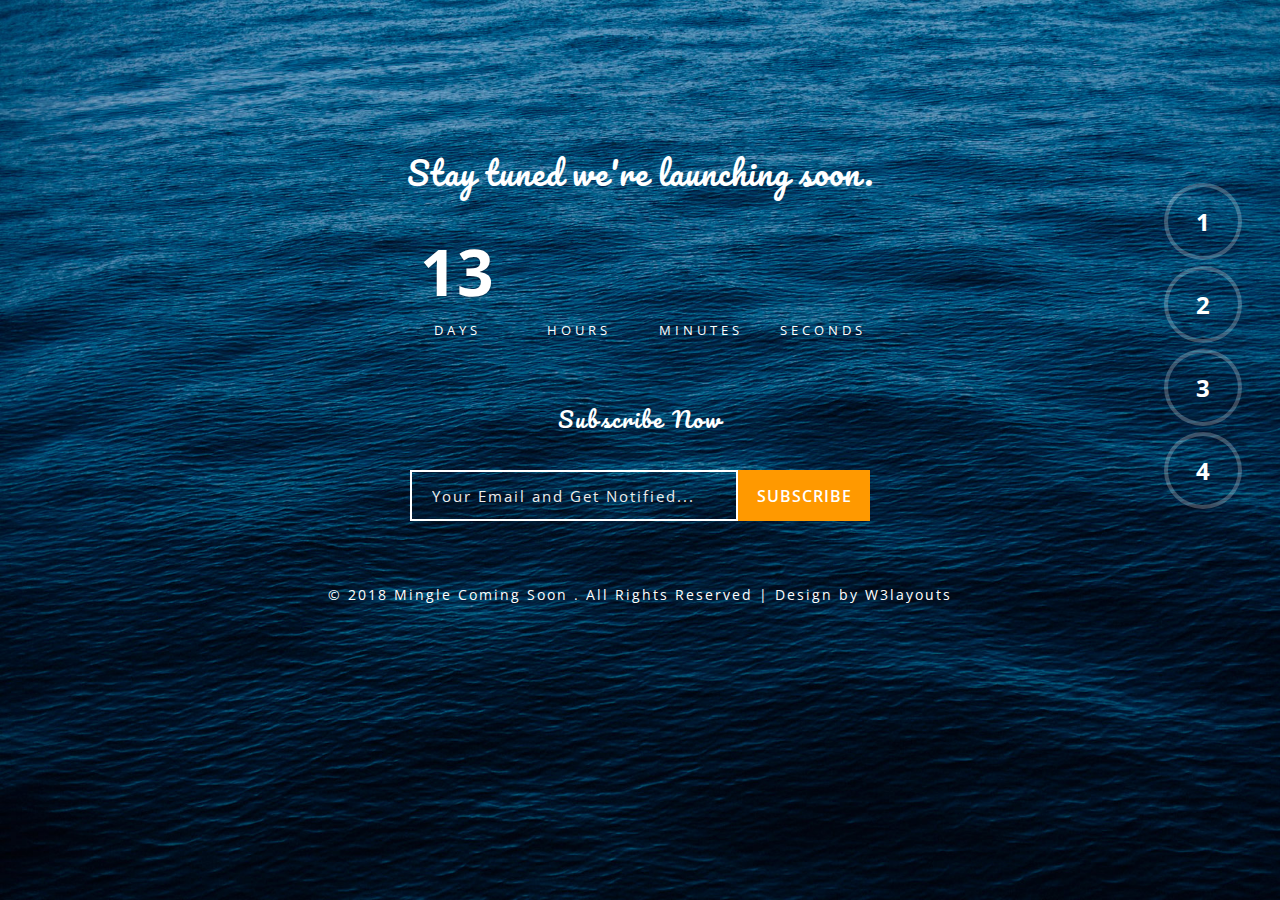
<file: CommingSoonTem/index.html>
<!--
	Author: W3layouts
	Author URL: http://w3layouts.com
	License: Creative Commons Attribution 3.0 Unported
	License URL: http://creativecommons.org/licenses/by/3.0/
-->


<!DOCTYPE html>
<html lang="zxx">
<head>
	<title>Mingle Coming Soon Responsive Widget Template :: w3layouts</title>
	<meta name="viewport" content="width=device-width, initial-scale=1">
	<meta charset="utf-8">
	<meta name="keywords" content="Mingle Coming Soon Responsive, Login form web template,Flat Pricing tables,Flat Drop downs Sign up Web Templates, 
		 Flat Web Templates, Login sign up Responsive web template, SmartPhone Compatible web template, free web designs for Nokia, Samsung, LG, SonyEricsson, Motorola web design">
	<script>
		addEventListener("load", function () {
			setTimeout(hideURLbar, 0);
		}, false);

		function hideURLbar() {
			window.scrollTo(0, 1);
		}
	</script>
	<!-- Custom Theme files -->
	<link href="css/style.css" rel='stylesheet' type='text/css' />
	<link href="//fonts.googleapis.com/css?family=Pacifico" rel="stylesheet">
	<link href="//fonts.googleapis.com/css?family=Open+Sans:100,300,300i,400,400i,600,600i,700" rel="stylesheet">
	

</head>

<body>
	<!--//header-->
	<section class="coming-soon">
		<div class="content-timer">
			<h1 class="tittle-wthree-agileits">Stay tuned we're launching soon. </h1>
			<div class="clock">
				<div class="column days">
					<div class="timer" id="days"></div>
					<div class="text">DAYS</div>
				</div>
				<div class="timer days"></div>
				<div class="column">
					<div class="timer" id="hours"></div>
					<div class="text">HOURS</div>
				</div>
				<div class="timer"></div>
				<div class="column">
					<div class="timer" id="minutes"></div>
					<div class="text">MINUTES</div>
				</div>
				<div class="timer"></div>
				<div class="column">
					<div class="timer" id="seconds"></div>
					<div class="text">SECONDS</div>
				</div>
				<div class="clear"> </div>
			</div>
		</div>

		<!--newsletter-w3ls-agileinfo-->
		<div class="newsletter-w3ls-agileinfo">
			<h2>Subscribe Now</h2>
			<form action="#" method="post" class="newsletter-w3ls-agileinfo">
				<input class="email" type="email" placeholder="Your Email and Get Notified..." required="">
				<input type="submit" class="submit" value="subscribe">
			</form>
			<ul class="social_list1">
				<li>
					<a href="#" class="facebook1">
						<i class="fab fa-facebook-f"></i>

					</a>
				</li>
				<li>
					<a href="#" class="twitter2">
						<i class="fab fa-twitter"></i>

					</a>
				</li>
				<li>
					<a href="#" class="dribble3">
						<i class="fab fa-dribbble"></i>
					</a>
				</li>
			</ul>

		</div>
		<!--//newsletter-w3ls-agileinfo-->

		<!--copy-w3layouts-agileitsright-->
		<div class="copy-w3layouts-agileits">
						<p>© 2018 Mingle Coming Soon . All Rights Reserved  | Design by <a href="http://w3layouts.com/" target="_blank">W3layouts</a> </p>
					 </div>

		<!--//copy-w3layouts-agileitsright-->
              <div class="foot-sec-bootm">
				  <ul>
						<li><a href="index.html"> 1 </a></li>
						<li><a href="index1.html">2 </a></li>
						<li><a href="index2.html">3 </a></li>
						<li><a href="index3.html">4 </a></li>				
				  </ul>
			  </div>
	</section>
	<!--scripts-->
	<script src="js/jquery-2.1.4.min.js"></script>
	<link rel="stylesheet" href="css/jquery.countdown.css" />
	<script src=" js/moment.js"></script>
	<script src=" js/moment-timezone-with-data.js"></script>
	<script src="js/timer.js"></script>
	<!--//scripts-->
</body>

</html>
</file>
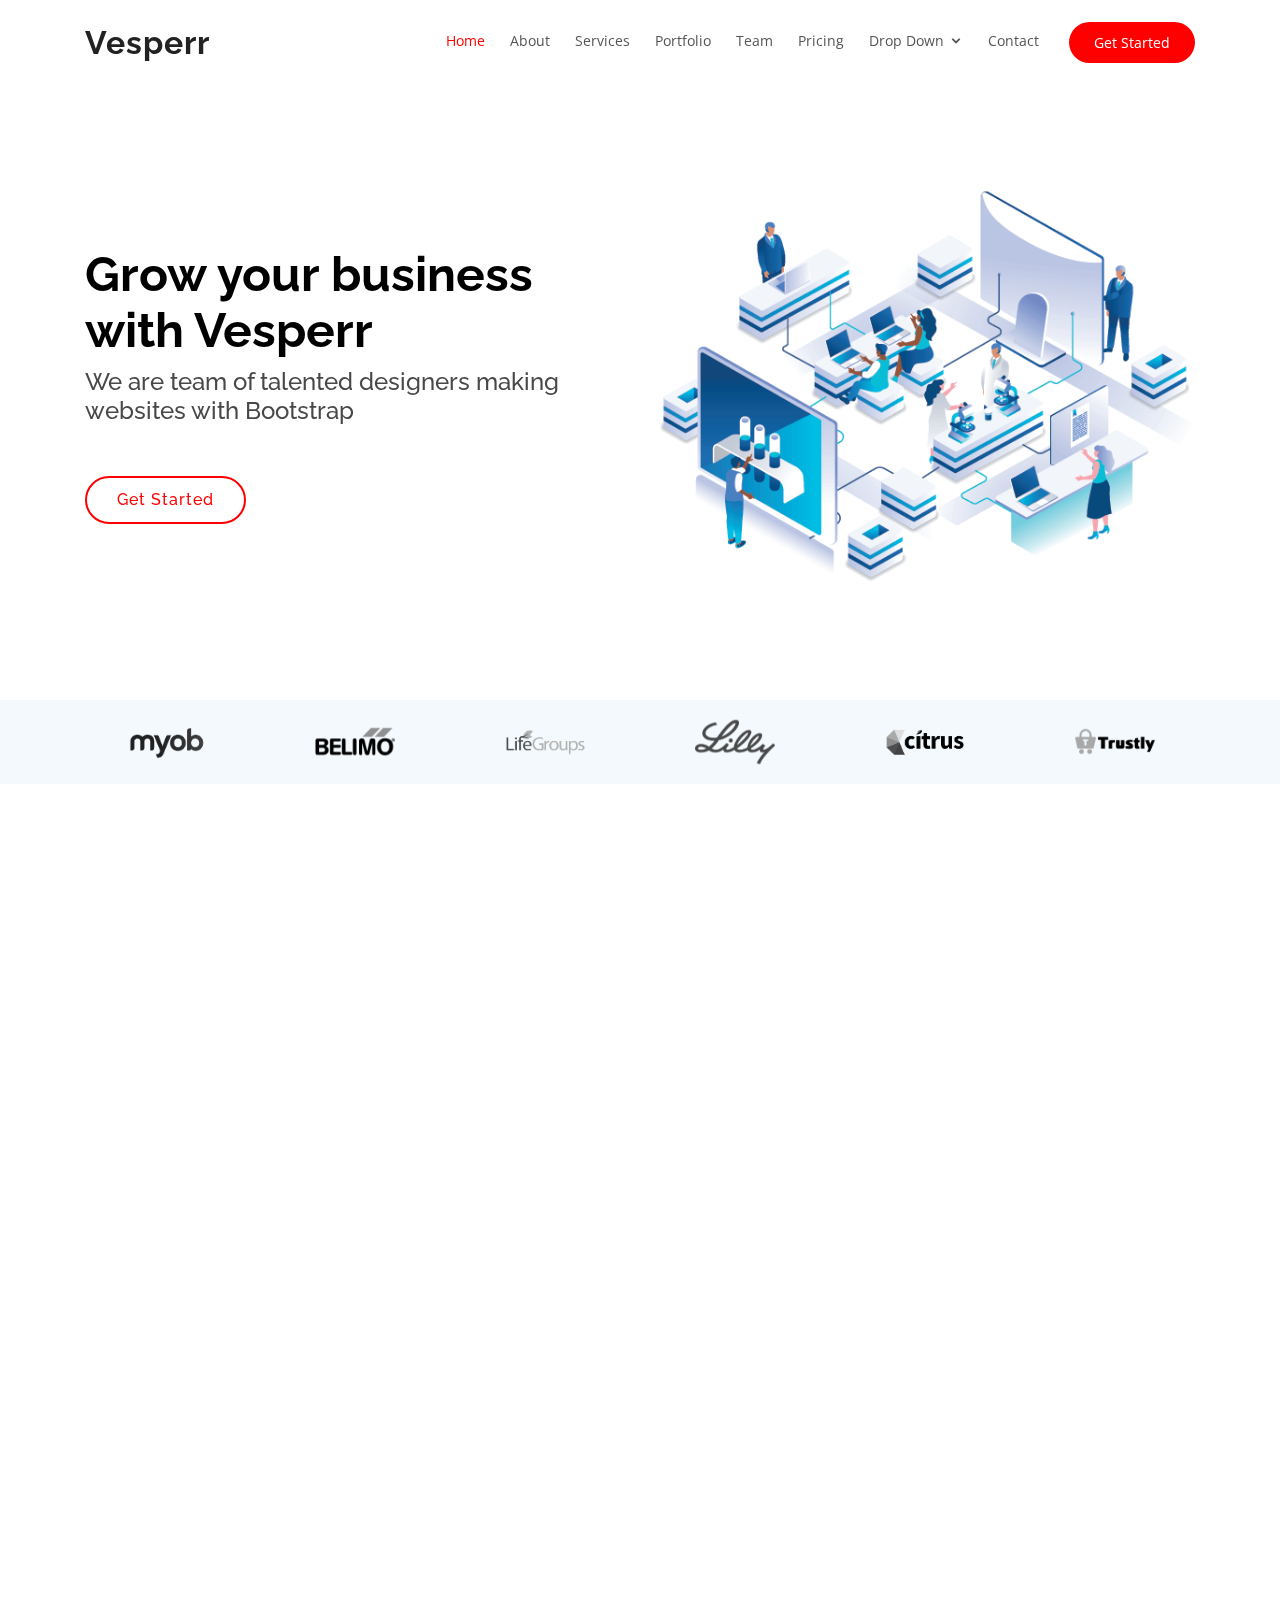
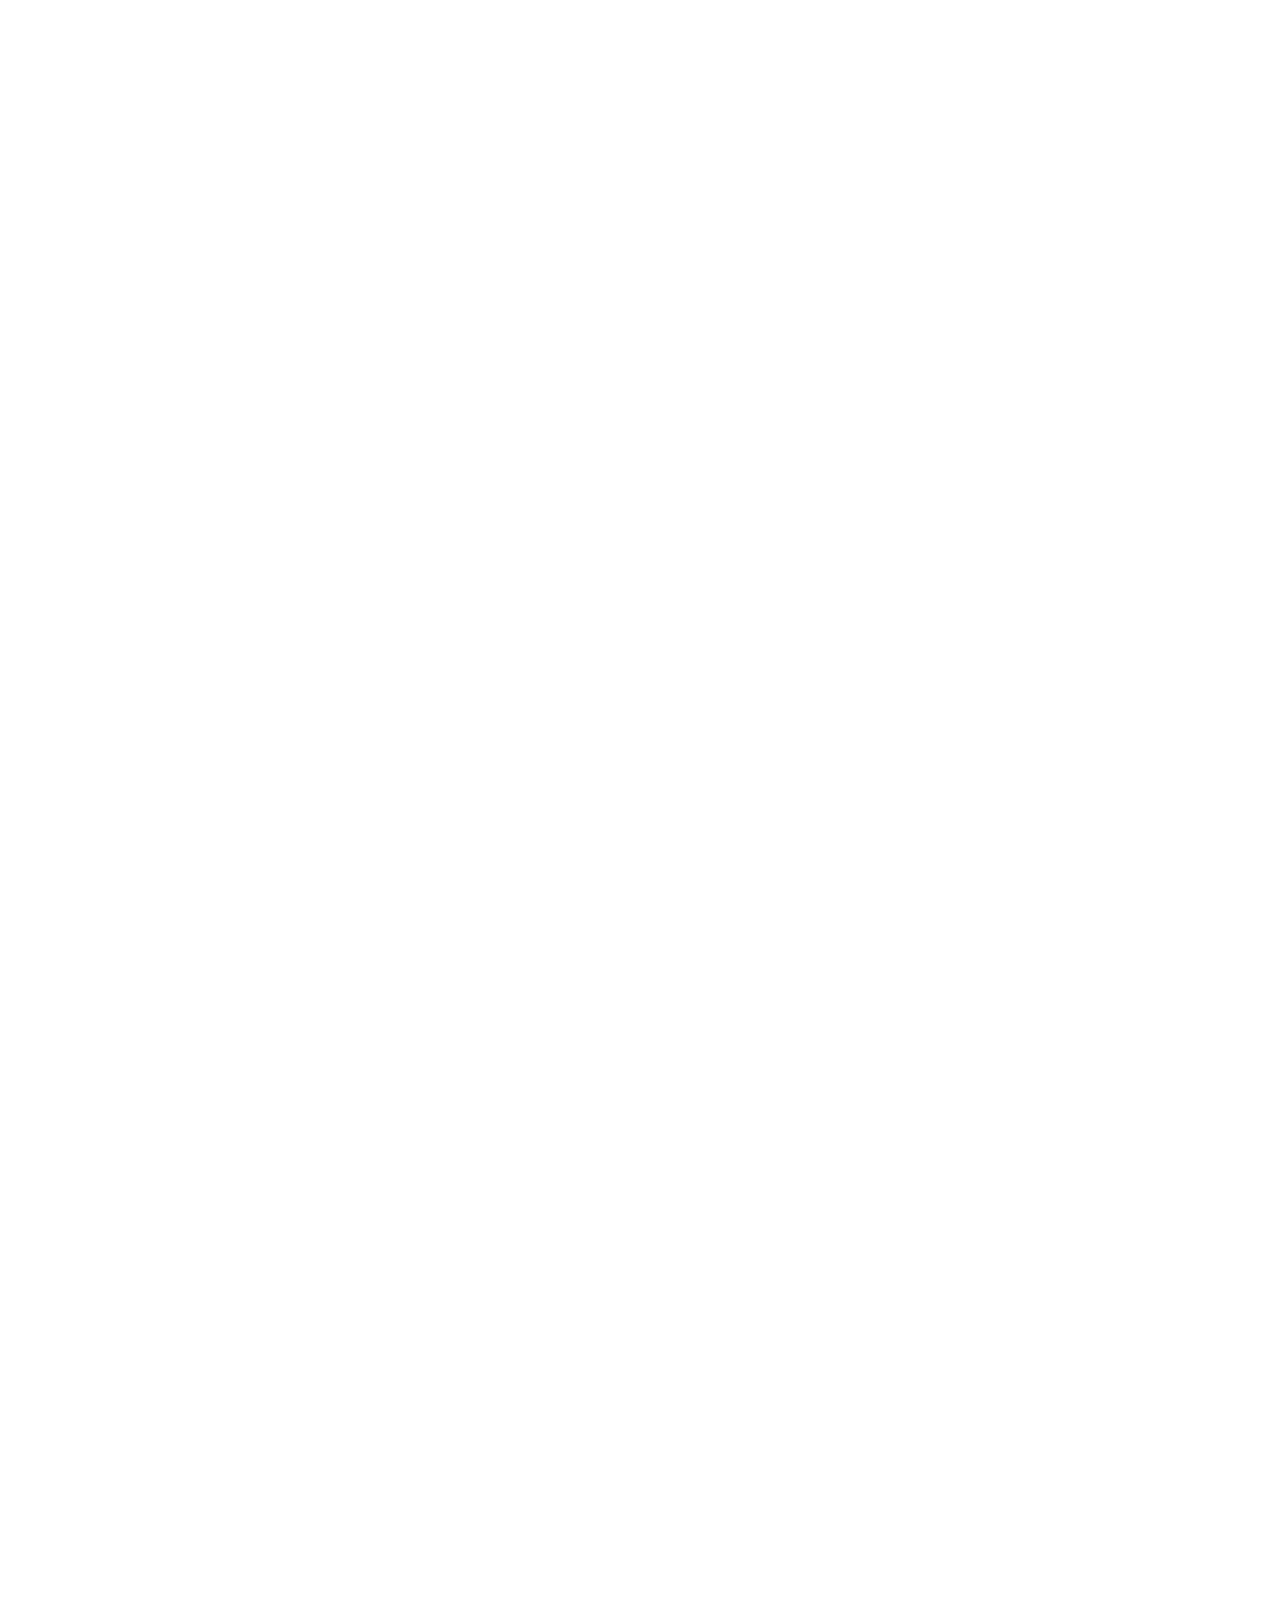
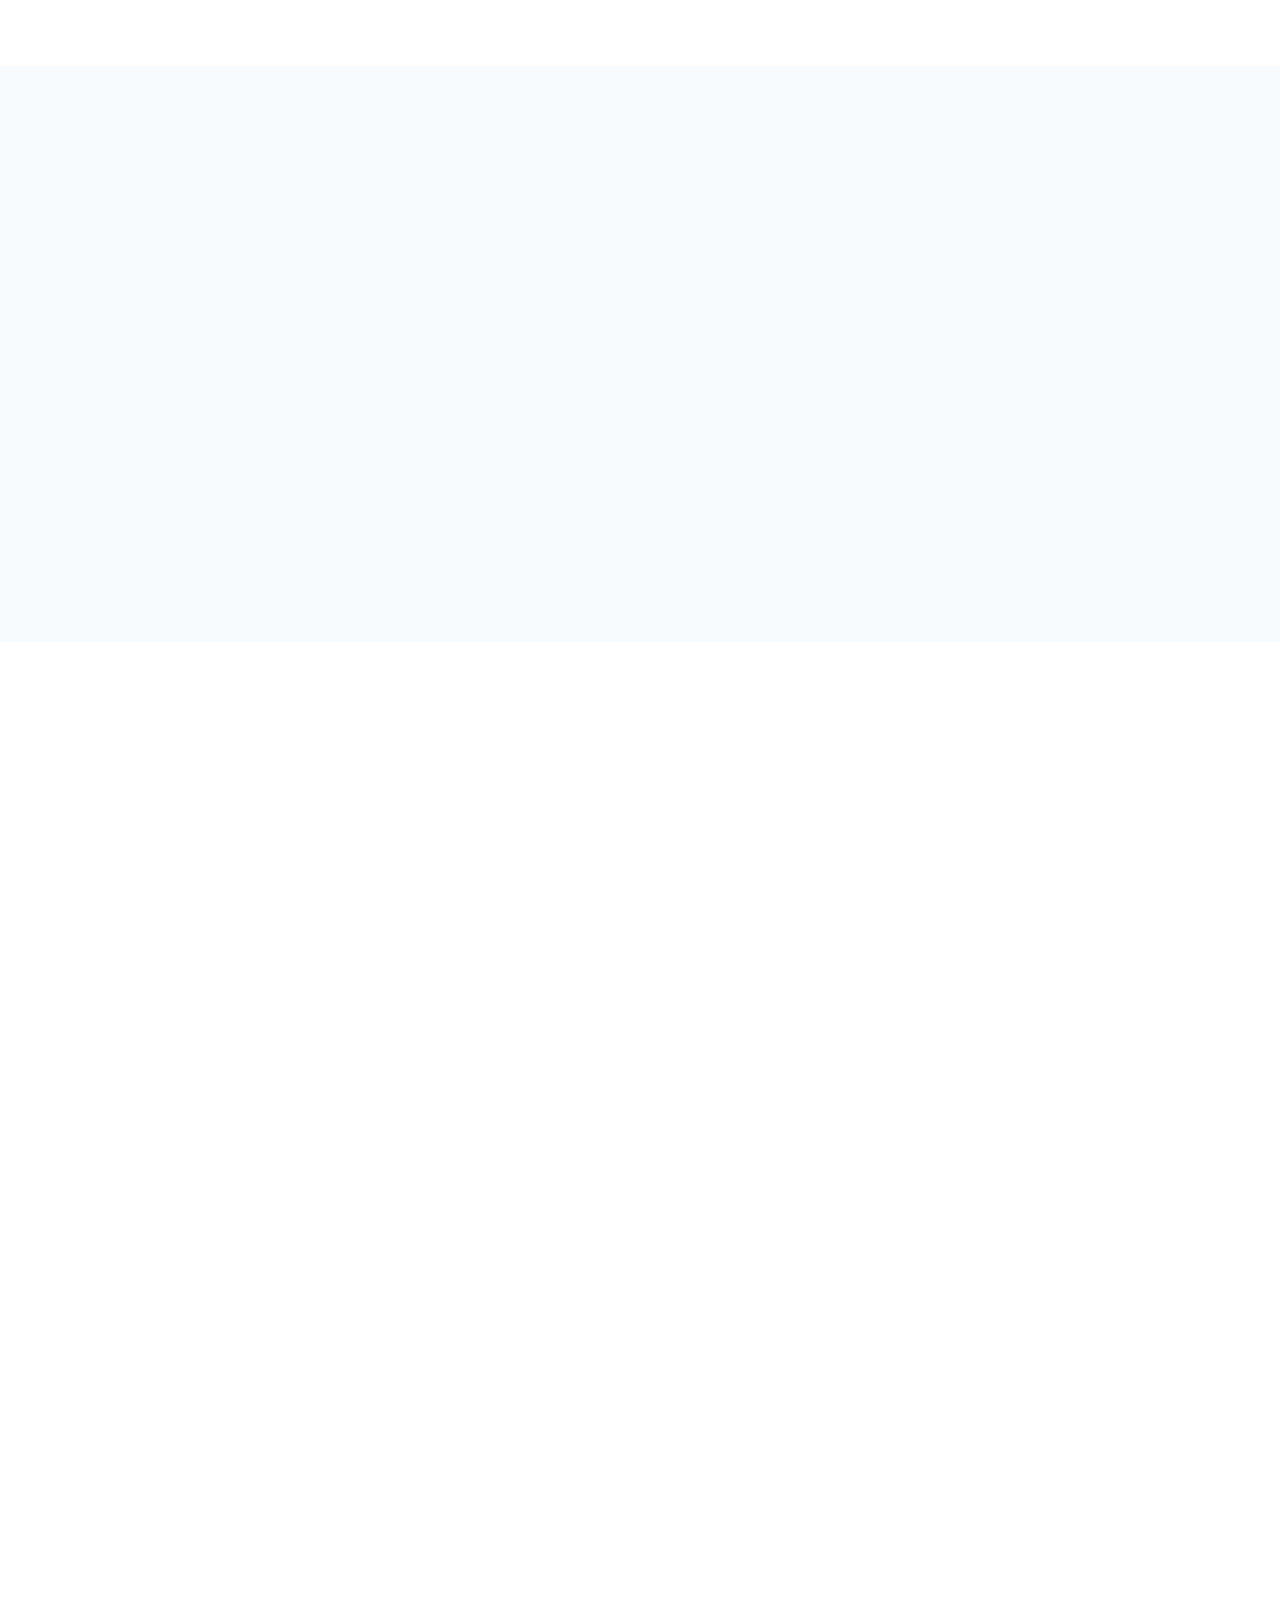
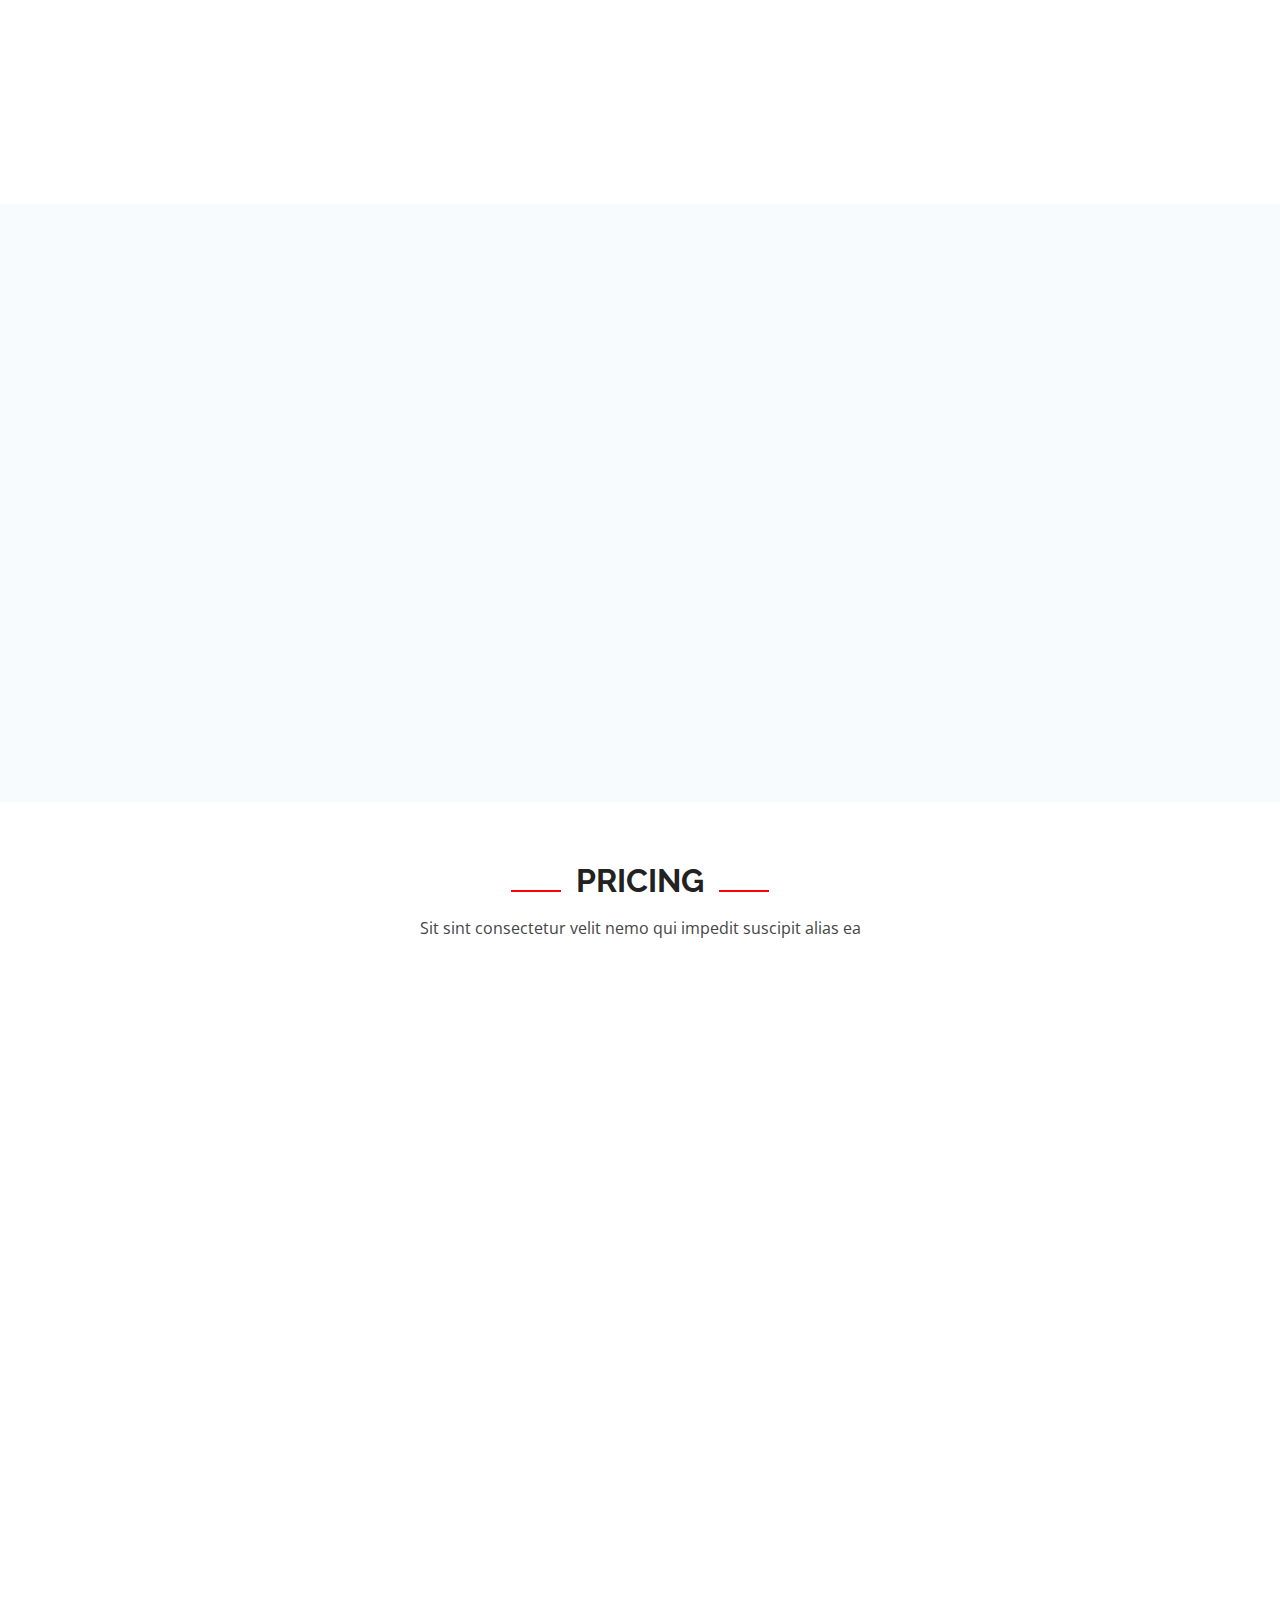
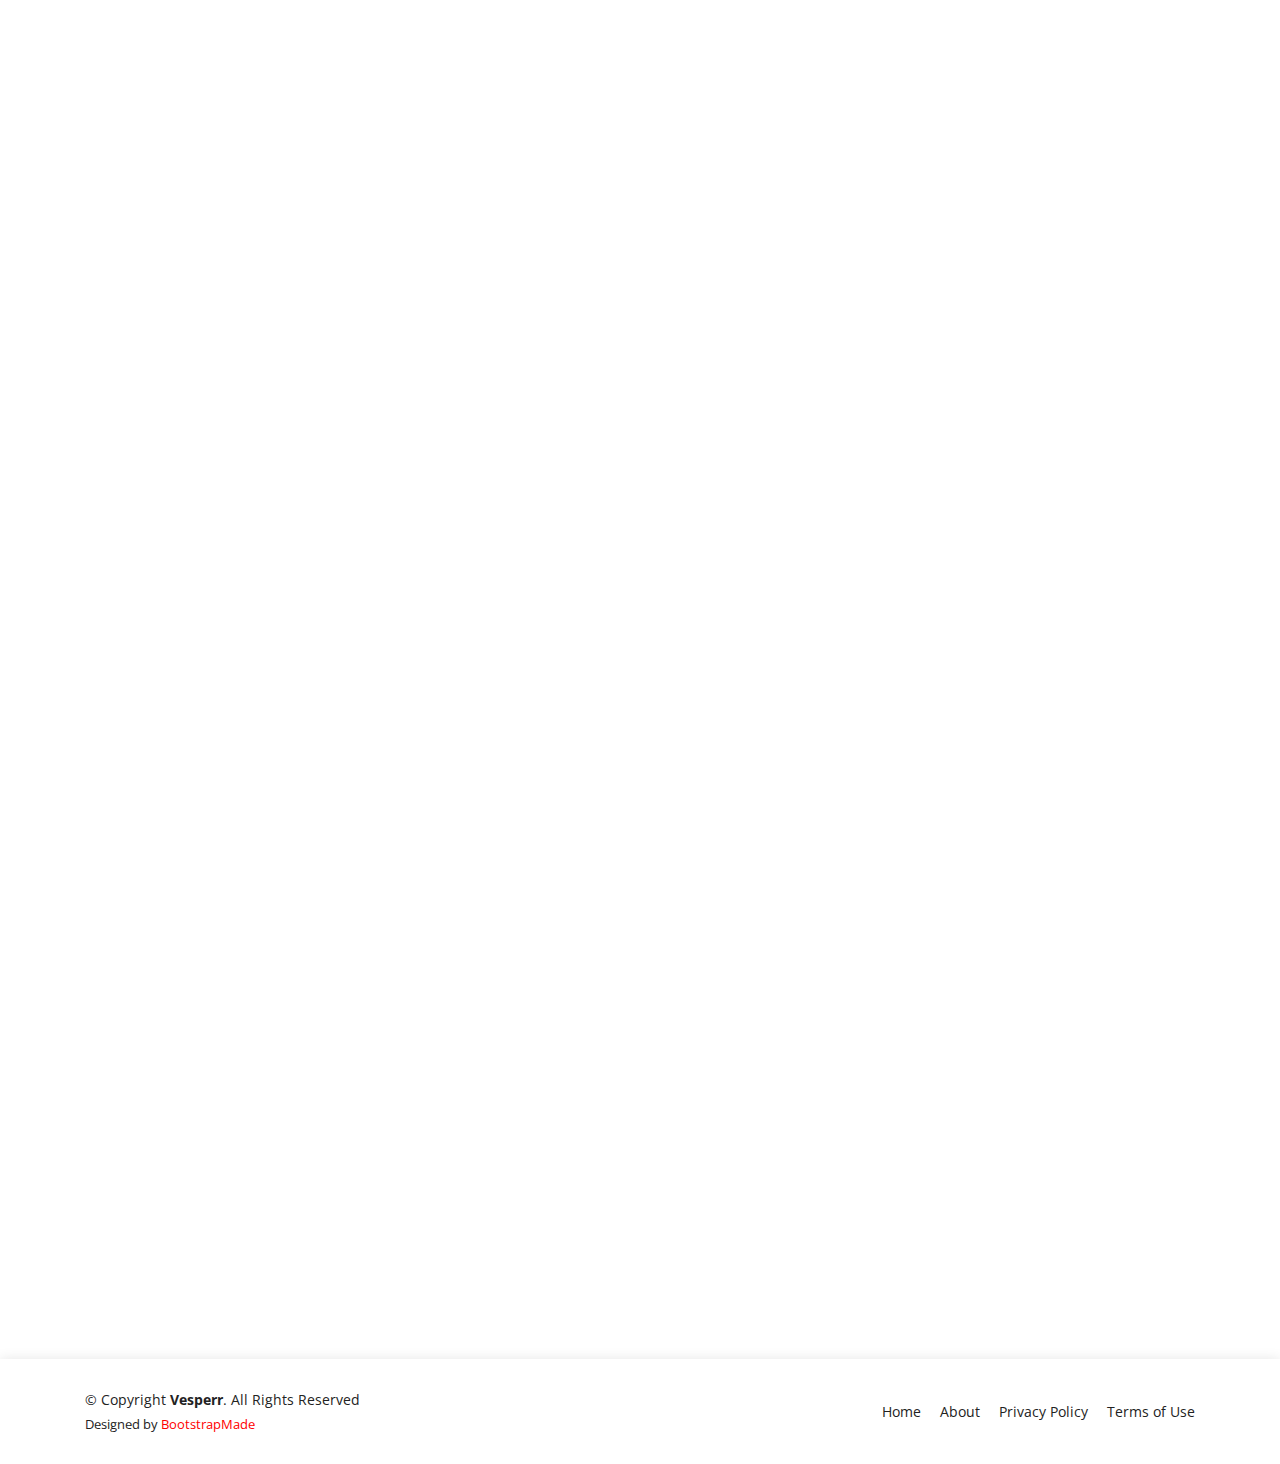
<file: CS/Template/index.html>
﻿<!DOCTYPE html>
<html lang="en">

<head>
  <meta charset="utf-8">
  <meta content="width=device-width, initial-scale=1.0" name="viewport">

  <title>Vesperr Bootstrap Template - Index</title>
  <meta content="" name="description">
  <meta content="" name="keywords">

  <!-- Favicons -->
  <link href="assets/img/favicon.png" rel="icon">
  <link href="assets/img/apple-touch-icon.png" rel="apple-touch-icon">

  <!-- Google Fonts -->
  <link href="https://fonts.googleapis.com/css?family=Open+Sans:300,300i,400,400i,600,600i,700,700i|Raleway:300,300i,400,400i,500,500i,600,600i,700,700i|Poppins:300,300i,400,400i,500,500i,600,600i,700,700i" rel="stylesheet">

  <!-- Vendor CSS Files -->
  <link href="assets/vendor/bootstrap/css/bootstrap.min.css" rel="stylesheet">
  <link href="assets/vendor/icofont/icofont.min.css" rel="stylesheet">
  <link href="assets/vendor/remixicon/remixicon.css" rel="stylesheet">
  <link href="assets/vendor/boxicons/css/boxicons.min.css" rel="stylesheet">
  <link href="assets/vendor/owl.carousel/assets/owl.carousel.min.css" rel="stylesheet">
  <link href="assets/vendor/venobox/venobox.css" rel="stylesheet">
  <link href="assets/vendor/aos/aos.css" rel="stylesheet">

  <!-- Template Main CSS File -->
  <link href="assets/css/style.css" rel="stylesheet">

  <!-- =======================================================
  * Template Name: Vesperr - v2.3.1
  * Template URL: https://bootstrapmade.com/vesperr-free-bootstrap-template/
  * Author: BootstrapMade.com
  * License: https://bootstrapmade.com/license/
  ======================================================== -->
</head>

<body>

  <!-- ======= Header ======= -->
  <header id="header" class="fixed-top d-flex align-items-center">
    <div class="container d-flex align-items-center">

      <div class="logo mr-auto">
        <h1 class="text-light"><a href="index.html"><span>Vesperr</span></a></h1>
        <!-- Uncomment below if you prefer to use an image logo -->
        <!-- <a href="index.html"><img src="assets/img/logo.png" alt="" class="img-fluid"></a>-->
      </div>

      <nav class="nav-menu d-none d-lg-block">
        <ul>
          <li class="active"><a href="#index.html">Home</a></li>
          <li><a href="#about">About</a></li>
          <li><a href="#services">Services</a></li>
          <li><a href="#portfolio">Portfolio</a></li>
          <li><a href="#team">Team</a></li>
          <li><a href="#pricing">Pricing</a></li>
          <li class="drop-down"><a href="">Drop Down</a>
            <ul>
              <li><a href="#">Drop Down 1</a></li>
              <li class="drop-down"><a href="#">Drop Down 2</a>
                <ul>
                  <li><a href="#">Deep Drop Down 1</a></li>
                  <li><a href="#">Deep Drop Down 2</a></li>
                  <li><a href="#">Deep Drop Down 3</a></li>
                  <li><a href="#">Deep Drop Down 4</a></li>
                  <li><a href="#">Deep Drop Down 5</a></li>
                </ul>
              </li>
              <li><a href="#">Drop Down 3</a></li>
              <li><a href="#">Drop Down 4</a></li>
              <li><a href="#">Drop Down 5</a></li>
            </ul>
          </li>
          <li><a href="#contact">Contact</a></li>

          <li class="get-started"><a href="#about">Get Started</a></li>
        </ul>
      </nav><!-- .nav-menu -->

    </div>
  </header><!-- End Header -->

  <!-- ======= Hero Section ======= -->
  <section id="hero" class="d-flex align-items-center">

    <div class="container">
      <div class="row">
        <div class="col-lg-6 pt-5 pt-lg-0 order-2 order-lg-1 d-flex flex-column justify-content-center">
          <h1 data-aos="fade-up">Grow your business with Vesperr</h1>
          <h2 data-aos="fade-up" data-aos-delay="400">We are team of talented designers making websites with Bootstrap</h2>
          <div data-aos="fade-up" data-aos-delay="800">
            <a href="#about" class="btn-get-started scrollto">Get Started</a>
          </div>
        </div>
        <div class="col-lg-6 order-1 order-lg-2 hero-img" data-aos="fade-left" data-aos-delay="200">
          <img src="assets/img/hero-img.png" class="img-fluid animated" alt="">
        </div>
      </div>
    </div>

  </section><!-- End Hero -->

  <main id="main">

    <!-- ======= Clients Section ======= -->
    <section id="clients" class="clients clients">
      <div class="container">

        <div class="row">

          <div class="col-lg-2 col-md-4 col-6">
            <img src="assets/img/clients/client-1.png" class="img-fluid" alt="" data-aos="zoom-in">
          </div>

          <div class="col-lg-2 col-md-4 col-6">
            <img src="assets/img/clients/client-2.png" class="img-fluid" alt="" data-aos="zoom-in" data-aos-delay="100">
          </div>

          <div class="col-lg-2 col-md-4 col-6">
            <img src="assets/img/clients/client-3.png" class="img-fluid" alt="" data-aos="zoom-in" data-aos-delay="200">
          </div>

          <div class="col-lg-2 col-md-4 col-6">
            <img src="assets/img/clients/client-4.png" class="img-fluid" alt="" data-aos="zoom-in" data-aos-delay="300">
          </div>

          <div class="col-lg-2 col-md-4 col-6">
            <img src="assets/img/clients/client-5.png" class="img-fluid" alt="" data-aos="zoom-in" data-aos-delay="400">
          </div>

          <div class="col-lg-2 col-md-4 col-6">
            <img src="assets/img/clients/client-6.png" class="img-fluid" alt="" data-aos="zoom-in" data-aos-delay="500">
          </div>

        </div>

      </div>
    </section><!-- End Clients Section -->

    <!-- ======= About Us Section ======= -->
    <section id="about" class="about">
      <div class="container">

        <div class="section-title" data-aos="fade-up">
          <h2>About Us</h2>
        </div>

        <div class="row content">
          <div class="col-lg-6" data-aos="fade-up" data-aos-delay="150">
            <p>
              Lorem ipsum dolor sit amet, consectetur adipiscing elit, sed do eiusmod tempor incididunt ut labore et dolore
              magna aliqua.
            </p>
            <ul>
              <li><i class="ri-check-double-line"></i> Ullamco laboris nisi ut aliquip ex ea commodo consequat</li>
              <li><i class="ri-check-double-line"></i> Duis aute irure dolor in reprehenderit in voluptate velit</li>
              <li><i class="ri-check-double-line"></i> Ullamco laboris nisi ut aliquip ex ea commodo consequat</li>
            </ul>
          </div>
          <div class="col-lg-6 pt-4 pt-lg-0" data-aos="fade-up" data-aos-delay="300">
            <p>
              Ullamco laboris nisi ut aliquip ex ea commodo consequat. Duis aute irure dolor in reprehenderit in voluptate
              velit esse cillum dolore eu fugiat nulla pariatur. Excepteur sint occaecat cupidatat non proident, sunt in
              culpa qui officia deserunt mollit anim id est laborum.
            </p>
            <a href="#" class="btn-learn-more">Learn More</a>
          </div>
        </div>

      </div>
    </section><!-- End About Us Section -->

    <!-- ======= Counts Section ======= -->
    <section id="counts" class="counts">
      <div class="container">

        <div class="row">
          <div class="image col-xl-5 d-flex align-items-stretch justify-content-center justify-content-xl-start" data-aos="fade-right" data-aos-delay="150">
            <img src="assets/img/counts-img.svg" alt="" class="img-fluid">
          </div>

          <div class="col-xl-7 d-flex align-items-stretch pt-4 pt-xl-0" data-aos="fade-left" data-aos-delay="300">
            <div class="content d-flex flex-column justify-content-center">
              <div class="row">
                <div class="col-md-6 d-md-flex align-items-md-stretch">
                  <div class="count-box">
                    <i class="icofont-simple-smile"></i>
                    <span data-toggle="counter-up">65</span>
                    <p><strong>Happy Clients</strong> consequuntur voluptas nostrum aliquid ipsam architecto ut.</p>
                  </div>
                </div>

                <div class="col-md-6 d-md-flex align-items-md-stretch">
                  <div class="count-box">
                    <i class="icofont-document-folder"></i>
                    <span data-toggle="counter-up">85</span>
                    <p><strong>Projects</strong> adipisci atque cum quia aspernatur totam laudantium et quia dere tan</p>
                  </div>
                </div>

                <div class="col-md-6 d-md-flex align-items-md-stretch">
                  <div class="count-box">
                    <i class="icofont-clock-time"></i>
                    <span data-toggle="counter-up">12</span>
                    <p><strong>Years of experience</strong> aut commodi quaerat modi aliquam nam ducimus aut voluptate non vel</p>
                  </div>
                </div>

                <div class="col-md-6 d-md-flex align-items-md-stretch">
                  <div class="count-box">
                    <i class="icofont-award"></i>
                    <span data-toggle="counter-up">15</span>
                    <p><strong>Awards</strong> rerum asperiores dolor alias quo reprehenderit eum et nemo pad der</p>
                  </div>
                </div>
              </div>
            </div><!-- End .content-->
          </div>
        </div>

      </div>
    </section><!-- End Counts Section -->

    <!-- ======= Services Section ======= -->
    <section id="services" class="services">
      <div class="container">

        <div class="section-title" data-aos="fade-up">
          <h2>Services</h2>
          <p>Magnam dolores commodi suscipit eius consequatur ex aliquid fug</p>
        </div>

        <div class="row">
          <div class="col-md-6 col-lg-3 d-flex align-items-stretch mb-5 mb-lg-0">
            <div class="icon-box" data-aos="fade-up" data-aos-delay="100">
              <div class="icon"><i class="bx bxl-dribbble"></i></div>
              <h4 class="title"><a href="">Lorem Ipsum</a></h4>
              <p class="description">Voluptatum deleniti atque corrupti quos dolores et quas molestias excepturi</p>
            </div>
          </div>

          <div class="col-md-6 col-lg-3 d-flex align-items-stretch mb-5 mb-lg-0">
            <div class="icon-box" data-aos="fade-up" data-aos-delay="200">
              <div class="icon"><i class="bx bx-file"></i></div>
              <h4 class="title"><a href="">Sed ut perspiciatis</a></h4>
              <p class="description">Duis aute irure dolor in reprehenderit in voluptate velit esse cillum dolore</p>
            </div>
          </div>

          <div class="col-md-6 col-lg-3 d-flex align-items-stretch mb-5 mb-lg-0">
            <div class="icon-box" data-aos="fade-up" data-aos-delay="300">
              <div class="icon"><i class="bx bx-tachometer"></i></div>
              <h4 class="title"><a href="">Magni Dolores</a></h4>
              <p class="description">Excepteur sint occaecat cupidatat non proident, sunt in culpa qui officia</p>
            </div>
          </div>

          <div class="col-md-6 col-lg-3 d-flex align-items-stretch mb-5 mb-lg-0">
            <div class="icon-box" data-aos="fade-up" data-aos-delay="400">
              <div class="icon"><i class="bx bx-world"></i></div>
              <h4 class="title"><a href="">Nemo Enim</a></h4>
              <p class="description">At vero eos et accusamus et iusto odio dignissimos ducimus qui blanditiis</p>
            </div>
          </div>

        </div>

      </div>
    </section><!-- End Services Section -->

    <!-- ======= More Services Section ======= -->
    <section id="more-services" class="more-services">
      <div class="container">

        <div class="row">
          <div class="col-md-6 d-flex align-items-stretch">
            <div class="card" style='background-image: url("assets/img/more-services-1.jpg");' data-aos="fade-up" data-aos-delay="100">
              <div class="card-body">
                <h5 class="card-title"><a href="">Lobira Duno</a></h5>
                <p class="card-text">Lorem ipsum dolor sit amet, consectetur elit, sed do eiusmod tempor ut labore et dolore magna aliqua.</p>
                <div class="read-more"><a href="#"><i class="icofont-arrow-right"></i> Read More</a></div>
              </div>
            </div>
          </div>
          <div class="col-md-6 d-flex align-items-stretch mt-4 mt-md-0">
            <div class="card" style='background-image: url("assets/img/more-services-2.jpg");' data-aos="fade-up" data-aos-delay="200">
              <div class="card-body">
                <h5 class="card-title"><a href="">Limere Radses</a></h5>
                <p class="card-text">Sed ut perspiciatis unde omnis iste natus error sit voluptatem doloremque laudantium, totam rem.</p>
                <div class="read-more"><a href="#"><i class="icofont-arrow-right"></i> Read More</a></div>
              </div>
            </div>

          </div>
          <div class="col-md-6 d-flex align-items-stretch mt-4">
            <div class="card" style='background-image: url("assets/img/more-services-3.jpg");' data-aos="fade-up" data-aos-delay="100">
              <div class="card-body">
                <h5 class="card-title"><a href="">Nive Lodo</a></h5>
                <p class="card-text">Nemo enim ipsam voluptatem quia voluptas sit aut odit aut fugit, sed quia magni dolores.</p>
                <div class="read-more"><a href="#"><i class="icofont-arrow-right"></i> Read More</a></div>
              </div>
            </div>
          </div>
          <div class="col-md-6 d-flex align-items-stretch mt-4">
            <div class="card" style='background-image: url("assets/img/more-services-4.jpg");' data-aos="fade-up" data-aos-delay="200">
              <div class="card-body">
                <h5 class="card-title"><a href="">Pale Treda</a></h5>
                <p class="card-text">Nostrum eum sed et autem dolorum perspiciatis. Magni porro quisquam laudantium voluptatem.</p>
                <div class="read-more"><a href="#"><i class="icofont-arrow-right"></i> Read More</a></div>
              </div>
            </div>
          </div>
        </div>

      </div>
    </section><!-- End More Services Section -->

    <!-- ======= Features Section ======= -->
    <section id="features" class="features">
      <div class="container">

        <div class="section-title" data-aos="fade-up">
          <h2>Features</h2>
          <p>Necessitatibus eius consequatur ex aliquid fuga eum quidem</p>
        </div>

        <div class="row" data-aos="fade-up" data-aos-delay="300">
          <div class="col-lg-3 col-md-4">
            <div class="icon-box">
              <i class="ri-store-line" style="color: #ffbb2c;"></i>
              <h3><a href="">Lorem Ipsum</a></h3>
            </div>
          </div>
          <div class="col-lg-3 col-md-4 mt-4 mt-md-0">
            <div class="icon-box">
              <i class="ri-bar-chart-box-line" style="color: #5578ff;"></i>
              <h3><a href="">Dolor Sitema</a></h3>
            </div>
          </div>
          <div class="col-lg-3 col-md-4 mt-4 mt-md-0">
            <div class="icon-box">
              <i class="ri-calendar-todo-line" style="color: #e80368;"></i>
              <h3><a href="">Sed perspiciatis</a></h3>
            </div>
          </div>
          <div class="col-lg-3 col-md-4 mt-4 mt-lg-0">
            <div class="icon-box">
              <i class="ri-paint-brush-line" style="color: #e361ff;"></i>
              <h3><a href="">Magni Dolores</a></h3>
            </div>
          </div>
          <div class="col-lg-3 col-md-4 mt-4">
            <div class="icon-box">
              <i class="ri-database-2-line" style="color: #47aeff;"></i>
              <h3><a href="">Nemo Enim</a></h3>
            </div>
          </div>
          <div class="col-lg-3 col-md-4 mt-4">
            <div class="icon-box">
              <i class="ri-gradienter-line" style="color: #ffa76e;"></i>
              <h3><a href="">Eiusmod Tempor</a></h3>
            </div>
          </div>
          <div class="col-lg-3 col-md-4 mt-4">
            <div class="icon-box">
              <i class="ri-file-list-3-line" style="color: #11dbcf;"></i>
              <h3><a href="">Midela Teren</a></h3>
            </div>
          </div>
          <div class="col-lg-3 col-md-4 mt-4">
            <div class="icon-box">
              <i class="ri-price-tag-2-line" style="color: #4233ff;"></i>
              <h3><a href="">Pira Neve</a></h3>
            </div>
          </div>
          <div class="col-lg-3 col-md-4 mt-4">
            <div class="icon-box">
              <i class="ri-anchor-line" style="color: #b2904f;"></i>
              <h3><a href="">Dirada Pack</a></h3>
            </div>
          </div>
          <div class="col-lg-3 col-md-4 mt-4">
            <div class="icon-box">
              <i class="ri-disc-line" style="color: #b20969;"></i>
              <h3><a href="">Moton Ideal</a></h3>
            </div>
          </div>
          <div class="col-lg-3 col-md-4 mt-4">
            <div class="icon-box">
              <i class="ri-base-station-line" style="color: #ff5828;"></i>
              <h3><a href="">Verdo Park</a></h3>
            </div>
          </div>
          <div class="col-lg-3 col-md-4 mt-4">
            <div class="icon-box">
              <i class="ri-fingerprint-line" style="color: #29cc61;"></i>
              <h3><a href="">Flavor Nivelanda</a></h3>
            </div>
          </div>
        </div>

      </div>
    </section><!-- End Features Section -->

    <!-- ======= Testimonials Section ======= -->
    <section id="testimonials" class="testimonials section-bg">
      <div class="container">

        <div class="section-title" data-aos="fade-up">
          <h2>Testimonials</h2>
          <p>Magnam dolores commodi suscipit eum quidem consectetur velit</p>
        </div>

        <div class="owl-carousel testimonials-carousel" data-aos="fade-up" data-aos-delay="200">

          <div class="testimonial-wrap">
            <div class="testimonial-item">
              <img src="assets/img/testimonials/testimonials-1.jpg" class="testimonial-img" alt="">
              <h3>Saul Goodman</h3>
              <h4>Ceo &amp; Founder</h4>
              <p>
                <i class="bx bxs-quote-alt-left quote-icon-left"></i>
                Proin iaculis purus consequat sem cure digni ssim donec porttitora entum suscipit rhoncus. Accusantium quam, ultricies eget id, aliquam eget nibh et. Maecen aliquam, risus at semper.
                <i class="bx bxs-quote-alt-right quote-icon-right"></i>
              </p>
            </div>
          </div>

          <div class="testimonial-wrap">
            <div class="testimonial-item">
              <img src="assets/img/testimonials/testimonials-2.jpg" class="testimonial-img" alt="">
              <h3>Sara Wilsson</h3>
              <h4>Designer</h4>
              <p>
                <i class="bx bxs-quote-alt-left quote-icon-left"></i>
                Export tempor illum tamen malis malis eram quae irure esse labore quem cillum quid cillum eram malis quorum velit fore eram velit sunt aliqua noster fugiat irure amet legam anim culpa.
                <i class="bx bxs-quote-alt-right quote-icon-right"></i>
              </p>
            </div>
          </div>

          <div class="testimonial-wrap">
            <div class="testimonial-item">
              <img src="assets/img/testimonials/testimonials-3.jpg" class="testimonial-img" alt="">
              <h3>Jena Karlis</h3>
              <h4>Store Owner</h4>
              <p>
                <i class="bx bxs-quote-alt-left quote-icon-left"></i>
                Enim nisi quem export duis labore cillum quae magna enim sint quorum nulla quem veniam duis minim tempor labore quem eram duis noster aute amet eram fore quis sint minim.
                <i class="bx bxs-quote-alt-right quote-icon-right"></i>
              </p>
            </div>
          </div>

          <div class="testimonial-wrap">
            <div class="testimonial-item">
              <img src="assets/img/testimonials/testimonials-4.jpg" class="testimonial-img" alt="">
              <h3>Matt Brandon</h3>
              <h4>Freelancer</h4>
              <p>
                <i class="bx bxs-quote-alt-left quote-icon-left"></i>
                Fugiat enim eram quae cillum dolore dolor amet nulla culpa multos export minim fugiat minim velit minim dolor enim duis veniam ipsum anim magna sunt elit fore quem dolore labore illum veniam.
                <i class="bx bxs-quote-alt-right quote-icon-right"></i>
              </p>
            </div>
          </div>

          <div class="testimonial-wrap">
            <div class="testimonial-item">
              <img src="assets/img/testimonials/testimonials-5.jpg" class="testimonial-img" alt="">
              <h3>John Larson</h3>
              <h4>Entrepreneur</h4>
              <p>
                <i class="bx bxs-quote-alt-left quote-icon-left"></i>
                Quis quorum aliqua sint quem legam fore sunt eram irure aliqua veniam tempor noster veniam enim culpa labore duis sunt culpa nulla illum cillum fugiat legam esse veniam culpa fore nisi cillum quid.
                <i class="bx bxs-quote-alt-right quote-icon-right"></i>
              </p>
            </div>
          </div>

        </div>

      </div>
    </section><!-- End Testimonials Section -->

    <!-- ======= Portfolio Section ======= -->
    <section id="portfolio" class="portfolio">
      <div class="container">

        <div class="section-title" data-aos="fade-up">
          <h2>Portfolio</h2>
          <p>Necessitatibus eius consequatur ex aliquid fuga eum quidem</p>
        </div>

        <div class="row" data-aos="fade-up" data-aos-delay="200">
          <div class="col-lg-12 d-flex justify-content-center">
            <ul id="portfolio-flters">
              <li data-filter="*" class="filter-active">All</li>
              <li data-filter=".filter-app">App</li>
              <li data-filter=".filter-card">Card</li>
              <li data-filter=".filter-web">Web</li>
            </ul>
          </div>
        </div>

        <div class="row portfolio-container" data-aos="fade-up" data-aos-delay="400">

          <div class="col-lg-4 col-md-6 portfolio-item filter-app">
            <div class="portfolio-wrap">
              <img src="assets/img/portfolio/portfolio-1.jpg" class="img-fluid" alt="">
              <div class="portfolio-info">
                <h4>App 1</h4>
                <p>App</p>
                <div class="portfolio-links">
                  <a href="assets/img/portfolio/portfolio-1.jpg" data-gall="portfolioGallery" class="venobox" title="App 1"><i class="bx bx-plus"></i></a>
                  <a href="portfolio-details.html" title="More Details"><i class="bx bx-link"></i></a>
                </div>
              </div>
            </div>
          </div>

          <div class="col-lg-4 col-md-6 portfolio-item filter-web">
            <div class="portfolio-wrap">
              <img src="assets/img/portfolio/portfolio-2.jpg" class="img-fluid" alt="">
              <div class="portfolio-info">
                <h4>Web 3</h4>
                <p>Web</p>
                <div class="portfolio-links">
                  <a href="assets/img/portfolio/portfolio-2.jpg" data-gall="portfolioGallery" class="venobox" title="Web 3"><i class="bx bx-plus"></i></a>
                  <a href="portfolio-details.html" title="More Details"><i class="bx bx-link"></i></a>
                </div>
              </div>
            </div>
          </div>

          <div class="col-lg-4 col-md-6 portfolio-item filter-app">
            <div class="portfolio-wrap">
              <img src="assets/img/portfolio/portfolio-3.jpg" class="img-fluid" alt="">
              <div class="portfolio-info">
                <h4>App 2</h4>
                <p>App</p>
                <div class="portfolio-links">
                  <a href="assets/img/portfolio/portfolio-3.jpg" data-gall="portfolioGallery" class="venobox" title="App 2"><i class="bx bx-plus"></i></a>
                  <a href="portfolio-details.html" title="More Details"><i class="bx bx-link"></i></a>
                </div>
              </div>
            </div>
          </div>

          <div class="col-lg-4 col-md-6 portfolio-item filter-card">
            <div class="portfolio-wrap">
              <img src="assets/img/portfolio/portfolio-4.jpg" class="img-fluid" alt="">
              <div class="portfolio-info">
                <h4>Card 2</h4>
                <p>Card</p>
                <div class="portfolio-links">
                  <a href="assets/img/portfolio/portfolio-4.jpg" data-gall="portfolioGallery" class="venobox" title="Card 2"><i class="bx bx-plus"></i></a>
                  <a href="portfolio-details.html" title="More Details"><i class="bx bx-link"></i></a>
                </div>
              </div>
            </div>
          </div>

          <div class="col-lg-4 col-md-6 portfolio-item filter-web">
            <div class="portfolio-wrap">
              <img src="assets/img/portfolio/portfolio-5.jpg" class="img-fluid" alt="">
              <div class="portfolio-info">
                <h4>Web 2</h4>
                <p>Web</p>
                <div class="portfolio-links">
                  <a href="assets/img/portfolio/portfolio-5.jpg" data-gall="portfolioGallery" class="venobox" title="Web 2"><i class="bx bx-plus"></i></a>
                  <a href="portfolio-details.html" title="More Details"><i class="bx bx-link"></i></a>
                </div>
              </div>
            </div>
          </div>

          <div class="col-lg-4 col-md-6 portfolio-item filter-app">
            <div class="portfolio-wrap">
              <img src="assets/img/portfolio/portfolio-6.jpg" class="img-fluid" alt="">
              <div class="portfolio-info">
                <h4>App 3</h4>
                <p>App</p>
                <div class="portfolio-links">
                  <a href="assets/img/portfolio/portfolio-6.jpg" data-gall="portfolioGallery" class="venobox" title="App 3"><i class="bx bx-plus"></i></a>
                  <a href="portfolio-details.html" title="More Details"><i class="bx bx-link"></i></a>
                </div>
              </div>
            </div>
          </div>

          <div class="col-lg-4 col-md-6 portfolio-item filter-card">
            <div class="portfolio-wrap">
              <img src="assets/img/portfolio/portfolio-7.jpg" class="img-fluid" alt="">
              <div class="portfolio-info">
                <h4>Card 1</h4>
                <p>Card</p>
                <div class="portfolio-links">
                  <a href="assets/img/portfolio/portfolio-7.jpg" data-gall="portfolioGallery" class="venobox" title="Card 1"><i class="bx bx-plus"></i></a>
                  <a href="portfolio-details.html" title="More Details"><i class="bx bx-link"></i></a>
                </div>
              </div>
            </div>
          </div>

          <div class="col-lg-4 col-md-6 portfolio-item filter-card">
            <div class="portfolio-wrap">
              <img src="assets/img/portfolio/portfolio-8.jpg" class="img-fluid" alt="">
              <div class="portfolio-info">
                <h4>Card 3</h4>
                <p>Card</p>
                <div class="portfolio-links">
                  <a href="assets/img/portfolio/portfolio-8.jpg" data-gall="portfolioGallery" class="venobox" title="Card 3"><i class="bx bx-plus"></i></a>
                  <a href="portfolio-details.html" title="More Details"><i class="bx bx-link"></i></a>
                </div>
              </div>
            </div>
          </div>

          <div class="col-lg-4 col-md-6 portfolio-item filter-web">
            <div class="portfolio-wrap">
              <img src="assets/img/portfolio/portfolio-9.jpg" class="img-fluid" alt="">
              <div class="portfolio-info">
                <h4>Web 3</h4>
                <p>Web</p>
                <div class="portfolio-links">
                  <a href="assets/img/portfolio/portfolio-9.jpg" data-gall="portfolioGallery" class="venobox" title="Web 3"><i class="bx bx-plus"></i></a>
                  <a href="portfolio-details.html" title="More Details"><i class="bx bx-link"></i></a>
                </div>
              </div>
            </div>
          </div>

        </div>

      </div>
    </section><!-- End Portfolio Section -->

    <!-- ======= Team Section ======= -->
    <section id="team" class="team section-bg">
      <div class="container">

        <div class="section-title" data-aos="fade-up">
          <h2>Team</h2>
          <p>Necessitatibus eius consequatur ex aliquid fuga eum quidem</p>
        </div>

        <div class="row">

          <div class="col-lg-3 col-md-6 d-flex align-items-stretch">
            <div class="member" data-aos="fade-up" data-aos-delay="100">
              <div class="member-img">
                <img src="assets/img/team/team-1.jpg" class="img-fluid" alt="">
                <div class="social">
                  <a href=""><i class="icofont-twitter"></i></a>
                  <a href=""><i class="icofont-facebook"></i></a>
                  <a href=""><i class="icofont-instagram"></i></a>
                  <a href=""><i class="icofont-linkedin"></i></a>
                </div>
              </div>
              <div class="member-info">
                <h4>Walter White</h4>
                <span>Chief Executive Officer</span>
              </div>
            </div>
          </div>

          <div class="col-lg-3 col-md-6 d-flex align-items-stretch">
            <div class="member" data-aos="fade-up" data-aos-delay="200">
              <div class="member-img">
                <img src="assets/img/team/team-2.jpg" class="img-fluid" alt="">
                <div class="social">
                  <a href=""><i class="icofont-twitter"></i></a>
                  <a href=""><i class="icofont-facebook"></i></a>
                  <a href=""><i class="icofont-instagram"></i></a>
                  <a href=""><i class="icofont-linkedin"></i></a>
                </div>
              </div>
              <div class="member-info">
                <h4>Sarah Jhonson</h4>
                <span>Product Manager</span>
              </div>
            </div>
          </div>

          <div class="col-lg-3 col-md-6 d-flex align-items-stretch">
            <div class="member" data-aos="fade-up" data-aos-delay="300">
              <div class="member-img">
                <img src="assets/img/team/team-3.jpg" class="img-fluid" alt="">
                <div class="social">
                  <a href=""><i class="icofont-twitter"></i></a>
                  <a href=""><i class="icofont-facebook"></i></a>
                  <a href=""><i class="icofont-instagram"></i></a>
                  <a href=""><i class="icofont-linkedin"></i></a>
                </div>
              </div>
              <div class="member-info">
                <h4>William Anderson</h4>
                <span>CTO</span>
              </div>
            </div>
          </div>

          <div class="col-lg-3 col-md-6 d-flex align-items-stretch">
            <div class="member" data-aos="fade-up" data-aos-delay="400">
              <div class="member-img">
                <img src="assets/img/team/team-4.jpg" class="img-fluid" alt="">
                <div class="social">
                  <a href=""><i class="icofont-twitter"></i></a>
                  <a href=""><i class="icofont-facebook"></i></a>
                  <a href=""><i class="icofont-instagram"></i></a>
                  <a href=""><i class="icofont-linkedin"></i></a>
                </div>
              </div>
              <div class="member-info">
                <h4>Amanda Jepson</h4>
                <span>Accountant</span>
              </div>
            </div>
          </div>

        </div>

      </div>
    </section><!-- End Team Section -->

    <!-- ======= Pricing Section ======= -->
    <section id="pricing" class="pricing">
      <div class="container">

        <div class="section-title">
          <h2>Pricing</h2>
          <p>Sit sint consectetur velit nemo qui impedit suscipit alias ea</p>
        </div>

        <div class="row">

          <div class="col-lg-4 col-md-6">
            <div class="box" data-aos="zoom-in-right" data-aos-delay="200">
              <h3>Free</h3>
              <h4><sup>$</sup>0<span> / month</span></h4>
              <ul>
                <li>Aida dere</li>
                <li>Nec feugiat nisl</li>
                <li>Nulla at volutpat dola</li>
                <li class="na">Pharetra massa</li>
                <li class="na">Massa ultricies mi</li>
              </ul>
              <div class="btn-wrap">
                <a href="#" class="btn-buy">Buy Now</a>
              </div>
            </div>
          </div>

          <div class="col-lg-4 col-md-6 mt-4 mt-md-0">
            <div class="box recommended" data-aos="zoom-in" data-aos-delay="100">
              <h3>Business</h3>
              <h4><sup>$</sup>19<span> / month</span></h4>
              <ul>
                <li>Aida dere</li>
                <li>Nec feugiat nisl</li>
                <li>Nulla at volutpat dola</li>
                <li>Pharetra massa</li>
                <li class="na">Massa ultricies mi</li>
              </ul>
              <div class="btn-wrap">
                <a href="#" class="btn-buy">Buy Now</a>
              </div>
            </div>
          </div>

          <div class="col-lg-4 col-md-6 mt-4 mt-lg-0">
            <div class="box" data-aos="zoom-in-left" data-aos-delay="200">
              <h3>Developer</h3>
              <h4><sup>$</sup>29<span> / month</span></h4>
              <ul>
                <li>Aida dere</li>
                <li>Nec feugiat nisl</li>
                <li>Nulla at volutpat dola</li>
                <li>Pharetra massa</li>
                <li>Massa ultricies mi</li>
              </ul>
              <div class="btn-wrap">
                <a href="#" class="btn-buy">Buy Now</a>
              </div>
            </div>
          </div>

        </div>

      </div>
    </section><!-- End Pricing Section -->

    <!-- ======= F.A.Q Section ======= -->
    <section id="faq" class="faq">
      <div class="container">

        <div class="section-title" data-aos="fade-up">
          <h2>Frequently Asked Questions</h2>
        </div>

        <div class="row faq-item d-flex align-items-stretch" data-aos="fade-up" data-aos-delay="100">
          <div class="col-lg-5">
            <i class="ri-question-line"></i>
            <h4>Non consectetur a erat nam at lectus urna duis?</h4>
          </div>
          <div class="col-lg-7">
            <p>
              Feugiat pretium nibh ipsum consequat. Tempus iaculis urna id volutpat lacus laoreet non curabitur gravida. Venenatis lectus magna fringilla urna porttitor rhoncus dolor purus non.
            </p>
          </div>
        </div><!-- End F.A.Q Item-->

        <div class="row faq-item d-flex align-items-stretch" data-aos="fade-up" data-aos-delay="200">
          <div class="col-lg-5">
            <i class="ri-question-line"></i>
            <h4>Feugiat scelerisque varius morbi enim nunc faucibus a pellentesque?</h4>
          </div>
          <div class="col-lg-7">
            <p>
              Dolor sit amet consectetur adipiscing elit pellentesque habitant morbi. Id interdum velit laoreet id donec ultrices. Fringilla phasellus faucibus scelerisque eleifend donec pretium. Est pellentesque elit ullamcorper dignissim.
            </p>
          </div>
        </div><!-- End F.A.Q Item-->

        <div class="row faq-item d-flex align-items-stretch" data-aos="fade-up" data-aos-delay="300">
          <div class="col-lg-5">
            <i class="ri-question-line"></i>
            <h4>Dolor sit amet consectetur adipiscing elit pellentesque habitant morbi?</h4>
          </div>
          <div class="col-lg-7">
            <p>
              Eleifend mi in nulla posuere sollicitudin aliquam ultrices sagittis orci. Faucibus pulvinar elementum integer enim. Sem nulla pharetra diam sit amet nisl suscipit. Rutrum tellus pellentesque eu tincidunt. Lectus urna duis convallis convallis tellus.
            </p>
          </div>
        </div><!-- End F.A.Q Item-->

        <div class="row faq-item d-flex align-items-stretch" data-aos="fade-up" data-aos-delay="400">
          <div class="col-lg-5">
            <i class="ri-question-line"></i>
            <h4>Ac odio tempor orci dapibus. Aliquam eleifend mi in nulla?</h4>
          </div>
          <div class="col-lg-7">
            <p>
              Aperiam itaque sit optio et deleniti eos nihil quidem cumque. Voluptas dolorum accusantium sunt sit enim. Provident consequuntur quam aut reiciendis qui rerum dolorem sit odio. Repellat assumenda soluta sunt pariatur error doloribus fuga.
            </p>
          </div>
        </div><!-- End F.A.Q Item-->

        <div class="row faq-item d-flex align-items-stretch" data-aos="fade-up" data-aos-delay="500">
          <div class="col-lg-5">
            <i class="ri-question-line"></i>
            <h4>Tempus quam pellentesque nec nam aliquam sem et tortor consequat?</h4>
          </div>
          <div class="col-lg-7">
            <p>
              Molestie a iaculis at erat pellentesque adipiscing commodo. Dignissim suspendisse in est ante in. Nunc vel risus commodo viverra maecenas accumsan. Sit amet nisl suscipit adipiscing bibendum est. Purus gravida quis blandit turpis cursus in
            </p>
          </div>
        </div><!-- End F.A.Q Item-->

      </div>
    </section><!-- End F.A.Q Section -->

    <!-- ======= Contact Section ======= -->
    <section id="contact" class="contact">
      <div class="container">

        <div class="section-title" data-aos="fade-up">
          <h2>Contact Us</h2>
        </div>

        <div class="row">

          <div class="col-lg-4 col-md-6" data-aos="fade-up" data-aos-delay="100">
            <div class="contact-about">
              <h3>Vesperr</h3>
              <p>Cras fermentum odio eu feugiat. Justo eget magna fermentum iaculis eu non diam phasellus. Scelerisque felis imperdiet proin fermentum leo. Amet volutpat consequat mauris nunc congue.</p>
              <div class="social-links">
                <a href="#" class="twitter"><i class="icofont-twitter"></i></a>
                <a href="#" class="facebook"><i class="icofont-facebook"></i></a>
                <a href="#" class="instagram"><i class="icofont-instagram"></i></a>
                <a href="#" class="linkedin"><i class="icofont-linkedin"></i></a>
              </div>
            </div>
          </div>

          <div class="col-lg-3 col-md-6 mt-4 mt-md-0" data-aos="fade-up" data-aos-delay="200">
            <div class="info">
              <div>
                <i class="ri-map-pin-line"></i>
                <p>A108 Adam Street<br>New York, NY 535022</p>
              </div>

              <div>
                <i class="ri-mail-send-line"></i>
                <p>info@example.com</p>
              </div>

              <div>
                <i class="ri-phone-line"></i>
                <p>+1 5589 55488 55s</p>
              </div>

            </div>
          </div>

          <div class="col-lg-5 col-md-12" data-aos="fade-up" data-aos-delay="300">
            <form action="forms/contact.php" method="post" role="form" class="php-email-form">
              <div class="form-group">
                <input type="text" name="name" class="form-control" id="name" placeholder="Your Name" data-rule="minlen:4" data-msg="Please enter at least 4 chars" />
                <div class="validate"></div>
              </div>
              <div class="form-group">
                <input type="email" class="form-control" name="email" id="email" placeholder="Your Email" data-rule="email" data-msg="Please enter a valid email" />
                <div class="validate"></div>
              </div>
              <div class="form-group">
                <input type="text" class="form-control" name="subject" id="subject" placeholder="Subject" data-rule="minlen:4" data-msg="Please enter at least 8 chars of subject" />
                <div class="validate"></div>
              </div>
              <div class="form-group">
                <textarea class="form-control" name="message" rows="5" data-rule="required" data-msg="Please write something for us" placeholder="Message"></textarea>
                <div class="validate"></div>
              </div>
              <div class="mb-3">
                <div class="loading">Loading</div>
                <div class="error-message"></div>
                <div class="sent-message">Your message has been sent. Thank you!</div>
              </div>
              <div class="text-center"><button type="submit">Send Message</button></div>
            </form>
          </div>

        </div>

      </div>
    </section><!-- End Contact Section -->

  </main><!-- End #main -->

  <!-- ======= Footer ======= -->
  <footer id="footer">
    <div class="container">
      <div class="row d-flex align-items-center">
        <div class="col-lg-6 text-lg-left text-center">
          <div class="copyright">
            &copy; Copyright <strong>Vesperr</strong>. All Rights Reserved
          </div>
          <div class="credits">
            <!-- All the links in the footer should remain intact. -->
            <!-- You can delete the links only if you purchased the pro version. -->
            <!-- Licensing information: https://bootstrapmade.com/license/ -->
            <!-- Purchase the pro version with working PHP/AJAX contact form: https://bootstrapmade.com/vesperr-free-bootstrap-template/ -->
            Designed by <a href="https://bootstrapmade.com/">BootstrapMade</a>
          </div>
        </div>
        <div class="col-lg-6">
          <nav class="footer-links text-lg-right text-center pt-2 pt-lg-0">
            <a href="#intro" class="scrollto">Home</a>
            <a href="#about" class="scrollto">About</a>
            <a href="#">Privacy Policy</a>
            <a href="#">Terms of Use</a>
          </nav>
        </div>
      </div>
    </div>
  </footer><!-- End Footer -->

  <a href="#" class="back-to-top"><i class="icofont-simple-up"></i></a>

  <!-- Vendor JS Files -->
  <script src="assets/vendor/jquery/jquery.min.js"></script>
  <script src="assets/vendor/bootstrap/js/bootstrap.bundle.min.js"></script>
  <script src="assets/vendor/jquery.easing/jquery.easing.min.js"></script>
  <script src="assets/vendor/php-email-form/validate.js"></script>
  <script src="assets/vendor/waypoints/jquery.waypoints.min.js"></script>
  <script src="assets/vendor/counterup/counterup.min.js"></script>
  <script src="assets/vendor/owl.carousel/owl.carousel.min.js"></script>
  <script src="assets/vendor/isotope-layout/isotope.pkgd.min.js"></script>
  <script src="assets/vendor/venobox/venobox.min.js"></script>
  <script src="assets/vendor/aos/aos.js"></script>

  <!-- Template Main JS File -->
  <script src="assets/js/main.js"></script>

</body>

</html>
</file>
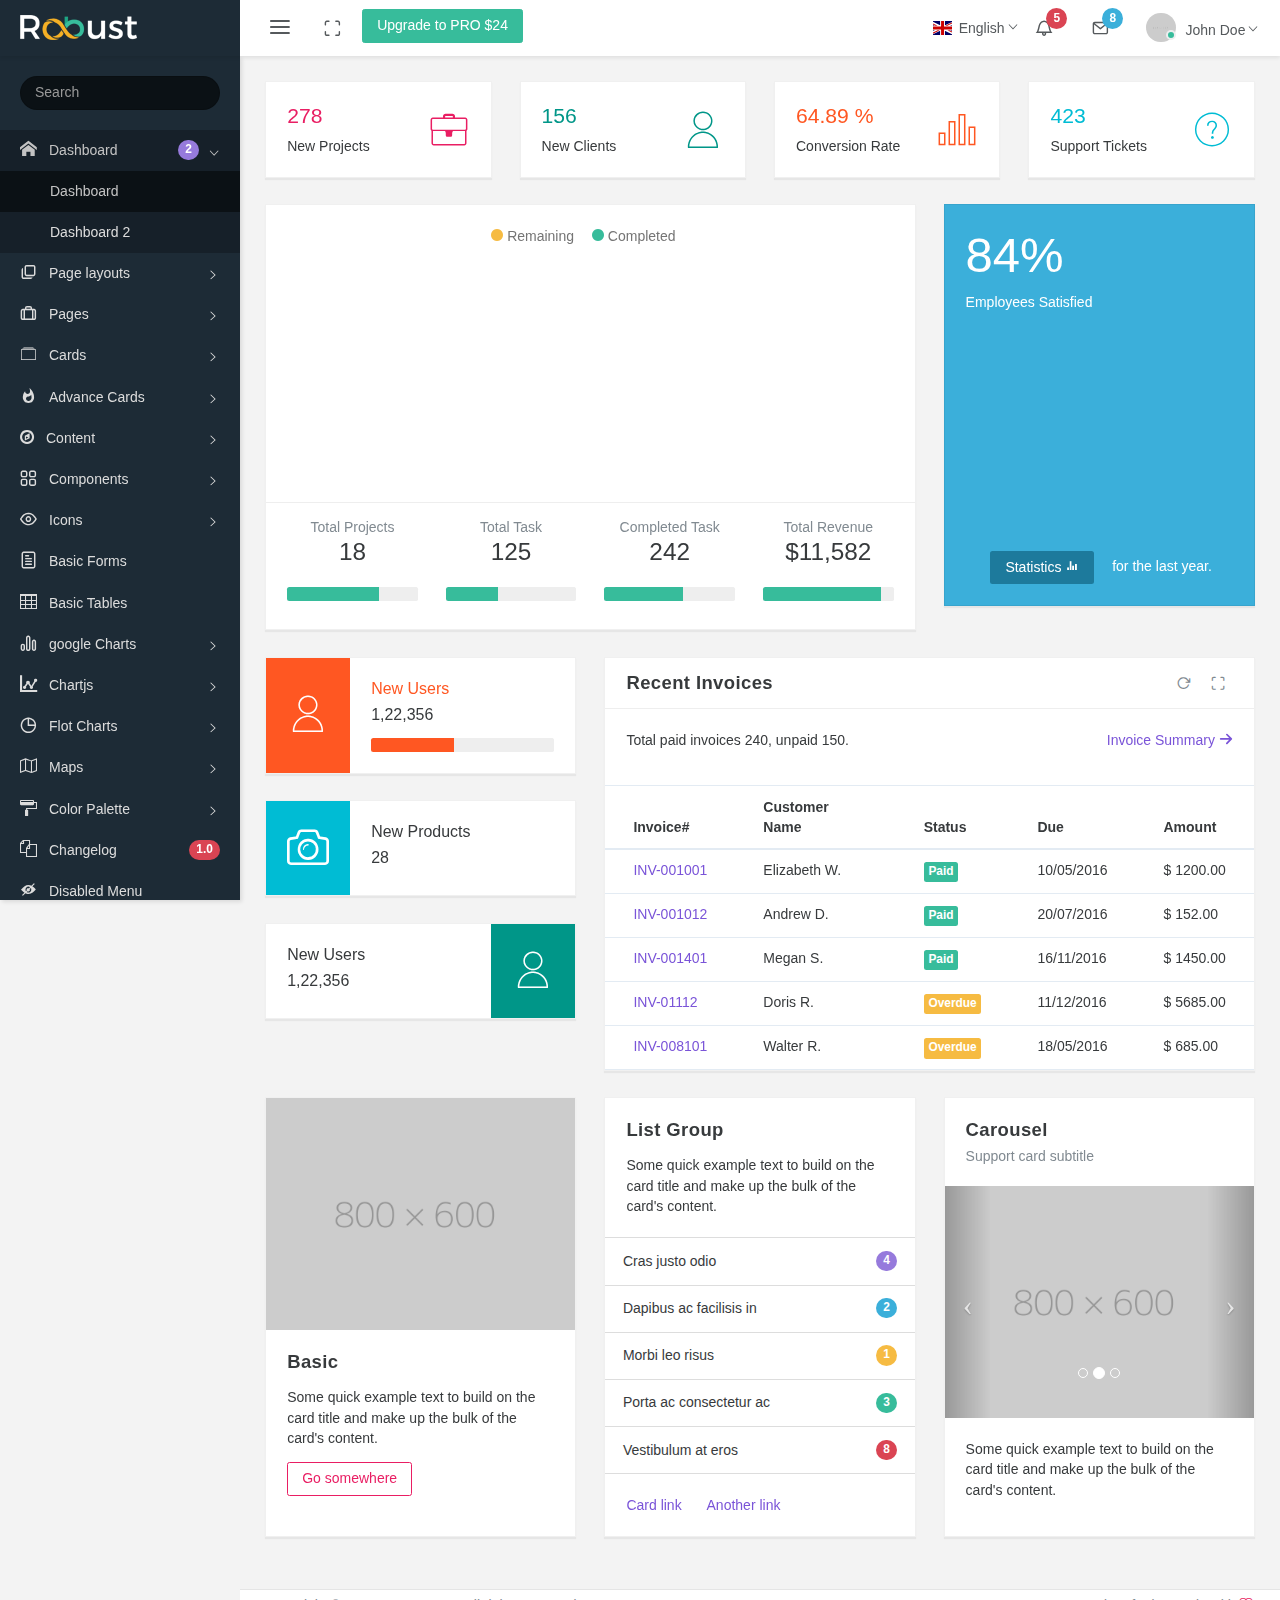
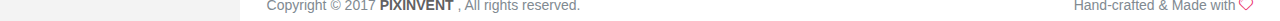
<file: AdminSide/AdminSideTemplate/html/ltr/index.html>
<!DOCTYPE html>
<html lang="en" data-textdirection="ltr" class="loading">
  <head>
    <meta http-equiv="Content-Type" content="text/html; charset=UTF-8">
    <meta http-equiv="X-UA-Compatible" content="IE=edge">
    <meta name="viewport" content="width=device-width, initial-scale=1.0, user-scalable=0, minimal-ui">
    <meta name="description" content="Robust admin is super flexible, powerful, clean &amp; modern responsive bootstrap 4 admin template with unlimited possibilities.">
    <meta name="keywords" content="admin template, robust admin template, dashboard template, flat admin template, responsive admin template, web app">
    <meta name="author" content="PIXINVENT">
    <title>Project Dashboard - Robust Free Bootstrap Admin Template</title>
    <link rel="apple-touch-icon" sizes="60x60" href="../../app-assets/images/ico/apple-icon-60.png">
    <link rel="apple-touch-icon" sizes="76x76" href="../../app-assets/images/ico/apple-icon-76.png">
    <link rel="apple-touch-icon" sizes="120x120" href="../../app-assets/images/ico/apple-icon-120.png">
    <link rel="apple-touch-icon" sizes="152x152" href="../../app-assets/images/ico/apple-icon-152.png">
    <link rel="shortcut icon" type="image/x-icon" href="../../app-assets/images/ico/favicon.ico">
    <link rel="shortcut icon" type="image/png" href="../../app-assets/images/ico/favicon-32.png">
    <meta name="apple-mobile-web-app-capable" content="yes">
    <meta name="apple-touch-fullscreen" content="yes">
    <meta name="apple-mobile-web-app-status-bar-style" content="default">
    <!-- BEGIN VENDOR CSS-->
    <link rel="stylesheet" type="text/css" href="../../app-assets/css/bootstrap.css">
    <!-- font icons-->
    <link rel="stylesheet" type="text/css" href="../../app-assets/fonts/icomoon.css">
    <link rel="stylesheet" type="text/css" href="../../app-assets/fonts/flag-icon-css/css/flag-icon.min.css">
    <link rel="stylesheet" type="text/css" href="../../app-assets/vendors/css/extensions/pace.css">
    <!-- END VENDOR CSS-->
    <!-- BEGIN ROBUST CSS-->
    <link rel="stylesheet" type="text/css" href="../../app-assets/css/bootstrap-extended.css">
    <link rel="stylesheet" type="text/css" href="../../app-assets/css/app.css">
    <link rel="stylesheet" type="text/css" href="../../app-assets/css/colors.css">
    <!-- END ROBUST CSS-->
    <!-- BEGIN Page Level CSS-->
    <link rel="stylesheet" type="text/css" href="../../app-assets/css/core/menu/menu-types/vertical-menu.css">
    <link rel="stylesheet" type="text/css" href="../../app-assets/css/core/menu/menu-types/vertical-overlay-menu.css">
    <link rel="stylesheet" type="text/css" href="../../app-assets/css/core/colors/palette-gradient.css">
    <!-- END Page Level CSS-->
    <!-- BEGIN Custom CSS-->
    <link rel="stylesheet" type="text/css" href="../../assets/css/style.css">
    <!-- END Custom CSS-->
  </head>
  <body data-open="click" data-menu="vertical-menu" data-col="2-columns" class="vertical-layout vertical-menu 2-columns  fixed-navbar">

    <!-- navbar-fixed-top-->
    <nav class="header-navbar navbar navbar-with-menu navbar-fixed-top navbar-semi-dark navbar-shadow">
      <div class="navbar-wrapper">
        <div class="navbar-header">
          <ul class="nav navbar-nav">
            <li class="nav-item mobile-menu hidden-md-up float-xs-left"><a class="nav-link nav-menu-main menu-toggle hidden-xs"><i class="icon-menu5 font-large-1"></i></a></li>
            <li class="nav-item"><a href="index.html" class="navbar-brand nav-link"><img alt="branding logo" src="../../app-assets/images/logo/robust-logo-light.png" data-expand="../../app-assets/images/logo/robust-logo-light.png" data-collapse="../../app-assets/images/logo/robust-logo-small.png" class="brand-logo"></a></li>
            <li class="nav-item hidden-md-up float-xs-right"><a data-toggle="collapse" data-target="#navbar-mobile" class="nav-link open-navbar-container"><i class="icon-ellipsis pe-2x icon-icon-rotate-right-right"></i></a></li>
          </ul>
        </div>
        <div class="navbar-container content container-fluid">
          <div id="navbar-mobile" class="collapse navbar-toggleable-sm">
            <ul class="nav navbar-nav">
              <li class="nav-item hidden-sm-down"><a class="nav-link nav-menu-main menu-toggle hidden-xs"><i class="icon-menu5">         </i></a></li>
              <li class="nav-item hidden-sm-down"><a href="#" class="nav-link nav-link-expand"><i class="ficon icon-expand2"></i></a></li>
              <li class="nav-item hidden-sm-down"><a href="https://pixinvent.com/bootstrap-admin-template/robust/" target="_blank" class="btn btn-success upgrade-to-pro">Upgrade to PRO $24</a></li>
            </ul>
            <ul class="nav navbar-nav float-xs-right">
              <li class="dropdown dropdown-language nav-item"><a id="dropdown-flag" href="#" data-toggle="dropdown" aria-haspopup="true" aria-expanded="false" class="dropdown-toggle nav-link"><i class="flag-icon flag-icon-gb"></i><span class="selected-language">English</span></a>
                <div aria-labelledby="dropdown-flag" class="dropdown-menu"><a href="#" class="dropdown-item"><i class="flag-icon flag-icon-gb"></i> English</a><a href="#" class="dropdown-item"><i class="flag-icon flag-icon-fr"></i> French</a><a href="#" class="dropdown-item"><i class="flag-icon flag-icon-cn"></i> Chinese</a><a href="#" class="dropdown-item"><i class="flag-icon flag-icon-de"></i> German</a></div>
              </li>
              <li class="dropdown dropdown-notification nav-item"><a href="#" data-toggle="dropdown" class="nav-link nav-link-label"><i class="ficon icon-bell4"></i><span class="tag tag-pill tag-default tag-danger tag-default tag-up">5</span></a>
                <ul class="dropdown-menu dropdown-menu-media dropdown-menu-right">
                  <li class="dropdown-menu-header">
                    <h6 class="dropdown-header m-0"><span class="grey darken-2">Notifications</span><span class="notification-tag tag tag-default tag-danger float-xs-right m-0">5 New</span></h6>
                  </li>
                  <li class="list-group scrollable-container"><a href="javascript:void(0)" class="list-group-item">
                      <div class="media">
                        <div class="media-left valign-middle"><i class="icon-cart3 icon-bg-circle bg-cyan"></i></div>
                        <div class="media-body">
                          <h6 class="media-heading">You have new order!</h6>
                          <p class="notification-text font-small-3 text-muted">Lorem ipsum dolor sit amet, consectetuer elit.</p><small>
                            <time datetime="2015-06-11T18:29:20+08:00" class="media-meta text-muted">30 minutes ago</time></small>
                        </div>
                      </div></a><a href="javascript:void(0)" class="list-group-item">
                      <div class="media">
                        <div class="media-left valign-middle"><i class="icon-monitor3 icon-bg-circle bg-red bg-darken-1"></i></div>
                        <div class="media-body">
                          <h6 class="media-heading red darken-1">99% Server load</h6>
                          <p class="notification-text font-small-3 text-muted">Aliquam tincidunt mauris eu risus.</p><small>
                            <time datetime="2015-06-11T18:29:20+08:00" class="media-meta text-muted">Five hour ago</time></small>
                        </div>
                      </div></a><a href="javascript:void(0)" class="list-group-item">
                      <div class="media">
                        <div class="media-left valign-middle"><i class="icon-server2 icon-bg-circle bg-yellow bg-darken-3"></i></div>
                        <div class="media-body">
                          <h6 class="media-heading yellow darken-3">Warning notifixation</h6>
                          <p class="notification-text font-small-3 text-muted">Vestibulum auctor dapibus neque.</p><small>
                            <time datetime="2015-06-11T18:29:20+08:00" class="media-meta text-muted">Today</time></small>
                        </div>
                      </div></a><a href="javascript:void(0)" class="list-group-item">
                      <div class="media">
                        <div class="media-left valign-middle"><i class="icon-check2 icon-bg-circle bg-green bg-accent-3"></i></div>
                        <div class="media-body">
                          <h6 class="media-heading">Complete the task</h6><small>
                            <time datetime="2015-06-11T18:29:20+08:00" class="media-meta text-muted">Last week</time></small>
                        </div>
                      </div></a><a href="javascript:void(0)" class="list-group-item">
                      <div class="media">
                        <div class="media-left valign-middle"><i class="icon-bar-graph-2 icon-bg-circle bg-teal"></i></div>
                        <div class="media-body">
                          <h6 class="media-heading">Generate monthly report</h6><small>
                            <time datetime="2015-06-11T18:29:20+08:00" class="media-meta text-muted">Last month</time></small>
                        </div>
                      </div></a></li>
                  <li class="dropdown-menu-footer"><a href="javascript:void(0)" class="dropdown-item text-muted text-xs-center">Read all notifications</a></li>
                </ul>
              </li>
              <li class="dropdown dropdown-notification nav-item"><a href="#" data-toggle="dropdown" class="nav-link nav-link-label"><i class="ficon icon-mail6"></i><span class="tag tag-pill tag-default tag-info tag-default tag-up">8</span></a>
                <ul class="dropdown-menu dropdown-menu-media dropdown-menu-right">
                  <li class="dropdown-menu-header">
                    <h6 class="dropdown-header m-0"><span class="grey darken-2">Messages</span><span class="notification-tag tag tag-default tag-info float-xs-right m-0">4 New</span></h6>
                  </li>
                  <li class="list-group scrollable-container"><a href="javascript:void(0)" class="list-group-item">
                      <div class="media">
                        <div class="media-left"><span class="avatar avatar-sm avatar-online rounded-circle"><img src="../../app-assets/images/portrait/small/avatar-s-1.png" alt="avatar"><i></i></span></div>
                        <div class="media-body">
                          <h6 class="media-heading">Margaret Govan</h6>
                          <p class="notification-text font-small-3 text-muted">I like your portfolio, let's start the project.</p><small>
                            <time datetime="2015-06-11T18:29:20+08:00" class="media-meta text-muted">Today</time></small>
                        </div>
                      </div></a><a href="javascript:void(0)" class="list-group-item">
                      <div class="media">
                        <div class="media-left"><span class="avatar avatar-sm avatar-busy rounded-circle"><img src="../../app-assets/images/portrait/small/avatar-s-2.png" alt="avatar"><i></i></span></div>
                        <div class="media-body">
                          <h6 class="media-heading">Bret Lezama</h6>
                          <p class="notification-text font-small-3 text-muted">I have seen your work, there is</p><small>
                            <time datetime="2015-06-11T18:29:20+08:00" class="media-meta text-muted">Tuesday</time></small>
                        </div>
                      </div></a><a href="javascript:void(0)" class="list-group-item">
                      <div class="media">
                        <div class="media-left"><span class="avatar avatar-sm avatar-online rounded-circle"><img src="../../app-assets/images/portrait/small/avatar-s-3.png" alt="avatar"><i></i></span></div>
                        <div class="media-body">
                          <h6 class="media-heading">Carie Berra</h6>
                          <p class="notification-text font-small-3 text-muted">Can we have call in this week ?</p><small>
                            <time datetime="2015-06-11T18:29:20+08:00" class="media-meta text-muted">Friday</time></small>
                        </div>
                      </div></a><a href="javascript:void(0)" class="list-group-item">
                      <div class="media">
                        <div class="media-left"><span class="avatar avatar-sm avatar-away rounded-circle"><img src="../../app-assets/images/portrait/small/avatar-s-6.png" alt="avatar"><i></i></span></div>
                        <div class="media-body">
                          <h6 class="media-heading">Eric Alsobrook</h6>
                          <p class="notification-text font-small-3 text-muted">We have project party this saturday night.</p><small>
                            <time datetime="2015-06-11T18:29:20+08:00" class="media-meta text-muted">last month</time></small>
                        </div>
                      </div></a></li>
                  <li class="dropdown-menu-footer"><a href="javascript:void(0)" class="dropdown-item text-muted text-xs-center">Read all messages</a></li>
                </ul>
              </li>
              <li class="dropdown dropdown-user nav-item"><a href="#" data-toggle="dropdown" class="dropdown-toggle nav-link dropdown-user-link"><span class="avatar avatar-online"><img src="../../app-assets/images/portrait/small/avatar-s-1.png" alt="avatar"><i></i></span><span class="user-name">John Doe</span></a>
                <div class="dropdown-menu dropdown-menu-right"><a href="#" class="dropdown-item"><i class="icon-head"></i> Edit Profile</a><a href="#" class="dropdown-item"><i class="icon-mail6"></i> My Inbox</a><a href="#" class="dropdown-item"><i class="icon-clipboard2"></i> Task</a><a href="#" class="dropdown-item"><i class="icon-calendar5"></i> Calender</a>
                  <div class="dropdown-divider"></div><a href="#" class="dropdown-item"><i class="icon-power3"></i> Logout</a>
                </div>
              </li>
            </ul>
          </div>
        </div>
      </div>
    </nav>

    <!-- ////////////////////////////////////////////////////////////////////////////-->


    <!-- main menu-->
    <div data-scroll-to-active="true" class="main-menu menu-fixed menu-dark menu-accordion menu-shadow">
      <!-- main menu header-->
      <div class="main-menu-header">
        <input type="text" placeholder="Search" class="menu-search form-control round"/>
      </div>
      <!-- / main menu header-->
      <!-- main menu content-->
      <div class="main-menu-content">
        <ul id="main-menu-navigation" data-menu="menu-navigation" class="navigation navigation-main">
          <li class=" nav-item"><a href="index.html"><i class="icon-home3"></i><span data-i18n="nav.dash.main" class="menu-title">Dashboard</span><span class="tag tag tag-primary tag-pill float-xs-right mr-2">2</span></a>
            <ul class="menu-content">
              <li class="active"><a href="index.html" data-i18n="nav.dash.main" class="menu-item">Dashboard</a>
              </li>
              <li><a href="dashboard-2.html" data-i18n="nav.dash.main" class="menu-item">Dashboard 2</a>
              </li>
            </ul>
          </li>
          <li class=" nav-item"><a href="#"><i class="icon-stack-2"></i><span data-i18n="nav.page_layouts.main" class="menu-title">Page layouts</span></a>
            <ul class="menu-content">
              <li><a href="layout-1-column.html" data-i18n="nav.page_layouts.1_column" class="menu-item">1 column</a>
              </li>
              <li><a href="layout-2-columns.html" data-i18n="nav.page_layouts.2_columns" class="menu-item">2 columns</a>
              </li>
              <li><a href="layout-boxed.html" data-i18n="nav.page_layouts.boxed_layout" class="menu-item">Boxed layout</a>
              </li>
              <li><a href="layout-static.html" data-i18n="nav.page_layouts.static_layout" class="menu-item">Static layout</a>
              </li>
              <li class="navigation-divider"></li>
              <li><a href="layout-light.html" data-i18n="nav.page_layouts.light_layout" class="menu-item">Light layout</a>
              </li>
              <li><a href="layout-dark.html" data-i18n="nav.page_layouts.dark_layout" class="menu-item">Dark layout</a>
              </li>
              <li><a href="layout-semi-dark.html" data-i18n="nav.page_layouts.semi_dark_layout" class="menu-item">Semi dark layout</a>
              </li>
            </ul>
          </li>
          <li class=" nav-item"><a href="#"><i class="icon-briefcase4"></i><span data-i18n="nav.project.main" class="menu-title">Pages</span></a>
            <ul class="menu-content">
              <li><a href="invoice-template.html" data-i18n="nav.invoice.invoice_template" class="menu-item">Invoice Template</a>
              </li>
              <li><a href="gallery-grid.html" data-i18n="nav.gallery_pages.gallery_grid" class="menu-item">Gallery Grid</a>
              </li>
              <li><a href="search-page.html" data-i18n="nav.search_pages.search_page" class="menu-item">Search Page</a>
              </li>
              <li><a href="search-website.html" data-i18n="nav.search_pages.search_website" class="menu-item">Search Website</a>
              </li>
              <li><a href="login-simple.html" data-i18n="nav.login_register_pages.login_simple" class="menu-item">Login Simple</a>
              </li>
              <li><a href="register-simple.html" data-i18n="nav.login_register_pages.register_simple" class="menu-item">Register Simple</a>
              </li>
              <li><a href="unlock-user.html" data-i18n="nav.login_register_pages.unlock_user" class="menu-item">Unlock User</a>
              </li>
              <li><a href="recover-password.html" data-i18n="nav.login_register_pages.recover_password" class="menu-item">Recover Password</a>
              </li>
              <li><a href="#" data-i18n="nav.error_pages.main" class="menu-item">Error</a>
                <ul class="menu-content">
                  <li><a href="error-400.html" data-i18n="nav.error_pages.error_400" class="menu-item">Error 400</a>
                  </li>
                  <li><a href="error-401.html" data-i18n="nav.error_pages.error_401" class="menu-item">Error 401</a>
                  </li>
                  <li><a href="error-403.html" data-i18n="nav.error_pages.error_403" class="menu-item">Error 403</a>
                  </li>
                  <li><a href="error-404.html" data-i18n="nav.error_pages.error_404" class="menu-item">Error 404</a>
                  </li>
                  <li><a href="error-500.html" data-i18n="nav.error_pages.error_500" class="menu-item">Error 500</a>
                  </li>
                </ul>
              </li>
              <li><a href="coming-soon-flat.html" data-i18n="nav.other_pages.coming_soon.coming_soon_flat" class="menu-item">Coming Soon</a>
              </li>
              <li><a href="under-maintenance.html" data-i18n="nav.other_pages.under_maintenance" class="menu-item">Maintenance</a>
              </li>
            </ul>
          </li>
          <li class=" nav-item"><a href="#"><i class="icon-ios-albums-outline"></i><span data-i18n="nav.cards.main" class="menu-title">Cards</span></a>
            <ul class="menu-content">
              <li><a href="card-bootstrap.html" data-i18n="nav.cards.card_bootstrap" class="menu-item">Bootstrap Cards</a>
              </li>
              <li><a href="card-actions.html" data-i18n="nav.cards.card_actions" class="menu-item">Card Action</a>
              </li>
            </ul>
          </li>
          <li class=" nav-item"><a href="#"><i class="icon-whatshot"></i><span data-i18n="nav.advance_cards.main" class="menu-title">Advance Cards</span></a>
            <ul class="menu-content">
              <li><a href="card-statistics.html" data-i18n="nav.cards.card_statistics" class="menu-item">Statistics</a>
              </li>
              <li><a href="card-charts.html" data-i18n="nav.cards.card_charts" class="menu-item">Charts</a>
              </li>
            </ul>
          </li>
          <li class=" nav-item"><a href="#"><i class="icon-compass3"></i><span data-i18n="nav.content.main" class="menu-title">Content</span></a>
            <ul class="menu-content">
              <li><a href="content-grid.html" data-i18n="nav.content.content_grid" class="menu-item">Grid</a>
              </li>
              <li><a href="content-typography.html" data-i18n="nav.content.content_typography" class="menu-item">Typography</a>
              </li>
              <li><a href="content-text-utilities.html" data-i18n="nav.content.content_text_utilities" class="menu-item">Text utilities</a>
              </li>
              <li><a href="content-helper-classes.html" data-i18n="nav.content.content_helper_classes" class="menu-item">Helper classes</a>
              </li>
            </ul>
          </li>
          <li class=" nav-item"><a href="#"><i class="icon-grid2"></i><span data-i18n="nav.components.main" class="menu-title">Components</span></a>
            <ul class="menu-content">
              <li><a href="component-alerts.html" data-i18n="nav.components.component_alerts" class="menu-item">Alerts</a>
              </li>
              <li><a href="component-buttons-basic.html" data-i18n="nav.components.components_buttons.component_buttons_basic" class="menu-item">Basic Buttons</a>
              </li>
              <li><a href="component-carousel.html" data-i18n="nav.components.component_carousel" class="menu-item">Carousel</a>
              </li>
              <li><a href="component-collapse.html" data-i18n="nav.components.component_collapse" class="menu-item">Collapse</a>
              </li>
              <li><a href="component-dropdowns.html" data-i18n="nav.components.component_dropdowns" class="menu-item">Dropdowns</a>
              </li>
              <li><a href="component-list-group.html" data-i18n="nav.components.component_list_group" class="menu-item">List Group</a>
              </li>
              <li><a href="component-modals.html" data-i18n="nav.components.component_modals" class="menu-item">Modals</a>
              </li>
              <li><a href="component-pagination.html" data-i18n="nav.components.component_pagination" class="menu-item">Pagination</a>
              </li>
              <li><a href="component-navs-component.html" data-i18n="nav.components.component_navs_component" class="menu-item">Navs Component</a>
              </li>
              <li><a href="component-tabs-component.html" data-i18n="nav.components.component_tabs_component" class="menu-item">Tabs Component</a>
              </li>
              <li><a href="component-pills-component.html" data-i18n="nav.components.component_pills_component" class="menu-item">Pills Component</a>
              </li>
              <li><a href="component-tooltips.html" data-i18n="nav.components.component_tooltips" class="menu-item">Tooltips</a>
              </li>
              <li><a href="component-popovers.html" data-i18n="nav.components.component_popovers" class="menu-item">Popovers</a>
              </li>
              <li><a href="component-tags.html" data-i18n="nav.components.component_tags" class="menu-item">Tags</a>
              </li>
              <li><a href="component-pill-tags.html" class="menu-item">Pill Tags</a>
              </li>
              <li><a href="component-progress.html" data-i18n="nav.components.component_progress" class="menu-item">Progress</a>
              </li>
              <li><a href="component-media-objects.html" data-i18n="nav.components.component_media_objects" class="menu-item">Media Objects</a>
              </li>
            </ul>
          </li>
          <li class=" nav-item"><a href="#"><i class="icon-eye6"></i><span data-i18n="nav.icons.main" class="menu-title">Icons</span></a>
            <ul class="menu-content">
              <li><a href="icons-feather.html" data-i18n="nav.icons.icons_feather" class="menu-item">Feather</a>
              </li>
              <li><a href="icons-ionicons.html" data-i18n="nav.icons.icons_ionicons" class="menu-item">Ionicons</a>
              </li>
              <li><a href="icons-fps-line.html" data-i18n="nav.icons.icons_fps_line" class="menu-item">FPS Line Icons</a>
              </li>
              <li><a href="icons-ico-moon.html" data-i18n="nav.icons.icons_ico_moon" class="menu-item">Ico Moon</a>
              </li>
              <li><a href="icons-font-awesome.html" data-i18n="nav.icons.icons_font_awesome" class="menu-item">Font Awesome</a>
              </li>
              <li><a href="icons-meteocons.html" data-i18n="nav.icons.icons_meteocons" class="menu-item">Meteocons</a>
              </li>
              <li><a href="icons-evil.html" data-i18n="nav.icons.icons_evil" class="menu-item">Evil Icons</a>
              </li>
              <li><a href="icons-linecons.html" data-i18n="nav.icons.icons_linecons" class="menu-item">Linecons</a>
              </li>
            </ul>
          </li>
          <li class=" nav-item"><a href="form-layout-basic.html"><i class="icon-paper"></i><span data-i18n="nav.form_layouts.form_layout_basic" class="menu-title">Basic Forms</span></a>
          </li>
          <li class=" nav-item"><a href="table-basic.html"><i class="icon-table2"></i><span data-i18n="nav.bootstrap_tables.table_basic" class="menu-title">Basic Tables</span></a>
          </li>
          <li class=" nav-item"><a href="#"><i class="icon-bar-graph-2"></i><span data-i18n="nav.google_charts.main" class="menu-title">google Charts</span></a>
            <ul class="menu-content">
              <li><a href="google-bar-charts.html" data-i18n="nav.google_charts.google_bar_charts" class="menu-item">Bar charts</a>
              </li>
              <li><a href="google-line-charts.html" data-i18n="nav.google_charts.google_line_charts" class="menu-item">Line charts</a>
              </li>
              <li><a href="google-pie-charts.html" data-i18n="nav.google_charts.google_pie_charts" class="menu-item">Pie charts</a>
              </li>
            </ul>
          </li>
          <li class=" nav-item"><a href="#"><i class="icon-stats-dots"></i><span data-i18n="nav.chartjs.main" class="menu-title">Chartjs</span></a>
            <ul class="menu-content">
              <li><a href="chartjs-line-charts.html" data-i18n="nav.chartjs.chartjs_line_charts" class="menu-item">Line charts</a>
              </li>
              <li><a href="chartjs-bar-charts.html" data-i18n="nav.chartjs.chartjs_bar_charts" class="menu-item">Bar charts</a>
              </li>
              <li><a href="chartjs-pie-doughnut-charts.html" data-i18n="nav.chartjs.chartjs_pie_doughnut_charts" class="menu-item">Pie &amp; Doughnut charts</a>
              </li>
            </ul>
          </li>
          <li class=" nav-item"><a href="#"><i class="icon-pie-graph2"></i><span data-i18n="nav.flot_charts.main" class="menu-title">Flot Charts</span></a>
            <ul class="menu-content">
              <li><a href="flot-line-charts.html" data-i18n="nav.flot_charts.flot_line_charts" class="menu-item">Line charts</a>
              </li>
              <li><a href="flot-bar-charts.html" data-i18n="nav.flot_charts.flot_bar_charts" class="menu-item">Bar charts</a>
              </li>
              <li><a href="flot-pie-charts.html" data-i18n="nav.flot_charts.flot_pie_charts" class="menu-item">Pie charts</a>
              </li>
            </ul>
          </li>
          <li class=" nav-item"><a href="#"><i class="icon-map22"></i><span data-i18n="nav.maps.main" class="menu-title">Maps</span></a>
            <ul class="menu-content">
              <li><a href="gmaps-basic-maps.html" data-i18n="nav.maps.google_maps.gmaps_basic_maps" class="menu-item">Maps</a>
              </li>
              <li><a href="vector-maps-jvq.html" data-i18n="nav.maps.vector_maps.vector_maps_jvq" class="menu-item">Vector Maps</a>
              </li>
            </ul>
          </li>
          <li class=" nav-item"><a href="#"><i class="icon-paint-format"></i><span data-i18n="nav.color_palette.main" class="menu-title">Color Palette</span></a>
            <ul class="menu-content">
              <li><a href="color-palette-primary.html" data-i18n="nav.color_palette.color_palette_primary" class="menu-item">Primary palette</a>
              </li>
              <li><a href="color-palette-danger.html" data-i18n="nav.color_palette.color_palette_danger" class="menu-item">Danger palette</a>
              </li>
              <li><a href="color-palette-success.html" data-i18n="nav.color_palette.color_palette_success" class="menu-item">Success palette</a>
              </li>
              <li><a href="color-palette-warning.html" data-i18n="nav.color_palette.color_palette_warning" class="menu-item">Warning palette</a>
              </li>
              <li><a href="color-palette-info.html" data-i18n="nav.color_palette.color_palette_info" class="menu-item">Info palette</a>
              </li>
              <li class="navigation-divider"></li>
              <li><a href="color-palette-red.html" data-i18n="nav.color_palette.color_palette_red" class="menu-item">Red palette</a>
              </li>
              <li><a href="color-palette-pink.html" data-i18n="nav.color_palette.color_palette_pink" class="menu-item">Pink palette</a>
              </li>
              <li><a href="color-palette-purple.html" data-i18n="nav.color_palette.color_palette_purple" class="menu-item">Purple palette</a>
              </li>
              <li><a href="color-palette-deep-purple.html" data-i18n="nav.color_palette.color_palette_deep_purple" class="menu-item">Deep Purple palette</a>
              </li>
              <li><a href="color-palette-indigo.html" data-i18n="nav.color_palette.color_palette_indigo" class="menu-item">Indigo palette</a>
              </li>
              <li><a href="color-palette-blue.html" data-i18n="nav.color_palette.color_palette_blue" class="menu-item">Blue palette</a>
              </li>
              <li><a href="color-palette-light-blue.html" data-i18n="nav.color_palette.color_palette_light_blue" class="menu-item">Light Blue palette</a>
              </li>
              <li><a href="color-palette-cyan.html" data-i18n="nav.color_palette.color_palette_cyan" class="menu-item">Cyan palette</a>
              </li>
              <li><a href="color-palette-teal.html" data-i18n="nav.color_palette.color_palette_teal" class="menu-item">Teal palette</a>
              </li>
              <li><a href="color-palette-green.html" data-i18n="nav.color_palette.color_palette_green" class="menu-item">Green palette</a>
              </li>
              <li><a href="color-palette-light-green.html" data-i18n="nav.color_palette.color_palette_light_green" class="menu-item">Light Green palette</a>
              </li>
              <li><a href="color-palette-lime.html" data-i18n="nav.color_palette.color_palette_lime" class="menu-item">Lime palette</a>
              </li>
              <li><a href="color-palette-yellow.html" data-i18n="nav.color_palette.color_palette_yellow" class="menu-item">Yellow palette</a>
              </li>
              <li><a href="color-palette-amber.html" data-i18n="nav.color_palette.color_palette_amber" class="menu-item">Amber palette</a>
              </li>
              <li><a href="color-palette-orange.html" data-i18n="nav.color_palette.color_palette_orange" class="menu-item">Orange palette</a>
              </li>
              <li><a href="color-palette-deep-orange.html" data-i18n="nav.color_palette.color_palette_deep_orange" class="menu-item">Deep Orange palette</a>
              </li>
              <li><a href="color-palette-brown.html" data-i18n="nav.color_palette.color_palette_brown" class="menu-item">Brown palette</a>
              </li>
              <li><a href="color-palette-blue-grey.html" data-i18n="nav.color_palette.color_palette_blue_grey" class="menu-item">Blue Grey palette</a>
              </li>
              <li><a href="color-palette-grey.html" data-i18n="nav.color_palette.color_palette_grey" class="menu-item">Grey palette</a>
              </li>
            </ul>
          </li>
          <li class=" nav-item"><a href="changelog.html"><i class="icon-copy"></i><span data-i18n="nav.changelog.main" class="menu-title">Changelog</span><span class="tag tag tag-pill tag-danger float-xs-right">1.0</span></a>
          </li>
          <li class="disabled nav-item"><a href="#"><i class="icon-eye-disabled"></i><span data-i18n="nav.disabled_menu.main" class="menu-title">Disabled Menu</span></a>
          </li>
          <li class=" nav-item"><a href="#"><i class="icon-android-funnel"></i><span data-i18n="nav.menu_levels.main" class="menu-title">Menu levels</span></a>
            <ul class="menu-content">
              <li><a href="#" data-i18n="nav.menu_levels.second_level" class="menu-item">Second level</a>
              </li>
              <li><a href="#" data-i18n="nav.menu_levels.second_level_child.main" class="menu-item">Second level child</a>
                <ul class="menu-content">
                  <li><a href="#" data-i18n="nav.menu_levels.second_level_child.third_level" class="menu-item">Third level</a>
                  </li>
                  <li><a href="#" data-i18n="nav.menu_levels.second_level_child.third_level_child.main" class="menu-item">Third level child</a>
                    <ul class="menu-content">
                      <li><a href="#" data-i18n="nav.menu_levels.second_level_child.third_level_child.fourth_level1" class="menu-item">Fourth level</a>
                      </li>
                      <li><a href="#" data-i18n="nav.menu_levels.second_level_child.third_level_child.fourth_level2" class="menu-item">Fourth level</a>
                      </li>
                    </ul>
                  </li>
                </ul>
              </li>
            </ul>
          </li>
          <li class=" navigation-header"><span data-i18n="nav.category.support">Support</span><i data-toggle="tooltip" data-placement="right" data-original-title="Support" class="icon-ellipsis icon-ellipsis"></i>
          </li>
          <li class=" nav-item"><a href="https://github.com/pixinvent/robust-free-bootstrap-admin-template/issues"><i class="icon-support"></i><span data-i18n="nav.support_raise_support.main" class="menu-title">Raise Support</span></a>
          </li>
          <li class=" nav-item"><a href="https://pixinvent.com/free-bootstrap-template/robust-lite/documentation"><i class="icon-document-text"></i><span data-i18n="nav.support_documentation.main" class="menu-title">Documentation</span></a>
          </li>
        </ul>
      </div>
      <!-- /main menu content-->
      <!-- main menu footer-->
      <!-- include includes/menu-footer-->
      <!-- main menu footer-->
    </div>
    <!-- / main menu-->

    <div class="app-content content container-fluid">
      <div class="content-wrapper">
        <div class="content-header row">
        </div>
        <div class="content-body"><!-- stats -->
<div class="row">
    <div class="col-xl-3 col-lg-6 col-xs-12">
        <div class="card">
            <div class="card-body">
                <div class="card-block">
                    <div class="media">
                        <div class="media-body text-xs-left">
                            <h3 class="pink">278</h3>
                            <span>New Projects</span>
                        </div>
                        <div class="media-right media-middle">
                            <i class="icon-bag2 pink font-large-2 float-xs-right"></i>
                        </div>
                    </div>
                </div>
            </div>
        </div>
    </div>
    <div class="col-xl-3 col-lg-6 col-xs-12">
        <div class="card">
            <div class="card-body">
                <div class="card-block">
                    <div class="media">
                        <div class="media-body text-xs-left">
                            <h3 class="teal">156</h3>
                            <span>New Clients</span>
                        </div>
                        <div class="media-right media-middle">
                            <i class="icon-user1 teal font-large-2 float-xs-right"></i>
                        </div>
                    </div>
                </div>
            </div>
        </div>
    </div>
    <div class="col-xl-3 col-lg-6 col-xs-12">
        <div class="card">
            <div class="card-body">
                <div class="card-block">
                    <div class="media">
                        <div class="media-body text-xs-left">
                            <h3 class="deep-orange">64.89 %</h3>
                            <span>Conversion Rate</span>
                        </div>
                        <div class="media-right media-middle">
                            <i class="icon-diagram deep-orange font-large-2 float-xs-right"></i>
                        </div>
                    </div>
                </div>
            </div>
        </div>
    </div>
    <div class="col-xl-3 col-lg-6 col-xs-12">
        <div class="card">
            <div class="card-body">
                <div class="card-block">
                    <div class="media">
                        <div class="media-body text-xs-left">
                            <h3 class="cyan">423</h3>
                            <span>Support Tickets</span>
                        </div>
                        <div class="media-right media-middle">
                            <i class="icon-ios-help-outline cyan font-large-2 float-xs-right"></i>
                        </div>
                    </div>
                </div>
            </div>
        </div>
    </div>
</div>
<!--/ stats -->
<!--/ project charts -->
<div class="row">
    <div class="col-xl-8 col-lg-12">
        <div class="card">
            <div class="card-body">
                <ul class="list-inline text-xs-center pt-2 m-0">
                    <li class="mr-1">
                        <h6><i class="icon-circle warning"></i> <span class="grey darken-1">Remaining</span></h6>
                    </li>
                    <li class="mr-1">
                        <h6><i class="icon-circle success"></i> <span class="grey darken-1">Completed</span></h6>
                    </li>
                </ul>
                <div class="chartjs height-250">
                    <canvas id="line-stacked-area" height="250"></canvas>
                </div>
            </div>
            <div class="card-footer">
                <div class="row">
                    <div class="col-xs-3 text-xs-center">
                        <span class="text-muted">Total Projects</span>
                        <h2 class="block font-weight-normal">18</h2>
                        <progress class="progress progress-xs mt-2 progress-success" value="70" max="100"></progress>
                    </div>
                    <div class="col-xs-3 text-xs-center">
                        <span class="text-muted">Total Task</span>
                        <h2 class="block font-weight-normal">125</h2>
                        <progress class="progress progress-xs mt-2 progress-success" value="40" max="100"></progress>
                    </div>
                    <div class="col-xs-3 text-xs-center">
                        <span class="text-muted">Completed Task</span>
                        <h2 class="block font-weight-normal">242</h2>
                        <progress class="progress progress-xs mt-2 progress-success" value="60" max="100"></progress>
                    </div>
                    <div class="col-xs-3 text-xs-center">
                        <span class="text-muted">Total Revenue</span>
                        <h2 class="block font-weight-normal">$11,582</h2>
                        <progress class="progress progress-xs mt-2 progress-success" value="90" max="100"></progress>
                    </div>
                </div>
            </div>
        </div>
    </div>
    <div class="col-xl-4 col-lg-12">
        <div class="card card-inverse bg-info">
            <div class="card-body">
                <div class="position-relative">
                    <div class="chart-title position-absolute mt-2 ml-2 white">
                        <h1 class="display-4">84%</h1>
                        <span>Employees Satisfied</span>
                    </div>
                    <canvas id="emp-satisfaction" class="height-400 block"></canvas>
                    <div class="chart-stats position-absolute position-bottom-0 position-right-0 mb-2 mr-3 white">
                        <a href="#" class="btn bg-info bg-darken-3 mr-1 white">Statistics <i class="icon-stats-bars"></i></a> for the last year.
                    </div>
                </div>
            </div>
        </div>
    </div>
</div>
<!--/ project charts -->
<!-- Recent invoice with Statistics -->
<div class="row match-height">
    <div class="col-xl-4 col-lg-12">
        <div class="card">
            <div class="card-body">
                <div class="media">
                    <div class="p-2 text-xs-center bg-deep-orange media-left media-middle">
                        <i class="icon-user1 font-large-2 white"></i>
                    </div>
                    <div class="p-2 media-body">
                        <h5 class="deep-orange">New Users</h5>
                        <h5 class="text-bold-400">1,22,356</h5>
                        <progress class="progress progress-sm progress-deep-orange mt-1 mb-0" value="45" max="100"></progress>
                    </div>
                </div>
            </div>
        </div>
        <div class="card">
            <div class="card-body">
                <div class="media">
                    <div class="p-2 text-xs-center bg-cyan media-left media-middle">
                        <i class="icon-camera7 font-large-2 white"></i>
                    </div>
                    <div class="p-2 media-body">
                        <h5>New Products</h5>
                        <h5 class="text-bold-400">28</h5>
                    </div>
                </div>
            </div>
        </div>
        <div class="card">
            <div class="card-body">
                <div class="media">
                    <div class="p-2 media-body text-xs-left">
                        <h5>New Users</h5>
                        <h5 class="text-bold-400">1,22,356</h5>
                    </div>
                    <div class="p-2 text-xs-center bg-teal media-right media-middle">
                        <i class="icon-user1 font-large-2 white"></i>
                    </div>
                </div>
            </div>
        </div>
    </div>
    <div class="col-xl-8 col-lg-12">
        <div class="card">
            <div class="card-header">
                <h4 class="card-title">Recent Invoices</h4>
                <a class="heading-elements-toggle"><i class="icon-ellipsis font-medium-3"></i></a>
                <div class="heading-elements">
                    <ul class="list-inline mb-0">
                        <li><a data-action="reload"><i class="icon-reload"></i></a></li>
                        <li><a data-action="expand"><i class="icon-expand2"></i></a></li>
                    </ul>
                </div>
            </div>
            <div class="card-body">
                <div class="card-block">
                    <p>Total paid invoices 240, unpaid 150. <span class="float-xs-right"><a href="#">Invoice Summary <i class="icon-arrow-right2"></i></a></span></p>
                </div>
                <div class="table-responsive">
                    <table class="table table-hover mb-0">
                        <thead>
                            <tr>
                                <th>Invoice#</th>
                                <th>Customer Name</th>
                                <th>Status</th>
                                <th>Due</th>
                                <th>Amount</th>
                            </tr>
                        </thead>
                        <tbody>
                            <tr>
                                <td class="text-truncate"><a href="#">INV-001001</a></td>
                                <td class="text-truncate">Elizabeth W.</td>
                                <td class="text-truncate"><span class="tag tag-default tag-success">Paid</span></td>
                                <td class="text-truncate">10/05/2016</td>
                                <td class="text-truncate">$ 1200.00</td>
                            </tr>
                            <tr>
                                <td class="text-truncate"><a href="#">INV-001012</a></td>
                                <td class="text-truncate">Andrew D.</td>
                                <td class="text-truncate"><span class="tag tag-default tag-success">Paid</span></td>
                                <td class="text-truncate">20/07/2016</td>
                                <td class="text-truncate">$ 152.00</td>
                            </tr>
                            <tr>
                                <td class="text-truncate"><a href="#">INV-001401</a></td>
                                <td class="text-truncate">Megan S.</td>
                                <td class="text-truncate"><span class="tag tag-default tag-success">Paid</span></td>
                                <td class="text-truncate">16/11/2016</td>
                                <td class="text-truncate">$ 1450.00</td>
                            </tr>
                            <tr>
                                <td class="text-truncate"><a href="#">INV-01112</a></td>
                                <td class="text-truncate">Doris R.</td>
                                <td class="text-truncate"><span class="tag tag-default tag-warning">Overdue</span></td>
                                <td class="text-truncate">11/12/2016</td>
                                <td class="text-truncate">$ 5685.00</td>
                            </tr>
                            <tr>
                                <td class="text-truncate"><a href="#">INV-008101</a></td>
                                <td class="text-truncate">Walter R.</td>
                                <td class="text-truncate"><span class="tag tag-default tag-warning">Overdue</span></td>
                                <td class="text-truncate">18/05/2016</td>
                                <td class="text-truncate">$ 685.00</td>
                            </tr>
                        </tbody>
                    </table>
                </div>
            </div>
        </div>
    </div>
</div>
<!-- Recent invoice with Statistics -->
<div class="row match-height">
    <div class="col-xl-4 col-md-6 col-sm-12">
        <div class="card" style="height: 440px;">
            <div class="card-body">
                <img class="card-img-top img-fluid" src="../../app-assets/images/carousel/05.jpg" alt="Card image cap">
                <div class="card-block">
                    <h4 class="card-title">Basic</h4>
                    <p class="card-text">Some quick example text to build on the card title and make up the bulk of the card's content.</p>
                    <a href="#" class="btn btn-outline-pink">Go somewhere</a>
                </div>
            </div>
        </div>
    </div>
    <div class="col-xl-4 col-md-6 col-sm-12">
        <div class="card" style="height: 440px;">
            <div class="card-body">
                <div class="card-block">
                    <h4 class="card-title">List Group</h4>
                    <p class="card-text">Some quick example text to build on the card title and make up the bulk of the card's content.</p>
                </div>
                <ul class="list-group list-group-flush">
                    <li class="list-group-item">
                        <span class="tag tag-default tag-pill bg-primary float-xs-right">4</span> Cras justo odio
                    </li>
                    <li class="list-group-item">
                        <span class="tag tag-default tag-pill bg-info float-xs-right">2</span> Dapibus ac facilisis in
                    </li>
                    <li class="list-group-item">
                        <span class="tag tag-default tag-pill bg-warning float-xs-right">1</span> Morbi leo risus
                    </li>
                    <li class="list-group-item">
                        <span class="tag tag-default tag-pill bg-success float-xs-right">3</span> Porta ac consectetur ac
                    </li>
                    <li class="list-group-item">
                        <span class="tag tag-default tag-pill bg-danger float-xs-right">8</span> Vestibulum at eros
                    </li>
                </ul>
                <div class="card-block">
                    <a href="#" class="card-link">Card link</a>
                    <a href="#" class="card-link">Another link</a>
                </div>
            </div>
        </div>
    </div>
    <div class="col-xl-4 col-md-12 col-sm-12">
        <div class="card" style="height: 440px;">
            <div class="card-body">
                <div class="card-block">
                    <h4 class="card-title">Carousel</h4>
                    <h6 class="card-subtitle text-muted">Support card subtitle</h6>
                </div>
                <div id="carousel-example-generic" class="carousel slide" data-ride="carousel">
                    <ol class="carousel-indicators">
                        <li data-target="#carousel-example-generic" data-slide-to="0" class=""></li>
                        <li data-target="#carousel-example-generic" data-slide-to="1" class="active"></li>
                        <li data-target="#carousel-example-generic" data-slide-to="2" class=""></li>
                    </ol>
                    <div class="carousel-inner" role="listbox">
                        <div class="carousel-item">
                            <img src="../../app-assets/images/carousel/02.jpg" alt="First slide">
                        </div>
                        <div class="carousel-item active">
                            <img src="../../app-assets/images/carousel/03.jpg" alt="Second slide">
                        </div>
                        <div class="carousel-item">
                            <img src="../../app-assets/images/carousel/01.jpg" alt="Third slide">
                        </div>
                    </div>
                    <a class="left carousel-control" href="#carousel-example-generic" role="button" data-slide="prev">
                        <span class="icon-prev" aria-hidden="true"></span>
                        <span class="sr-only">Previous</span>
                    </a>
                    <a class="right carousel-control" href="#carousel-example-generic" role="button" data-slide="next">
                        <span class="icon-next" aria-hidden="true"></span>
                        <span class="sr-only">Next</span>
                    </a>
                </div>
                <div class="card-block">
                    <p class="card-text">Some quick example text to build on the card title and make up the bulk of the card's content.</p>
                </div>
            </div>
        </div>
    </div>
</div>

        </div>
      </div>
    </div>
    <!-- ////////////////////////////////////////////////////////////////////////////-->


    <footer class="footer footer-static footer-light navbar-border">
      <p class="clearfix text-muted text-sm-center mb-0 px-2"><span class="float-md-left d-xs-block d-md-inline-block">Copyright  &copy; 2017 <a href="https://themeforest.net/user/pixinvent/portfolio?ref=pixinvent" target="_blank" class="text-bold-800 grey darken-2">PIXINVENT </a>, All rights reserved. </span><span class="float-md-right d-xs-block d-md-inline-block">Hand-crafted & Made with <i class="icon-heart5 pink"></i></span></p>
    </footer>

    <!-- BEGIN VENDOR JS-->
    <script src="../../app-assets/js/core/libraries/jquery.min.js" type="text/javascript"></script>
    <script src="../../app-assets/vendors/js/ui/tether.min.js" type="text/javascript"></script>
    <script src="../../app-assets/js/core/libraries/bootstrap.min.js" type="text/javascript"></script>
    <script src="../../app-assets/vendors/js/ui/perfect-scrollbar.jquery.min.js" type="text/javascript"></script>
    <script src="../../app-assets/vendors/js/ui/unison.min.js" type="text/javascript"></script>
    <script src="../../app-assets/vendors/js/ui/blockUI.min.js" type="text/javascript"></script>
    <script src="../../app-assets/vendors/js/ui/jquery.matchHeight-min.js" type="text/javascript"></script>
    <script src="../../app-assets/vendors/js/ui/screenfull.min.js" type="text/javascript"></script>
    <script src="../../app-assets/vendors/js/extensions/pace.min.js" type="text/javascript"></script>
    <!-- BEGIN VENDOR JS-->
    <!-- BEGIN PAGE VENDOR JS-->
    <script src="../../app-assets/vendors/js/charts/chart.min.js" type="text/javascript"></script>
    <!-- END PAGE VENDOR JS-->
    <!-- BEGIN ROBUST JS-->
    <script src="../../app-assets/js/core/app-menu.js" type="text/javascript"></script>
    <script src="../../app-assets/js/core/app.js" type="text/javascript"></script>
    <!-- END ROBUST JS-->
    <!-- BEGIN PAGE LEVEL JS-->
    <script src="../../app-assets/js/scripts/pages/dashboard-lite.js" type="text/javascript"></script>
    <!-- END PAGE LEVEL JS-->
  </body>
</html>
</file>
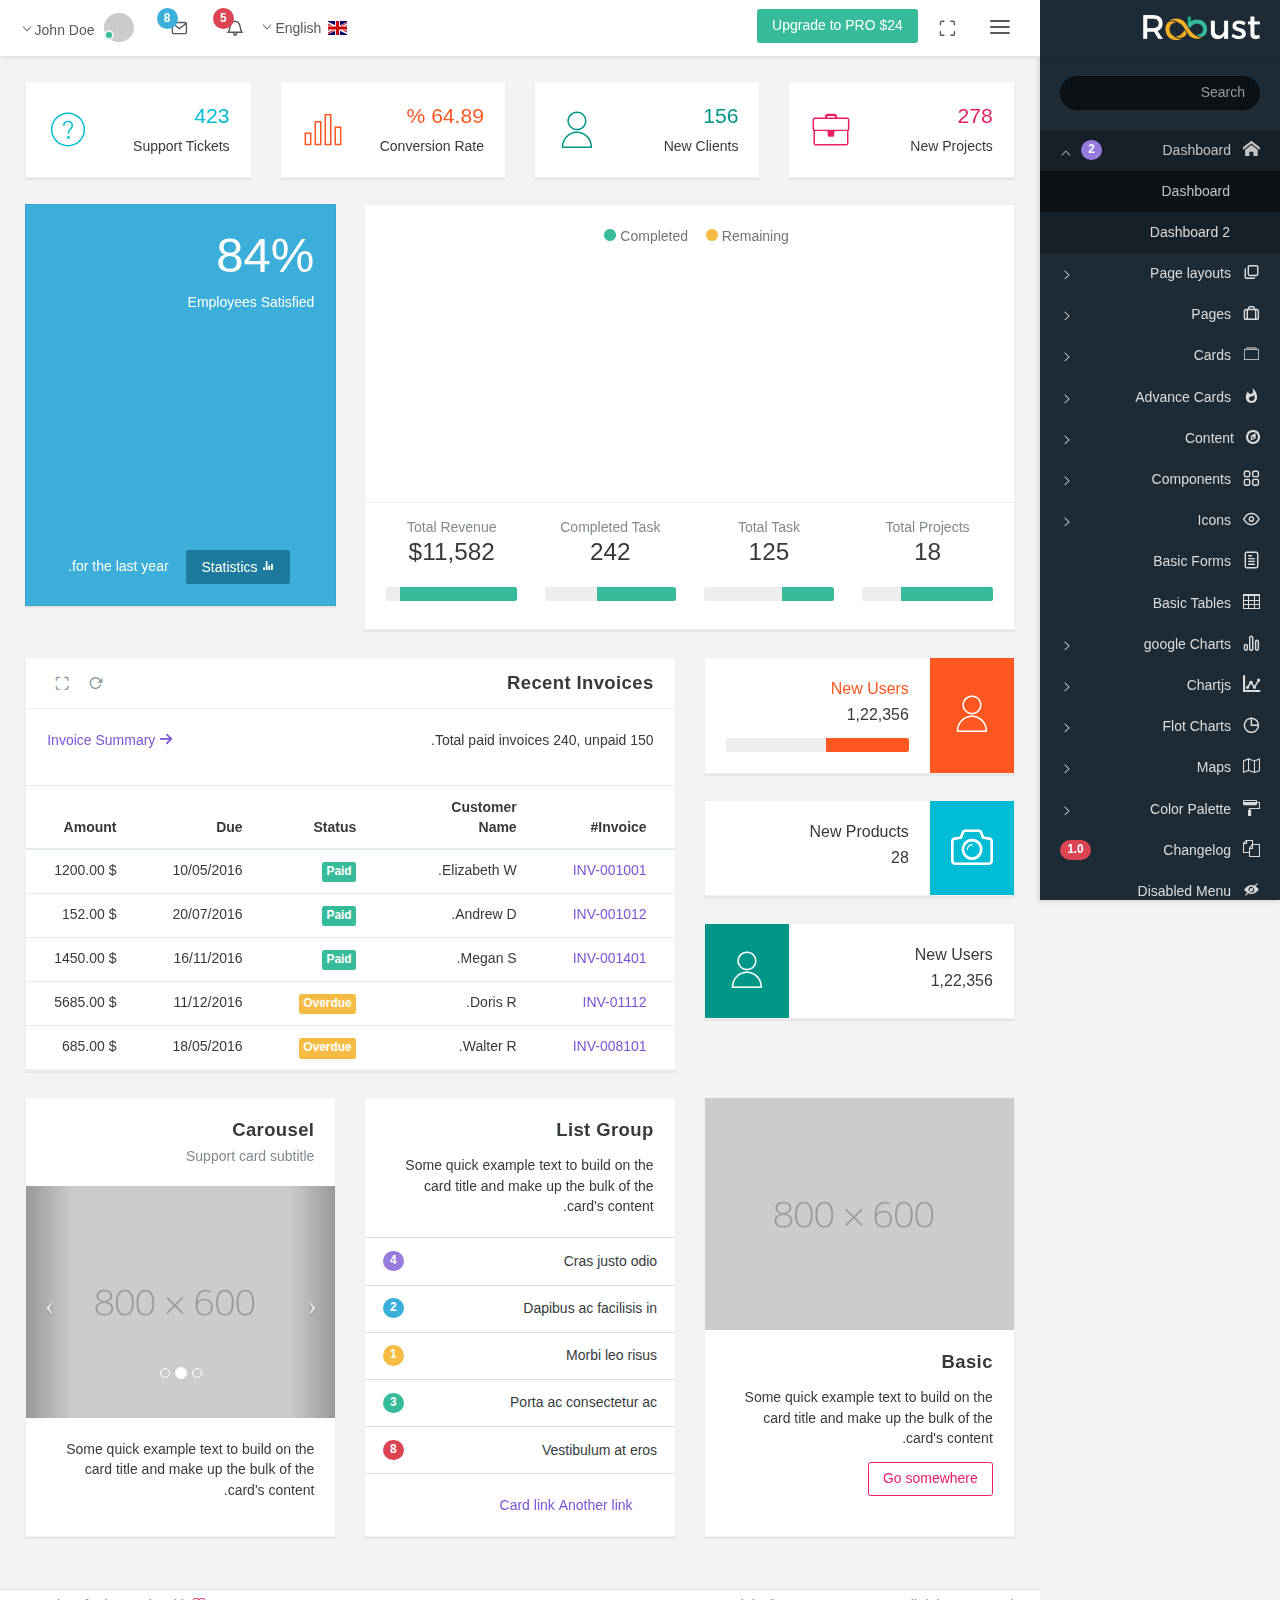
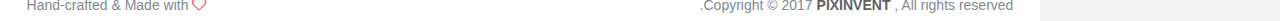
<file: AdminSide/AdminSideTemplate/html/rtl/index.html>
<!DOCTYPE html>
<html lang="en" data-textdirection="rtl" class="loading">
  <head>
    <meta http-equiv="Content-Type" content="text/html; charset=UTF-8">
    <meta http-equiv="X-UA-Compatible" content="IE=edge">
    <meta name="viewport" content="width=device-width, initial-scale=1.0, user-scalable=0, minimal-ui">
    <meta name="description" content="Robust admin is super flexible, powerful, clean &amp; modern responsive bootstrap 4 admin template with unlimited possibilities.">
    <meta name="keywords" content="admin template, robust admin template, dashboard template, flat admin template, responsive admin template, web app">
    <meta name="author" content="PIXINVENT">
    <title>Project Dashboard - Robust Free Bootstrap Admin Template</title>
    <link rel="apple-touch-icon" sizes="60x60" href="../../app-assets/images/ico/apple-icon-60.png">
    <link rel="apple-touch-icon" sizes="76x76" href="../../app-assets/images/ico/apple-icon-76.png">
    <link rel="apple-touch-icon" sizes="120x120" href="../../app-assets/images/ico/apple-icon-120.png">
    <link rel="apple-touch-icon" sizes="152x152" href="../../app-assets/images/ico/apple-icon-152.png">
    <link rel="shortcut icon" type="image/x-icon" href="../../app-assets/images/ico/favicon.ico">
    <link rel="shortcut icon" type="image/png" href="../../app-assets/images/ico/favicon-32.png">
    <meta name="apple-mobile-web-app-capable" content="yes">
    <meta name="apple-touch-fullscreen" content="yes">
    <meta name="apple-mobile-web-app-status-bar-style" content="default">
    <!-- BEGIN VENDOR CSS-->
    <link rel="stylesheet" type="text/css" href="../../app-assets/css-rtl/bootstrap.css">
    <!-- font icons-->
    <link rel="stylesheet" type="text/css" href="../../app-assets/fonts/icomoon.css">
    <link rel="stylesheet" type="text/css" href="../../app-assets/fonts/flag-icon-css/css/flag-icon.min.css">
    <link rel="stylesheet" type="text/css" href="../../app-assets/vendors/css/extensions/pace.css">
    <!-- END VENDOR CSS-->
    <!-- BEGIN ROBUST CSS-->
    <link rel="stylesheet" type="text/css" href="../../app-assets/css-rtl/bootstrap-extended.css">
    <link rel="stylesheet" type="text/css" href="../../app-assets/css-rtl/app.css">
    <link rel="stylesheet" type="text/css" href="../../app-assets/css-rtl/colors.css">
    <link rel="stylesheet" type="text/css" href="../../app-assets/css-rtl/custom-rtl.css">
    <!-- END ROBUST CSS-->
    <!-- BEGIN Page Level CSS-->
    <link rel="stylesheet" type="text/css" href="../../app-assets/css-rtl/core/menu/menu-types/vertical-menu.css">
    <link rel="stylesheet" type="text/css" href="../../app-assets/css-rtl/core/menu/menu-types/vertical-overlay-menu.css">
    <link rel="stylesheet" type="text/css" href="../../app-assets/css-rtl/core/colors/palette-gradient.css">
    <!-- END Page Level CSS-->
    <!-- BEGIN Custom CSS-->
    <link rel="stylesheet" type="text/css" href="../../assets/css/style-rtl.css">
    <!-- END Custom CSS-->
  </head>
  <body data-open="click" data-menu="vertical-menu" data-col="2-columns" class="vertical-layout vertical-menu 2-columns  fixed-navbar">

    <!-- navbar-fixed-top-->
    <nav class="header-navbar navbar navbar-with-menu navbar-fixed-top navbar-semi-dark navbar-shadow">
      <div class="navbar-wrapper">
        <div class="navbar-header">
          <ul class="nav navbar-nav">
            <li class="nav-item mobile-menu hidden-md-up float-xs-left"><a class="nav-link nav-menu-main menu-toggle hidden-xs"><i class="icon-menu5 font-large-1"></i></a></li>
            <li class="nav-item"><a href="index.html" class="navbar-brand nav-link"><img alt="branding logo" src="../../app-assets/images/logo/robust-logo-light.png" data-expand="../../app-assets/images/logo/robust-logo-light.png" data-collapse="../../app-assets/images/logo/robust-logo-small.png" class="brand-logo"></a></li>
            <li class="nav-item hidden-md-up float-xs-right"><a data-toggle="collapse" data-target="#navbar-mobile" class="nav-link open-navbar-container"><i class="icon-ellipsis pe-2x icon-icon-rotate-right-right"></i></a></li>
          </ul>
        </div>
        <div class="navbar-container content container-fluid">
          <div id="navbar-mobile" class="collapse navbar-toggleable-sm">
            <ul class="nav navbar-nav">
              <li class="nav-item hidden-sm-down"><a class="nav-link nav-menu-main menu-toggle hidden-xs"><i class="icon-menu5">         </i></a></li>
              <li class="nav-item hidden-sm-down"><a href="#" class="nav-link nav-link-expand"><i class="ficon icon-expand2"></i></a></li>
              <li class="nav-item hidden-sm-down"><a href="https://pixinvent.com/bootstrap-admin-template/robust/" target="_blank" class="btn btn-success upgrade-to-pro">Upgrade to PRO $24</a></li>
            </ul>
            <ul class="nav navbar-nav float-xs-right">
              <li class="dropdown dropdown-language nav-item"><a id="dropdown-flag" href="#" data-toggle="dropdown" aria-haspopup="true" aria-expanded="false" class="dropdown-toggle nav-link"><i class="flag-icon flag-icon-gb"></i><span class="selected-language">English</span></a>
                <div aria-labelledby="dropdown-flag" class="dropdown-menu"><a href="#" class="dropdown-item"><i class="flag-icon flag-icon-gb"></i> English</a><a href="#" class="dropdown-item"><i class="flag-icon flag-icon-fr"></i> French</a><a href="#" class="dropdown-item"><i class="flag-icon flag-icon-cn"></i> Chinese</a><a href="#" class="dropdown-item"><i class="flag-icon flag-icon-de"></i> German</a></div>
              </li>
              <li class="dropdown dropdown-notification nav-item"><a href="#" data-toggle="dropdown" class="nav-link nav-link-label"><i class="ficon icon-bell4"></i><span class="tag tag-pill tag-default tag-danger tag-default tag-up">5</span></a>
                <ul class="dropdown-menu dropdown-menu-media dropdown-menu-right">
                  <li class="dropdown-menu-header">
                    <h6 class="dropdown-header m-0"><span class="grey darken-2">Notifications</span><span class="notification-tag tag tag-default tag-danger float-xs-right m-0">5 New</span></h6>
                  </li>
                  <li class="list-group scrollable-container"><a href="javascript:void(0)" class="list-group-item">
                      <div class="media">
                        <div class="media-left valign-middle"><i class="icon-cart3 icon-bg-circle bg-cyan"></i></div>
                        <div class="media-body">
                          <h6 class="media-heading">You have new order!</h6>
                          <p class="notification-text font-small-3 text-muted">Lorem ipsum dolor sit amet, consectetuer elit.</p><small>
                            <time datetime="2015-06-11T18:29:20+08:00" class="media-meta text-muted">30 minutes ago</time></small>
                        </div>
                      </div></a><a href="javascript:void(0)" class="list-group-item">
                      <div class="media">
                        <div class="media-left valign-middle"><i class="icon-monitor3 icon-bg-circle bg-red bg-darken-1"></i></div>
                        <div class="media-body">
                          <h6 class="media-heading red darken-1">99% Server load</h6>
                          <p class="notification-text font-small-3 text-muted">Aliquam tincidunt mauris eu risus.</p><small>
                            <time datetime="2015-06-11T18:29:20+08:00" class="media-meta text-muted">Five hour ago</time></small>
                        </div>
                      </div></a><a href="javascript:void(0)" class="list-group-item">
                      <div class="media">
                        <div class="media-left valign-middle"><i class="icon-server2 icon-bg-circle bg-yellow bg-darken-3"></i></div>
                        <div class="media-body">
                          <h6 class="media-heading yellow darken-3">Warning notifixation</h6>
                          <p class="notification-text font-small-3 text-muted">Vestibulum auctor dapibus neque.</p><small>
                            <time datetime="2015-06-11T18:29:20+08:00" class="media-meta text-muted">Today</time></small>
                        </div>
                      </div></a><a href="javascript:void(0)" class="list-group-item">
                      <div class="media">
                        <div class="media-left valign-middle"><i class="icon-check2 icon-bg-circle bg-green bg-accent-3"></i></div>
                        <div class="media-body">
                          <h6 class="media-heading">Complete the task</h6><small>
                            <time datetime="2015-06-11T18:29:20+08:00" class="media-meta text-muted">Last week</time></small>
                        </div>
                      </div></a><a href="javascript:void(0)" class="list-group-item">
                      <div class="media">
                        <div class="media-left valign-middle"><i class="icon-bar-graph-2 icon-bg-circle bg-teal"></i></div>
                        <div class="media-body">
                          <h6 class="media-heading">Generate monthly report</h6><small>
                            <time datetime="2015-06-11T18:29:20+08:00" class="media-meta text-muted">Last month</time></small>
                        </div>
                      </div></a></li>
                  <li class="dropdown-menu-footer"><a href="javascript:void(0)" class="dropdown-item text-muted text-xs-center">Read all notifications</a></li>
                </ul>
              </li>
              <li class="dropdown dropdown-notification nav-item"><a href="#" data-toggle="dropdown" class="nav-link nav-link-label"><i class="ficon icon-mail6"></i><span class="tag tag-pill tag-default tag-info tag-default tag-up">8</span></a>
                <ul class="dropdown-menu dropdown-menu-media dropdown-menu-right">
                  <li class="dropdown-menu-header">
                    <h6 class="dropdown-header m-0"><span class="grey darken-2">Messages</span><span class="notification-tag tag tag-default tag-info float-xs-right m-0">4 New</span></h6>
                  </li>
                  <li class="list-group scrollable-container"><a href="javascript:void(0)" class="list-group-item">
                      <div class="media">
                        <div class="media-left"><span class="avatar avatar-sm avatar-online rounded-circle"><img src="../../app-assets/images/portrait/small/avatar-s-1.png" alt="avatar"><i></i></span></div>
                        <div class="media-body">
                          <h6 class="media-heading">Margaret Govan</h6>
                          <p class="notification-text font-small-3 text-muted">I like your portfolio, let's start the project.</p><small>
                            <time datetime="2015-06-11T18:29:20+08:00" class="media-meta text-muted">Today</time></small>
                        </div>
                      </div></a><a href="javascript:void(0)" class="list-group-item">
                      <div class="media">
                        <div class="media-left"><span class="avatar avatar-sm avatar-busy rounded-circle"><img src="../../app-assets/images/portrait/small/avatar-s-2.png" alt="avatar"><i></i></span></div>
                        <div class="media-body">
                          <h6 class="media-heading">Bret Lezama</h6>
                          <p class="notification-text font-small-3 text-muted">I have seen your work, there is</p><small>
                            <time datetime="2015-06-11T18:29:20+08:00" class="media-meta text-muted">Tuesday</time></small>
                        </div>
                      </div></a><a href="javascript:void(0)" class="list-group-item">
                      <div class="media">
                        <div class="media-left"><span class="avatar avatar-sm avatar-online rounded-circle"><img src="../../app-assets/images/portrait/small/avatar-s-3.png" alt="avatar"><i></i></span></div>
                        <div class="media-body">
                          <h6 class="media-heading">Carie Berra</h6>
                          <p class="notification-text font-small-3 text-muted">Can we have call in this week ?</p><small>
                            <time datetime="2015-06-11T18:29:20+08:00" class="media-meta text-muted">Friday</time></small>
                        </div>
                      </div></a><a href="javascript:void(0)" class="list-group-item">
                      <div class="media">
                        <div class="media-left"><span class="avatar avatar-sm avatar-away rounded-circle"><img src="../../app-assets/images/portrait/small/avatar-s-6.png" alt="avatar"><i></i></span></div>
                        <div class="media-body">
                          <h6 class="media-heading">Eric Alsobrook</h6>
                          <p class="notification-text font-small-3 text-muted">We have project party this saturday night.</p><small>
                            <time datetime="2015-06-11T18:29:20+08:00" class="media-meta text-muted">last month</time></small>
                        </div>
                      </div></a></li>
                  <li class="dropdown-menu-footer"><a href="javascript:void(0)" class="dropdown-item text-muted text-xs-center">Read all messages</a></li>
                </ul>
              </li>
              <li class="dropdown dropdown-user nav-item"><a href="#" data-toggle="dropdown" class="dropdown-toggle nav-link dropdown-user-link"><span class="avatar avatar-online"><img src="../../app-assets/images/portrait/small/avatar-s-1.png" alt="avatar"><i></i></span><span class="user-name">John Doe</span></a>
                <div class="dropdown-menu dropdown-menu-right"><a href="#" class="dropdown-item"><i class="icon-head"></i> Edit Profile</a><a href="#" class="dropdown-item"><i class="icon-mail6"></i> My Inbox</a><a href="#" class="dropdown-item"><i class="icon-clipboard2"></i> Task</a><a href="#" class="dropdown-item"><i class="icon-calendar5"></i> Calender</a>
                  <div class="dropdown-divider"></div><a href="#" class="dropdown-item"><i class="icon-power3"></i> Logout</a>
                </div>
              </li>
            </ul>
          </div>
        </div>
      </div>
    </nav>

    <!-- ////////////////////////////////////////////////////////////////////////////-->


    <!-- main menu-->
    <div data-scroll-to-active="true" class="main-menu menu-fixed menu-dark menu-accordion menu-shadow">
      <!-- main menu header-->
      <div class="main-menu-header">
        <input type="text" placeholder="Search" class="menu-search form-control round"/>
      </div>
      <!-- / main menu header-->
      <!-- main menu content-->
      <div class="main-menu-content">
        <ul id="main-menu-navigation" data-menu="menu-navigation" class="navigation navigation-main">
          <li class=" nav-item"><a href="index.html"><i class="icon-home3"></i><span data-i18n="nav.dash.main" class="menu-title">Dashboard</span><span class="tag tag tag-primary tag-pill float-xs-right mr-2">2</span></a>
            <ul class="menu-content">
              <li class="active"><a href="index.html" data-i18n="nav.dash.main" class="menu-item">Dashboard</a>
              </li>
              <li><a href="dashboard-2.html" data-i18n="nav.dash.main" class="menu-item">Dashboard 2</a>
              </li>
            </ul>
          </li>
          <li class=" nav-item"><a href="#"><i class="icon-stack-2"></i><span data-i18n="nav.page_layouts.main" class="menu-title">Page layouts</span></a>
            <ul class="menu-content">
              <li><a href="layout-1-column.html" data-i18n="nav.page_layouts.1_column" class="menu-item">1 column</a>
              </li>
              <li><a href="layout-2-columns.html" data-i18n="nav.page_layouts.2_columns" class="menu-item">2 columns</a>
              </li>
              <li><a href="layout-boxed.html" data-i18n="nav.page_layouts.boxed_layout" class="menu-item">Boxed layout</a>
              </li>
              <li><a href="layout-static.html" data-i18n="nav.page_layouts.static_layout" class="menu-item">Static layout</a>
              </li>
              <li class="navigation-divider"></li>
              <li><a href="layout-light.html" data-i18n="nav.page_layouts.light_layout" class="menu-item">Light layout</a>
              </li>
              <li><a href="layout-dark.html" data-i18n="nav.page_layouts.dark_layout" class="menu-item">Dark layout</a>
              </li>
              <li><a href="layout-semi-dark.html" data-i18n="nav.page_layouts.semi_dark_layout" class="menu-item">Semi dark layout</a>
              </li>
            </ul>
          </li>
          <li class=" nav-item"><a href="#"><i class="icon-briefcase4"></i><span data-i18n="nav.project.main" class="menu-title">Pages</span></a>
            <ul class="menu-content">
              <li><a href="invoice-template.html" data-i18n="nav.invoice.invoice_template" class="menu-item">Invoice Template</a>
              </li>
              <li><a href="gallery-grid.html" data-i18n="nav.gallery_pages.gallery_grid" class="menu-item">Gallery Grid</a>
              </li>
              <li><a href="search-page.html" data-i18n="nav.search_pages.search_page" class="menu-item">Search Page</a>
              </li>
              <li><a href="search-website.html" data-i18n="nav.search_pages.search_website" class="menu-item">Search Website</a>
              </li>
              <li><a href="login-simple.html" data-i18n="nav.login_register_pages.login_simple" class="menu-item">Login Simple</a>
              </li>
              <li><a href="register-simple.html" data-i18n="nav.login_register_pages.register_simple" class="menu-item">Register Simple</a>
              </li>
              <li><a href="unlock-user.html" data-i18n="nav.login_register_pages.unlock_user" class="menu-item">Unlock User</a>
              </li>
              <li><a href="recover-password.html" data-i18n="nav.login_register_pages.recover_password" class="menu-item">Recover Password</a>
              </li>
              <li><a href="#" data-i18n="nav.error_pages.main" class="menu-item">Error</a>
                <ul class="menu-content">
                  <li><a href="error-400.html" data-i18n="nav.error_pages.error_400" class="menu-item">Error 400</a>
                  </li>
                  <li><a href="error-401.html" data-i18n="nav.error_pages.error_401" class="menu-item">Error 401</a>
                  </li>
                  <li><a href="error-403.html" data-i18n="nav.error_pages.error_403" class="menu-item">Error 403</a>
                  </li>
                  <li><a href="error-404.html" data-i18n="nav.error_pages.error_404" class="menu-item">Error 404</a>
                  </li>
                  <li><a href="error-500.html" data-i18n="nav.error_pages.error_500" class="menu-item">Error 500</a>
                  </li>
                </ul>
              </li>
              <li><a href="coming-soon-flat.html" data-i18n="nav.other_pages.coming_soon.coming_soon_flat" class="menu-item">Coming Soon</a>
              </li>
              <li><a href="under-maintenance.html" data-i18n="nav.other_pages.under_maintenance" class="menu-item">Maintenance</a>
              </li>
            </ul>
          </li>
          <li class=" nav-item"><a href="#"><i class="icon-ios-albums-outline"></i><span data-i18n="nav.cards.main" class="menu-title">Cards</span></a>
            <ul class="menu-content">
              <li><a href="card-bootstrap.html" data-i18n="nav.cards.card_bootstrap" class="menu-item">Bootstrap Cards</a>
              </li>
              <li><a href="card-actions.html" data-i18n="nav.cards.card_actions" class="menu-item">Card Action</a>
              </li>
            </ul>
          </li>
          <li class=" nav-item"><a href="#"><i class="icon-whatshot"></i><span data-i18n="nav.advance_cards.main" class="menu-title">Advance Cards</span></a>
            <ul class="menu-content">
              <li><a href="card-statistics.html" data-i18n="nav.cards.card_statistics" class="menu-item">Statistics</a>
              </li>
              <li><a href="card-charts.html" data-i18n="nav.cards.card_charts" class="menu-item">Charts</a>
              </li>
            </ul>
          </li>
          <li class=" nav-item"><a href="#"><i class="icon-compass3"></i><span data-i18n="nav.content.main" class="menu-title">Content</span></a>
            <ul class="menu-content">
              <li><a href="content-grid.html" data-i18n="nav.content.content_grid" class="menu-item">Grid</a>
              </li>
              <li><a href="content-typography.html" data-i18n="nav.content.content_typography" class="menu-item">Typography</a>
              </li>
              <li><a href="content-text-utilities.html" data-i18n="nav.content.content_text_utilities" class="menu-item">Text utilities</a>
              </li>
              <li><a href="content-helper-classes.html" data-i18n="nav.content.content_helper_classes" class="menu-item">Helper classes</a>
              </li>
            </ul>
          </li>
          <li class=" nav-item"><a href="#"><i class="icon-grid2"></i><span data-i18n="nav.components.main" class="menu-title">Components</span></a>
            <ul class="menu-content">
              <li><a href="component-alerts.html" data-i18n="nav.components.component_alerts" class="menu-item">Alerts</a>
              </li>
              <li><a href="component-buttons-basic.html" data-i18n="nav.components.components_buttons.component_buttons_basic" class="menu-item">Basic Buttons</a>
              </li>
              <li><a href="component-carousel.html" data-i18n="nav.components.component_carousel" class="menu-item">Carousel</a>
              </li>
              <li><a href="component-collapse.html" data-i18n="nav.components.component_collapse" class="menu-item">Collapse</a>
              </li>
              <li><a href="component-dropdowns.html" data-i18n="nav.components.component_dropdowns" class="menu-item">Dropdowns</a>
              </li>
              <li><a href="component-list-group.html" data-i18n="nav.components.component_list_group" class="menu-item">List Group</a>
              </li>
              <li><a href="component-modals.html" data-i18n="nav.components.component_modals" class="menu-item">Modals</a>
              </li>
              <li><a href="component-pagination.html" data-i18n="nav.components.component_pagination" class="menu-item">Pagination</a>
              </li>
              <li><a href="component-navs-component.html" data-i18n="nav.components.component_navs_component" class="menu-item">Navs Component</a>
              </li>
              <li><a href="component-tabs-component.html" data-i18n="nav.components.component_tabs_component" class="menu-item">Tabs Component</a>
              </li>
              <li><a href="component-pills-component.html" data-i18n="nav.components.component_pills_component" class="menu-item">Pills Component</a>
              </li>
              <li><a href="component-tooltips.html" data-i18n="nav.components.component_tooltips" class="menu-item">Tooltips</a>
              </li>
              <li><a href="component-popovers.html" data-i18n="nav.components.component_popovers" class="menu-item">Popovers</a>
              </li>
              <li><a href="component-tags.html" data-i18n="nav.components.component_tags" class="menu-item">Tags</a>
              </li>
              <li><a href="component-pill-tags.html" class="menu-item">Pill Tags</a>
              </li>
              <li><a href="component-progress.html" data-i18n="nav.components.component_progress" class="menu-item">Progress</a>
              </li>
              <li><a href="component-media-objects.html" data-i18n="nav.components.component_media_objects" class="menu-item">Media Objects</a>
              </li>
            </ul>
          </li>
          <li class=" nav-item"><a href="#"><i class="icon-eye6"></i><span data-i18n="nav.icons.main" class="menu-title">Icons</span></a>
            <ul class="menu-content">
              <li><a href="icons-feather.html" data-i18n="nav.icons.icons_feather" class="menu-item">Feather</a>
              </li>
              <li><a href="icons-ionicons.html" data-i18n="nav.icons.icons_ionicons" class="menu-item">Ionicons</a>
              </li>
              <li><a href="icons-fps-line.html" data-i18n="nav.icons.icons_fps_line" class="menu-item">FPS Line Icons</a>
              </li>
              <li><a href="icons-ico-moon.html" data-i18n="nav.icons.icons_ico_moon" class="menu-item">Ico Moon</a>
              </li>
              <li><a href="icons-font-awesome.html" data-i18n="nav.icons.icons_font_awesome" class="menu-item">Font Awesome</a>
              </li>
              <li><a href="icons-meteocons.html" data-i18n="nav.icons.icons_meteocons" class="menu-item">Meteocons</a>
              </li>
              <li><a href="icons-evil.html" data-i18n="nav.icons.icons_evil" class="menu-item">Evil Icons</a>
              </li>
              <li><a href="icons-linecons.html" data-i18n="nav.icons.icons_linecons" class="menu-item">Linecons</a>
              </li>
            </ul>
          </li>
          <li class=" nav-item"><a href="form-layout-basic.html"><i class="icon-paper"></i><span data-i18n="nav.form_layouts.form_layout_basic" class="menu-title">Basic Forms</span></a>
          </li>
          <li class=" nav-item"><a href="table-basic.html"><i class="icon-table2"></i><span data-i18n="nav.bootstrap_tables.table_basic" class="menu-title">Basic Tables</span></a>
          </li>
          <li class=" nav-item"><a href="#"><i class="icon-bar-graph-2"></i><span data-i18n="nav.google_charts.main" class="menu-title">google Charts</span></a>
            <ul class="menu-content">
              <li><a href="google-bar-charts.html" data-i18n="nav.google_charts.google_bar_charts" class="menu-item">Bar charts</a>
              </li>
              <li><a href="google-line-charts.html" data-i18n="nav.google_charts.google_line_charts" class="menu-item">Line charts</a>
              </li>
              <li><a href="google-pie-charts.html" data-i18n="nav.google_charts.google_pie_charts" class="menu-item">Pie charts</a>
              </li>
            </ul>
          </li>
          <li class=" nav-item"><a href="#"><i class="icon-stats-dots"></i><span data-i18n="nav.chartjs.main" class="menu-title">Chartjs</span></a>
            <ul class="menu-content">
              <li><a href="chartjs-line-charts.html" data-i18n="nav.chartjs.chartjs_line_charts" class="menu-item">Line charts</a>
              </li>
              <li><a href="chartjs-bar-charts.html" data-i18n="nav.chartjs.chartjs_bar_charts" class="menu-item">Bar charts</a>
              </li>
              <li><a href="chartjs-pie-doughnut-charts.html" data-i18n="nav.chartjs.chartjs_pie_doughnut_charts" class="menu-item">Pie &amp; Doughnut charts</a>
              </li>
            </ul>
          </li>
          <li class=" nav-item"><a href="#"><i class="icon-pie-graph2"></i><span data-i18n="nav.flot_charts.main" class="menu-title">Flot Charts</span></a>
            <ul class="menu-content">
              <li><a href="flot-line-charts.html" data-i18n="nav.flot_charts.flot_line_charts" class="menu-item">Line charts</a>
              </li>
              <li><a href="flot-bar-charts.html" data-i18n="nav.flot_charts.flot_bar_charts" class="menu-item">Bar charts</a>
              </li>
              <li><a href="flot-pie-charts.html" data-i18n="nav.flot_charts.flot_pie_charts" class="menu-item">Pie charts</a>
              </li>
            </ul>
          </li>
          <li class=" nav-item"><a href="#"><i class="icon-map22"></i><span data-i18n="nav.maps.main" class="menu-title">Maps</span></a>
            <ul class="menu-content">
              <li><a href="gmaps-basic-maps.html" data-i18n="nav.maps.google_maps.gmaps_basic_maps" class="menu-item">Maps</a>
              </li>
              <li><a href="vector-maps-jvq.html" data-i18n="nav.maps.vector_maps.vector_maps_jvq" class="menu-item">Vector Maps</a>
              </li>
            </ul>
          </li>
          <li class=" nav-item"><a href="#"><i class="icon-paint-format"></i><span data-i18n="nav.color_palette.main" class="menu-title">Color Palette</span></a>
            <ul class="menu-content">
              <li><a href="color-palette-primary.html" data-i18n="nav.color_palette.color_palette_primary" class="menu-item">Primary palette</a>
              </li>
              <li><a href="color-palette-danger.html" data-i18n="nav.color_palette.color_palette_danger" class="menu-item">Danger palette</a>
              </li>
              <li><a href="color-palette-success.html" data-i18n="nav.color_palette.color_palette_success" class="menu-item">Success palette</a>
              </li>
              <li><a href="color-palette-warning.html" data-i18n="nav.color_palette.color_palette_warning" class="menu-item">Warning palette</a>
              </li>
              <li><a href="color-palette-info.html" data-i18n="nav.color_palette.color_palette_info" class="menu-item">Info palette</a>
              </li>
              <li class="navigation-divider"></li>
              <li><a href="color-palette-red.html" data-i18n="nav.color_palette.color_palette_red" class="menu-item">Red palette</a>
              </li>
              <li><a href="color-palette-pink.html" data-i18n="nav.color_palette.color_palette_pink" class="menu-item">Pink palette</a>
              </li>
              <li><a href="color-palette-purple.html" data-i18n="nav.color_palette.color_palette_purple" class="menu-item">Purple palette</a>
              </li>
              <li><a href="color-palette-deep-purple.html" data-i18n="nav.color_palette.color_palette_deep_purple" class="menu-item">Deep Purple palette</a>
              </li>
              <li><a href="color-palette-indigo.html" data-i18n="nav.color_palette.color_palette_indigo" class="menu-item">Indigo palette</a>
              </li>
              <li><a href="color-palette-blue.html" data-i18n="nav.color_palette.color_palette_blue" class="menu-item">Blue palette</a>
              </li>
              <li><a href="color-palette-light-blue.html" data-i18n="nav.color_palette.color_palette_light_blue" class="menu-item">Light Blue palette</a>
              </li>
              <li><a href="color-palette-cyan.html" data-i18n="nav.color_palette.color_palette_cyan" class="menu-item">Cyan palette</a>
              </li>
              <li><a href="color-palette-teal.html" data-i18n="nav.color_palette.color_palette_teal" class="menu-item">Teal palette</a>
              </li>
              <li><a href="color-palette-green.html" data-i18n="nav.color_palette.color_palette_green" class="menu-item">Green palette</a>
              </li>
              <li><a href="color-palette-light-green.html" data-i18n="nav.color_palette.color_palette_light_green" class="menu-item">Light Green palette</a>
              </li>
              <li><a href="color-palette-lime.html" data-i18n="nav.color_palette.color_palette_lime" class="menu-item">Lime palette</a>
              </li>
              <li><a href="color-palette-yellow.html" data-i18n="nav.color_palette.color_palette_yellow" class="menu-item">Yellow palette</a>
              </li>
              <li><a href="color-palette-amber.html" data-i18n="nav.color_palette.color_palette_amber" class="menu-item">Amber palette</a>
              </li>
              <li><a href="color-palette-orange.html" data-i18n="nav.color_palette.color_palette_orange" class="menu-item">Orange palette</a>
              </li>
              <li><a href="color-palette-deep-orange.html" data-i18n="nav.color_palette.color_palette_deep_orange" class="menu-item">Deep Orange palette</a>
              </li>
              <li><a href="color-palette-brown.html" data-i18n="nav.color_palette.color_palette_brown" class="menu-item">Brown palette</a>
              </li>
              <li><a href="color-palette-blue-grey.html" data-i18n="nav.color_palette.color_palette_blue_grey" class="menu-item">Blue Grey palette</a>
              </li>
              <li><a href="color-palette-grey.html" data-i18n="nav.color_palette.color_palette_grey" class="menu-item">Grey palette</a>
              </li>
            </ul>
          </li>
          <li class=" nav-item"><a href="changelog.html"><i class="icon-copy"></i><span data-i18n="nav.changelog.main" class="menu-title">Changelog</span><span class="tag tag tag-pill tag-danger float-xs-right">1.0</span></a>
          </li>
          <li class="disabled nav-item"><a href="#"><i class="icon-eye-disabled"></i><span data-i18n="nav.disabled_menu.main" class="menu-title">Disabled Menu</span></a>
          </li>
          <li class=" nav-item"><a href="#"><i class="icon-android-funnel"></i><span data-i18n="nav.menu_levels.main" class="menu-title">Menu levels</span></a>
            <ul class="menu-content">
              <li><a href="#" data-i18n="nav.menu_levels.second_level" class="menu-item">Second level</a>
              </li>
              <li><a href="#" data-i18n="nav.menu_levels.second_level_child.main" class="menu-item">Second level child</a>
                <ul class="menu-content">
                  <li><a href="#" data-i18n="nav.menu_levels.second_level_child.third_level" class="menu-item">Third level</a>
                  </li>
                  <li><a href="#" data-i18n="nav.menu_levels.second_level_child.third_level_child.main" class="menu-item">Third level child</a>
                    <ul class="menu-content">
                      <li><a href="#" data-i18n="nav.menu_levels.second_level_child.third_level_child.fourth_level1" class="menu-item">Fourth level</a>
                      </li>
                      <li><a href="#" data-i18n="nav.menu_levels.second_level_child.third_level_child.fourth_level2" class="menu-item">Fourth level</a>
                      </li>
                    </ul>
                  </li>
                </ul>
              </li>
            </ul>
          </li>
          <li class=" navigation-header"><span data-i18n="nav.category.support">Support</span><i data-toggle="tooltip" data-placement="right" data-original-title="Support" class="icon-ellipsis icon-ellipsis"></i>
          </li>
          <li class=" nav-item"><a href="https://github.com/pixinvent/robust-free-bootstrap-admin-template/issues"><i class="icon-support"></i><span data-i18n="nav.support_raise_support.main" class="menu-title">Raise Support</span></a>
          </li>
          <li class=" nav-item"><a href="https://pixinvent.com/free-bootstrap-template/robust-lite/documentation"><i class="icon-document-text"></i><span data-i18n="nav.support_documentation.main" class="menu-title">Documentation</span></a>
          </li>
        </ul>
      </div>
      <!-- /main menu content-->
      <!-- main menu footer-->
      <!-- include includes/menu-footer-->
      <!-- main menu footer-->
    </div>
    <!-- / main menu-->

    <div class="app-content content container-fluid">
      <div class="content-wrapper">
        <div class="content-header row">
        </div>
        <div class="content-body"><!-- stats -->
<div class="row">
    <div class="col-xl-3 col-lg-6 col-xs-12">
        <div class="card">
            <div class="card-body">
                <div class="card-block">
                    <div class="media">
                        <div class="media-body text-xs-left">
                            <h3 class="pink">278</h3>
                            <span>New Projects</span>
                        </div>
                        <div class="media-right media-middle">
                            <i class="icon-bag2 pink font-large-2 float-xs-right"></i>
                        </div>
                    </div>
                </div>
            </div>
        </div>
    </div>
    <div class="col-xl-3 col-lg-6 col-xs-12">
        <div class="card">
            <div class="card-body">
                <div class="card-block">
                    <div class="media">
                        <div class="media-body text-xs-left">
                            <h3 class="teal">156</h3>
                            <span>New Clients</span>
                        </div>
                        <div class="media-right media-middle">
                            <i class="icon-user1 teal font-large-2 float-xs-right"></i>
                        </div>
                    </div>
                </div>
            </div>
        </div>
    </div>
    <div class="col-xl-3 col-lg-6 col-xs-12">
        <div class="card">
            <div class="card-body">
                <div class="card-block">
                    <div class="media">
                        <div class="media-body text-xs-left">
                            <h3 class="deep-orange">64.89 %</h3>
                            <span>Conversion Rate</span>
                        </div>
                        <div class="media-right media-middle">
                            <i class="icon-diagram deep-orange font-large-2 float-xs-right"></i>
                        </div>
                    </div>
                </div>
            </div>
        </div>
    </div>
    <div class="col-xl-3 col-lg-6 col-xs-12">
        <div class="card">
            <div class="card-body">
                <div class="card-block">
                    <div class="media">
                        <div class="media-body text-xs-left">
                            <h3 class="cyan">423</h3>
                            <span>Support Tickets</span>
                        </div>
                        <div class="media-right media-middle">
                            <i class="icon-ios-help-outline cyan font-large-2 float-xs-right"></i>
                        </div>
                    </div>
                </div>
            </div>
        </div>
    </div>
</div>
<!--/ stats -->
<!--/ project charts -->
<div class="row">
    <div class="col-xl-8 col-lg-12">
        <div class="card">
            <div class="card-body">
                <ul class="list-inline text-xs-center pt-2 m-0">
                    <li class="mr-1">
                        <h6><i class="icon-circle warning"></i> <span class="grey darken-1">Remaining</span></h6>
                    </li>
                    <li class="mr-1">
                        <h6><i class="icon-circle success"></i> <span class="grey darken-1">Completed</span></h6>
                    </li>
                </ul>
                <div class="chartjs height-250">
                    <canvas id="line-stacked-area" height="250"></canvas>
                </div>
            </div>
            <div class="card-footer">
                <div class="row">
                    <div class="col-xs-3 text-xs-center">
                        <span class="text-muted">Total Projects</span>
                        <h2 class="block font-weight-normal">18</h2>
                        <progress class="progress progress-xs mt-2 progress-success" value="70" max="100"></progress>
                    </div>
                    <div class="col-xs-3 text-xs-center">
                        <span class="text-muted">Total Task</span>
                        <h2 class="block font-weight-normal">125</h2>
                        <progress class="progress progress-xs mt-2 progress-success" value="40" max="100"></progress>
                    </div>
                    <div class="col-xs-3 text-xs-center">
                        <span class="text-muted">Completed Task</span>
                        <h2 class="block font-weight-normal">242</h2>
                        <progress class="progress progress-xs mt-2 progress-success" value="60" max="100"></progress>
                    </div>
                    <div class="col-xs-3 text-xs-center">
                        <span class="text-muted">Total Revenue</span>
                        <h2 class="block font-weight-normal">$11,582</h2>
                        <progress class="progress progress-xs mt-2 progress-success" value="90" max="100"></progress>
                    </div>
                </div>
            </div>
        </div>
    </div>
    <div class="col-xl-4 col-lg-12">
        <div class="card card-inverse bg-info">
            <div class="card-body">
                <div class="position-relative">
                    <div class="chart-title position-absolute mt-2 ml-2 white">
                        <h1 class="display-4">84%</h1>
                        <span>Employees Satisfied</span>
                    </div>
                    <canvas id="emp-satisfaction" class="height-400 block"></canvas>
                    <div class="chart-stats position-absolute position-bottom-0 position-right-0 mb-2 mr-3 white">
                        <a href="#" class="btn bg-info bg-darken-3 mr-1 white">Statistics <i class="icon-stats-bars"></i></a> for the last year.
                    </div>
                </div>
            </div>
        </div>
    </div>
</div>
<!--/ project charts -->
<!-- Recent invoice with Statistics -->
<div class="row match-height">
    <div class="col-xl-4 col-lg-12">
        <div class="card">
            <div class="card-body">
                <div class="media">
                    <div class="p-2 text-xs-center bg-deep-orange media-left media-middle">
                        <i class="icon-user1 font-large-2 white"></i>
                    </div>
                    <div class="p-2 media-body">
                        <h5 class="deep-orange">New Users</h5>
                        <h5 class="text-bold-400">1,22,356</h5>
                        <progress class="progress progress-sm progress-deep-orange mt-1 mb-0" value="45" max="100"></progress>
                    </div>
                </div>
            </div>
        </div>
        <div class="card">
            <div class="card-body">
                <div class="media">
                    <div class="p-2 text-xs-center bg-cyan media-left media-middle">
                        <i class="icon-camera7 font-large-2 white"></i>
                    </div>
                    <div class="p-2 media-body">
                        <h5>New Products</h5>
                        <h5 class="text-bold-400">28</h5>
                    </div>
                </div>
            </div>
        </div>
        <div class="card">
            <div class="card-body">
                <div class="media">
                    <div class="p-2 media-body text-xs-left">
                        <h5>New Users</h5>
                        <h5 class="text-bold-400">1,22,356</h5>
                    </div>
                    <div class="p-2 text-xs-center bg-teal media-right media-middle">
                        <i class="icon-user1 font-large-2 white"></i>
                    </div>
                </div>
            </div>
        </div>
    </div>
    <div class="col-xl-8 col-lg-12">
        <div class="card">
            <div class="card-header">
                <h4 class="card-title">Recent Invoices</h4>
                <a class="heading-elements-toggle"><i class="icon-ellipsis font-medium-3"></i></a>
                <div class="heading-elements">
                    <ul class="list-inline mb-0">
                        <li><a data-action="reload"><i class="icon-reload"></i></a></li>
                        <li><a data-action="expand"><i class="icon-expand2"></i></a></li>
                    </ul>
                </div>
            </div>
            <div class="card-body">
                <div class="card-block">
                    <p>Total paid invoices 240, unpaid 150. <span class="float-xs-right"><a href="#">Invoice Summary <i class="icon-arrow-right2"></i></a></span></p>
                </div>
                <div class="table-responsive">
                    <table class="table table-hover mb-0">
                        <thead>
                            <tr>
                                <th>Invoice#</th>
                                <th>Customer Name</th>
                                <th>Status</th>
                                <th>Due</th>
                                <th>Amount</th>
                            </tr>
                        </thead>
                        <tbody>
                            <tr>
                                <td class="text-truncate"><a href="#">INV-001001</a></td>
                                <td class="text-truncate">Elizabeth W.</td>
                                <td class="text-truncate"><span class="tag tag-default tag-success">Paid</span></td>
                                <td class="text-truncate">10/05/2016</td>
                                <td class="text-truncate">$ 1200.00</td>
                            </tr>
                            <tr>
                                <td class="text-truncate"><a href="#">INV-001012</a></td>
                                <td class="text-truncate">Andrew D.</td>
                                <td class="text-truncate"><span class="tag tag-default tag-success">Paid</span></td>
                                <td class="text-truncate">20/07/2016</td>
                                <td class="text-truncate">$ 152.00</td>
                            </tr>
                            <tr>
                                <td class="text-truncate"><a href="#">INV-001401</a></td>
                                <td class="text-truncate">Megan S.</td>
                                <td class="text-truncate"><span class="tag tag-default tag-success">Paid</span></td>
                                <td class="text-truncate">16/11/2016</td>
                                <td class="text-truncate">$ 1450.00</td>
                            </tr>
                            <tr>
                                <td class="text-truncate"><a href="#">INV-01112</a></td>
                                <td class="text-truncate">Doris R.</td>
                                <td class="text-truncate"><span class="tag tag-default tag-warning">Overdue</span></td>
                                <td class="text-truncate">11/12/2016</td>
                                <td class="text-truncate">$ 5685.00</td>
                            </tr>
                            <tr>
                                <td class="text-truncate"><a href="#">INV-008101</a></td>
                                <td class="text-truncate">Walter R.</td>
                                <td class="text-truncate"><span class="tag tag-default tag-warning">Overdue</span></td>
                                <td class="text-truncate">18/05/2016</td>
                                <td class="text-truncate">$ 685.00</td>
                            </tr>
                        </tbody>
                    </table>
                </div>
            </div>
        </div>
    </div>
</div>
<!-- Recent invoice with Statistics -->
<div class="row match-height">
    <div class="col-xl-4 col-md-6 col-sm-12">
        <div class="card" style="height: 440px;">
            <div class="card-body">
                <img class="card-img-top img-fluid" src="../../app-assets/images/carousel/05.jpg" alt="Card image cap">
                <div class="card-block">
                    <h4 class="card-title">Basic</h4>
                    <p class="card-text">Some quick example text to build on the card title and make up the bulk of the card's content.</p>
                    <a href="#" class="btn btn-outline-pink">Go somewhere</a>
                </div>
            </div>
        </div>
    </div>
    <div class="col-xl-4 col-md-6 col-sm-12">
        <div class="card" style="height: 440px;">
            <div class="card-body">
                <div class="card-block">
                    <h4 class="card-title">List Group</h4>
                    <p class="card-text">Some quick example text to build on the card title and make up the bulk of the card's content.</p>
                </div>
                <ul class="list-group list-group-flush">
                    <li class="list-group-item">
                        <span class="tag tag-default tag-pill bg-primary float-xs-right">4</span> Cras justo odio
                    </li>
                    <li class="list-group-item">
                        <span class="tag tag-default tag-pill bg-info float-xs-right">2</span> Dapibus ac facilisis in
                    </li>
                    <li class="list-group-item">
                        <span class="tag tag-default tag-pill bg-warning float-xs-right">1</span> Morbi leo risus
                    </li>
                    <li class="list-group-item">
                        <span class="tag tag-default tag-pill bg-success float-xs-right">3</span> Porta ac consectetur ac
                    </li>
                    <li class="list-group-item">
                        <span class="tag tag-default tag-pill bg-danger float-xs-right">8</span> Vestibulum at eros
                    </li>
                </ul>
                <div class="card-block">
                    <a href="#" class="card-link">Card link</a>
                    <a href="#" class="card-link">Another link</a>
                </div>
            </div>
        </div>
    </div>
    <div class="col-xl-4 col-md-12 col-sm-12">
        <div class="card" style="height: 440px;">
            <div class="card-body">
                <div class="card-block">
                    <h4 class="card-title">Carousel</h4>
                    <h6 class="card-subtitle text-muted">Support card subtitle</h6>
                </div>
                <div id="carousel-example-generic" class="carousel slide" data-ride="carousel">
                    <ol class="carousel-indicators">
                        <li data-target="#carousel-example-generic" data-slide-to="0" class=""></li>
                        <li data-target="#carousel-example-generic" data-slide-to="1" class="active"></li>
                        <li data-target="#carousel-example-generic" data-slide-to="2" class=""></li>
                    </ol>
                    <div class="carousel-inner" role="listbox">
                        <div class="carousel-item">
                            <img src="../../app-assets/images/carousel/02.jpg" alt="First slide">
                        </div>
                        <div class="carousel-item active">
                            <img src="../../app-assets/images/carousel/03.jpg" alt="Second slide">
                        </div>
                        <div class="carousel-item">
                            <img src="../../app-assets/images/carousel/01.jpg" alt="Third slide">
                        </div>
                    </div>
                    <a class="left carousel-control" href="#carousel-example-generic" role="button" data-slide="prev">
                        <span class="icon-prev" aria-hidden="true"></span>
                        <span class="sr-only">Previous</span>
                    </a>
                    <a class="right carousel-control" href="#carousel-example-generic" role="button" data-slide="next">
                        <span class="icon-next" aria-hidden="true"></span>
                        <span class="sr-only">Next</span>
                    </a>
                </div>
                <div class="card-block">
                    <p class="card-text">Some quick example text to build on the card title and make up the bulk of the card's content.</p>
                </div>
            </div>
        </div>
    </div>
</div>

        </div>
      </div>
    </div>
    <!-- ////////////////////////////////////////////////////////////////////////////-->


    <footer class="footer footer-static footer-light navbar-border">
      <p class="clearfix text-muted text-sm-center mb-0 px-2"><span class="float-md-left d-xs-block d-md-inline-block">Copyright  &copy; 2017 <a href="https://themeforest.net/user/pixinvent/portfolio?ref=pixinvent" target="_blank" class="text-bold-800 grey darken-2">PIXINVENT </a>, All rights reserved. </span><span class="float-md-right d-xs-block d-md-inline-block">Hand-crafted & Made with <i class="icon-heart5 pink"></i></span></p>
    </footer>

    <!-- BEGIN VENDOR JS-->
    <script src="../../app-assets/js/core/libraries/jquery.min.js" type="text/javascript"></script>
    <script src="../../app-assets/vendors/js/ui/tether.min.js" type="text/javascript"></script>
    <script src="../../app-assets/js/core/libraries/bootstrap.min.js" type="text/javascript"></script>
    <script src="../../app-assets/vendors/js/ui/perfect-scrollbar.jquery.min.js" type="text/javascript"></script>
    <script src="../../app-assets/vendors/js/ui/unison.min.js" type="text/javascript"></script>
    <script src="../../app-assets/vendors/js/ui/blockUI.min.js" type="text/javascript"></script>
    <script src="../../app-assets/vendors/js/ui/jquery.matchHeight-min.js" type="text/javascript"></script>
    <script src="../../app-assets/vendors/js/ui/screenfull.min.js" type="text/javascript"></script>
    <script src="../../app-assets/vendors/js/extensions/pace.min.js" type="text/javascript"></script>
    <!-- BEGIN VENDOR JS-->
    <!-- BEGIN PAGE VENDOR JS-->
    <script src="../../app-assets/vendors/js/charts/chart.min.js" type="text/javascript"></script>
    <!-- END PAGE VENDOR JS-->
    <!-- BEGIN ROBUST JS-->
    <script src="../../app-assets/js/core/app-menu.js" type="text/javascript"></script>
    <script src="../../app-assets/js/core/app.js" type="text/javascript"></script>
    <!-- END ROBUST JS-->
    <!-- BEGIN PAGE LEVEL JS-->
    <script src="../../app-assets/js/scripts/pages/dashboard-lite.js" type="text/javascript"></script>
    <!-- END PAGE LEVEL JS-->
  </body>
</html>
</file>
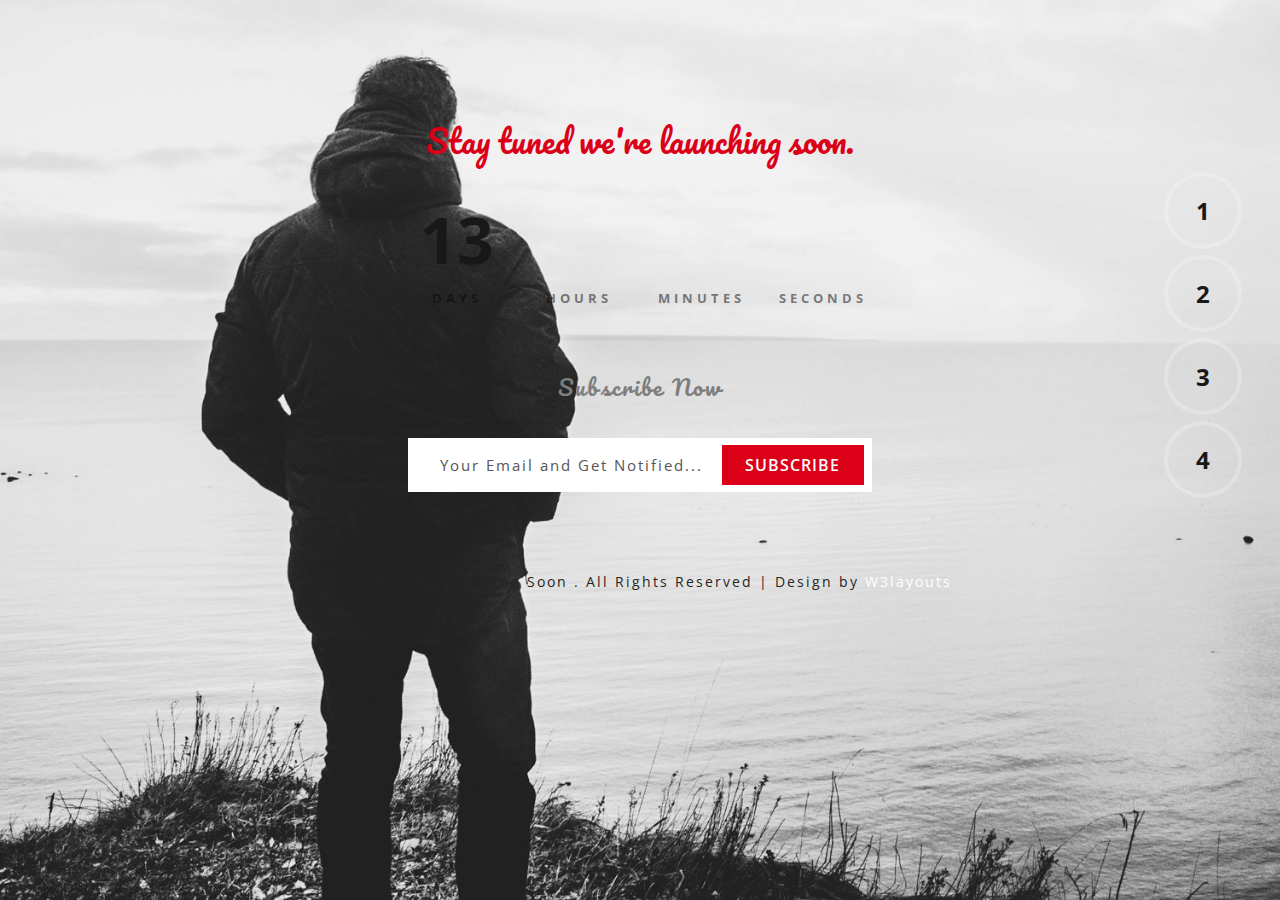
<file: CommingSoonTem/index1.html>
<!--
	Author: W3layouts
	Author URL: http://w3layouts.com
	License: Creative Commons Attribution 3.0 Unported
	License URL: http://creativecommons.org/licenses/by/3.0/
-->


<!DOCTYPE html>
<html lang="zxx">
	
<head>
		<title>Mingle Coming Soon Responsive Widget Template :: w3layouts</title>
		<meta name="viewport" content="width=device-width, initial-scale=1">
		<meta charset="utf-8">
		<meta name="keywords" content="Mingle Coming Soon Responsive, Login form web template,Flat Pricing tables,Flat Drop downs Sign up Web Templates, 
		 Flat Web Templates, Login sign up Responsive web template, SmartPhone Compatible web template, free web designs for Nokia, Samsung, LG, SonyEricsson, Motorola web design">
		<script> addEventListener("load", function() { setTimeout(hideURLbar, 0); }, false); function hideURLbar(){ window.scrollTo(0,1); } </script>
		<!-- Custom Theme files -->
		<link href="css/style1.css" rel='stylesheet' type='text/css' />
		<link href="//fonts.googleapis.com/css?family=Pacifico" rel="stylesheet">
		<link href="//fonts.googleapis.com/css?family=Open+Sans:300,300i,400,400i,600,600i,700" rel="stylesheet">

		
</head>

<body>
	<!--//header-->
	<section class="coming-soon">
			<div class="content-timer"> 
					<h1 class="tittle-wthree-agileits">Stay tuned 
                      we're launching soon. </h1>
					<div class="clock">
						<div class="column days">
							<div class="timer" id="days"></div>
							<div class="text">DAYS</div>
						</div>
						<div class="timer days"></div>
						<div class="column">
							<div class="timer" id="hours"></div>
							<div class="text">HOURS</div>
						</div>
						<div class="timer"></div>
						<div class="column">
							<div class="timer" id="minutes"></div>
							<div class="text">MINUTES</div>
						</div>
						<div class="timer"></div>
						<div class="column">
							<div class="timer" id="seconds"></div>
							<div class="text">SECONDS</div>
						</div>
						<div class="clear"> </div>
					</div>	 
				</div>
	
				<!--newsletter-w3ls-agileinfo-->
			<div class="newsletter-w3ls-agileinfo">
				<h2>Subscribe Now</h2>
				<form action="#" method="post" class="newsletter-w3ls-agileinfo">
					<input class="email" type="email" placeholder="Your Email and Get Notified..." required="">
					<input type="submit" class="submit" value="subscribe">
				</form>
				<ul class="social_list1">
						<li>
							<a href="#" class="facebook1">
								<i class="fab fa-facebook-f"></i>

							</a>
						</li>
						<li>
							<a href="#" class="twitter2">
								<i class="fab fa-twitter"></i>

							</a>
						</li>
						<li>
							<a href="#" class="dribble3">
								<i class="fab fa-dribbble"></i>
							</a>
						</li>
					</ul>

            </div>
			<!--//newsletter-w3ls-agileinfo-->
 
				<!--copy-w3layouts-agileitsright-->
				<div class="copy-w3layouts-agileits">
						<p>© 2018 Mingle Coming Soon . All Rights Reserved  | Design by <a href="http://w3layouts.com/" target="_blank">W3layouts</a> </p>
					 </div>

					 <!--//copy-w3layouts-agileitsright-->
					 <div class="foot-sec-bootm">
							<ul>
								  <li><a href="index.html"> 1 </a></li>
								  <li><a href="index1.html">2 </a></li>
								  <li><a href="index2.html">3 </a></li>
								  <li><a href="index3.html">4 </a></li>				
							</ul>
						</div>
		 
	</section>
	<!--scripts--> 
	<script src="js/jquery-2.1.4.min.js"></script>
	<link rel="stylesheet" href="css/jquery.countdown.css" />
	<script src=" js/moment.js"></script>
	<script src=" js/moment-timezone-with-data.js"></script>
	<script src="js/timer.js"></script>
<!--//scripts--> 
</body>

</html>
</file>
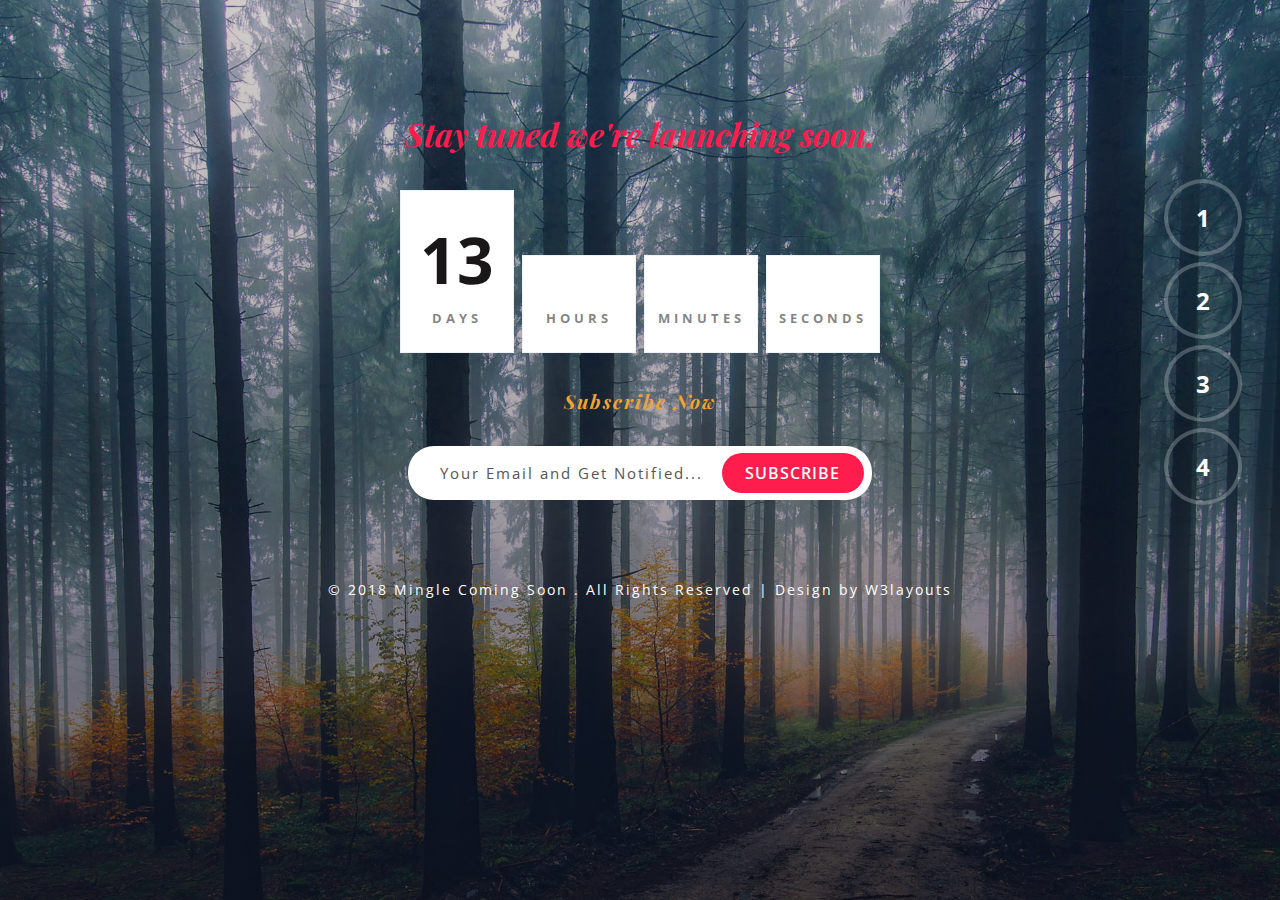
<file: CommingSoonTem/index2.html>
<!--
	Author: W3layouts
	Author URL: http://w3layouts.com
	License: Creative Commons Attribution 3.0 Unported
	License URL: http://creativecommons.org/licenses/by/3.0/
-->


<!DOCTYPE html>
<html lang="zxx">
<head>
		<title>Mingle Coming Soon Responsive Widget Template :: w3layouts</title>
		<meta name="viewport" content="width=device-width, initial-scale=1">
	    <meta charset="utf-8">
		<meta name="keywords" content="Mingle Coming Soon Responsive, Login form web template,Flat Pricing tables,Flat Drop downs Sign up Web Templates, 
		 Flat Web Templates, Login sign up Responsive web template, SmartPhone Compatible web template, free web designs for Nokia, Samsung, LG, SonyEricsson, Motorola web design">
		<script> addEventListener("load", function() { setTimeout(hideURLbar, 0); }, false); function hideURLbar(){ window.scrollTo(0,1); } </script>
		<!-- Custom Theme files -->
		<link href="css/style2.css" rel='stylesheet' type='text/css' />
		<link href="//fonts.googleapis.com/css?family=Playfair+Display:400,400i,700,700i" rel="stylesheet">
		<link href="//fonts.googleapis.com/css?family=Open+Sans:300,300i,400,400i,600,600i,700" rel="stylesheet">

		
</head>

<body>
	<!--//header-->
	<section class="coming-soon">
			<div class="content-timer"> 
					<h1 class="tittle-wthree-agileits">Stay tuned 
                      we're launching soon. </h1>
					<div class="clock">
						<div class="column days">
							<div class="timer" id="days"></div>
							<div class="text">DAYS</div>
						</div>
						<div class="timer days"></div>
						<div class="column">
							<div class="timer" id="hours"></div>
							<div class="text">HOURS</div>
						</div>
						<div class="timer"></div>
						<div class="column">
							<div class="timer" id="minutes"></div>
							<div class="text">MINUTES</div>
						</div>
						<div class="timer"></div>
						<div class="column">
							<div class="timer" id="seconds"></div>
							<div class="text">SECONDS</div>
						</div>
						<div class="clear"> </div>
					</div>	 
				</div>
	
				<!--newsletter-w3ls-agileinfo-->
			<div class="newsletter-w3ls-agileinfo">
				<h2>Subscribe Now</h2>
				<form action="#" method="post" class="newsletter-w3ls-agileinfo">
					<input class="email" type="email" placeholder="Your Email and Get Notified..." required="">
					<input type="submit" class="submit" value="subscribe">
				</form>
				<ul class="social_list1">
						<li>
							<a href="#" class="facebook1">
								<i class="fab fa-facebook-f"></i>

							</a>
						</li>
						<li>
							<a href="#" class="twitter2">
								<i class="fab fa-twitter"></i>

							</a>
						</li>
						<li>
							<a href="#" class="dribble3">
								<i class="fab fa-dribbble"></i>
							</a>
						</li>
					</ul>

            </div>
			<!--//newsletter-w3ls-agileinfo-->
 
				<!--copy-w3layouts-agileitsright-->
			<div class="copy-w3layouts-agileits">
						<p>© 2018 Mingle Coming Soon . All Rights Reserved  | Design by <a href="http://w3layouts.com/" target="_blank">W3layouts</a> </p>
					 </div>

					 <!--//copy-w3layouts-agileitsright-->
					 <div class="foot-sec-bootm">
							<ul>
								  <li><a href="index.html"> 1 </a></li>
								  <li><a href="index1.html">2 </a></li>
								  <li><a href="index2.html">3 </a></li>
								  <li><a href="index3.html">4 </a></li>				
							</ul>
						</div>
		 
	</section>
	<!--scripts--> 
	<script src="js/jquery-2.1.4.min.js"></script>
	<link rel="stylesheet" href="css/jquery.countdown.css" />
	<script src=" js/moment.js"></script>
	<script src=" js/moment-timezone-with-data.js"></script>
	<script src="js/timer.js"></script>
<!--//scripts--> 
</body>

</html>
</file>
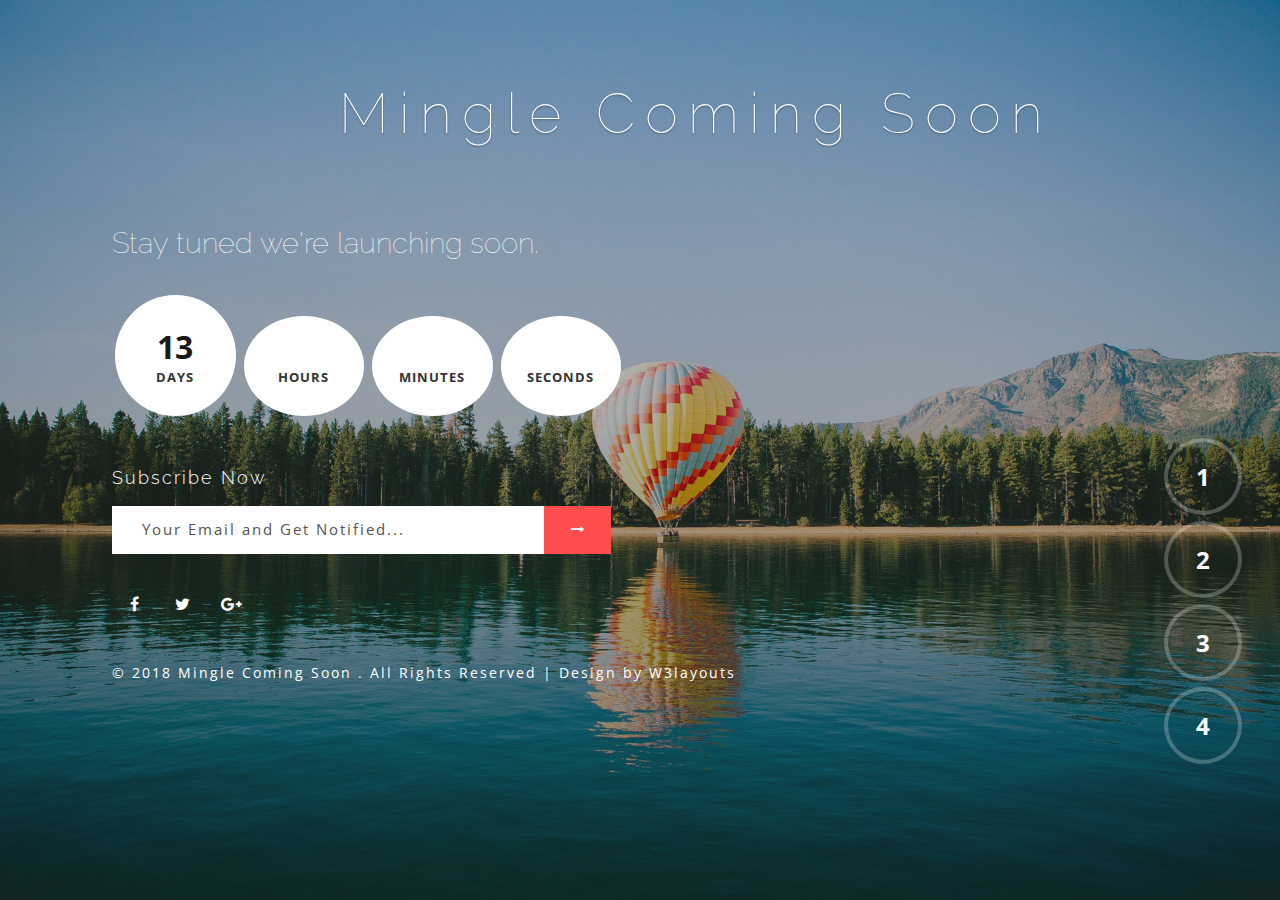
<file: CommingSoonTem/index3.html>
<!--
	Author: W3layouts
	Author URL: http://w3layouts.com
	License: Creative Commons Attribution 3.0 Unported
	License URL: http://creativecommons.org/licenses/by/3.0/
-->


<!DOCTYPE html>
<html lang="zxx">
<head>
		<title>Mingle Coming Soon Responsive Widget Template :: w3layouts</title>
		<meta name="viewport" content="width=device-width, initial-scale=1">
	 <meta charset="utf-8">
		<meta name="keywords" content="Mingle Coming Soon Responsive, Login form web template,Flat Pricing tables,Flat Drop downs Sign up Web Templates, 
		 Flat Web Templates, Login sign up Responsive web template, SmartPhone Compatible web template, free web designs for Nokia, Samsung, LG, SonyEricsson, Motorola web design">
		<script> addEventListener("load", function() { setTimeout(hideURLbar, 0); }, false); function hideURLbar(){ window.scrollTo(0,1); } </script>
		<!-- Custom Theme files -->
		<link href="css/style3.css" rel='stylesheet' type='text/css' />
		<link href="css/font-awesome.css" rel="stylesheet">

		<link href="//fonts.googleapis.com/css?family=Raleway:100,100i,200,200i,300,300i,400,400i,500,500i,600,600i,700,700i" rel="stylesheet">
		<link href="//fonts.googleapis.com/css?family=Open+Sans:300,300i,400,400i,600,600i,700" rel="stylesheet">

		
</head>

<body>
	<!--//header-->
	<section class="coming-soon">
			<h1 class="tittle-wthree-agileits">Mingle Coming Soon </h1>
			<div class="content-timer">
				<h2 class="tittle-wthree-agileits">Stay tuned we're launching soon. </h2>
					<div class="clock">
						<div class="column days">
							<div class="timer" id="days"></div>
							<div class="text">DAYS</div>
						</div>
						<div class="timer days"></div>
						<div class="column">
							<div class="timer" id="hours"></div>
							<div class="text">HOURS</div>
						</div>
						<div class="timer"></div>
						<div class="column">
							<div class="timer" id="minutes"></div>
							<div class="text">MINUTES</div>
						</div>
						<div class="timer"></div>
						<div class="column">
							<div class="timer" id="seconds"></div>
							<div class="text">SECONDS</div>
						</div>
						<div class="clear"> </div>
					</div>	 
				
	
				<!--newsletter-w3ls-agileinfo-->
			<div class="newsletter-w3ls-agileinfo">
				<h3>Subscribe Now</h3>
				<form action="#" method="post" class="newsletter-w3ls-agileinfo">
					<input class="email" type="email" placeholder="Your Email and Get Notified..." required="">
					<button class="submit" type="submit" value="submit">
                            <i class="fa fa-long-arrow-right"></i>
                        </button>
				</form>
				<ul class="social-icons">
						<li><a href="#" class="fa fa-facebook"></a></li>
						<li><a href="#" class="fa fa-twitter"></a></li>
						<li><a href="#" class="fa fa-google-plus"></a></li>
					</ul>
		

            </div>
			<!--//newsletter-w3ls-agileinfo-->
		</div>
				<!--copy-w3layouts-agileitsright-->
			<div class="copy-w3layouts-agileits">
						<p>© 2018 Mingle Coming Soon . All Rights Reserved  | Design by <a href="http://w3layouts.com/" target="_blank">W3layouts</a> </p>
					 </div>

					 <!--//copy-w3layouts-agileitsright-->
					 <div class="foot-sec-bootm">
							<ul>
								  <li><a href="index.html"> 1 </a></li>
								  <li><a href="index1.html">2 </a></li>
								  <li><a href="index2.html">3 </a></li>
								  <li><a href="index3.html">4 </a></li>				
							</ul>
						</div>
		 
	</section>
	<!--scripts--> 
	<script src="js/jquery-2.1.4.min.js"></script>
	<link rel="stylesheet" href="css/jquery.countdown.css" />
	<script src=" js/moment.js"></script>
	<script src=" js/moment-timezone-with-data.js"></script>
	<script src="js/timer.js"></script>
<!--//scripts--> 
</body>

</html>
</file>
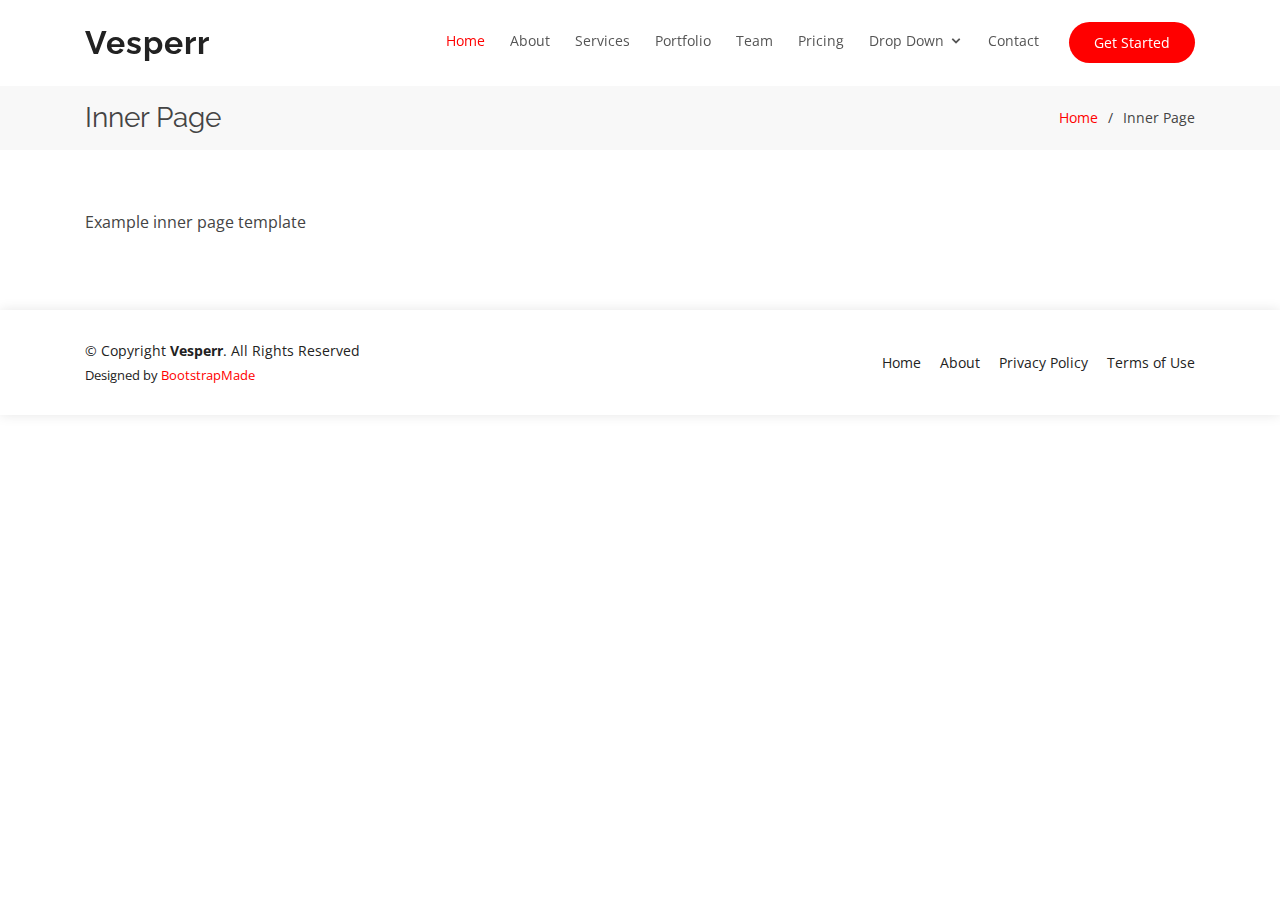
<file: CS/Template/inner-page.html>
<!DOCTYPE html>
<html lang="en">

<head>
  <meta charset="utf-8">
  <meta content="width=device-width, initial-scale=1.0" name="viewport">

  <title>Inner Page - Vesperr Bootstrap Template</title>
  <meta content="" name="description">
  <meta content="" name="keywords">

  <!-- Favicons -->
  <link href="assets/img/favicon.png" rel="icon">
  <link href="assets/img/apple-touch-icon.png" rel="apple-touch-icon">

  <!-- Google Fonts -->
  <link href="https://fonts.googleapis.com/css?family=Open+Sans:300,300i,400,400i,600,600i,700,700i|Raleway:300,300i,400,400i,500,500i,600,600i,700,700i|Poppins:300,300i,400,400i,500,500i,600,600i,700,700i" rel="stylesheet">

  <!-- Vendor CSS Files -->
  <link href="assets/vendor/bootstrap/css/bootstrap.min.css" rel="stylesheet">
  <link href="assets/vendor/icofont/icofont.min.css" rel="stylesheet">
  <link href="assets/vendor/remixicon/remixicon.css" rel="stylesheet">
  <link href="assets/vendor/boxicons/css/boxicons.min.css" rel="stylesheet">
  <link href="assets/vendor/owl.carousel/assets/owl.carousel.min.css" rel="stylesheet">
  <link href="assets/vendor/venobox/venobox.css" rel="stylesheet">
  <link href="assets/vendor/aos/aos.css" rel="stylesheet">

  <!-- Template Main CSS File -->
  <link href="assets/css/style.css" rel="stylesheet">

  <!-- =======================================================
  * Template Name: Vesperr - v2.3.1
  * Template URL: https://bootstrapmade.com/vesperr-free-bootstrap-template/
  * Author: BootstrapMade.com
  * License: https://bootstrapmade.com/license/
  ======================================================== -->
</head>

<body>

  <!-- ======= Header ======= -->
  <header id="header" class="fixed-top d-flex align-items-center">
    <div class="container d-flex align-items-center">

      <div class="logo mr-auto">
        <h1 class="text-light"><a href="index.html"><span>Vesperr</span></a></h1>
        <!-- Uncomment below if you prefer to use an image logo -->
        <!-- <a href="index.html"><img src="assets/img/logo.png" alt="" class="img-fluid"></a>-->
      </div>

      <nav class="nav-menu d-none d-lg-block">
        <ul>
          <li class="active"><a href="#index.html">Home</a></li>
          <li><a href="#about">About</a></li>
          <li><a href="#services">Services</a></li>
          <li><a href="#portfolio">Portfolio</a></li>
          <li><a href="#team">Team</a></li>
          <li><a href="#pricing">Pricing</a></li>
          <li class="drop-down"><a href="">Drop Down</a>
            <ul>
              <li><a href="#">Drop Down 1</a></li>
              <li class="drop-down"><a href="#">Drop Down 2</a>
                <ul>
                  <li><a href="#">Deep Drop Down 1</a></li>
                  <li><a href="#">Deep Drop Down 2</a></li>
                  <li><a href="#">Deep Drop Down 3</a></li>
                  <li><a href="#">Deep Drop Down 4</a></li>
                  <li><a href="#">Deep Drop Down 5</a></li>
                </ul>
              </li>
              <li><a href="#">Drop Down 3</a></li>
              <li><a href="#">Drop Down 4</a></li>
              <li><a href="#">Drop Down 5</a></li>
            </ul>
          </li>
          <li><a href="#contact">Contact</a></li>

          <li class="get-started"><a href="#about">Get Started</a></li>
        </ul>
      </nav><!-- .nav-menu -->

    </div>
  </header><!-- End Header -->

  <main id="main">

    <!-- ======= Breadcrumbs Section ======= -->
    <section class="breadcrumbs">
      <div class="container">

        <div class="d-flex justify-content-between align-items-center">
          <h2>Inner Page</h2>
          <ol>
            <li><a href="index.html">Home</a></li>
            <li>Inner Page</li>
          </ol>
        </div>

      </div>
    </section><!-- End Breadcrumbs Section -->

    <section class="inner-page">
      <div class="container">
        <p>
          Example inner page template
        </p>
      </div>
    </section>

  </main><!-- End #main -->

  <!-- ======= Footer ======= -->
  <footer id="footer">
    <div class="container">
      <div class="row d-flex align-items-center">
        <div class="col-lg-6 text-lg-left text-center">
          <div class="copyright">
            &copy; Copyright <strong>Vesperr</strong>. All Rights Reserved
          </div>
          <div class="credits">
            <!-- All the links in the footer should remain intact. -->
            <!-- You can delete the links only if you purchased the pro version. -->
            <!-- Licensing information: https://bootstrapmade.com/license/ -->
            <!-- Purchase the pro version with working PHP/AJAX contact form: https://bootstrapmade.com/vesperr-free-bootstrap-template/ -->
            Designed by <a href="https://bootstrapmade.com/">BootstrapMade</a>
          </div>
        </div>
        <div class="col-lg-6">
          <nav class="footer-links text-lg-right text-center pt-2 pt-lg-0">
            <a href="#intro" class="scrollto">Home</a>
            <a href="#about" class="scrollto">About</a>
            <a href="#">Privacy Policy</a>
            <a href="#">Terms of Use</a>
          </nav>
        </div>
      </div>
    </div>
  </footer><!-- End Footer -->

  <a href="#" class="back-to-top"><i class="icofont-simple-up"></i></a>

  <!-- Vendor JS Files -->
  <script src="assets/vendor/jquery/jquery.min.js"></script>
  <script src="assets/vendor/bootstrap/js/bootstrap.bundle.min.js"></script>
  <script src="assets/vendor/jquery.easing/jquery.easing.min.js"></script>
  <script src="assets/vendor/php-email-form/validate.js"></script>
  <script src="assets/vendor/waypoints/jquery.waypoints.min.js"></script>
  <script src="assets/vendor/counterup/counterup.min.js"></script>
  <script src="assets/vendor/owl.carousel/owl.carousel.min.js"></script>
  <script src="assets/vendor/isotope-layout/isotope.pkgd.min.js"></script>
  <script src="assets/vendor/venobox/venobox.min.js"></script>
  <script src="assets/vendor/aos/aos.js"></script>

  <!-- Template Main JS File -->
  <script src="assets/js/main.js"></script>

</body>

</html>
</file>
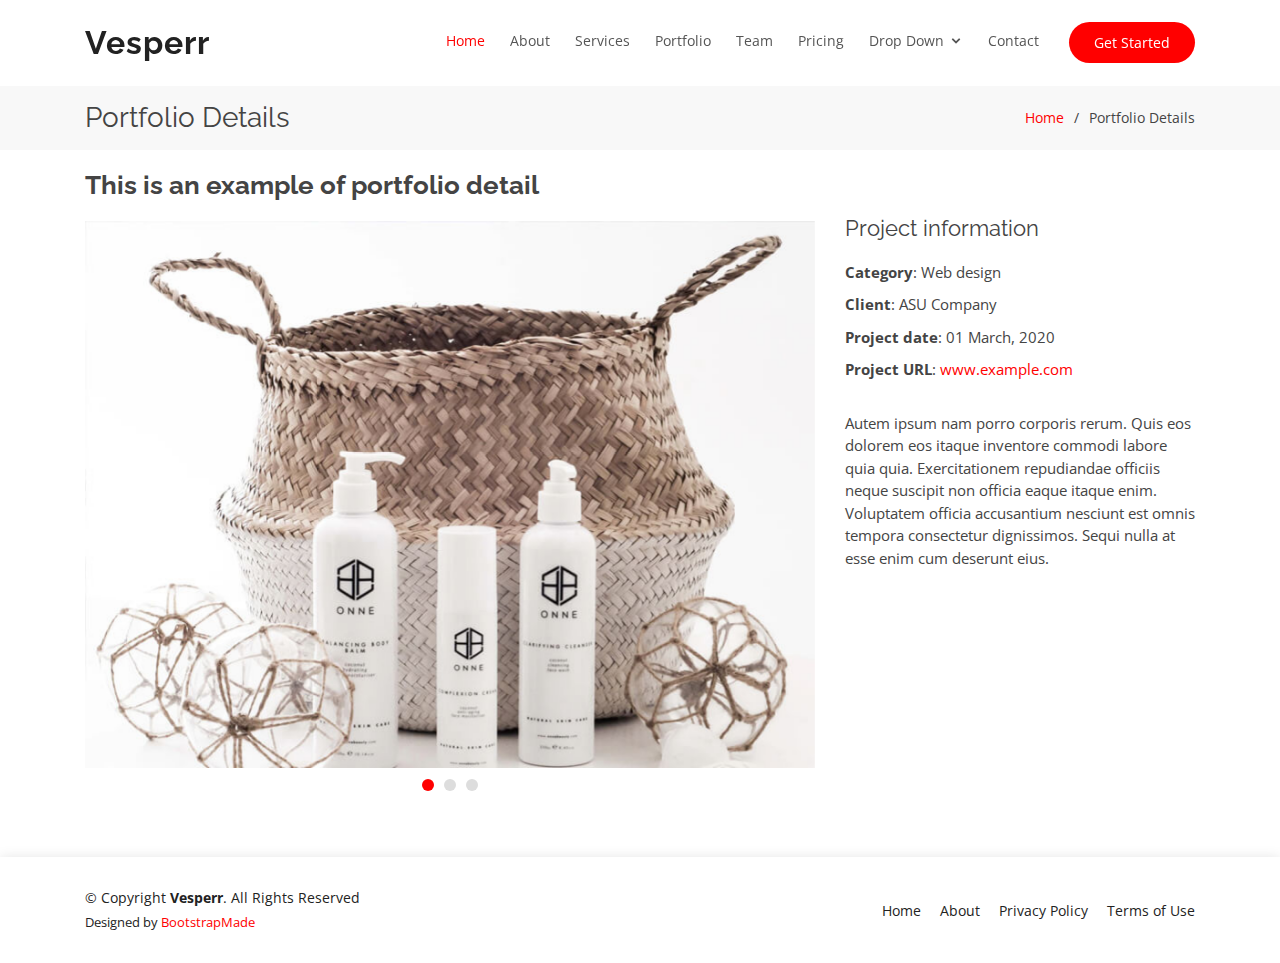
<file: CS/Template/portfolio-details.html>
<!DOCTYPE html>
<html lang="en">

<head>
  <meta charset="utf-8">
  <meta content="width=device-width, initial-scale=1.0" name="viewport">

  <title>Portfolio Details - Vesperr Bootstrap Template</title>
  <meta content="" name="description">
  <meta content="" name="keywords">

  <!-- Favicons -->
  <link href="assets/img/favicon.png" rel="icon">
  <link href="assets/img/apple-touch-icon.png" rel="apple-touch-icon">

  <!-- Google Fonts -->
  <link href="https://fonts.googleapis.com/css?family=Open+Sans:300,300i,400,400i,600,600i,700,700i|Raleway:300,300i,400,400i,500,500i,600,600i,700,700i|Poppins:300,300i,400,400i,500,500i,600,600i,700,700i" rel="stylesheet">

  <!-- Vendor CSS Files -->
  <link href="assets/vendor/bootstrap/css/bootstrap.min.css" rel="stylesheet">
  <link href="assets/vendor/icofont/icofont.min.css" rel="stylesheet">
  <link href="assets/vendor/remixicon/remixicon.css" rel="stylesheet">
  <link href="assets/vendor/boxicons/css/boxicons.min.css" rel="stylesheet">
  <link href="assets/vendor/owl.carousel/assets/owl.carousel.min.css" rel="stylesheet">
  <link href="assets/vendor/venobox/venobox.css" rel="stylesheet">
  <link href="assets/vendor/aos/aos.css" rel="stylesheet">

  <!-- Template Main CSS File -->
  <link href="assets/css/style.css" rel="stylesheet">

  <!-- =======================================================
  * Template Name: Vesperr - v2.3.1
  * Template URL: https://bootstrapmade.com/vesperr-free-bootstrap-template/
  * Author: BootstrapMade.com
  * License: https://bootstrapmade.com/license/
  ======================================================== -->
</head>

<body>

  <!-- ======= Header ======= -->
  <header id="header" class="fixed-top d-flex align-items-center">
    <div class="container d-flex align-items-center">

      <div class="logo mr-auto">
        <h1 class="text-light"><a href="index.html"><span>Vesperr</span></a></h1>
        <!-- Uncomment below if you prefer to use an image logo -->
        <!-- <a href="index.html"><img src="assets/img/logo.png" alt="" class="img-fluid"></a>-->
      </div>

      <nav class="nav-menu d-none d-lg-block">
        <ul>
          <li class="active"><a href="#index.html">Home</a></li>
          <li><a href="#about">About</a></li>
          <li><a href="#services">Services</a></li>
          <li><a href="#portfolio">Portfolio</a></li>
          <li><a href="#team">Team</a></li>
          <li><a href="#pricing">Pricing</a></li>
          <li class="drop-down"><a href="">Drop Down</a>
            <ul>
              <li><a href="#">Drop Down 1</a></li>
              <li class="drop-down"><a href="#">Drop Down 2</a>
                <ul>
                  <li><a href="#">Deep Drop Down 1</a></li>
                  <li><a href="#">Deep Drop Down 2</a></li>
                  <li><a href="#">Deep Drop Down 3</a></li>
                  <li><a href="#">Deep Drop Down 4</a></li>
                  <li><a href="#">Deep Drop Down 5</a></li>
                </ul>
              </li>
              <li><a href="#">Drop Down 3</a></li>
              <li><a href="#">Drop Down 4</a></li>
              <li><a href="#">Drop Down 5</a></li>
            </ul>
          </li>
          <li><a href="#contact">Contact</a></li>

          <li class="get-started"><a href="#about">Get Started</a></li>
        </ul>
      </nav><!-- .nav-menu -->

    </div>
  </header><!-- End Header -->

  <main id="main">

    <!-- ======= Breadcrumbs ======= -->
    <section id="breadcrumbs" class="breadcrumbs">
      <div class="container">

        <div class="d-flex justify-content-between align-items-center">
          <h2>Portfolio Details</h2>
          <ol>
            <li><a href="index.html">Home</a></li>
            <li>Portfolio Details</li>
          </ol>
        </div>

      </div>
    </section><!-- End Breadcrumbs -->

    <!-- ======= Portfolio Details Section ======= -->
    <section id="portfolio-details" class="portfolio-details">
      <div class="container">

        <div class="row">

          <div class="col-lg-8">
            <h2 class="portfolio-title">This is an example of portfolio detail</h2>
            <div class="owl-carousel portfolio-details-carousel">
              <img src="assets/img/portfolio/portfolio-1.jpg" class="img-fluid" alt="">
              <img src="assets/img/portfolio/portfolio-2.jpg" class="img-fluid" alt="">
              <img src="assets/img/portfolio/portfolio-3.jpg" class="img-fluid" alt="">
            </div>
          </div>

          <div class="col-lg-4 portfolio-info">
            <h3>Project information</h3>
            <ul>
              <li><strong>Category</strong>: Web design</li>
              <li><strong>Client</strong>: ASU Company</li>
              <li><strong>Project date</strong>: 01 March, 2020</li>
              <li><strong>Project URL</strong>: <a href="#">www.example.com</a></li>
            </ul>

            <p>
              Autem ipsum nam porro corporis rerum. Quis eos dolorem eos itaque inventore commodi labore quia quia. Exercitationem repudiandae officiis neque suscipit non officia eaque itaque enim. Voluptatem officia accusantium nesciunt est omnis tempora consectetur dignissimos. Sequi nulla at esse enim cum deserunt eius.
            </p>
          </div>

        </div>

      </div>
    </section><!-- End Portfolio Details Section -->

  </main><!-- End #main -->

  <!-- ======= Footer ======= -->
  <footer id="footer">
    <div class="container">
      <div class="row d-flex align-items-center">
        <div class="col-lg-6 text-lg-left text-center">
          <div class="copyright">
            &copy; Copyright <strong>Vesperr</strong>. All Rights Reserved
          </div>
          <div class="credits">
            <!-- All the links in the footer should remain intact. -->
            <!-- You can delete the links only if you purchased the pro version. -->
            <!-- Licensing information: https://bootstrapmade.com/license/ -->
            <!-- Purchase the pro version with working PHP/AJAX contact form: https://bootstrapmade.com/vesperr-free-bootstrap-template/ -->
            Designed by <a href="https://bootstrapmade.com/">BootstrapMade</a>
          </div>
        </div>
        <div class="col-lg-6">
          <nav class="footer-links text-lg-right text-center pt-2 pt-lg-0">
            <a href="#intro" class="scrollto">Home</a>
            <a href="#about" class="scrollto">About</a>
            <a href="#">Privacy Policy</a>
            <a href="#">Terms of Use</a>
          </nav>
        </div>
      </div>
    </div>
  </footer><!-- End Footer -->

  <a href="#" class="back-to-top"><i class="icofont-simple-up"></i></a>

  <!-- Vendor JS Files -->
  <script src="assets/vendor/jquery/jquery.min.js"></script>
  <script src="assets/vendor/bootstrap/js/bootstrap.bundle.min.js"></script>
  <script src="assets/vendor/jquery.easing/jquery.easing.min.js"></script>
  <script src="assets/vendor/php-email-form/validate.js"></script>
  <script src="assets/vendor/waypoints/jquery.waypoints.min.js"></script>
  <script src="assets/vendor/counterup/counterup.min.js"></script>
  <script src="assets/vendor/owl.carousel/owl.carousel.min.js"></script>
  <script src="assets/vendor/isotope-layout/isotope.pkgd.min.js"></script>
  <script src="assets/vendor/venobox/venobox.min.js"></script>
  <script src="assets/vendor/aos/aos.js"></script>

  <!-- Template Main JS File -->
  <script src="assets/js/main.js"></script>

</body>

</html>
</file>
<file: CS/Template/assets/vendor/venobox/venobox.css>
/* ------ venobox.css --------*/
.vbox-overlay *, .vbox-overlay *:before, .vbox-overlay *:after{
    -webkit-backface-visibility: hidden;
    -webkit-box-sizing:border-box;
    -moz-box-sizing:border-box;
    box-sizing:border-box;
}
.vbox-overlay * { 
    -webkit-backface-visibility: visible;
    backface-visibility: visible;
}
.vbox-overlay{
    display: -webkit-flex;
    display: flex;
    -webkit-flex-direction: column;
    flex-direction: column;
    -webkit-justify-content: center;
    justify-content: center;
    -webkit-align-items: center;
    align-items: center;
    position: fixed;
    left: 0;
    top: 0;
    bottom: 0;
    right: 0;
    z-index: 999999;
}

/* ----- navigation ----- */
.vbox-title{
    width: 100%;
    height: 40px;
    float: left;
    text-align: center;
    line-height: 28px;
    font-size: 12px;
    padding: 6px 50px;
    overflow: hidden;
    position: fixed;
    display: none;
    left: 0;
    z-index: 89;
}
.vbox-close{
    cursor: pointer;
    position: fixed;
    top: -1px;
    right: 0;
    width: 50px;
    height: 40px;
    padding: 6px;
    display: block;
    background-position:10px center;
    overflow: hidden;
    font-size: 24px;
    line-height: 1;
    text-align: center;
    z-index: 99;
}
.vbox-left{
    cursor: pointer;
    position: fixed;
    left: 0;
    height: 40px;
    overflow: hidden;
    line-height: 28px;
    font-size: 12px;
    z-index: 99;
    display: flex;
    align-items:center;
}
.vbox-num{
    display: inline-block;
    margin: 6px 0 6px 15px;
}
/* ----- Social share ----- */
.vbox-share{
    line-height: 28px;
    font-size: 12px;
    overflow: hidden;
    position: fixed;
    left: 0;
    z-index: 98;
    display: flex;
    align-items:center;
    justify-content: center;
    width: 100%;
    text-align: center;
}
.vbox-share svg{
    max-height: 28px;
    width: 28px;
    z-index: 10;
    margin-left: 12px;
    margin-top: 6px;
    margin-bottom: 6px;
    vertical-align: middle;
}


/* ----- navigation ARROWS ----- */
.vbox-next, .vbox-prev{
    position: fixed;
    top: 50%;
    margin-top: -15px;
    overflow: hidden;
    cursor: pointer;
    display: block;
    width: 45px;
    height: 45px;
    z-index: 99;
}
.vbox-next span, .vbox-prev span{
    position: relative;
    width: 20px;
    height: 20px;
    border: 2px solid transparent;
    border-top-color: #B6B6B6;
    border-right-color: #B6B6B6;
    text-indent: -100px;
    position: absolute;
    top: 8px;
    display: block;
}
.vbox-prev{
    left: 15px;
}
.vbox-next{
    right: 15px;
}
.vbox-prev span{
    left: 10px;
    -ms-transform: rotate(-135deg);
    -webkit-transform: rotate(-135deg);
    transform: rotate(-135deg);
}
.vbox-next span{
    -ms-transform: rotate(45deg);
    -webkit-transform: rotate(45deg);
    transform: rotate(45deg);
    right: 10px;
}
/* ------- inline window ------ */
.vbox-inline{
    width: 420px;
    height: 315px;
    height: 70vh;
    padding: 10px;
    background: #fff;
    margin: 0 auto;
    overflow: auto;
    text-align: left;
}
/* ------- Video & iFrames window ------ */
.venoframe{
    max-width: 100%;
    width: 100%;
    border: none;
    width: 100%;
    height: 260px;
    height: 70vh;
}
.venoframe.vbvid{
    height: 260px;
}
@media (min-width: 768px) {
    .venoframe, .vbox-inline{
        width: 90%;
        height: 360px;
        height: 70vh;
    }
    .venoframe.vbvid{
        width: 640px;
        height: 360px;
    }
}
@media (min-width: 992px) {
    .venoframe, .vbox-inline{
        max-width: 1200px;
        width: 80%;
        height: 540px;
        height: 70vh;
    }
    .venoframe.vbvid{
        width: 960px;
        height: 540px;
    }
}
/* 
Please do NOT edit this part! 
or at least read this note: http://i.imgur.com/7C0ws9e.gif
*/
.vbox-open{
    overflow: hidden;
}
.vbox-container{
    position: absolute;
    left: 0;
    right: 0;
    top: 0;
    bottom: 0;
    overflow-x: hidden;
    overflow-y: scroll;
    overflow-scrolling: touch;
    -webkit-overflow-scrolling: touch;
    z-index: 20;
    max-height: 100%;

}

.vbox-content{
    text-align: center;
    float: left;
    width: 100%;
    position: relative;
    overflow: hidden;
    padding: 20px 4%;
}
.vbox-container img{
    max-width: 100%;
    height: auto;
}
.vbox-figlio{
    box-shadow: 0 0 12px rgba(0,0,0,0.19), 0 6px 6px rgba(0,0,0,0.23);
    max-width: 100%;
    text-align: initial;
}
img.vbox-figlio{
    -webkit-user-select: none;
-khtml-user-select: none;
-moz-user-select: none;
-o-user-select: none;
user-select: none;
}
.vbox-content.swipe-left{
    margin-left: -200px !important;
}
.vbox-content.swipe-right{
    margin-left: 200px !important;
}
.vbox-animated{
    webkit-transition: margin 300ms ease-out;
    transition: margin 300ms ease-out;
}

/* ---------- preloader ----------
 * SPINKIT 
 * http://tobiasahlin.com/spinkit/
-------------------------------- */
.sk-double-bounce,.sk-rotating-plane{width:40px;height:40px;margin:40px auto}.sk-rotating-plane{background-color:#333;-webkit-animation:sk-rotatePlane 1.2s infinite ease-in-out;animation:sk-rotatePlane 1.2s infinite ease-in-out}@-webkit-keyframes sk-rotatePlane{0%{-webkit-transform:perspective(120px) rotateX(0) rotateY(0);transform:perspective(120px) rotateX(0) rotateY(0)}50%{-webkit-transform:perspective(120px) rotateX(-180.1deg) rotateY(0);transform:perspective(120px) rotateX(-180.1deg) rotateY(0)}100%{-webkit-transform:perspective(120px) rotateX(-180deg) rotateY(-179.9deg);transform:perspective(120px) rotateX(-180deg) rotateY(-179.9deg)}}@keyframes sk-rotatePlane{0%{-webkit-transform:perspective(120px) rotateX(0) rotateY(0);transform:perspective(120px) rotateX(0) rotateY(0)}50%{-webkit-transform:perspective(120px) rotateX(-180.1deg) rotateY(0);transform:perspective(120px) rotateX(-180.1deg) rotateY(0)}100%{-webkit-transform:perspective(120px) rotateX(-180deg) rotateY(-179.9deg);transform:perspective(120px) rotateX(-180deg) rotateY(-179.9deg)}}.sk-double-bounce{position:relative}.sk-double-bounce .sk-child{width:100%;height:100%;border-radius:50%;background-color:#333;opacity:.6;position:absolute;top:0;left:0;-webkit-animation:sk-doubleBounce 2s infinite ease-in-out;animation:sk-doubleBounce 2s infinite ease-in-out}.sk-chasing-dots .sk-child,.sk-spinner-pulse,.sk-three-bounce .sk-child{background-color:#333;border-radius:100%}.sk-double-bounce .sk-double-bounce2{-webkit-animation-delay:-1s;animation-delay:-1s}@-webkit-keyframes sk-doubleBounce{0%,100%{-webkit-transform:scale(0);transform:scale(0)}50%{-webkit-transform:scale(1);transform:scale(1)}}@keyframes sk-doubleBounce{0%,100%{-webkit-transform:scale(0);transform:scale(0)}50%{-webkit-transform:scale(1);transform:scale(1)}}.sk-wave{margin:40px auto;width:50px;height:40px;text-align:center;font-size:10px}.sk-wave .sk-rect{background-color:#333;height:100%;width:6px;display:inline-block;-webkit-animation:sk-waveStretchDelay 1.2s infinite ease-in-out;animation:sk-waveStretchDelay 1.2s infinite ease-in-out}.sk-wave .sk-rect1{-webkit-animation-delay:-1.2s;animation-delay:-1.2s}.sk-wave .sk-rect2{-webkit-animation-delay:-1.1s;animation-delay:-1.1s}.sk-wave .sk-rect3{-webkit-animation-delay:-1s;animation-delay:-1s}.sk-wave .sk-rect4{-webkit-animation-delay:-.9s;animation-delay:-.9s}.sk-wave .sk-rect5{-webkit-animation-delay:-.8s;animation-delay:-.8s}@-webkit-keyframes sk-waveStretchDelay{0%,100%,40%{-webkit-transform:scaleY(.4);transform:scaleY(.4)}20%{-webkit-transform:scaleY(1);transform:scaleY(1)}}@keyframes sk-waveStretchDelay{0%,100%,40%{-webkit-transform:scaleY(.4);transform:scaleY(.4)}20%{-webkit-transform:scaleY(1);transform:scaleY(1)}}.sk-wandering-cubes{margin:40px auto;width:40px;height:40px;position:relative}.sk-wandering-cubes .sk-cube{background-color:#333;width:10px;height:10px;position:absolute;top:0;left:0;-webkit-animation:sk-wanderingCube 1.8s ease-in-out -1.8s infinite both;animation:sk-wanderingCube 1.8s ease-in-out -1.8s infinite both}.sk-chasing-dots,.sk-spinner-pulse{width:40px;height:40px;margin:40px auto}.sk-wandering-cubes .sk-cube2{-webkit-animation-delay:-.9s;animation-delay:-.9s}@-webkit-keyframes sk-wanderingCube{0%{-webkit-transform:rotate(0);transform:rotate(0)}25%{-webkit-transform:translateX(30px) rotate(-90deg) scale(.5);transform:translateX(30px) rotate(-90deg) scale(.5)}50%{-webkit-transform:translateX(30px) translateY(30px) rotate(-179deg);transform:translateX(30px) translateY(30px) rotate(-179deg)}50.1%{-webkit-transform:translateX(30px) translateY(30px) rotate(-180deg);transform:translateX(30px) translateY(30px) rotate(-180deg)}75%{-webkit-transform:translateX(0) translateY(30px) rotate(-270deg) scale(.5);transform:translateX(0) translateY(30px) rotate(-270deg) scale(.5)}100%{-webkit-transform:rotate(-360deg);transform:rotate(-360deg)}}@keyframes sk-wanderingCube{0%{-webkit-transform:rotate(0);transform:rotate(0)}25%{-webkit-transform:translateX(30px) rotate(-90deg) scale(.5);transform:translateX(30px) rotate(-90deg) scale(.5)}50%{-webkit-transform:translateX(30px) translateY(30px) rotate(-179deg);transform:translateX(30px) translateY(30px) rotate(-179deg)}50.1%{-webkit-transform:translateX(30px) translateY(30px) rotate(-180deg);transform:translateX(30px) translateY(30px) rotate(-180deg)}75%{-webkit-transform:translateX(0) translateY(30px) rotate(-270deg) scale(.5);transform:translateX(0) translateY(30px) rotate(-270deg) scale(.5)}100%{-webkit-transform:rotate(-360deg);transform:rotate(-360deg)}}.sk-spinner-pulse{-webkit-animation:sk-pulseScaleOut 1s infinite ease-in-out;animation:sk-pulseScaleOut 1s infinite ease-in-out}@-webkit-keyframes sk-pulseScaleOut{0%{-webkit-transform:scale(0);transform:scale(0)}100%{-webkit-transform:scale(1);transform:scale(1);opacity:0}}@keyframes sk-pulseScaleOut{0%{-webkit-transform:scale(0);transform:scale(0)}100%{-webkit-transform:scale(1);transform:scale(1);opacity:0}}.sk-chasing-dots{position:relative;text-align:center;-webkit-animation:sk-chasingDotsRotate 2s infinite linear;animation:sk-chasingDotsRotate 2s infinite linear}.sk-chasing-dots .sk-child{width:60%;height:60%;display:inline-block;position:absolute;top:0;-webkit-animation:sk-chasingDotsBounce 2s infinite ease-in-out;animation:sk-chasingDotsBounce 2s infinite ease-in-out}.sk-chasing-dots .sk-dot2{top:auto;bottom:0;-webkit-animation-delay:-1s;animation-delay:-1s}@-webkit-keyframes sk-chasingDotsRotate{100%{-webkit-transform:rotate(360deg);transform:rotate(360deg)}}@keyframes sk-chasingDotsRotate{100%{-webkit-transform:rotate(360deg);transform:rotate(360deg)}}@-webkit-keyframes sk-chasingDotsBounce{0%,100%{-webkit-transform:scale(0);transform:scale(0)}50%{-webkit-transform:scale(1);transform:scale(1)}}@keyframes sk-chasingDotsBounce{0%,100%{-webkit-transform:scale(0);transform:scale(0)}50%{-webkit-transform:scale(1);transform:scale(1)}}.sk-three-bounce{margin:40px auto;width:80px;text-align:center}.sk-three-bounce .sk-child{width:20px;height:20px;display:inline-block;-webkit-animation:sk-three-bounce 1.4s ease-in-out 0s infinite both;animation:sk-three-bounce 1.4s ease-in-out 0s infinite both}.sk-circle .sk-child:before,.sk-fading-circle .sk-circle:before{display:block;border-radius:100%;content:'';background-color:#333}.sk-three-bounce .sk-bounce1{-webkit-animation-delay:-.32s;animation-delay:-.32s}.sk-three-bounce .sk-bounce2{-webkit-animation-delay:-.16s;animation-delay:-.16s}@-webkit-keyframes sk-three-bounce{0%,100%,80%{-webkit-transform:scale(0);transform:scale(0)}40%{-webkit-transform:scale(1);transform:scale(1)}}@keyframes sk-three-bounce{0%,100%,80%{-webkit-transform:scale(0);transform:scale(0)}40%{-webkit-transform:scale(1);transform:scale(1)}}.sk-circle{margin:40px auto;width:40px;height:40px;position:relative}.sk-circle .sk-child{width:100%;height:100%;position:absolute;left:0;top:0}.sk-circle .sk-child:before{margin:0 auto;width:15%;height:15%;-webkit-animation:sk-circleBounceDelay 1.2s infinite ease-in-out both;animation:sk-circleBounceDelay 1.2s infinite ease-in-out both}.sk-circle .sk-circle2{-webkit-transform:rotate(30deg);-ms-transform:rotate(30deg);transform:rotate(30deg)}.sk-circle .sk-circle3{-webkit-transform:rotate(60deg);-ms-transform:rotate(60deg);transform:rotate(60deg)}.sk-circle .sk-circle4{-webkit-transform:rotate(90deg);-ms-transform:rotate(90deg);transform:rotate(90deg)}.sk-circle .sk-circle5{-webkit-transform:rotate(120deg);-ms-transform:rotate(120deg);transform:rotate(120deg)}.sk-circle .sk-circle6{-webkit-transform:rotate(150deg);-ms-transform:rotate(150deg);transform:rotate(150deg)}.sk-circle .sk-circle7{-webkit-transform:rotate(180deg);-ms-transform:rotate(180deg);transform:rotate(180deg)}.sk-circle .sk-circle8{-webkit-transform:rotate(210deg);-ms-transform:rotate(210deg);transform:rotate(210deg)}.sk-circle .sk-circle9{-webkit-transform:rotate(240deg);-ms-transform:rotate(240deg);transform:rotate(240deg)}.sk-circle .sk-circle10{-webkit-transform:rotate(270deg);-ms-transform:rotate(270deg);transform:rotate(270deg)}.sk-circle .sk-circle11{-webkit-transform:rotate(300deg);-ms-transform:rotate(300deg);transform:rotate(300deg)}.sk-circle .sk-circle12{-webkit-transform:rotate(330deg);-ms-transform:rotate(330deg);transform:rotate(330deg)}.sk-circle .sk-circle2:before{-webkit-animation-delay:-1.1s;animation-delay:-1.1s}.sk-circle .sk-circle3:before{-webkit-animation-delay:-1s;animation-delay:-1s}.sk-circle .sk-circle4:before{-webkit-animation-delay:-.9s;animation-delay:-.9s}.sk-circle .sk-circle5:before{-webkit-animation-delay:-.8s;animation-delay:-.8s}.sk-circle .sk-circle6:before{-webkit-animation-delay:-.7s;animation-delay:-.7s}.sk-circle .sk-circle7:before{-webkit-animation-delay:-.6s;animation-delay:-.6s}.sk-circle .sk-circle8:before{-webkit-animation-delay:-.5s;animation-delay:-.5s}.sk-circle .sk-circle9:before{-webkit-animation-delay:-.4s;animation-delay:-.4s}.sk-circle .sk-circle10:before{-webkit-animation-delay:-.3s;animation-delay:-.3s}.sk-circle .sk-circle11:before{-webkit-animation-delay:-.2s;animation-delay:-.2s}.sk-circle .sk-circle12:before{-webkit-animation-delay:-.1s;animation-delay:-.1s}@-webkit-keyframes sk-circleBounceDelay{0%,100%,80%{-webkit-transform:scale(0);transform:scale(0)}40%{-webkit-transform:scale(1);transform:scale(1)}}@keyframes sk-circleBounceDelay{0%,100%,80%{-webkit-transform:scale(0);transform:scale(0)}40%{-webkit-transform:scale(1);transform:scale(1)}}.sk-cube-grid{width:40px;height:40px;margin:40px auto}.sk-cube-grid .sk-cube{width:33.33%;height:33.33%;background-color:#333;float:left;-webkit-animation:sk-cubeGridScaleDelay 1.3s infinite ease-in-out;animation:sk-cubeGridScaleDelay 1.3s infinite ease-in-out}.sk-cube-grid .sk-cube1{-webkit-animation-delay:.2s;animation-delay:.2s}.sk-cube-grid .sk-cube2{-webkit-animation-delay:.3s;animation-delay:.3s}.sk-cube-grid .sk-cube3{-webkit-animation-delay:.4s;animation-delay:.4s}.sk-cube-grid .sk-cube4{-webkit-animation-delay:.1s;animation-delay:.1s}.sk-cube-grid .sk-cube5{-webkit-animation-delay:.2s;animation-delay:.2s}.sk-cube-grid .sk-cube6{-webkit-animation-delay:.3s;animation-delay:.3s}.sk-cube-grid .sk-cube7{-webkit-animation-delay:0ms;animation-delay:0ms}.sk-cube-grid .sk-cube8{-webkit-animation-delay:.1s;animation-delay:.1s}.sk-cube-grid .sk-cube9{-webkit-animation-delay:.2s;animation-delay:.2s}@-webkit-keyframes sk-cubeGridScaleDelay{0%,100%,70%{-webkit-transform:scale3D(1,1,1);transform:scale3D(1,1,1)}35%{-webkit-transform:scale3D(0,0,1);transform:scale3D(0,0,1)}}@keyframes sk-cubeGridScaleDelay{0%,100%,70%{-webkit-transform:scale3D(1,1,1);transform:scale3D(1,1,1)}35%{-webkit-transform:scale3D(0,0,1);transform:scale3D(0,0,1)}}.sk-fading-circle{margin:40px auto;width:40px;height:40px;position:relative}.sk-fading-circle .sk-circle{width:100%;height:100%;position:absolute;left:0;top:0}.sk-fading-circle .sk-circle:before{margin:0 auto;width:15%;height:15%;-webkit-animation:sk-circleFadeDelay 1.2s infinite ease-in-out both;animation:sk-circleFadeDelay 1.2s infinite ease-in-out both}.sk-fading-circle .sk-circle2{-webkit-transform:rotate(30deg);-ms-transform:rotate(30deg);transform:rotate(30deg)}.sk-fading-circle .sk-circle3{-webkit-transform:rotate(60deg);-ms-transform:rotate(60deg);transform:rotate(60deg)}.sk-fading-circle .sk-circle4{-webkit-transform:rotate(90deg);-ms-transform:rotate(90deg);transform:rotate(90deg)}.sk-fading-circle .sk-circle5{-webkit-transform:rotate(120deg);-ms-transform:rotate(120deg);transform:rotate(120deg)}.sk-fading-circle .sk-circle6{-webkit-transform:rotate(150deg);-ms-transform:rotate(150deg);transform:rotate(150deg)}.sk-fading-circle .sk-circle7{-webkit-transform:rotate(180deg);-ms-transform:rotate(180deg);transform:rotate(180deg)}.sk-fading-circle .sk-circle8{-webkit-transform:rotate(210deg);-ms-transform:rotate(210deg);transform:rotate(210deg)}.sk-fading-circle .sk-circle9{-webkit-transform:rotate(240deg);-ms-transform:rotate(240deg);transform:rotate(240deg)}.sk-fading-circle .sk-circle10{-webkit-transform:rotate(270deg);-ms-transform:rotate(270deg);transform:rotate(270deg)}.sk-fading-circle .sk-circle11{-webkit-transform:rotate(300deg);-ms-transform:rotate(300deg);transform:rotate(300deg)}.sk-fading-circle .sk-circle12{-webkit-transform:rotate(330deg);-ms-transform:rotate(330deg);transform:rotate(330deg)}.sk-fading-circle .sk-circle2:before{-webkit-animation-delay:-1.1s;animation-delay:-1.1s}.sk-fading-circle .sk-circle3:before{-webkit-animation-delay:-1s;animation-delay:-1s}.sk-fading-circle .sk-circle4:before{-webkit-animation-delay:-.9s;animation-delay:-.9s}.sk-fading-circle .sk-circle5:before{-webkit-animation-delay:-.8s;animation-delay:-.8s}.sk-fading-circle .sk-circle6:before{-webkit-animation-delay:-.7s;animation-delay:-.7s}.sk-fading-circle .sk-circle7:before{-webkit-animation-delay:-.6s;animation-delay:-.6s}.sk-fading-circle .sk-circle8:before{-webkit-animation-delay:-.5s;animation-delay:-.5s}.sk-fading-circle .sk-circle9:before{-webkit-animation-delay:-.4s;animation-delay:-.4s}.sk-fading-circle .sk-circle10:before{-webkit-animation-delay:-.3s;animation-delay:-.3s}.sk-fading-circle .sk-circle11:before{-webkit-animation-delay:-.2s;animation-delay:-.2s}.sk-fading-circle .sk-circle12:before{-webkit-animation-delay:-.1s;animation-delay:-.1s}@-webkit-keyframes sk-circleFadeDelay{0%,100%,39%{opacity:0}40%{opacity:1}}@keyframes sk-circleFadeDelay{0%,100%,39%{opacity:0}40%{opacity:1}}.sk-folding-cube{margin:40px auto;width:40px;height:40px;position:relative;-webkit-transform:rotateZ(45deg);transform:rotateZ(45deg)}.sk-folding-cube .sk-cube{float:left;width:50%;height:50%;position:relative;-webkit-transform:scale(1.1);-ms-transform:scale(1.1);transform:scale(1.1)}.sk-folding-cube .sk-cube:before{content:'';position:absolute;top:0;left:0;width:100%;height:100%;background-color:#333;-webkit-animation:sk-foldCubeAngle 2.4s infinite linear both;animation:sk-foldCubeAngle 2.4s infinite linear both;-webkit-transform-origin:100% 100%;-ms-transform-origin:100% 100%;transform-origin:100% 100%}.sk-folding-cube .sk-cube2{-webkit-transform:scale(1.1) rotateZ(90deg);transform:scale(1.1) rotateZ(90deg)}.sk-folding-cube .sk-cube3{-webkit-transform:scale(1.1) rotateZ(180deg);transform:scale(1.1) rotateZ(180deg)}.sk-folding-cube .sk-cube4{-webkit-transform:scale(1.1) rotateZ(270deg);transform:scale(1.1) rotateZ(270deg)}.sk-folding-cube .sk-cube2:before{-webkit-animation-delay:.3s;animation-delay:.3s}.sk-folding-cube .sk-cube3:before{-webkit-animation-delay:.6s;animation-delay:.6s}.sk-folding-cube .sk-cube4:before{-webkit-animation-delay:.9s;animation-delay:.9s}@-webkit-keyframes sk-foldCubeAngle{0%,10%{-webkit-transform:perspective(140px) rotateX(-180deg);transform:perspective(140px) rotateX(-180deg);opacity:0}25%,75%{-webkit-transform:perspective(140px) rotateX(0);transform:perspective(140px) rotateX(0);opacity:1}100%,90%{-webkit-transform:perspective(140px) rotateY(180deg);transform:perspective(140px) rotateY(180deg);opacity:0}}@keyframes sk-foldCubeAngle{0%,10%{-webkit-transform:perspective(140px) rotateX(-180deg);transform:perspective(140px) rotateX(-180deg);opacity:0}25%,75%{-webkit-transform:perspective(140px) rotateX(0);transform:perspective(140px) rotateX(0);opacity:1}100%,90%{-webkit-transform:perspective(140px) rotateY(180deg);transform:perspective(140px) rotateY(180deg);opacity:0}}
</file>
<file: AdminSide/AdminSideTemplate/app-assets/fonts/icomoon.css>
/*
* Used base64 fonts to fix firefox cross-domain issue
*/
@font-face {
    font-family: 'icomoon';
    src:  url('icomoon/icomoon.eot?1ki0q8');
    src:  url('icomoon/icomoon.eot?1ki0q8#iefix') format('embedded-opentype'),
      url('icomoon/icomoon.ttf?1ki0q8') format('truetype'),
      url('icomoon/icomoon.woff?1ki0q8') format('woff'),
      url('icomoon/icomoon.svg?1ki0q8#icomoon') format('svg');
    font-weight: normal;
    font-style: normal;

}

[class^="icon-"], [class*=" icon-"] {
  /* use !important to prevent issues with browser extensions that change fonts */
  font-family: 'icomoon' !important;
  speak: none;
  font-style: normal;
  font-weight: normal;
  font-variant: normal;
  text-transform: none;
  line-height: 1;

  /* Better Font Rendering =========== */
  -webkit-font-smoothing: antialiased;
  -moz-osx-font-smoothing: grayscale;
}

.icon-add_to_queue:before {
  content: "\e05c";
}
.icon-flight:before {
  content: "\e539";
}
.icon-airplanemode_inactive:before {
  content: "\e194";
}
.icon-bubble_chart:before {
  content: "\e6dd";
}
.icon-camera9:before {
  content: "\e3af";
}
.icon-cast:before {
  content: "\e307";
}
.icon-chat_bubble_outline:before {
  content: "\e0cb";
}
.icon-clear_all:before {
  content: "\e0b8";
}
.icon-crop4:before {
  content: "\e3be";
}
.icon-dashboard2:before {
  content: "\e871";
}
.icon-filter_list:before {
  content: "\e152";
}
.icon-fingerprint:before {
  content: "\ef98";
}
.icon-format_paint:before {
  content: "\e243";
}
.icon-grain:before {
  content: "\e3ea";
}
.icon-graphic_eq:before {
  content: "\e1b8";
}
.icon-line_style:before {
  content: "\ef99";
}
.icon-more_horiz:before {
  content: "\e5d3";
}
.icon-more_vert:before {
  content: "\e5d4";
}
.icon-network_cell:before {
  content: "\e1b9";
}
.icon-opacity:before {
  content: "\ef9a";
}
.icon-panorama_horizontal:before {
  content: "\e40d";
}
.icon-panorama_vertical:before {
  content: "\e40e";
}
.icon-panorama_wide_angle:before {
  content: "\e40f";
}
.icon-perm_data_setting:before {
  content: "\e8a4";
}
.icon-pie_chart:before {
  content: "\e6c4";
}
.icon-security:before {
  content: "\e32a";
}
.icon-smoke_free:before {
  content: "\ef9b";
}
.icon-smoking_rooms:before {
  content: "\ef9c";
}
.icon-texture:before {
  content: "\e421";
}
.icon-timeline:before {
  content: "\ef9d";
}
.icon-trending_down:before {
  content: "\e8e3";
}
.icon-trending_up:before {
  content: "\e8e5";
}
.icon-tune:before {
  content: "\e429";
}
.icon-vertical_align_bottom:before {
  content: "\e258";
}
.icon-watch2:before {
  content: "\e334";
}
.icon-weekend:before {
  content: "\e16b";
}
.icon-whatshot:before {
  content: "\e80e";
}
.icon-wifi3:before {
  content: "\e63e";
}
.icon-eye6:before {
  content: "\e000";
}
.icon-paper-clip:before {
  content: "\e001";
}
.icon-mail6:before {
  content: "\e002";
}
.icon-toggle2:before {
  content: "\e003";
}
.icon-layout:before {
  content: "\e004";
}
.icon-link4:before {
  content: "\e005";
}
.icon-bell4:before {
  content: "\e006";
}
.icon-lock4:before {
  content: "\e007";
}
.icon-unlock2:before {
  content: "\e008";
}
.icon-ribbon:before {
  content: "\e009";
}
.icon-image4:before {
  content: "\e010";
}
.icon-signal2:before {
  content: "\e011";
}
.icon-target2:before {
  content: "\e012";
}
.icon-clipboard4:before {
  content: "\e013";
}
.icon-clock5:before {
  content: "\e014";
}
.icon-watch:before {
  content: "\e015";
}
.icon-air-play:before {
  content: "\e016";
}
.icon-camera8:before {
  content: "\e017";
}
.icon-video2:before {
  content: "\e018";
}
.icon-disc2:before {
  content: "\e019";
}
.icon-printer4:before {
  content: "\e020";
}
.icon-monitor3:before {
  content: "\e021";
}
.icon-server2:before {
  content: "\e022";
}
.icon-cog3:before {
  content: "\e023";
}
.icon-heart6:before {
  content: "\e024";
}
.icon-paragraph2:before {
  content: "\e025";
}
.icon-align-justify2:before {
  content: "\e026";
}
.icon-align-left2:before {
  content: "\e027";
}
.icon-align-center2:before {
  content: "\e028";
}
.icon-align-right2:before {
  content: "\e029";
}
.icon-book3:before {
  content: "\e030";
}
.icon-layers:before {
  content: "\e031";
}
.icon-stack3:before {
  content: "\e032";
}
.icon-stack-2:before {
  content: "\e033";
}
.icon-paper:before {
  content: "\e034";
}
.icon-paper-stack:before {
  content: "\e035";
}
.icon-search7:before {
  content: "\e036";
}
.icon-zoom-in2:before {
  content: "\e037";
}
.icon-zoom-out2:before {
  content: "\e038";
}
.icon-reply4:before {
  content: "\e039";
}
.icon-circle-plus:before {
  content: "\e040";
}
.icon-circle-minus:before {
  content: "\e041";
}
.icon-circle-check:before {
  content: "\e042";
}
.icon-circle-cross:before {
  content: "\e043";
}
.icon-square-plus:before {
  content: "\e044";
}
.icon-square-minus:before {
  content: "\e045";
}
.icon-square-check:before {
  content: "\e046";
}
.icon-square-cross:before {
  content: "\e047";
}
.icon-microphone2:before {
  content: "\e048";
}
.icon-record2:before {
  content: "\e049";
}
.icon-skip-back:before {
  content: "\e050";
}
.icon-rewind:before {
  content: "\e051";
}
.icon-play5:before {
  content: "\e052";
}
.icon-pause4:before {
  content: "\e053";
}
.icon-stop4:before {
  content: "\e054";
}
.icon-fast-forward2:before {
  content: "\e055";
}
.icon-skip-forward2:before {
  content: "\e056";
}
.icon-shuffle3:before {
  content: "\e057";
}
.icon-repeat2:before {
  content: "\e058";
}
.icon-folder4:before {
  content: "\e059";
}
.icon-umbrella3:before {
  content: "\e060";
}
.icon-moon3:before {
  content: "\e061";
}
.icon-thermometer3:before {
  content: "\e062";
}
.icon-drop:before {
  content: "\e063";
}
.icon-sun5:before {
  content: "\e064";
}
.icon-cloud10:before {
  content: "\e065";
}
.icon-cloud-upload3:before {
  content: "\e066";
}
.icon-cloud-download3:before {
  content: "\e067";
}
.icon-upload5:before {
  content: "\e068";
}
.icon-download5:before {
  content: "\e069";
}
.icon-location4:before {
  content: "\e070";
}
.icon-location-2:before {
  content: "\e071";
}
.icon-map6:before {
  content: "\e072";
}
.icon-battery:before {
  content: "\e073";
}
.icon-head:before {
  content: "\e074";
}
.icon-briefcase4:before {
  content: "\e075";
}
.icon-speech-bubble:before {
  content: "\e076";
}
.icon-anchor2:before {
  content: "\e077";
}
.icon-globe2:before {
  content: "\e078";
}
.icon-box:before {
  content: "\e079";
}
.icon-reload:before {
  content: "\e080";
}
.icon-share4:before {
  content: "\e081";
}
.icon-marquee:before {
  content: "\e082";
}
.icon-marquee-plus:before {
  content: "\e083";
}
.icon-marquee-minus:before {
  content: "\e084";
}
.icon-tag3:before {
  content: "\e085";
}
.icon-power3:before {
  content: "\e086";
}
.icon-command2:before {
  content: "\e087";
}
.icon-alt:before {
  content: "\e088";
}
.icon-esc:before {
  content: "\e089";
}
.icon-bar-graph:before {
  content: "\e090";
}
.icon-bar-graph-2:before {
  content: "\e091";
}
.icon-pie-graph2:before {
  content: "\e092";
}
.icon-star6:before {
  content: "\e093";
}
.icon-arrow-left4:before {
  content: "\e094";
}
.icon-arrow-right4:before {
  content: "\e095";
}
.icon-arrow-up4:before {
  content: "\e096";
}
.icon-arrow-down4:before {
  content: "\e097";
}
.icon-volume:before {
  content: "\e098";
}
.icon-mute:before {
  content: "\e099";
}
.icon-content-right:before {
  content: "\e100";
}
.icon-content-left:before {
  content: "\e101";
}
.icon-grid2:before {
  content: "\e102";
}
.icon-grid-2:before {
  content: "\e103";
}
.icon-columns2:before {
  content: "\e104";
}
.icon-loader:before {
  content: "\e105";
}
.icon-bag3:before {
  content: "\e106";
}
.icon-ban2:before {
  content: "\e107";
}
.icon-flag4:before {
  content: "\e108";
}
.icon-trash4:before {
  content: "\e109";
}
.icon-expand2:before {
  content: "\e110";
}
.icon-contract:before {
  content: "\e111";
}
.icon-maximize:before {
  content: "\e112";
}
.icon-minimize:before {
  content: "\e113";
}
.icon-plus4:before {
  content: "\e114";
}
.icon-minus4:before {
  content: "\e115";
}
.icon-check2:before {
  content: "\e116";
}
.icon-cross2:before {
  content: "\e117";
}
.icon-move:before {
  content: "\e118";
}
.icon-delete:before {
  content: "\e119";
}
.icon-menu5:before {
  content: "\e120";
}
.icon-archive3:before {
  content: "\e121";
}
.icon-inbox2:before {
  content: "\e122";
}
.icon-outbox:before {
  content: "\e123";
}
.icon-file2:before {
  content: "\e124";
}
.icon-file-add:before {
  content: "\e125";
}
.icon-file-subtract:before {
  content: "\e126";
}
.icon-help2:before {
  content: "\e127";
}
.icon-open:before {
  content: "\e128";
}
.icon-ellipsis:before {
  content: "\e129";
}
.icon-alert:before {
  content: "\e900";
}
.icon-alert-circled:before {
  content: "\e901";
}
.icon-android-add:before {
  content: "\e902";
}
.icon-android-add-circle:before {
  content: "\e903";
}
.icon-android-alarm-clock:before {
  content: "\e904";
}
.icon-android-alert:before {
  content: "\e905";
}
.icon-android-apps:before {
  content: "\e906";
}
.icon-android-archive:before {
  content: "\e907";
}
.icon-android-arrow-back:before {
  content: "\e908";
}
.icon-android-arrow-down:before {
  content: "\e909";
}
.icon-android-arrow-dropdown:before {
  content: "\e90a";
}
.icon-android-arrow-dropdown-circle:before {
  content: "\e90b";
}
.icon-android-arrow-dropleft:before {
  content: "\e90c";
}
.icon-android-arrow-dropleft-circle:before {
  content: "\e90d";
}
.icon-android-arrow-dropright:before {
  content: "\e90e";
}
.icon-android-arrow-dropright-circle:before {
  content: "\e90f";
}
.icon-android-arrow-dropup:before {
  content: "\e910";
}
.icon-android-arrow-dropup-circle:before {
  content: "\e911";
}
.icon-android-arrow-forward:before {
  content: "\e912";
}
.icon-android-arrow-up:before {
  content: "\e913";
}
.icon-android-attach:before {
  content: "\e914";
}
.icon-android-bar:before {
  content: "\e915";
}
.icon-android-bicycle:before {
  content: "\e916";
}
.icon-android-boat:before {
  content: "\e917";
}
.icon-android-bookmark:before {
  content: "\e918";
}
.icon-android-bulb:before {
  content: "\e919";
}
.icon-android-bus:before {
  content: "\e91a";
}
.icon-android-calendar:before {
  content: "\e91b";
}
.icon-android-call:before {
  content: "\e91c";
}
.icon-android-camera:before {
  content: "\e91d";
}
.icon-android-cancel:before {
  content: "\e91e";
}
.icon-android-car:before {
  content: "\e91f";
}
.icon-android-cart:before {
  content: "\e920";
}
.icon-android-chat:before {
  content: "\e921";
}
.icon-android-checkbox:before {
  content: "\e922";
}
.icon-android-checkbox-blank:before {
  content: "\e923";
}
.icon-android-checkbox-outline:before {
  content: "\e924";
}
.icon-android-checkbox-outline-blank:before {
  content: "\e925";
}
.icon-android-checkmark-circle:before {
  content: "\e926";
}
.icon-android-clipboard:before {
  content: "\e927";
}
.icon-android-close:before {
  content: "\e928";
}
.icon-android-cloud:before {
  content: "\e929";
}
.icon-android-cloud-circle:before {
  content: "\e92a";
}
.icon-android-cloud-done:before {
  content: "\e92b";
}
.icon-android-cloud-outline:before {
  content: "\e92c";
}
.icon-android-color-palette:before {
  content: "\e92d";
}
.icon-android-compass:before {
  content: "\e92e";
}
.icon-android-contact:before {
  content: "\e92f";
}
.icon-android-contacts:before {
  content: "\e930";
}
.icon-android-contract:before {
  content: "\e931";
}
.icon-android-create:before {
  content: "\e932";
}
.icon-android-delete:before {
  content: "\e933";
}
.icon-android-desktop:before {
  content: "\e934";
}
.icon-android-document:before {
  content: "\e935";
}
.icon-android-done:before {
  content: "\e936";
}
.icon-android-done-all:before {
  content: "\e937";
}
.icon-android-download:before {
  content: "\e938";
}
.icon-android-drafts:before {
  content: "\e939";
}
.icon-android-exit:before {
  content: "\e93a";
}
.icon-android-expand:before {
  content: "\e93b";
}
.icon-android-favorite:before {
  content: "\e93c";
}
.icon-android-favorite-outline:before {
  content: "\e93d";
}
.icon-android-film:before {
  content: "\e93e";
}
.icon-android-folder:before {
  content: "\e93f";
}
.icon-android-folder-open:before {
  content: "\e940";
}
.icon-android-funnel:before {
  content: "\e941";
}
.icon-android-globe:before {
  content: "\e942";
}
.icon-android-hand:before {
  content: "\e943";
}
.icon-android-hangout:before {
  content: "\e944";
}
.icon-android-happy:before {
  content: "\e945";
}
.icon-android-home:before {
  content: "\e946";
}
.icon-android-image:before {
  content: "\e947";
}
.icon-android-laptop:before {
  content: "\e948";
}
.icon-android-list:before {
  content: "\e949";
}
.icon-android-locate:before {
  content: "\e94a";
}
.icon-android-lock:before {
  content: "\e94b";
}
.icon-android-mail:before {
  content: "\e94c";
}
.icon-android-map:before {
  content: "\e94d";
}
.icon-android-menu:before {
  content: "\e94e";
}
.icon-android-microphone:before {
  content: "\e94f";
}
.icon-android-microphone-off:before {
  content: "\e950";
}
.icon-android-more-horizontal:before {
  content: "\e951";
}
.icon-android-more-vertical:before {
  content: "\e952";
}
.icon-android-navigate:before {
  content: "\e953";
}
.icon-android-notifications:before {
  content: "\e954";
}
.icon-android-notifications-none:before {
  content: "\e955";
}
.icon-android-notifications-off:before {
  content: "\e956";
}
.icon-android-open:before {
  content: "\e957";
}
.icon-android-options:before {
  content: "\e958";
}
.icon-android-people:before {
  content: "\e959";
}
.icon-android-person:before {
  content: "\e95a";
}
.icon-android-person-add:before {
  content: "\e95b";
}
.icon-android-phone-landscape:before {
  content: "\e95c";
}
.icon-android-phone-portrait:before {
  content: "\e95d";
}
.icon-android-pin:before {
  content: "\e95e";
}
.icon-android-plane:before {
  content: "\e95f";
}
.icon-android-playstore:before {
  content: "\e960";
}
.icon-android-print:before {
  content: "\e961";
}
.icon-android-radio-button-off:before {
  content: "\e962";
}
.icon-android-radio-button-on:before {
  content: "\e963";
}
.icon-android-refresh:before {
  content: "\e964";
}
.icon-android-remove:before {
  content: "\e965";
}
.icon-android-remove-circle:before {
  content: "\e966";
}
.icon-android-restaurant:before {
  content: "\e967";
}
.icon-android-sad:before {
  content: "\e968";
}
.icon-android-search:before {
  content: "\e969";
}
.icon-android-send:before {
  content: "\e96a";
}
.icon-android-settings:before {
  content: "\e96b";
}
.icon-android-share:before {
  content: "\e96c";
}
.icon-android-share-alt:before {
  content: "\e96d";
}
.icon-android-star:before {
  content: "\e96e";
}
.icon-android-star-half:before {
  content: "\e96f";
}
.icon-android-star-outline:before {
  content: "\e970";
}
.icon-android-stopwatch:before {
  content: "\e971";
}
.icon-android-subway:before {
  content: "\e972";
}
.icon-android-sunny:before {
  content: "\e973";
}
.icon-android-sync:before {
  content: "\e974";
}
.icon-android-textsms:before {
  content: "\e975";
}
.icon-android-time:before {
  content: "\e976";
}
.icon-android-train:before {
  content: "\e977";
}
.icon-android-unlock:before {
  content: "\e978";
}
.icon-android-upload:before {
  content: "\e979";
}
.icon-android-volume-down:before {
  content: "\e97a";
}
.icon-android-volume-mute:before {
  content: "\e97b";
}
.icon-android-volume-off:before {
  content: "\e97c";
}
.icon-android-volume-up:before {
  content: "\e97d";
}
.icon-android-walk:before {
  content: "\e97e";
}
.icon-android-warning:before {
  content: "\e97f";
}
.icon-android-watch:before {
  content: "\e980";
}
.icon-android-wifi:before {
  content: "\e981";
}
.icon-aperture:before {
  content: "\e982";
}
.icon-archive:before {
  content: "\e983";
}
.icon-arrow-down-a:before {
  content: "\e984";
}
.icon-arrow-down-b:before {
  content: "\e985";
}
.icon-arrow-down-c:before {
  content: "\e986";
}
.icon-arrow-expand:before {
  content: "\e987";
}
.icon-arrow-graph-down-left:before {
  content: "\e988";
}
.icon-arrow-graph-down-right:before {
  content: "\e989";
}
.icon-arrow-graph-up-left:before {
  content: "\e98a";
}
.icon-arrow-graph-up-right:before {
  content: "\e98b";
}
.icon-arrow-left-a:before {
  content: "\e98c";
}
.icon-arrow-left-b:before {
  content: "\e98d";
}
.icon-arrow-left-c:before {
  content: "\e98e";
}
.icon-arrow-move:before {
  content: "\e98f";
}
.icon-arrow-resize:before {
  content: "\e990";
}
.icon-arrow-return-left:before {
  content: "\e991";
}
.icon-arrow-return-right:before {
  content: "\e992";
}
.icon-arrow-right-a:before {
  content: "\e993";
}
.icon-arrow-right-b:before {
  content: "\e994";
}
.icon-arrow-right-c:before {
  content: "\e995";
}
.icon-arrow-shrink:before {
  content: "\e996";
}
.icon-arrow-swap:before {
  content: "\e997";
}
.icon-arrow-up-a:before {
  content: "\e998";
}
.icon-arrow-up-b:before {
  content: "\e999";
}
.icon-arrow-up-c:before {
  content: "\e99a";
}
.icon-asterisk:before {
  content: "\e99b";
}
.icon-at:before {
  content: "\e99c";
}
.icon-backspace:before {
  content: "\e99d";
}
.icon-backspace-outline:before {
  content: "\e99e";
}
.icon-bag:before {
  content: "\e99f";
}
.icon-battery-charging:before {
  content: "\e9a0";
}
.icon-battery-empty:before {
  content: "\e9a1";
}
.icon-battery-full:before {
  content: "\e9a2";
}
.icon-battery-half:before {
  content: "\e9a3";
}
.icon-battery-low:before {
  content: "\e9a4";
}
.icon-beaker:before {
  content: "\e9a5";
}
.icon-beer:before {
  content: "\e9a6";
}
.icon-bluetooth:before {
  content: "\e9a7";
}
.icon-bonfire:before {
  content: "\e9a8";
}
.icon-bookmark:before {
  content: "\e9a9";
}
.icon-bowtie:before {
  content: "\e9aa";
}
.icon-briefcase:before {
  content: "\e9ab";
}
.icon-bug:before {
  content: "\e9ac";
}
.icon-calculator:before {
  content: "\e9ad";
}
.icon-calendar:before {
  content: "\e9ae";
}
.icon-camera:before {
  content: "\e9af";
}
.icon-card:before {
  content: "\e9b0";
}
.icon-cash:before {
  content: "\e9b1";
}
.icon-chatbox:before {
  content: "\e9b2";
}
.icon-chatboxes:before {
  content: "\e9b3";
}
.icon-chatbox-working:before {
  content: "\e9b4";
}
.icon-chatbubble:before {
  content: "\e9b5";
}
.icon-chatbubbles:before {
  content: "\e9b6";
}
.icon-chatbubble-working:before {
  content: "\e9b7";
}
.icon-checkmark:before {
  content: "\e9b8";
}
.icon-checkmark-circled:before {
  content: "\e9b9";
}
.icon-checkmark-round:before {
  content: "\e9ba";
}
.icon-chevron-down:before {
  content: "\e9bb";
}
.icon-chevron-left:before {
  content: "\e9bc";
}
.icon-chevron-right:before {
  content: "\e9bd";
}
.icon-chevron-up:before {
  content: "\e9be";
}
.icon-clipboard:before {
  content: "\e9bf";
}
.icon-clock:before {
  content: "\e9c0";
}
.icon-close:before {
  content: "\e9c1";
}
.icon-close-circled:before {
  content: "\e9c2";
}
.icon-closed-captioning:before {
  content: "\e9c3";
}
.icon-close-round:before {
  content: "\e9c4";
}
.icon-cloud:before {
  content: "\e9c5";
}
.icon-code:before {
  content: "\e9c6";
}
.icon-code-download:before {
  content: "\e9c7";
}
.icon-code-working:before {
  content: "\e9c8";
}
.icon-coffee:before {
  content: "\e9c9";
}
.icon-compass:before {
  content: "\e9ca";
}
.icon-compose:before {
  content: "\e9cb";
}
.icon-connection-bars:before {
  content: "\e9cc";
}
.icon-contrast:before {
  content: "\e9cd";
}
.icon-crop:before {
  content: "\e9ce";
}
.icon-cube:before {
  content: "\e9cf";
}
.icon-disc:before {
  content: "\e9d0";
}
.icon-document:before {
  content: "\e9d1";
}
.icon-document-text:before {
  content: "\e9d2";
}
.icon-drag:before {
  content: "\e9d3";
}
.icon-earth:before {
  content: "\e9d4";
}
.icon-easel:before {
  content: "\e9d5";
}
.icon-edit:before {
  content: "\e9d6";
}
.icon-egg:before {
  content: "\e9d7";
}
.icon-eject:before {
  content: "\e9d8";
}
.icon-email:before {
  content: "\e9d9";
}
.icon-email-unread:before {
  content: "\e9da";
}
.icon-erlenmeyer-flask:before {
  content: "\e9db";
}
.icon-erlenmeyer-flask-bubbles:before {
  content: "\e9dc";
}
.icon-eye:before {
  content: "\e9dd";
}
.icon-eye-disabled:before {
  content: "\e9de";
}
.icon-female:before {
  content: "\e9df";
}
.icon-filing:before {
  content: "\e9e0";
}
.icon-film-marker:before {
  content: "\e9e1";
}
.icon-fireball:before {
  content: "\e9e2";
}
.icon-flag:before {
  content: "\e9e3";
}
.icon-flame:before {
  content: "\e9e4";
}
.icon-flash:before {
  content: "\e9e5";
}
.icon-flash-off:before {
  content: "\e9e6";
}
.icon-folder:before {
  content: "\e9e7";
}
.icon-fork:before {
  content: "\e9e8";
}
.icon-fork-repo:before {
  content: "\e9e9";
}
.icon-forward:before {
  content: "\e9ea";
}
.icon-funnel:before {
  content: "\e9eb";
}
.icon-gear-a:before {
  content: "\e9ec";
}
.icon-gear-b:before {
  content: "\e9ed";
}
.icon-grid:before {
  content: "\e9ee";
}
.icon-hammer:before {
  content: "\e9ef";
}
.icon-happy:before {
  content: "\e9f0";
}
.icon-happy-outline:before {
  content: "\e9f1";
}
.icon-headphone:before {
  content: "\e9f2";
}
.icon-heart:before {
  content: "\e9f3";
}
.icon-heart-broken:before {
  content: "\e9f4";
}
.icon-help:before {
  content: "\e9f5";
}
.icon-help-buoy:before {
  content: "\e9f6";
}
.icon-help-circled:before {
  content: "\e9f7";
}
.icon-home:before {
  content: "\e9f8";
}
.icon-icecream:before {
  content: "\e9f9";
}
.icon-image:before {
  content: "\e9fa";
}
.icon-images:before {
  content: "\e9fb";
}
.icon-information:before {
  content: "\e9fc";
}
.icon-information-circled:before {
  content: "\e9fd";
}
.icon-ionic:before {
  content: "\e9fe";
}
.icon-ios-alarm:before {
  content: "\e9ff";
}
.icon-ios-alarm-outline:before {
  content: "\ea00";
}
.icon-ios-albums:before {
  content: "\ea01";
}
.icon-ios-albums-outline:before {
  content: "\ea02";
}
.icon-ios-americanfootball:before {
  content: "\ea03";
}
.icon-ios-americanfootball-outline:before {
  content: "\ea04";
}
.icon-ios-analytics:before {
  content: "\ea05";
}
.icon-ios-analytics-outline:before {
  content: "\ea06";
}
.icon-ios-arrow-back:before {
  content: "\ea07";
}
.icon-ios-arrow-down:before {
  content: "\ea08";
}
.icon-ios-arrow-forward:before {
  content: "\ea09";
}
.icon-ios-arrow-left:before {
  content: "\ea0a";
}
.icon-ios-arrow-right:before {
  content: "\ea0b";
}
.icon-ios-arrow-thin-down:before {
  content: "\ea0c";
}
.icon-ios-arrow-thin-left:before {
  content: "\ea0d";
}
.icon-ios-arrow-thin-right:before {
  content: "\ea0e";
}
.icon-ios-arrow-thin-up:before {
  content: "\ea0f";
}
.icon-ios-arrow-up:before {
  content: "\ea10";
}
.icon-ios-at:before {
  content: "\ea11";
}
.icon-ios-at-outline:before {
  content: "\ea12";
}
.icon-ios-barcode:before {
  content: "\ea13";
}
.icon-ios-barcode-outline:before {
  content: "\ea14";
}
.icon-ios-baseball:before {
  content: "\ea15";
}
.icon-ios-baseball-outline:before {
  content: "\ea16";
}
.icon-ios-basketball:before {
  content: "\ea17";
}
.icon-ios-basketball-outline:before {
  content: "\ea18";
}
.icon-ios-bell:before {
  content: "\ea19";
}
.icon-ios-bell-outline:before {
  content: "\ea1a";
}
.icon-ios-body:before {
  content: "\ea1b";
}
.icon-ios-body-outline:before {
  content: "\ea1c";
}
.icon-ios-bolt:before {
  content: "\ea1d";
}
.icon-ios-bolt-outline:before {
  content: "\ea1e";
}
.icon-ios-book:before {
  content: "\ea1f";
}
.icon-ios-bookmarks:before {
  content: "\ea20";
}
.icon-ios-bookmarks-outline:before {
  content: "\ea21";
}
.icon-ios-book-outline:before {
  content: "\ea22";
}
.icon-ios-box:before {
  content: "\ea23";
}
.icon-ios-box-outline:before {
  content: "\ea24";
}
.icon-ios-briefcase:before {
  content: "\ea25";
}
.icon-ios-briefcase-outline:before {
  content: "\ea26";
}
.icon-ios-browsers:before {
  content: "\ea27";
}
.icon-ios-browsers-outline:before {
  content: "\ea28";
}
.icon-ios-calculator:before {
  content: "\ea29";
}
.icon-ios-calculator-outline:before {
  content: "\ea2a";
}
.icon-ios-calendar:before {
  content: "\ea2b";
}
.icon-ios-calendar-outline:before {
  content: "\ea2c";
}
.icon-ios-camera:before {
  content: "\ea2d";
}
.icon-ios-camera-outline:before {
  content: "\ea2e";
}
.icon-ios-cart:before {
  content: "\ea2f";
}
.icon-ios-cart-outline:before {
  content: "\ea30";
}
.icon-ios-chatboxes:before {
  content: "\ea31";
}
.icon-ios-chatboxes-outline:before {
  content: "\ea32";
}
.icon-ios-chatbubble:before {
  content: "\ea33";
}
.icon-ios-chatbubble-outline:before {
  content: "\ea34";
}
.icon-ios-checkmark:before {
  content: "\ea35";
}
.icon-ios-checkmark-empty:before {
  content: "\ea36";
}
.icon-ios-checkmark-outline:before {
  content: "\ea37";
}
.icon-ios-circle-filled:before {
  content: "\ea38";
}
.icon-ios-circle-outline:before {
  content: "\ea39";
}
.icon-ios-clock:before {
  content: "\ea3a";
}
.icon-ios-clock-outline:before {
  content: "\ea3b";
}
.icon-ios-close:before {
  content: "\ea3c";
}
.icon-ios-close-empty:before {
  content: "\ea3d";
}
.icon-ios-close-outline:before {
  content: "\ea3e";
}
.icon-ios-cloud:before {
  content: "\ea3f";
}
.icon-ios-cloud-download:before {
  content: "\ea40";
}
.icon-ios-cloud-download-outline:before {
  content: "\ea41";
}
.icon-ios-cloud-outline:before {
  content: "\ea42";
}
.icon-ios-cloud-upload:before {
  content: "\ea43";
}
.icon-ios-cloud-upload-outline:before {
  content: "\ea44";
}
.icon-ios-cloudy:before {
  content: "\ea45";
}
.icon-ios-cloudy-night:before {
  content: "\ea46";
}
.icon-ios-cloudy-night-outline:before {
  content: "\ea47";
}
.icon-ios-cloudy-outline:before {
  content: "\ea48";
}
.icon-ios-cog:before {
  content: "\ea49";
}
.icon-ios-cog-outline:before {
  content: "\ea4a";
}
.icon-ios-color-filter:before {
  content: "\ea4b";
}
.icon-ios-color-filter-outline:before {
  content: "\ea4c";
}
.icon-ios-color-wand:before {
  content: "\ea4d";
}
.icon-ios-color-wand-outline:before {
  content: "\ea4e";
}
.icon-ios-compose:before {
  content: "\ea4f";
}
.icon-ios-compose-outline:before {
  content: "\ea50";
}
.icon-ios-contact:before {
  content: "\ea51";
}
.icon-ios-contact-outline:before {
  content: "\ea52";
}
.icon-ios-copy:before {
  content: "\ea53";
}
.icon-ios-copy-outline:before {
  content: "\ea54";
}
.icon-ios-crop:before {
  content: "\ea55";
}
.icon-ios-crop-strong:before {
  content: "\ea56";
}
.icon-ios-download:before {
  content: "\ea57";
}
.icon-ios-download-outline:before {
  content: "\ea58";
}
.icon-ios-drag:before {
  content: "\ea59";
}
.icon-ios-email:before {
  content: "\ea5a";
}
.icon-ios-email-outline:before {
  content: "\ea5b";
}
.icon-ios-eye:before {
  content: "\ea5c";
}
.icon-ios-eye-outline:before {
  content: "\ea5d";
}
.icon-ios-fastforward:before {
  content: "\ea5e";
}
.icon-ios-fastforward-outline:before {
  content: "\ea5f";
}
.icon-ios-filing:before {
  content: "\ea60";
}
.icon-ios-filing-outline:before {
  content: "\ea61";
}
.icon-ios-film:before {
  content: "\ea62";
}
.icon-ios-film-outline:before {
  content: "\ea63";
}
.icon-ios-flag:before {
  content: "\ea64";
}
.icon-ios-flag-outline:before {
  content: "\ea65";
}
.icon-ios-flame:before {
  content: "\ea66";
}
.icon-ios-flame-outline:before {
  content: "\ea67";
}
.icon-ios-flask:before {
  content: "\ea68";
}
.icon-ios-flask-outline:before {
  content: "\ea69";
}
.icon-ios-flower:before {
  content: "\ea6a";
}
.icon-ios-flower-outline:before {
  content: "\ea6b";
}
.icon-ios-folder:before {
  content: "\ea6c";
}
.icon-ios-folder-outline:before {
  content: "\ea6d";
}
.icon-ios-football:before {
  content: "\ea6e";
}
.icon-ios-football-outline:before {
  content: "\ea6f";
}
.icon-ios-game-controller-a:before {
  content: "\ea70";
}
.icon-ios-game-controller-a-outline:before {
  content: "\ea71";
}
.icon-ios-game-controller-b:before {
  content: "\ea72";
}
.icon-ios-game-controller-b-outline:before {
  content: "\ea73";
}
.icon-ios-gear:before {
  content: "\ea74";
}
.icon-ios-gear-outline:before {
  content: "\ea75";
}
.icon-ios-glasses:before {
  content: "\ea76";
}
.icon-ios-glasses-outline:before {
  content: "\ea77";
}
.icon-ios-grid-view:before {
  content: "\ea78";
}
.icon-ios-grid-view-outline:before {
  content: "\ea79";
}
.icon-ios-heart:before {
  content: "\ea7a";
}
.icon-ios-heart-outline:before {
  content: "\ea7b";
}
.icon-ios-help:before {
  content: "\ea7c";
}
.icon-ios-help-empty:before {
  content: "\ea7d";
}
.icon-ios-help-outline:before {
  content: "\ea7e";
}
.icon-ios-home:before {
  content: "\ea7f";
}
.icon-ios-home-outline:before {
  content: "\ea80";
}
.icon-ios-infinite:before {
  content: "\ea81";
}
.icon-ios-infinite-outline:before {
  content: "\ea82";
}
.icon-ios-information:before {
  content: "\ea83";
}
.icon-ios-information-empty:before {
  content: "\ea84";
}
.icon-ios-information-outline:before {
  content: "\ea85";
}
.icon-ios-ionic-outline:before {
  content: "\ea86";
}
.icon-ios-keypad:before {
  content: "\ea87";
}
.icon-ios-keypad-outline:before {
  content: "\ea88";
}
.icon-ios-lightbulb:before {
  content: "\ea89";
}
.icon-ios-lightbulb-outline:before {
  content: "\ea8a";
}
.icon-ios-list:before {
  content: "\ea8b";
}
.icon-ios-list-outline:before {
  content: "\ea8c";
}
.icon-ios-location:before {
  content: "\ea8d";
}
.icon-ios-location-outline:before {
  content: "\ea8e";
}
.icon-ios-locked:before {
  content: "\ea8f";
}
.icon-ios-locked-outline:before {
  content: "\ea90";
}
.icon-ios-loop:before {
  content: "\ea91";
}
.icon-ios-loop-strong:before {
  content: "\ea92";
}
.icon-ios-medical:before {
  content: "\ea93";
}
.icon-ios-medical-outline:before {
  content: "\ea94";
}
.icon-ios-medkit:before {
  content: "\ea95";
}
.icon-ios-medkit-outline:before {
  content: "\ea96";
}
.icon-ios-mic:before {
  content: "\ea97";
}
.icon-ios-mic-off:before {
  content: "\ea98";
}
.icon-ios-mic-outline:before {
  content: "\ea99";
}
.icon-ios-minus:before {
  content: "\ea9a";
}
.icon-ios-minus-empty:before {
  content: "\ea9b";
}
.icon-ios-minus-outline:before {
  content: "\ea9c";
}
.icon-ios-monitor:before {
  content: "\ea9d";
}
.icon-ios-monitor-outline:before {
  content: "\ea9e";
}
.icon-ios-moon:before {
  content: "\ea9f";
}
.icon-ios-moon-outline:before {
  content: "\eaa0";
}
.icon-ios-more:before {
  content: "\eaa1";
}
.icon-ios-more-outline:before {
  content: "\eaa2";
}
.icon-ios-musical-note:before {
  content: "\eaa3";
}
.icon-ios-musical-notes:before {
  content: "\eaa4";
}
.icon-ios-navigate:before {
  content: "\eaa5";
}
.icon-ios-navigate-outline:before {
  content: "\eaa6";
}
.icon-ios-nutrition:before {
  content: "\eaa7";
}
.icon-ios-nutrition-outline:before {
  content: "\eaa8";
}
.icon-ios-paper:before {
  content: "\eaa9";
}
.icon-ios-paper-outline:before {
  content: "\eaaa";
}
.icon-ios-paperplane:before {
  content: "\eaab";
}
.icon-ios-paperplane-outline:before {
  content: "\eaac";
}
.icon-ios-partlysunny:before {
  content: "\eaad";
}
.icon-ios-partlysunny-outline:before {
  content: "\eaae";
}
.icon-ios-pause:before {
  content: "\eaaf";
}
.icon-ios-pause-outline:before {
  content: "\eab0";
}
.icon-ios-paw:before {
  content: "\eab1";
}
.icon-ios-paw-outline:before {
  content: "\eab2";
}
.icon-ios-people:before {
  content: "\eab3";
}
.icon-ios-people-outline:before {
  content: "\eab4";
}
.icon-ios-person:before {
  content: "\eab5";
}
.icon-ios-personadd:before {
  content: "\eab6";
}
.icon-ios-personadd-outline:before {
  content: "\eab7";
}
.icon-ios-person-outline:before {
  content: "\eab8";
}
.icon-ios-photos:before {
  content: "\eab9";
}
.icon-ios-photos-outline:before {
  content: "\eaba";
}
.icon-ios-pie:before {
  content: "\eabb";
}
.icon-ios-pie-outline:before {
  content: "\eabc";
}
.icon-ios-pint:before {
  content: "\eabd";
}
.icon-ios-pint-outline:before {
  content: "\eabe";
}
.icon-ios-play:before {
  content: "\eabf";
}
.icon-ios-play-outline:before {
  content: "\eac0";
}
.icon-ios-plus:before {
  content: "\eac1";
}
.icon-ios-plus-empty:before {
  content: "\eac2";
}
.icon-ios-plus-outline:before {
  content: "\eac3";
}
.icon-ios-pricetag:before {
  content: "\eac4";
}
.icon-ios-pricetag-outline:before {
  content: "\eac5";
}
.icon-ios-pricetags:before {
  content: "\eac6";
}
.icon-ios-pricetags-outline:before {
  content: "\eac7";
}
.icon-ios-printer:before {
  content: "\eac8";
}
.icon-ios-printer-outline:before {
  content: "\eac9";
}
.icon-ios-pulse:before {
  content: "\eaca";
}
.icon-ios-pulse-strong:before {
  content: "\eacb";
}
.icon-ios-rainy:before {
  content: "\eacc";
}
.icon-ios-rainy-outline:before {
  content: "\eacd";
}
.icon-ios-recording:before {
  content: "\eace";
}
.icon-ios-recording-outline:before {
  content: "\eacf";
}
.icon-ios-redo:before {
  content: "\ead0";
}
.icon-ios-redo-outline:before {
  content: "\ead1";
}
.icon-ios-refresh:before {
  content: "\ead2";
}
.icon-ios-refresh-empty:before {
  content: "\ead3";
}
.icon-ios-refresh-outline:before {
  content: "\ead4";
}
.icon-ios-reload:before {
  content: "\ead5";
}
.icon-ios-reverse-camera:before {
  content: "\ead6";
}
.icon-ios-reverse-camera-outline:before {
  content: "\ead7";
}
.icon-ios-rewind:before {
  content: "\ead8";
}
.icon-ios-rewind-outline:before {
  content: "\ead9";
}
.icon-ios-rose:before {
  content: "\eada";
}
.icon-ios-rose-outline:before {
  content: "\eadb";
}
.icon-ios-search:before {
  content: "\eadc";
}
.icon-ios-search-strong:before {
  content: "\eadd";
}
.icon-ios-settings:before {
  content: "\eade";
}
.icon-ios-settings-strong:before {
  content: "\eadf";
}
.icon-ios-shuffle:before {
  content: "\eae0";
}
.icon-ios-shuffle-strong:before {
  content: "\eae1";
}
.icon-ios-skipbackward:before {
  content: "\eae2";
}
.icon-ios-skipbackward-outline:before {
  content: "\eae3";
}
.icon-ios-skipforward:before {
  content: "\eae4";
}
.icon-ios-skipforward-outline:before {
  content: "\eae5";
}
.icon-ios-snowy:before {
  content: "\eae6";
}
.icon-ios-speedometer:before {
  content: "\eae7";
}
.icon-ios-speedometer-outline:before {
  content: "\eae8";
}
.icon-ios-star:before {
  content: "\eae9";
}
.icon-ios-star-half:before {
  content: "\eaea";
}
.icon-ios-star-outline:before {
  content: "\eaeb";
}
.icon-ios-stopwatch:before {
  content: "\eaec";
}
.icon-ios-stopwatch-outline:before {
  content: "\eaed";
}
.icon-ios-sunny:before {
  content: "\eaee";
}
.icon-ios-sunny-outline:before {
  content: "\eaef";
}
.icon-ios-telephone:before {
  content: "\eaf0";
}
.icon-ios-telephone-outline:before {
  content: "\eaf1";
}
.icon-ios-tennisball:before {
  content: "\eaf2";
}
.icon-ios-tennisball-outline:before {
  content: "\eaf3";
}
.icon-ios-thunderstorm:before {
  content: "\eaf4";
}
.icon-ios-thunderstorm-outline:before {
  content: "\eaf5";
}
.icon-ios-time:before {
  content: "\eaf6";
}
.icon-ios-time-outline:before {
  content: "\eaf7";
}
.icon-ios-timer:before {
  content: "\eaf8";
}
.icon-ios-timer-outline:before {
  content: "\eaf9";
}
.icon-ios-toggle:before {
  content: "\eafa";
}
.icon-ios-toggle-outline:before {
  content: "\eafb";
}
.icon-ios-trash:before {
  content: "\eafc";
}
.icon-ios-trash-outline:before {
  content: "\eafd";
}
.icon-ios-undo:before {
  content: "\eafe";
}
.icon-ios-undo-outline:before {
  content: "\eaff";
}
.icon-ios-unlocked:before {
  content: "\eb00";
}
.icon-ios-unlocked-outline:before {
  content: "\eb01";
}
.icon-ios-upload:before {
  content: "\eb02";
}
.icon-ios-upload-outline:before {
  content: "\eb03";
}
.icon-ios-videocam:before {
  content: "\eb04";
}
.icon-ios-videocam-outline:before {
  content: "\eb05";
}
.icon-ios-volume-high:before {
  content: "\eb06";
}
.icon-ios-volume-low:before {
  content: "\eb07";
}
.icon-ios-wineglass:before {
  content: "\eb08";
}
.icon-ios-wineglass-outline:before {
  content: "\eb09";
}
.icon-ios-world:before {
  content: "\eb0a";
}
.icon-ios-world-outline:before {
  content: "\eb0b";
}
.icon-ipad:before {
  content: "\eb0c";
}
.icon-iphone:before {
  content: "\eb0d";
}
.icon-ipod:before {
  content: "\eb0e";
}
.icon-jet:before {
  content: "\eb0f";
}
.icon-key:before {
  content: "\eb10";
}
.icon-knife:before {
  content: "\eb11";
}
.icon-laptop:before {
  content: "\eb12";
}
.icon-leaf:before {
  content: "\eb13";
}
.icon-levels:before {
  content: "\eb14";
}
.icon-lightbulb:before {
  content: "\eb15";
}
.icon-link:before {
  content: "\eb16";
}
.icon-load-a:before {
  content: "\eb17";
}
.icon-load-b:before {
  content: "\eb18";
}
.icon-load-c:before {
  content: "\eb19";
}
.icon-load-d:before {
  content: "\eb1a";
}
.icon-location:before {
  content: "\eb1b";
}
.icon-lock-combination:before {
  content: "\eb1c";
}
.icon-locked:before {
  content: "\eb1d";
}
.icon-log-in:before {
  content: "\eb1e";
}
.icon-log-out:before {
  content: "\eb1f";
}
.icon-loop:before {
  content: "\eb20";
}
.icon-magnet:before {
  content: "\eb21";
}
.icon-male:before {
  content: "\eb22";
}
.icon-man:before {
  content: "\eb23";
}
.icon-map:before {
  content: "\eb24";
}
.icon-medkit:before {
  content: "\eb25";
}
.icon-merge:before {
  content: "\eb26";
}
.icon-mic-a:before {
  content: "\eb27";
}
.icon-mic-b:before {
  content: "\eb28";
}
.icon-mic-c:before {
  content: "\eb29";
}
.icon-minus:before {
  content: "\eb2a";
}
.icon-minus-circled:before {
  content: "\eb2b";
}
.icon-minus-round:before {
  content: "\eb2c";
}
.icon-model-s:before {
  content: "\eb2d";
}
.icon-monitor:before {
  content: "\eb2e";
}
.icon-more:before {
  content: "\eb2f";
}
.icon-mouse:before {
  content: "\eb30";
}
.icon-music-note:before {
  content: "\eb31";
}
.icon-navicon:before {
  content: "\eb32";
}
.icon-navicon-round:before {
  content: "\eb33";
}
.icon-navigate:before {
  content: "\eb34";
}
.icon-network:before {
  content: "\eb35";
}
.icon-no-smoking:before {
  content: "\eb36";
}
.icon-nuclear:before {
  content: "\eb37";
}
.icon-outlet:before {
  content: "\eb38";
}
.icon-paintbrush:before {
  content: "\eb39";
}
.icon-paintbucket:before {
  content: "\eb3a";
}
.icon-paper-airplane:before {
  content: "\eb3b";
}
.icon-paperclip:before {
  content: "\eb3c";
}
.icon-pause:before {
  content: "\eb3d";
}
.icon-person:before {
  content: "\eb3e";
}
.icon-person-add:before {
  content: "\eb3f";
}
.icon-person-stalker:before {
  content: "\eb40";
}
.icon-pie-graph:before {
  content: "\eb41";
}
.icon-pin:before {
  content: "\eb42";
}
.icon-pinpoint:before {
  content: "\eb43";
}
.icon-pizza:before {
  content: "\eb44";
}
.icon-plane:before {
  content: "\eb45";
}
.icon-planet:before {
  content: "\eb46";
}
.icon-play:before {
  content: "\eb47";
}
.icon-playstation:before {
  content: "\eb48";
}
.icon-plus:before {
  content: "\eb49";
}
.icon-plus-circled:before {
  content: "\eb4a";
}
.icon-plus-round:before {
  content: "\eb4b";
}
.icon-podium:before {
  content: "\eb4c";
}
.icon-pound:before {
  content: "\eb4d";
}
.icon-power:before {
  content: "\eb4e";
}
.icon-pricetag:before {
  content: "\eb4f";
}
.icon-pricetags:before {
  content: "\eb50";
}
.icon-printer:before {
  content: "\eb51";
}
.icon-pull-request:before {
  content: "\eb52";
}
.icon-qr-scanner:before {
  content: "\eb53";
}
.icon-quote:before {
  content: "\eb54";
}
.icon-radio-waves:before {
  content: "\eb55";
}
.icon-record:before {
  content: "\eb56";
}
.icon-refresh:before {
  content: "\eb57";
}
.icon-reply:before {
  content: "\eb58";
}
.icon-reply-all:before {
  content: "\eb59";
}
.icon-ribbon-a:before {
  content: "\eb5a";
}
.icon-ribbon-b:before {
  content: "\eb5b";
}
.icon-sad:before {
  content: "\eb5c";
}
.icon-sad-outline:before {
  content: "\eb5d";
}
.icon-scissors:before {
  content: "\eb5e";
}
.icon-search:before {
  content: "\eb5f";
}
.icon-settings:before {
  content: "\eb60";
}
.icon-share:before {
  content: "\eb61";
}
.icon-shuffle:before {
  content: "\eb62";
}
.icon-skip-backward:before {
  content: "\eb63";
}
.icon-skip-forward:before {
  content: "\eb64";
}
.icon-social-android:before {
  content: "\eb65";
}
.icon-social-android-outline:before {
  content: "\eb66";
}
.icon-social-angular:before {
  content: "\eb67";
}
.icon-social-angular-outline:before {
  content: "\eb68";
}
.icon-social-apple:before {
  content: "\eb69";
}
.icon-social-apple-outline:before {
  content: "\eb6a";
}
.icon-social-bitcoin:before {
  content: "\eb6b";
}
.icon-social-bitcoin-outline:before {
  content: "\eb6c";
}
.icon-social-buffer:before {
  content: "\eb6d";
}
.icon-social-buffer-outline:before {
  content: "\eb6e";
}
.icon-social-chrome:before {
  content: "\eb6f";
}
.icon-social-chrome-outline:before {
  content: "\eb70";
}
.icon-social-codepen:before {
  content: "\eb71";
}
.icon-social-codepen-outline:before {
  content: "\eb72";
}
.icon-social-css3:before {
  content: "\eb73";
}
.icon-social-css3-outline:before {
  content: "\eb74";
}
.icon-social-designernews:before {
  content: "\eb75";
}
.icon-social-designernews-outline:before {
  content: "\eb76";
}
.icon-social-dribbble:before {
  content: "\eb77";
}
.icon-social-dribbble-outline:before {
  content: "\eb78";
}
.icon-social-dropbox:before {
  content: "\eb79";
}
.icon-social-dropbox-outline:before {
  content: "\eb7a";
}
.icon-social-euro:before {
  content: "\eb7b";
}
.icon-social-euro-outline:before {
  content: "\eb7c";
}
.icon-social-facebook:before {
  content: "\eb7d";
}
.icon-social-facebook-outline:before {
  content: "\eb7e";
}
.icon-social-foursquare:before {
  content: "\eb7f";
}
.icon-social-foursquare-outline:before {
  content: "\eb80";
}
.icon-social-freebsd-devil:before {
  content: "\eb81";
}
.icon-social-github:before {
  content: "\eb82";
}
.icon-social-github-outline:before {
  content: "\eb83";
}
.icon-social-google:before {
  content: "\eb84";
}
.icon-social-google-outline:before {
  content: "\eb85";
}
.icon-social-googleplus:before {
  content: "\eb86";
}
.icon-social-googleplus-outline:before {
  content: "\eb87";
}
.icon-social-hackernews:before {
  content: "\eb88";
}
.icon-social-hackernews-outline:before {
  content: "\eb89";
}
.icon-social-html5:before {
  content: "\eb8a";
}
.icon-social-html5-outline:before {
  content: "\eb8b";
}
.icon-social-instagram:before {
  content: "\eb8c";
}
.icon-social-instagram-outline:before {
  content: "\eb8d";
}
.icon-social-javascript:before {
  content: "\eb8e";
}
.icon-social-javascript-outline:before {
  content: "\eb8f";
}
.icon-social-linkedin:before {
  content: "\eb90";
}
.icon-social-linkedin-outline:before {
  content: "\eb91";
}
.icon-social-markdown:before {
  content: "\eb92";
}
.icon-social-nodejs:before {
  content: "\eb93";
}
.icon-social-octocat:before {
  content: "\eb94";
}
.icon-social-pinterest:before {
  content: "\eb95";
}
.icon-social-pinterest-outline:before {
  content: "\eb96";
}
.icon-social-python:before {
  content: "\eb97";
}
.icon-social-reddit:before {
  content: "\eb98";
}
.icon-social-reddit-outline:before {
  content: "\eb99";
}
.icon-social-rss:before {
  content: "\eb9a";
}
.icon-social-rss-outline:before {
  content: "\eb9b";
}
.icon-social-sass:before {
  content: "\eb9c";
}
.icon-social-skype:before {
  content: "\eb9d";
}
.icon-social-skype-outline:before {
  content: "\eb9e";
}
.icon-social-snapchat:before {
  content: "\eb9f";
}
.icon-social-snapchat-outline:before {
  content: "\eba0";
}
.icon-social-tumblr:before {
  content: "\eba1";
}
.icon-social-tumblr-outline:before {
  content: "\eba2";
}
.icon-social-tux:before {
  content: "\eba3";
}
.icon-social-twitch:before {
  content: "\eba4";
}
.icon-social-twitch-outline:before {
  content: "\eba5";
}
.icon-social-twitter:before {
  content: "\eba6";
}
.icon-social-twitter-outline:before {
  content: "\eba7";
}
.icon-social-usd:before {
  content: "\eba8";
}
.icon-social-usd-outline:before {
  content: "\eba9";
}
.icon-social-vimeo:before {
  content: "\ebaa";
}
.icon-social-vimeo-outline:before {
  content: "\ebab";
}
.icon-social-whatsapp:before {
  content: "\ebac";
}
.icon-social-whatsapp-outline:before {
  content: "\ebad";
}
.icon-social-windows:before {
  content: "\ebae";
}
.icon-social-windows-outline:before {
  content: "\ebaf";
}
.icon-social-wordpress:before {
  content: "\ebb0";
}
.icon-social-wordpress-outline:before {
  content: "\ebb1";
}
.icon-social-yahoo:before {
  content: "\ebb2";
}
.icon-social-yahoo-outline:before {
  content: "\ebb3";
}
.icon-social-yen:before {
  content: "\ebb4";
}
.icon-social-yen-outline:before {
  content: "\ebb5";
}
.icon-social-youtube:before {
  content: "\ebb6";
}
.icon-social-youtube-outline:before {
  content: "\ebb7";
}
.icon-soup-can:before {
  content: "\ebb8";
}
.icon-soup-can-outline:before {
  content: "\ebb9";
}
.icon-speakerphone:before {
  content: "\ebba";
}
.icon-speedometer:before {
  content: "\ebbb";
}
.icon-spoon:before {
  content: "\ebbc";
}
.icon-star:before {
  content: "\ebbd";
}
.icon-stats-bars:before {
  content: "\ebbe";
}
.icon-steam:before {
  content: "\ebbf";
}
.icon-stop:before {
  content: "\ebc0";
}
.icon-thermometer:before {
  content: "\ebc1";
}
.icon-thumbsdown:before {
  content: "\ebc2";
}
.icon-thumbsup:before {
  content: "\ebc3";
}
.icon-toggle:before {
  content: "\ebc4";
}
.icon-toggle-filled:before {
  content: "\ebc5";
}
.icon-transgender:before {
  content: "\ebc6";
}
.icon-trash-a:before {
  content: "\ebc7";
}
.icon-trash-b:before {
  content: "\ebc8";
}
.icon-trophy:before {
  content: "\ebc9";
}
.icon-tshirt:before {
  content: "\ebca";
}
.icon-tshirt-outline:before {
  content: "\ebcb";
}
.icon-umbrella:before {
  content: "\ebcc";
}
.icon-university:before {
  content: "\ebcd";
}
.icon-unlocked:before {
  content: "\ebce";
}
.icon-upload:before {
  content: "\ebcf";
}
.icon-usb:before {
  content: "\ebd0";
}
.icon-videocamera:before {
  content: "\ebd1";
}
.icon-volume-high:before {
  content: "\ebd2";
}
.icon-volume-low:before {
  content: "\ebd3";
}
.icon-volume-medium:before {
  content: "\ebd4";
}
.icon-volume-mute:before {
  content: "\ebd5";
}
.icon-wand:before {
  content: "\ebd6";
}
.icon-waterdrop:before {
  content: "\ebd7";
}
.icon-wifi:before {
  content: "\ebd8";
}
.icon-wineglass:before {
  content: "\ebd9";
}
.icon-woman:before {
  content: "\ebda";
}
.icon-wrench:before {
  content: "\ebdb";
}
.icon-xbox:before {
  content: "\ebdc";
}
.icon-antenna:before {
  content: "\ebdd";
}
.icon-arrow1:before {
  content: "\ebde";
}
.icon-arrow2:before {
  content: "\ebdf";
}
.icon-arrow3:before {
  content: "\ebe0";
}
.icon-arrow4:before {
  content: "\ebe1";
}
.icon-arrow5:before {
  content: "\ebe2";
}
.icon-arrow6:before {
  content: "\ebe3";
}
.icon-arrow7:before {
  content: "\ebe4";
}
.icon-arrow8:before {
  content: "\ebe5";
}
.icon-arrow9:before {
  content: "\ebe6";
}
.icon-arrow10:before {
  content: "\ebe7";
}
.icon-arrow11:before {
  content: "\ebe8";
}
.icon-arrow12:before {
  content: "\ebe9";
}
.icon-arrow13:before {
  content: "\ebea";
}
.icon-arrow14:before {
  content: "\ebeb";
}
.icon-arrow15:before {
  content: "\ebec";
}
.icon-arrow16:before {
  content: "\ebed";
}
.icon-arrow17:before {
  content: "\ebee";
}
.icon-arrow18:before {
  content: "\ebef";
}
.icon-arrow19:before {
  content: "\ebf0";
}
.icon-arrow20:before {
  content: "\ebf1";
}
.icon-arrow21:before {
  content: "\ebf2";
}
.icon-arrow22:before {
  content: "\ebf3";
}
.icon-arrow23:before {
  content: "\ebf4";
}
.icon-arrow24:before {
  content: "\ebf5";
}
.icon-arrow25:before {
  content: "\ebf6";
}
.icon-arrow26:before {
  content: "\ebf7";
}
.icon-arrow27:before {
  content: "\ebf8";
}
.icon-arrow28:before {
  content: "\ebf9";
}
.icon-arrow29:before {
  content: "\ebfa";
}
.icon-arrow30:before {
  content: "\ebfb";
}
.icon-arrow31:before {
  content: "\ebfc";
}
.icon-arrow32:before {
  content: "\ebfd";
}
.icon-arrow33:before {
  content: "\ebfe";
}
.icon-arrow34:before {
  content: "\ebff";
}
.icon-arrow35:before {
  content: "\ec00";
}
.icon-arrow36:before {
  content: "\ec01";
}
.icon-arrow37:before {
  content: "\ec02";
}
.icon-arrow38:before {
  content: "\ec03";
}
.icon-arrow39:before {
  content: "\ec04";
}
.icon-arrow40:before {
  content: "\ec05";
}
.icon-arrow41:before {
  content: "\ec06";
}
.icon-arrow42:before {
  content: "\ec07";
}
.icon-arrow43:before {
  content: "\ec08";
}
.icon-arrow44:before {
  content: "\ec09";
}
.icon-arrow45:before {
  content: "\ec0a";
}
.icon-arrow46:before {
  content: "\ec0b";
}
.icon-arrow47:before {
  content: "\ec0c";
}
.icon-arrow48:before {
  content: "\ec0d";
}
.icon-arrow49:before {
  content: "\ec0e";
}
.icon-arrow50:before {
  content: "\ec0f";
}
.icon-arrow51:before {
  content: "\ec10";
}
.icon-arrow52:before {
  content: "\ec11";
}
.icon-arrow53:before {
  content: "\ec12";
}
.icon-arrow54:before {
  content: "\ec13";
}
.icon-arrow55:before {
  content: "\ec14";
}
.icon-arrow56:before {
  content: "\ec15";
}
.icon-arrow57:before {
  content: "\ec16";
}
.icon-arrow58:before {
  content: "\ec17";
}
.icon-arrow59:before {
  content: "\ec18";
}
.icon-arrow60:before {
  content: "\ec19";
}
.icon-arrow61:before {
  content: "\ec1a";
}
.icon-arrow62:before {
  content: "\ec1b";
}
.icon-arrow63:before {
  content: "\ec1c";
}
.icon-arrow64:before {
  content: "\ec1d";
}
.icon-arrow65:before {
  content: "\ec1e";
}
.icon-arrow66:before {
  content: "\ec1f";
}
.icon-arrow67:before {
  content: "\ec20";
}
.icon-arrow68:before {
  content: "\ec21";
}
.icon-arrow69:before {
  content: "\ec22";
}
.icon-arrow70:before {
  content: "\ec23";
}
.icon-arrow71:before {
  content: "\ec24";
}
.icon-arrow72:before {
  content: "\ec25";
}
.icon-arrow73:before {
  content: "\ec26";
}
.icon-arrow74:before {
  content: "\ec27";
}
.icon-arrow75:before {
  content: "\ec28";
}
.icon-arrow76:before {
  content: "\ec29";
}
.icon-arrow77:before {
  content: "\ec2a";
}
.icon-arrow78:before {
  content: "\ec2b";
}
.icon-arrow79:before {
  content: "\ec2c";
}
.icon-badge:before {
  content: "\ec2d";
}
.icon-bag2:before {
  content: "\ec2e";
}
.icon-bag22:before {
  content: "\ec2f";
}
.icon-bakelitedisk:before {
  content: "\ec30";
}
.icon-bankcard:before {
  content: "\ec31";
}
.icon-battery1:before {
  content: "\ec32";
}
.icon-battery2:before {
  content: "\ec33";
}
.icon-battery3:before {
  content: "\ec34";
}
.icon-battery4:before {
  content: "\ec35";
}
.icon-battery5:before {
  content: "\ec36";
}
.icon-battery6:before {
  content: "\ec37";
}
.icon-battery7:before {
  content: "\ec38";
}
.icon-behance:before {
  content: "\ec39";
}
.icon-bell:before {
  content: "\ec3a";
}
.icon-birdpen:before {
  content: "\ec3b";
}
.icon-blogger:before {
  content: "\ec3c";
}
.icon-brush:before {
  content: "\ec3d";
}
.icon-calculator2:before {
  content: "\ec3e";
}
.icon-calendar2:before {
  content: "\ec3f";
}
.icon-camera2:before {
  content: "\ec40";
}
.icon-camera22:before {
  content: "\ec41";
}
.icon-camera3:before {
  content: "\ec42";
}
.icon-camera4:before {
  content: "\ec43";
}
.icon-cart:before {
  content: "\ec44";
}
.icon-cart2:before {
  content: "\ec45";
}
.icon-cart3:before {
  content: "\ec46";
}
.icon-cart31:before {
  content: "\ec47";
}
.icon-cart32:before {
  content: "\ec48";
}
.icon-chat1:before {
  content: "\ec49";
}
.icon-chat2:before {
  content: "\ec4a";
}
.icon-classictelephone:before {
  content: "\ec4b";
}
.icon-clock2:before {
  content: "\ec4c";
}
.icon-cordlessscrewdriver:before {
  content: "\ec4d";
}
.icon-cpu:before {
  content: "\ec4e";
}
.icon-deviantart:before {
  content: "\ec4f";
}
.icon-diagram:before {
  content: "\ec50";
}
.icon-diagram2:before {
  content: "\ec51";
}
.icon-digg:before {
  content: "\ec52";
}
.icon-download1:before {
  content: "\ec53";
}
.icon-download2:before {
  content: "\ec54";
}
.icon-drbag:before {
  content: "\ec55";
}
.icon-dribbble:before {
  content: "\ec56";
}
.icon-email2:before {
  content: "\ec57";
}
.icon-email22:before {
  content: "\ec58";
}
.icon-emoticon1:before {
  content: "\ec59";
}
.icon-emoticon2:before {
  content: "\ec5a";
}
.icon-emoticon3:before {
  content: "\ec5b";
}
.icon-emoticon4:before {
  content: "\ec5c";
}
.icon-emoticon5:before {
  content: "\ec5d";
}
.icon-emoticon6:before {
  content: "\ec5e";
}
.icon-emoticon7:before {
  content: "\ec5f";
}
.icon-emoticon8:before {
  content: "\ec60";
}
.icon-emoticon9:before {
  content: "\ec61";
}
.icon-emoticon10:before {
  content: "\ec62";
}
.icon-emoticon11:before {
  content: "\ec63";
}
.icon-emoticon12:before {
  content: "\ec64";
}
.icon-emoticon13:before {
  content: "\ec65";
}
.icon-emoticon14:before {
  content: "\ec66";
}
.icon-emoticon15:before {
  content: "\ec67";
}
.icon-emoticon16:before {
  content: "\ec68";
}
.icon-emoticon17:before {
  content: "\ec69";
}
.icon-emoticon18:before {
  content: "\ec6a";
}
.icon-emoticon19:before {
  content: "\ec6b";
}
.icon-emoticon20:before {
  content: "\ec6c";
}
.icon-emoticon21:before {
  content: "\ec6d";
}
.icon-emoticon22:before {
  content: "\ec6e";
}
.icon-emoticon23:before {
  content: "\ec6f";
}
.icon-emoticon24:before {
  content: "\ec70";
}
.icon-emoticon25:before {
  content: "\ec71";
}
.icon-emoticon26:before {
  content: "\ec72";
}
.icon-evernote:before {
  content: "\ec73";
}
.icon-eye2:before {
  content: "\ec74";
}
.icon-facebook:before {
  content: "\ec75";
}
.icon-feedback:before {
  content: "\ec76";
}
.icon-feedback2:before {
  content: "\ec77";
}
.icon-feedback3:before {
  content: "\ec78";
}
.icon-flickr:before {
  content: "\ec79";
}
.icon-floppydisk:before {
  content: "\ec7a";
}
.icon-gamepad:before {
  content: "\ec7b";
}
.icon-gift:before {
  content: "\ec7c";
}
.icon-gold1:before {
  content: "\ec7d";
}
.icon-gold2:before {
  content: "\ec7e";
}
.icon-gold3:before {
  content: "\ec7f";
}
.icon-gold4:before {
  content: "\ec80";
}
.icon-gold5:before {
  content: "\ec81";
}
.icon-gplus:before {
  content: "\ec82";
}
.icon-hammer2:before {
  content: "\ec83";
}
.icon-headphone2:before {
  content: "\ec84";
}
.icon-heart2:before {
  content: "\ec85";
}
.icon-home2:before {
  content: "\ec86";
}
.icon-house:before {
  content: "\ec87";
}
.icon-imac:before {
  content: "\ec88";
}
.icon-ipod2:before {
  content: "\ec89";
}
.icon-judicialgavel:before {
  content: "\ec8a";
}
.icon-keyboard:before {
  content: "\ec8b";
}
.icon-lamp:before {
  content: "\ec8c";
}
.icon-laptop2:before {
  content: "\ec8d";
}
.icon-lecturer:before {
  content: "\ec8e";
}
.icon-linkedin:before {
  content: "\ec8f";
}
.icon-map1:before {
  content: "\ec90";
}
.icon-map2:before {
  content: "\ec91";
}
.icon-map3:before {
  content: "\ec92";
}
.icon-mic1:before {
  content: "\ec93";
}
.icon-mic2:before {
  content: "\ec94";
}
.icon-money1:before {
  content: "\ec95";
}
.icon-money2:before {
  content: "\ec96";
}
.icon-money3:before {
  content: "\ec97";
}
.icon-money4:before {
  content: "\ec98";
}
.icon-moneybag:before {
  content: "\ec99";
}
.icon-moneypig:before {
  content: "\ec9a";
}
.icon-monitor2:before {
  content: "\ec9b";
}
.icon-mouse2:before {
  content: "\ec9c";
}
.icon-nocloud:before {
  content: "\ec9d";
}
.icon-padlock1:before {
  content: "\ec9e";
}
.icon-padlock2:before {
  content: "\ec9f";
}
.icon-paintcylinder:before {
  content: "\eca0";
}
.icon-pen:before {
  content: "\eca1";
}
.icon-pencil:before {
  content: "\eca2";
}
.icon-pinterest:before {
  content: "\eca3";
}
.icon-pipette:before {
  content: "\eca4";
}
.icon-polaroid:before {
  content: "\eca5";
}
.icon-presentation:before {
  content: "\eca6";
}
.icon-printer2:before {
  content: "\eca7";
}
.icon-projector:before {
  content: "\eca8";
}
.icon-push:before {
  content: "\eca9";
}
.icon-radio:before {
  content: "\ecaa";
}
.icon-register:before {
  content: "\ecab";
}
.icon-registration:before {
  content: "\ecac";
}
.icon-safe:before {
  content: "\ecad";
}
.icon-scissors2:before {
  content: "\ecae";
}
.icon-screwdriver:before {
  content: "\ecaf";
}
.icon-search1:before {
  content: "\ecb0";
}
.icon-search2:before {
  content: "\ecb1";
}
.icon-search3:before {
  content: "\ecb2";
}
.icon-setting1:before {
  content: "\ecb3";
}
.icon-setting2:before {
  content: "\ecb4";
}
.icon-setting3:before {
  content: "\ecb5";
}
.icon-shop:before {
  content: "\ecb6";
}
.icon-skype:before {
  content: "\ecb7";
}
.icon-soundcloud:before {
  content: "\ecb8";
}
.icon-speaker1:before {
  content: "\ecb9";
}
.icon-speaker2:before {
  content: "\ecba";
}
.icon-speaker3:before {
  content: "\ecbb";
}
.icon-speaker4:before {
  content: "\ecbc";
}
.icon-star1:before {
  content: "\ecbd";
}
.icon-star2:before {
  content: "\ecbe";
}
.icon-star3:before {
  content: "\ecbf";
}
.icon-telephone:before {
  content: "\ecc0";
}
.icon-theme:before {
  content: "\ecc1";
}
.icon-trash:before {
  content: "\ecc2";
}
.icon-tv:before {
  content: "\ecc3";
}
.icon-twitter1:before {
  content: "\ecc4";
}
.icon-twitter2:before {
  content: "\ecc5";
}
.icon-upload1:before {
  content: "\ecc6";
}
.icon-upload2:before {
  content: "\ecc7";
}
.icon-usb1:before {
  content: "\ecc8";
}
.icon-usb2:before {
  content: "\ecc9";
}
.icon-user1:before {
  content: "\ecca";
}
.icon-user2:before {
  content: "\eccb";
}
.icon-user3:before {
  content: "\eccc";
}
.icon-users:before {
  content: "\eccd";
}
.icon-vimeo:before {
  content: "\ecce";
}
.icon-vlc:before {
  content: "\eccf";
}
.icon-vote:before {
  content: "\ecd0";
}
.icon-weather1:before {
  content: "\ecd1";
}
.icon-weather2:before {
  content: "\ecd2";
}
.icon-weather3:before {
  content: "\ecd3";
}
.icon-weather4:before {
  content: "\ecd4";
}
.icon-weather5:before {
  content: "\ecd5";
}
.icon-weather6:before {
  content: "\ecd6";
}
.icon-weather7:before {
  content: "\ecd7";
}
.icon-weather8:before {
  content: "\ecd8";
}
.icon-weather9:before {
  content: "\ecd9";
}
.icon-weather10:before {
  content: "\ecda";
}
.icon-weather11:before {
  content: "\ecdb";
}
.icon-weather12:before {
  content: "\ecdc";
}
.icon-weather13:before {
  content: "\ecdd";
}
.icon-weather14:before {
  content: "\ecde";
}
.icon-weather15:before {
  content: "\ecdf";
}
.icon-weather16:before {
  content: "\ece0";
}
.icon-weather17:before {
  content: "\ece1";
}
.icon-weather18:before {
  content: "\ece2";
}
.icon-weather19:before {
  content: "\ece3";
}
.icon-weather20:before {
  content: "\ece4";
}
.icon-weather21:before {
  content: "\ece5";
}
.icon-weather22:before {
  content: "\ece6";
}
.icon-weather23:before {
  content: "\ece7";
}
.icon-weather24:before {
  content: "\ece8";
}
.icon-weather25:before {
  content: "\ece9";
}
.icon-weather26:before {
  content: "\ecea";
}
.icon-webcam:before {
  content: "\eceb";
}
.icon-wrench1:before {
  content: "\ecec";
}
.icon-wrench2:before {
  content: "\eced";
}
.icon-youtube:before {
  content: "\ecee";
}
.icon-ei-archive:before {
  content: "\ecef";
}
.icon-ei-arrow-down:before {
  content: "\ecf0";
}
.icon-ei-arrow-left:before {
  content: "\ecf1";
}
.icon-ei-arrow-right:before {
  content: "\ecf2";
}
.icon-ei-arrow-up:before {
  content: "\ecf3";
}
.icon-ei-bell:before {
  content: "\ecf4";
}
.icon-ei-calendar:before {
  content: "\ecf5";
}
.icon-ei-camera:before {
  content: "\ecf6";
}
.icon-ei-cart:before {
  content: "\ecf7";
}
.icon-ei-chart:before {
  content: "\ecf8";
}
.icon-ei-check:before {
  content: "\ecf9";
}
.icon-ei-chevron-down:before {
  content: "\ecfa";
}
.icon-ei-chevron-left:before {
  content: "\ecfb";
}
.icon-ei-chevron-right:before {
  content: "\ecfc";
}
.icon-ei-chevron-up:before {
  content: "\ecfd";
}
.icon-ei-clock:before {
  content: "\ecfe";
}
.icon-ei-close:before {
  content: "\ecff";
}
.icon-ei-close-o:before {
  content: "\ed00";
}
.icon-ei-comment:before {
  content: "\ed01";
}
.icon-ei-credit-card:before {
  content: "\ed02";
}
.icon-ei-envelope .path1:before {
  content: "\ed03";
  color: rgb(0, 0, 0);
  opacity: 0.9;
}
.icon-ei-envelope .path2:before {
  content: "\ed04";
  margin-left: -1em;
  color: rgb(0, 0, 0);
  opacity: 0.9;
}
.icon-ei-envelope .path3:before {
  content: "\ed05";
  margin-left: -1em;
  color: rgb(0, 0, 0);
}
.icon-ei-envelope .path4:before {
  content: "\ed06";
  margin-left: -1em;
  color: rgb(0, 0, 0);
}
.icon-ei-exclamation:before {
  content: "\ed07";
}
.icon-ei-external-link:before {
  content: "\ed08";
}
.icon-ei-eye:before {
  content: "\ed09";
}
.icon-ei-gear:before {
  content: "\ed0a";
}
.icon-ei-heart:before {
  content: "\ed0b";
}
.icon-ei-image:before {
  content: "\ed0c";
}
.icon-ei-like:before {
  content: "\ed0d";
}
.icon-ei-link:before {
  content: "\ed0e";
}
.icon-ei-location:before {
  content: "\ed0f";
}
.icon-ei-lock:before {
  content: "\ed10";
}
.icon-ei-minus:before {
  content: "\ed11";
}
.icon-ei-navicon:before {
  content: "\ed12";
}
.icon-ei-paperclip:before {
  content: "\ed13";
}
.icon-ei-pencil:before {
  content: "\ed14";
}
.icon-ei-play:before {
  content: "\ed15";
}
.icon-ei-plus:before {
  content: "\ed16";
}
.icon-ei-pointer:before {
  content: "\ed17";
}
.icon-ei-question:before {
  content: "\ed18";
}
.icon-ei-redo:before {
  content: "\ed19";
}
.icon-ei-refresh:before {
  content: "\ed1a";
}
.icon-ei-retweet:before {
  content: "\ed1b";
}
.icon-ei-sc-facebook:before {
  content: "\ed1c";
}
.icon-ei-sc-github:before {
  content: "\ed1d";
}
.icon-ei-sc-google-plus:before {
  content: "\ed1e";
}
.icon-ei-sc-instagram:before {
  content: "\ed1f";
}
.icon-ei-sc-linkedin:before {
  content: "\ed20";
}
.icon-ei-sc-odnoklassniki:before {
  content: "\ed21";
}
.icon-ei-sc-pinterest:before {
  content: "\ed22";
}
.icon-ei-sc-skype:before {
  content: "\ed23";
}
.icon-ei-sc-soundcloud:before {
  content: "\ed24";
}
.icon-ei-sc-telegram:before {
  content: "\ed25";
}
.icon-ei-sc-tumblr:before {
  content: "\ed26";
}
.icon-ei-sc-twitter:before {
  content: "\ed27";
}
.icon-ei-sc-vimeo:before {
  content: "\ed28";
}
.icon-ei-sc-vk:before {
  content: "\ed29";
}
.icon-ei-sc-youtube:before {
  content: "\ed2a";
}
.icon-ei-search:before {
  content: "\ed2b";
}
.icon-ei-share-apple:before {
  content: "\ed2c";
}
.icon-ei-share-google:before {
  content: "\ed2d";
}
.icon-ei-spinner .path1:before {
  content: "\ed2e";
  color: rgb(0, 0, 0);
}
.icon-ei-spinner .path2:before {
  content: "\ed2f";
  margin-left: -1em;
  color: rgb(0, 0, 0);
  opacity: 0.3;
}
.icon-ei-spinner .path3:before {
  content: "\ed30";
  margin-left: -1em;
  color: rgb(0, 0, 0);
  opacity: 0.3;
}
.icon-ei-spinner .path4:before {
  content: "\ed31";
  margin-left: -1em;
  color: rgb(0, 0, 0);
  opacity: 0.3;
}
.icon-ei-spinner .path5:before {
  content: "\ed32";
  margin-left: -1em;
  color: rgb(0, 0, 0);
  opacity: 0.93;
}
.icon-ei-spinner .path6:before {
  content: "\ed33";
  margin-left: -1em;
  color: rgb(0, 0, 0);
  opacity: 0.3;
}
.icon-ei-spinner .path7:before {
  content: "\ed34";
  margin-left: -1em;
  color: rgb(0, 0, 0);
  opacity: 0.65;
}
.icon-ei-spinner .path8:before {
  content: "\ed35";
  margin-left: -1em;
  color: rgb(0, 0, 0);
  opacity: 0.3;
}
.icon-ei-spinner .path9:before {
  content: "\ed36";
  margin-left: -1em;
  color: rgb(0, 0, 0);
  opacity: 0.86;
}
.icon-ei-spinner .path10:before {
  content: "\ed37";
  margin-left: -1em;
  color: rgb(0, 0, 0);
  opacity: 0.3;
}
.icon-ei-spinner .path11:before {
  content: "\ed38";
  margin-left: -1em;
  color: rgb(0, 0, 0);
  opacity: 0.44;
}
.icon-ei-spinner .path12:before {
  content: "\ed39";
  margin-left: -1em;
  color: rgb(0, 0, 0);
  opacity: 0.3;
}
.icon-ei-spinner-2 .path1:before {
  content: "\ed3a";
  color: rgb(0, 0, 0);
}
.icon-ei-spinner-2 .path2:before {
  content: "\ed3b";
  margin-left: -1em;
  color: rgb(0, 0, 0);
  opacity: 0.3;
}
.icon-ei-spinner-2 .path3:before {
  content: "\ed3c";
  margin-left: -1em;
  color: rgb(0, 0, 0);
  opacity: 0.3;
}
.icon-ei-spinner-2 .path4:before {
  content: "\ed3d";
  margin-left: -1em;
  color: rgb(0, 0, 0);
  opacity: 0.3;
}
.icon-ei-spinner-2 .path5:before {
  content: "\ed3e";
  margin-left: -1em;
  color: rgb(0, 0, 0);
  opacity: 0.93;
}
.icon-ei-spinner-2 .path6:before {
  content: "\ed3f";
  margin-left: -1em;
  color: rgb(0, 0, 0);
  opacity: 0.3;
}
.icon-ei-spinner-2 .path7:before {
  content: "\ed40";
  margin-left: -1em;
  color: rgb(0, 0, 0);
  opacity: 0.65;
}
.icon-ei-spinner-2 .path8:before {
  content: "\ed41";
  margin-left: -1em;
  color: rgb(0, 0, 0);
  opacity: 0.3;
}
.icon-ei-spinner-2 .path9:before {
  content: "\ed42";
  margin-left: -1em;
  color: rgb(0, 0, 0);
  opacity: 0.86;
}
.icon-ei-spinner-2 .path10:before {
  content: "\ed43";
  margin-left: -1em;
  color: rgb(0, 0, 0);
  opacity: 0.3;
}
.icon-ei-spinner-2 .path11:before {
  content: "\ed44";
  margin-left: -1em;
  color: rgb(0, 0, 0);
  opacity: 0.44;
}
.icon-ei-spinner-2 .path12:before {
  content: "\ed45";
  margin-left: -1em;
  color: rgb(0, 0, 0);
  opacity: 0.3;
}
.icon-ei-spinner-3:before {
  content: "\ed46";
}
.icon-ei-star:before {
  content: "\ed47";
}
.icon-ei-tag:before {
  content: "\ed48";
}
.icon-ei-trash:before {
  content: "\ed49";
}
.icon-ei-trophy:before {
  content: "\ed4a";
}
.icon-ei-undo:before {
  content: "\ed4b";
}
.icon-ei-unlock:before {
  content: "\ed4c";
}
.icon-ei-user:before {
  content: "\ed4d";
}
.icon-home3:before {
  content: "\ed4e";
}
.icon-home22:before {
  content: "\ed4f";
}
.icon-home32:before {
  content: "\ed50";
}
.icon-office:before {
  content: "\ed51";
}
.icon-newspaper:before {
  content: "\ed52";
}
.icon-pencil2:before {
  content: "\ed53";
}
.icon-pencil22:before {
  content: "\ed54";
}
.icon-quill:before {
  content: "\ed55";
}
.icon-pen2:before {
  content: "\ed56";
}
.icon-blog:before {
  content: "\ed57";
}
.icon-eyedropper:before {
  content: "\ed58";
}
.icon-droplet:before {
  content: "\ed59";
}
.icon-paint-format:before {
  content: "\ed5a";
}
.icon-image2:before {
  content: "\ed5b";
}
.icon-images2:before {
  content: "\ed5c";
}
.icon-camera5:before {
  content: "\ed5d";
}
.icon-headphones:before {
  content: "\ed5e";
}
.icon-music:before {
  content: "\ed5f";
}
.icon-play2:before {
  content: "\ed60";
}
.icon-film:before {
  content: "\ed61";
}
.icon-video-camera:before {
  content: "\ed62";
}
.icon-dice:before {
  content: "\ed63";
}
.icon-pacman:before {
  content: "\ed64";
}
.icon-spades:before {
  content: "\ed65";
}
.icon-clubs:before {
  content: "\ed66";
}
.icon-diamonds:before {
  content: "\ed67";
}
.icon-bullhorn:before {
  content: "\ed68";
}
.icon-connection:before {
  content: "\ed69";
}
.icon-podcast:before {
  content: "\ed6a";
}
.icon-feed:before {
  content: "\ed6b";
}
.icon-mic:before {
  content: "\ed6c";
}
.icon-book:before {
  content: "\ed6d";
}
.icon-books:before {
  content: "\ed6e";
}
.icon-library:before {
  content: "\ed6f";
}
.icon-file-text:before {
  content: "\ed70";
}
.icon-profile:before {
  content: "\ed71";
}
.icon-file-empty:before {
  content: "\ed72";
}
.icon-files-empty:before {
  content: "\ed73";
}
.icon-file-text2:before {
  content: "\ed74";
}
.icon-file-picture:before {
  content: "\ed75";
}
.icon-file-music:before {
  content: "\ed76";
}
.icon-file-play:before {
  content: "\ed77";
}
.icon-file-video:before {
  content: "\ed78";
}
.icon-file-zip:before {
  content: "\ed79";
}
.icon-copy:before {
  content: "\ed7a";
}
.icon-paste:before {
  content: "\ed7b";
}
.icon-stack:before {
  content: "\ed7c";
}
.icon-folder2:before {
  content: "\ed7d";
}
.icon-folder-open:before {
  content: "\ed7e";
}
.icon-folder-plus:before {
  content: "\ed7f";
}
.icon-folder-minus:before {
  content: "\ed80";
}
.icon-folder-download:before {
  content: "\ed81";
}
.icon-folder-upload:before {
  content: "\ed82";
}
.icon-price-tag:before {
  content: "\ed83";
}
.icon-price-tags:before {
  content: "\ed84";
}
.icon-barcode:before {
  content: "\ed85";
}
.icon-qrcode:before {
  content: "\ed86";
}
.icon-ticket:before {
  content: "\ed87";
}
.icon-cart4:before {
  content: "\ed88";
}
.icon-coin-dollar:before {
  content: "\ed89";
}
.icon-coin-euro:before {
  content: "\ed8a";
}
.icon-coin-pound:before {
  content: "\ed8b";
}
.icon-coin-yen:before {
  content: "\ed8c";
}
.icon-credit-card:before {
  content: "\ed8d";
}
.icon-calculator3:before {
  content: "\ed8e";
}
.icon-lifebuoy:before {
  content: "\ed8f";
}
.icon-phone:before {
  content: "\ed90";
}
.icon-phone-hang-up:before {
  content: "\ed91";
}
.icon-address-book:before {
  content: "\ed92";
}
.icon-envelop:before {
  content: "\ed93";
}
.icon-pushpin:before {
  content: "\ed94";
}
.icon-location2:before {
  content: "\ed95";
}
.icon-location22:before {
  content: "\ed96";
}
.icon-compass2:before {
  content: "\ed97";
}
.icon-compass22:before {
  content: "\ed98";
}
.icon-map4:before {
  content: "\ed99";
}
.icon-map22:before {
  content: "\ed9a";
}
.icon-history:before {
  content: "\ed9b";
}
.icon-clock3:before {
  content: "\ed9c";
}
.icon-clock22:before {
  content: "\ed9d";
}
.icon-alarm:before {
  content: "\ed9e";
}
.icon-bell2:before {
  content: "\ed9f";
}
.icon-stopwatch:before {
  content: "\eda0";
}
.icon-calendar3:before {
  content: "\eda1";
}
.icon-printer3:before {
  content: "\eda2";
}
.icon-keyboard2:before {
  content: "\eda3";
}
.icon-display:before {
  content: "\eda4";
}
.icon-laptop3:before {
  content: "\eda5";
}
.icon-mobile:before {
  content: "\eda6";
}
.icon-mobile2:before {
  content: "\eda7";
}
.icon-tablet:before {
  content: "\eda8";
}
.icon-tv2:before {
  content: "\eda9";
}
.icon-drawer:before {
  content: "\edaa";
}
.icon-drawer2:before {
  content: "\edab";
}
.icon-box-add:before {
  content: "\edac";
}
.icon-box-remove:before {
  content: "\edad";
}
.icon-download:before {
  content: "\edae";
}
.icon-upload3:before {
  content: "\edaf";
}
.icon-floppy-disk:before {
  content: "\edb0";
}
.icon-drive:before {
  content: "\edb1";
}
.icon-database:before {
  content: "\edb2";
}
.icon-undo:before {
  content: "\edb3";
}
.icon-redo:before {
  content: "\edb4";
}
.icon-undo2:before {
  content: "\edb5";
}
.icon-redo2:before {
  content: "\edb6";
}
.icon-forward2:before {
  content: "\edb7";
}
.icon-reply2:before {
  content: "\edb8";
}
.icon-bubble:before {
  content: "\edb9";
}
.icon-bubbles:before {
  content: "\edba";
}
.icon-bubbles2:before {
  content: "\edbb";
}
.icon-bubble2:before {
  content: "\edbc";
}
.icon-bubbles3:before {
  content: "\edbd";
}
.icon-bubbles4:before {
  content: "\edbe";
}
.icon-user:before {
  content: "\edbf";
}
.icon-users2:before {
  content: "\edc0";
}
.icon-user-plus:before {
  content: "\edc1";
}
.icon-user-minus:before {
  content: "\edc2";
}
.icon-user-check:before {
  content: "\edc3";
}
.icon-user-tie:before {
  content: "\edc4";
}
.icon-quotes-left:before {
  content: "\edc5";
}
.icon-quotes-right:before {
  content: "\edc6";
}
.icon-hour-glass:before {
  content: "\edc7";
}
.icon-spinner:before {
  content: "\edc8";
}
.icon-spinner2:before {
  content: "\edc9";
}
.icon-spinner3:before {
  content: "\edca";
}
.icon-spinner4:before {
  content: "\edcb";
}
.icon-spinner5:before {
  content: "\edcc";
}
.icon-spinner6:before {
  content: "\edcd";
}
.icon-spinner7:before {
  content: "\edce";
}
.icon-spinner8:before {
  content: "\edcf";
}
.icon-spinner9:before {
  content: "\edd0";
}
.icon-spinner10:before {
  content: "\edd1";
}
.icon-spinner11:before {
  content: "\edd2";
}
.icon-binoculars:before {
  content: "\edd3";
}
.icon-search4:before {
  content: "\edd4";
}
.icon-zoom-in:before {
  content: "\edd5";
}
.icon-zoom-out:before {
  content: "\edd6";
}
.icon-enlarge:before {
  content: "\edd7";
}
.icon-shrink:before {
  content: "\edd8";
}
.icon-enlarge2:before {
  content: "\edd9";
}
.icon-shrink2:before {
  content: "\edda";
}
.icon-key2:before {
  content: "\eddb";
}
.icon-key22:before {
  content: "\eddc";
}
.icon-lock:before {
  content: "\eddd";
}
.icon-unlocked2:before {
  content: "\edde";
}
.icon-wrench3:before {
  content: "\eddf";
}
.icon-equalizer:before {
  content: "\ede0";
}
.icon-equalizer2:before {
  content: "\ede1";
}
.icon-cog:before {
  content: "\ede2";
}
.icon-cogs:before {
  content: "\ede3";
}
.icon-hammer3:before {
  content: "\ede4";
}
.icon-magic-wand:before {
  content: "\ede5";
}
.icon-aid-kit:before {
  content: "\ede6";
}
.icon-bug2:before {
  content: "\ede7";
}
.icon-pie-chart:before {
  content: "\ede8";
}
.icon-stats-dots:before {
  content: "\ede9";
}
.icon-stats-bars2:before {
  content: "\edea";
}
.icon-stats-bars22:before {
  content: "\edeb";
}
.icon-trophy2:before {
  content: "\edec";
}
.icon-gift2:before {
  content: "\eded";
}
.icon-glass:before {
  content: "\edee";
}
.icon-glass2:before {
  content: "\edef";
}
.icon-mug:before {
  content: "\edf0";
}
.icon-spoon-knife:before {
  content: "\edf1";
}
.icon-leaf2:before {
  content: "\edf2";
}
.icon-rocket:before {
  content: "\edf3";
}
.icon-meter:before {
  content: "\edf4";
}
.icon-meter2:before {
  content: "\edf5";
}
.icon-hammer22:before {
  content: "\edf6";
}
.icon-fire:before {
  content: "\edf7";
}
.icon-lab:before {
  content: "\edf8";
}
.icon-magnet2:before {
  content: "\edf9";
}
.icon-bin:before {
  content: "\edfa";
}
.icon-bin2:before {
  content: "\edfb";
}
.icon-briefcase2:before {
  content: "\edfc";
}
.icon-airplane:before {
  content: "\edfd";
}
.icon-truck:before {
  content: "\edfe";
}
.icon-road:before {
  content: "\edff";
}
.icon-accessibility:before {
  content: "\ee00";
}
.icon-target:before {
  content: "\ee01";
}
.icon-shield:before {
  content: "\ee02";
}
.icon-power2:before {
  content: "\ee03";
}
.icon-switch:before {
  content: "\ee04";
}
.icon-power-cord:before {
  content: "\ee05";
}
.icon-clipboard2:before {
  content: "\ee06";
}
.icon-list-numbered:before {
  content: "\ee07";
}
.icon-list:before {
  content: "\ee08";
}
.icon-list2:before {
  content: "\ee09";
}
.icon-tree:before {
  content: "\ee0a";
}
.icon-menu:before {
  content: "\ee0b";
}
.icon-menu2:before {
  content: "\ee0c";
}
.icon-menu3:before {
  content: "\ee0d";
}
.icon-menu4:before {
  content: "\ee0e";
}
.icon-cloud2:before {
  content: "\ee0f";
}
.icon-cloud-download:before {
  content: "\ee10";
}
.icon-cloud-upload:before {
  content: "\ee11";
}
.icon-cloud-check:before {
  content: "\ee12";
}
.icon-download22:before {
  content: "\ee13";
}
.icon-upload22:before {
  content: "\ee14";
}
.icon-download3:before {
  content: "\ee15";
}
.icon-upload32:before {
  content: "\ee16";
}
.icon-sphere:before {
  content: "\ee17";
}
.icon-earth2:before {
  content: "\ee18";
}
.icon-link2:before {
  content: "\ee19";
}
.icon-flag2:before {
  content: "\ee1a";
}
.icon-attachment:before {
  content: "\ee1b";
}
.icon-eye3:before {
  content: "\ee1c";
}
.icon-eye-plus:before {
  content: "\ee1d";
}
.icon-eye-minus:before {
  content: "\ee1e";
}
.icon-eye-blocked:before {
  content: "\ee1f";
}
.icon-bookmark2:before {
  content: "\ee20";
}
.icon-bookmarks:before {
  content: "\ee21";
}
.icon-sun:before {
  content: "\ee22";
}
.icon-contrast2:before {
  content: "\ee23";
}
.icon-brightness-contrast:before {
  content: "\ee24";
}
.icon-star-empty:before {
  content: "\ee25";
}
.icon-star-half:before {
  content: "\ee26";
}
.icon-star-full:before {
  content: "\ee27";
}
.icon-heart3:before {
  content: "\ee28";
}
.icon-heart-broken2:before {
  content: "\ee29";
}
.icon-man2:before {
  content: "\ee2a";
}
.icon-woman2:before {
  content: "\ee2b";
}
.icon-man-woman:before {
  content: "\ee2c";
}
.icon-happy2:before {
  content: "\ee2d";
}
.icon-happy22:before {
  content: "\ee2e";
}
.icon-smile:before {
  content: "\ee2f";
}
.icon-smile2:before {
  content: "\ee30";
}
.icon-tongue:before {
  content: "\ee31";
}
.icon-tongue2:before {
  content: "\ee32";
}
.icon-sad2:before {
  content: "\ee33";
}
.icon-sad22:before {
  content: "\ee34";
}
.icon-wink:before {
  content: "\ee35";
}
.icon-wink2:before {
  content: "\ee36";
}
.icon-grin:before {
  content: "\ee37";
}
.icon-grin2:before {
  content: "\ee38";
}
.icon-cool:before {
  content: "\ee39";
}
.icon-cool2:before {
  content: "\ee3a";
}
.icon-angry:before {
  content: "\ee3b";
}
.icon-angry2:before {
  content: "\ee3c";
}
.icon-evil:before {
  content: "\ee3d";
}
.icon-evil2:before {
  content: "\ee3e";
}
.icon-shocked:before {
  content: "\ee3f";
}
.icon-shocked2:before {
  content: "\ee40";
}
.icon-baffled:before {
  content: "\ee41";
}
.icon-baffled2:before {
  content: "\ee42";
}
.icon-confused:before {
  content: "\ee43";
}
.icon-confused2:before {
  content: "\ee44";
}
.icon-neutral:before {
  content: "\ee45";
}
.icon-neutral2:before {
  content: "\ee46";
}
.icon-hipster:before {
  content: "\ee47";
}
.icon-hipster2:before {
  content: "\ee48";
}
.icon-wondering:before {
  content: "\ee49";
}
.icon-wondering2:before {
  content: "\ee4a";
}
.icon-sleepy:before {
  content: "\ee4b";
}
.icon-sleepy2:before {
  content: "\ee4c";
}
.icon-frustrated:before {
  content: "\ee4d";
}
.icon-frustrated2:before {
  content: "\ee4e";
}
.icon-crying:before {
  content: "\ee4f";
}
.icon-crying2:before {
  content: "\ee50";
}
.icon-point-up:before {
  content: "\ee51";
}
.icon-point-right:before {
  content: "\ee52";
}
.icon-point-down:before {
  content: "\ee53";
}
.icon-point-left:before {
  content: "\ee54";
}
.icon-warning:before {
  content: "\ee55";
}
.icon-notification:before {
  content: "\ee56";
}
.icon-question:before {
  content: "\ee57";
}
.icon-plus2:before {
  content: "\ee58";
}
.icon-minus2:before {
  content: "\ee59";
}
.icon-info:before {
  content: "\ee5a";
}
.icon-cancel-circle:before {
  content: "\ee5b";
}
.icon-blocked:before {
  content: "\ee5c";
}
.icon-cross:before {
  content: "\ee5d";
}
.icon-checkmark2:before {
  content: "\ee5e";
}
.icon-checkmark22:before {
  content: "\ee5f";
}
.icon-spell-check:before {
  content: "\ee60";
}
.icon-enter:before {
  content: "\ee61";
}
.icon-exit:before {
  content: "\ee62";
}
.icon-play22:before {
  content: "\ee63";
}
.icon-pause2:before {
  content: "\ee64";
}
.icon-stop2:before {
  content: "\ee65";
}
.icon-previous:before {
  content: "\ee66";
}
.icon-next:before {
  content: "\ee67";
}
.icon-backward:before {
  content: "\ee68";
}
.icon-forward22:before {
  content: "\ee69";
}
.icon-play3:before {
  content: "\ee6a";
}
.icon-pause22:before {
  content: "\ee6b";
}
.icon-stop22:before {
  content: "\ee6c";
}
.icon-backward2:before {
  content: "\ee6d";
}
.icon-forward3:before {
  content: "\ee6e";
}
.icon-first:before {
  content: "\ee6f";
}
.icon-last:before {
  content: "\ee70";
}
.icon-previous2:before {
  content: "\ee71";
}
.icon-next2:before {
  content: "\ee72";
}
.icon-eject2:before {
  content: "\ee73";
}
.icon-volume-high2:before {
  content: "\ee74";
}
.icon-volume-medium2:before {
  content: "\ee75";
}
.icon-volume-low2:before {
  content: "\ee76";
}
.icon-volume-mute2:before {
  content: "\ee77";
}
.icon-volume-mute22:before {
  content: "\ee78";
}
.icon-volume-increase:before {
  content: "\ee79";
}
.icon-volume-decrease:before {
  content: "\ee7a";
}
.icon-loop2:before {
  content: "\ee7b";
}
.icon-loop22:before {
  content: "\ee7c";
}
.icon-infinite:before {
  content: "\ee7d";
}
.icon-shuffle2:before {
  content: "\ee7e";
}
.icon-arrow-up-left:before {
  content: "\ee7f";
}
.icon-arrow-up:before {
  content: "\ee80";
}
.icon-arrow-up-right:before {
  content: "\ee81";
}
.icon-arrow-right:before {
  content: "\ee82";
}
.icon-arrow-down-right:before {
  content: "\ee83";
}
.icon-arrow-down:before {
  content: "\ee84";
}
.icon-arrow-down-left:before {
  content: "\ee85";
}
.icon-arrow-left:before {
  content: "\ee86";
}
.icon-arrow-up-left2:before {
  content: "\ee87";
}
.icon-arrow-up2:before {
  content: "\ee88";
}
.icon-arrow-up-right2:before {
  content: "\ee89";
}
.icon-arrow-right2:before {
  content: "\ee8a";
}
.icon-arrow-down-right2:before {
  content: "\ee8b";
}
.icon-arrow-down2:before {
  content: "\ee8c";
}
.icon-arrow-down-left2:before {
  content: "\ee8d";
}
.icon-arrow-left2:before {
  content: "\ee8e";
}
.icon-circle-up:before {
  content: "\ee8f";
}
.icon-circle-right:before {
  content: "\ee90";
}
.icon-circle-down:before {
  content: "\ee91";
}
.icon-circle-left:before {
  content: "\ee92";
}
.icon-tab:before {
  content: "\ee93";
}
.icon-move-up:before {
  content: "\ee94";
}
.icon-move-down:before {
  content: "\ee95";
}
.icon-sort-alpha-asc:before {
  content: "\ee96";
}
.icon-sort-alpha-desc:before {
  content: "\ee97";
}
.icon-sort-numeric-asc:before {
  content: "\ee98";
}
.icon-sort-numberic-desc:before {
  content: "\ee99";
}
.icon-sort-amount-asc:before {
  content: "\ee9a";
}
.icon-sort-amount-desc:before {
  content: "\ee9b";
}
.icon-command:before {
  content: "\ee9c";
}
.icon-shift:before {
  content: "\ee9d";
}
.icon-ctrl:before {
  content: "\ee9e";
}
.icon-opt:before {
  content: "\ee9f";
}
.icon-checkbox-checked:before {
  content: "\eea0";
}
.icon-checkbox-unchecked:before {
  content: "\eea1";
}
.icon-radio-checked:before {
  content: "\eea2";
}
.icon-radio-checked2:before {
  content: "\eea3";
}
.icon-radio-unchecked:before {
  content: "\eea4";
}
.icon-crop2:before {
  content: "\eea5";
}
.icon-make-group:before {
  content: "\eea6";
}
.icon-ungroup:before {
  content: "\eea7";
}
.icon-scissors3:before {
  content: "\eea8";
}
.icon-filter:before {
  content: "\eea9";
}
.icon-font:before {
  content: "\eeaa";
}
.icon-ligature:before {
  content: "\eeab";
}
.icon-ligature2:before {
  content: "\eeac";
}
.icon-text-height:before {
  content: "\eead";
}
.icon-text-width:before {
  content: "\eeae";
}
.icon-font-size:before {
  content: "\eeaf";
}
.icon-bold:before {
  content: "\eeb0";
}
.icon-underline:before {
  content: "\eeb1";
}
.icon-italic:before {
  content: "\eeb2";
}
.icon-strikethrough:before {
  content: "\eeb3";
}
.icon-omega:before {
  content: "\eeb4";
}
.icon-sigma:before {
  content: "\eeb5";
}
.icon-page-break:before {
  content: "\eeb6";
}
.icon-superscript:before {
  content: "\eeb7";
}
.icon-subscript:before {
  content: "\eeb8";
}
.icon-superscript2:before {
  content: "\eeb9";
}
.icon-subscript2:before {
  content: "\eeba";
}
.icon-text-color:before {
  content: "\eebb";
}
.icon-pagebreak:before {
  content: "\eebc";
}
.icon-clear-formatting:before {
  content: "\eebd";
}
.icon-table:before {
  content: "\eebe";
}
.icon-table2:before {
  content: "\eebf";
}
.icon-insert-template:before {
  content: "\eec0";
}
.icon-pilcrow:before {
  content: "\eec1";
}
.icon-ltr:before {
  content: "\eec2";
}
.icon-rtl:before {
  content: "\eec3";
}
.icon-section:before {
  content: "\eec4";
}
.icon-paragraph-left:before {
  content: "\eec5";
}
.icon-paragraph-center:before {
  content: "\eec6";
}
.icon-paragraph-right:before {
  content: "\eec7";
}
.icon-paragraph-justify:before {
  content: "\eec8";
}
.icon-indent-increase:before {
  content: "\eec9";
}
.icon-indent-decrease:before {
  content: "\eeca";
}
.icon-share2:before {
  content: "\eecb";
}
.icon-new-tab:before {
  content: "\eecc";
}
.icon-embed:before {
  content: "\eecd";
}
.icon-embed2:before {
  content: "\eece";
}
.icon-terminal:before {
  content: "\eecf";
}
.icon-share22:before {
  content: "\eed0";
}
.icon-mail:before {
  content: "\eed1";
}
.icon-mail2:before {
  content: "\eed2";
}
.icon-mail3:before {
  content: "\eed3";
}
.icon-mail4:before {
  content: "\eed4";
}
.icon-amazon:before {
  content: "\eed5";
}
.icon-google:before {
  content: "\eed6";
}
.icon-google2:before {
  content: "\eed7";
}
.icon-google3:before {
  content: "\eed8";
}
.icon-google-plus:before {
  content: "\eed9";
}
.icon-google-plus2:before {
  content: "\eeda";
}
.icon-google-plus3:before {
  content: "\eedb";
}
.icon-hangouts:before {
  content: "\eedc";
}
.icon-google-drive:before {
  content: "\eedd";
}
.icon-facebook2:before {
  content: "\eede";
}
.icon-facebook22:before {
  content: "\eedf";
}
.icon-instagram:before {
  content: "\eee0";
}
.icon-whatsapp:before {
  content: "\eee1";
}
.icon-spotify:before {
  content: "\eee2";
}
.icon-telegram:before {
  content: "\eee3";
}
.icon-twitter:before {
  content: "\eee4";
}
.icon-vine:before {
  content: "\eee5";
}
.icon-vk:before {
  content: "\eee6";
}
.icon-renren:before {
  content: "\eee7";
}
.icon-sina-weibo:before {
  content: "\eee8";
}
.icon-rss:before {
  content: "\eee9";
}
.icon-rss2:before {
  content: "\eeea";
}
.icon-youtube2:before {
  content: "\eeeb";
}
.icon-youtube22:before {
  content: "\eeec";
}
.icon-twitch:before {
  content: "\eeed";
}
.icon-vimeo2:before {
  content: "\eeee";
}
.icon-vimeo22:before {
  content: "\eeef";
}
.icon-lanyrd:before {
  content: "\eef0";
}
.icon-flickr2:before {
  content: "\eef1";
}
.icon-flickr22:before {
  content: "\eef2";
}
.icon-flickr3:before {
  content: "\eef3";
}
.icon-flickr4:before {
  content: "\eef4";
}
.icon-dribbble2:before {
  content: "\eef5";
}
.icon-behance2:before {
  content: "\eef6";
}
.icon-behance22:before {
  content: "\eef7";
}
.icon-deviantart2:before {
  content: "\eef8";
}
.icon-500px:before {
  content: "\eef9";
}
.icon-steam2:before {
  content: "\eefa";
}
.icon-steam22:before {
  content: "\eefb";
}
.icon-dropbox:before {
  content: "\eefc";
}
.icon-onedrive:before {
  content: "\eefd";
}
.icon-github:before {
  content: "\eefe";
}
.icon-npm:before {
  content: "\eeff";
}
.icon-basecamp:before {
  content: "\ef00";
}
.icon-trello:before {
  content: "\ef01";
}
.icon-wordpress:before {
  content: "\ef02";
}
.icon-joomla:before {
  content: "\ef03";
}
.icon-ello:before {
  content: "\ef04";
}
.icon-blogger2:before {
  content: "\ef05";
}
.icon-blogger22:before {
  content: "\ef06";
}
.icon-tumblr:before {
  content: "\ef07";
}
.icon-tumblr2:before {
  content: "\ef08";
}
.icon-yahoo:before {
  content: "\ef09";
}
.icon-yahoo2:before {
  content: "\ef0a";
}
.icon-tux:before {
  content: "\ef0b";
}
.icon-appleinc:before {
  content: "\ef0c";
}
.icon-finder:before {
  content: "\ef0d";
}
.icon-android:before {
  content: "\ef0e";
}
.icon-windows:before {
  content: "\ef0f";
}
.icon-windows8:before {
  content: "\ef10";
}
.icon-soundcloud2:before {
  content: "\ef11";
}
.icon-soundcloud22:before {
  content: "\ef12";
}
.icon-skype2:before {
  content: "\ef13";
}
.icon-reddit:before {
  content: "\ef14";
}
.icon-hackernews:before {
  content: "\ef15";
}
.icon-wikipedia:before {
  content: "\ef16";
}
.icon-linkedin2:before {
  content: "\ef17";
}
.icon-linkedin22:before {
  content: "\ef18";
}
.icon-lastfm:before {
  content: "\ef19";
}
.icon-lastfm2:before {
  content: "\ef1a";
}
.icon-delicious:before {
  content: "\ef1b";
}
.icon-stumbleupon:before {
  content: "\ef1c";
}
.icon-stumbleupon2:before {
  content: "\ef1d";
}
.icon-stackoverflow:before {
  content: "\ef1e";
}
.icon-pinterest2:before {
  content: "\ef1f";
}
.icon-pinterest22:before {
  content: "\ef20";
}
.icon-xing:before {
  content: "\ef21";
}
.icon-xing2:before {
  content: "\ef22";
}
.icon-flattr:before {
  content: "\ef23";
}
.icon-foursquare:before {
  content: "\ef24";
}
.icon-yelp:before {
  content: "\ef25";
}
.icon-paypal:before {
  content: "\ef26";
}
.icon-chrome:before {
  content: "\ef27";
}
.icon-firefox:before {
  content: "\ef28";
}
.icon-IE:before {
  content: "\ef29";
}
.icon-edge:before {
  content: "\ef2a";
}
.icon-safari:before {
  content: "\ef2b";
}
.icon-opera:before {
  content: "\ef2c";
}
.icon-file-pdf:before {
  content: "\ef2d";
}
.icon-file-openoffice:before {
  content: "\ef2e";
}
.icon-file-word:before {
  content: "\ef2f";
}
.icon-file-excel:before {
  content: "\ef30";
}
.icon-libreoffice:before {
  content: "\ef31";
}
.icon-html-five:before {
  content: "\ef32";
}
.icon-html-five2:before {
  content: "\ef33";
}
.icon-css3:before {
  content: "\ef34";
}
.icon-git:before {
  content: "\ef35";
}
.icon-codepen:before {
  content: "\ef36";
}
.icon-svg:before {
  content: "\ef37";
}
.icon-IcoMoon:before {
  content: "\ef38";
}
.icon-sunrise:before {
  content: "\ef39";
}
.icon-sun2:before {
  content: "\ef3a";
}
.icon-moon:before {
  content: "\ef3b";
}
.icon-sun3:before {
  content: "\ef3c";
}
.icon-windy:before {
  content: "\ef3d";
}
.icon-wind:before {
  content: "\ef3e";
}
.icon-snowflake:before {
  content: "\ef3f";
}
.icon-cloudy:before {
  content: "\ef40";
}
.icon-cloud4:before {
  content: "\ef41";
}
.icon-weather:before {
  content: "\ef42";
}
.icon-weather27:before {
  content: "\ef43";
}
.icon-weather28:before {
  content: "\ef44";
}
.icon-lines:before {
  content: "\ef45";
}
.icon-cloud5:before {
  content: "\ef46";
}
.icon-lightning:before {
  content: "\ef47";
}
.icon-lightning2:before {
  content: "\ef48";
}
.icon-rainy:before {
  content: "\ef49";
}
.icon-rainy2:before {
  content: "\ef4a";
}
.icon-windy2:before {
  content: "\ef4b";
}
.icon-windy3:before {
  content: "\ef4c";
}
.icon-snowy:before {
  content: "\ef4d";
}
.icon-snowy2:before {
  content: "\ef4e";
}
.icon-snowy3:before {
  content: "\ef4f";
}
.icon-weather29:before {
  content: "\ef50";
}
.icon-cloudy2:before {
  content: "\ef51";
}
.icon-cloud6:before {
  content: "\ef52";
}
.icon-lightning3:before {
  content: "\ef53";
}
.icon-sun4:before {
  content: "\ef54";
}
.icon-moon2:before {
  content: "\ef55";
}
.icon-cloudy3:before {
  content: "\ef56";
}
.icon-cloud7:before {
  content: "\ef57";
}
.icon-cloud8:before {
  content: "\ef58";
}
.icon-lightning4:before {
  content: "\ef59";
}
.icon-rainy3:before {
  content: "\ef5a";
}
.icon-rainy4:before {
  content: "\ef5b";
}
.icon-windy4:before {
  content: "\ef5c";
}
.icon-windy5:before {
  content: "\ef5d";
}
.icon-snowy4:before {
  content: "\ef5e";
}
.icon-snowy5:before {
  content: "\ef5f";
}
.icon-weather30:before {
  content: "\ef60";
}
.icon-cloudy4:before {
  content: "\ef61";
}
.icon-lightning5:before {
  content: "\ef62";
}
.icon-thermometer2:before {
  content: "\ef63";
}
.icon-compass4:before {
  content: "\ef64";
}
.icon-none:before {
  content: "\ef65";
}
.icon-Celsius:before {
  content: "\ef66";
}
.icon-Fahrenheit:before {
  content: "\ef67";
}
.icon-glass3:before {
  content: "\f000";
}
.icon-music2:before {
  content: "\f001";
}
.icon-search5:before {
  content: "\f002";
}
.icon-envelope-o:before {
  content: "\f003";
}
.icon-heart4:before {
  content: "\f004";
}
.icon-star4:before {
  content: "\f005";
}
.icon-star-o:before {
  content: "\f006";
}
.icon-user4:before {
  content: "\f007";
}
.icon-film2:before {
  content: "\f008";
}
.icon-th-large:before {
  content: "\f009";
}
.icon-th:before {
  content: "\f00a";
}
.icon-th-list:before {
  content: "\f00b";
}
.icon-check:before {
  content: "\f00c";
}
.icon-close2:before {
  content: "\f00d";
}
.icon-remove:before {
  content: "\f00d";
}
.icon-times:before {
  content: "\f00d";
}
.icon-search-plus:before {
  content: "\f00e";
}
.icon-search-minus:before {
  content: "\f010";
}
.icon-power-off:before {
  content: "\f011";
}
.icon-signal:before {
  content: "\f012";
}
.icon-cog2:before {
  content: "\f013";
}
.icon-gear:before {
  content: "\f013";
}
.icon-trash-o:before {
  content: "\f014";
}
.icon-home4:before {
  content: "\f015";
}
.icon-file-o:before {
  content: "\f016";
}
.icon-clock-o:before {
  content: "\f017";
}
.icon-road2:before {
  content: "\f018";
}
.icon-download4:before {
  content: "\f019";
}
.icon-arrow-circle-o-down:before {
  content: "\f01a";
}
.icon-arrow-circle-o-up:before {
  content: "\f01b";
}
.icon-inbox:before {
  content: "\f01c";
}
.icon-play-circle-o:before {
  content: "\f01d";
}
.icon-repeat:before {
  content: "\f01e";
}
.icon-rotate-right:before {
  content: "\f01e";
}
.icon-refresh2:before {
  content: "\f021";
}
.icon-list-alt:before {
  content: "\f022";
}
.icon-lock2:before {
  content: "\f023";
}
.icon-flag3:before {
  content: "\f024";
}
.icon-headphones2:before {
  content: "\f025";
}
.icon-volume-off:before {
  content: "\f026";
}
.icon-volume-down:before {
  content: "\f027";
}
.icon-volume-up:before {
  content: "\f028";
}
.icon-qrcode2:before {
  content: "\f029";
}
.icon-barcode2:before {
  content: "\f02a";
}
.icon-tag:before {
  content: "\f02b";
}
.icon-tags:before {
  content: "\f02c";
}
.icon-book2:before {
  content: "\f02d";
}
.icon-bookmark3:before {
  content: "\f02e";
}
.icon-print:before {
  content: "\f02f";
}
.icon-camera6:before {
  content: "\f030";
}
.icon-font2:before {
  content: "\f031";
}
.icon-bold2:before {
  content: "\f032";
}
.icon-italic2:before {
  content: "\f033";
}
.icon-text-height2:before {
  content: "\f034";
}
.icon-text-width2:before {
  content: "\f035";
}
.icon-align-left:before {
  content: "\f036";
}
.icon-align-center:before {
  content: "\f037";
}
.icon-align-right:before {
  content: "\f038";
}
.icon-align-justify:before {
  content: "\f039";
}
.icon-list3:before {
  content: "\f03a";
}
.icon-dedent:before {
  content: "\f03b";
}
.icon-outdent:before {
  content: "\f03b";
}
.icon-indent:before {
  content: "\f03c";
}
.icon-video-camera2:before {
  content: "\f03d";
}
.icon-image3:before {
  content: "\f03e";
}
.icon-photo:before {
  content: "\f03e";
}
.icon-picture-o:before {
  content: "\f03e";
}
.icon-pencil3:before {
  content: "\f040";
}
.icon-map-marker:before {
  content: "\f041";
}
.icon-adjust:before {
  content: "\f042";
}
.icon-tint:before {
  content: "\f043";
}
.icon-edit2:before {
  content: "\f044";
}
.icon-pencil-square-o:before {
  content: "\f044";
}
.icon-share-square-o:before {
  content: "\f045";
}
.icon-check-square-o:before {
  content: "\f046";
}
.icon-arrows:before {
  content: "\f047";
}
.icon-step-backward:before {
  content: "\f048";
}
.icon-fast-backward:before {
  content: "\f049";
}
.icon-backward3:before {
  content: "\f04a";
}
.icon-play4:before {
  content: "\f04b";
}
.icon-pause3:before {
  content: "\f04c";
}
.icon-stop3:before {
  content: "\f04d";
}
.icon-forward4:before {
  content: "\f04e";
}
.icon-fast-forward:before {
  content: "\f050";
}
.icon-step-forward:before {
  content: "\f051";
}
.icon-eject3:before {
  content: "\f052";
}
.icon-chevron-left2:before {
  content: "\f053";
}
.icon-chevron-right2:before {
  content: "\f054";
}
.icon-plus-circle:before {
  content: "\f055";
}
.icon-minus-circle:before {
  content: "\f056";
}
.icon-times-circle:before {
  content: "\f057";
}
.icon-check-circle:before {
  content: "\f058";
}
.icon-question-circle:before {
  content: "\f059";
}
.icon-info-circle:before {
  content: "\f05a";
}
.icon-crosshairs:before {
  content: "\f05b";
}
.icon-times-circle-o:before {
  content: "\f05c";
}
.icon-check-circle-o:before {
  content: "\f05d";
}
.icon-ban:before {
  content: "\f05e";
}
.icon-arrow-left3:before {
  content: "\f060";
}
.icon-arrow-right3:before {
  content: "\f061";
}
.icon-arrow-up3:before {
  content: "\f062";
}
.icon-arrow-down3:before {
  content: "\f063";
}
.icon-mail-forward:before {
  content: "\f064";
}
.icon-share3:before {
  content: "\f064";
}
.icon-expand:before {
  content: "\f065";
}
.icon-compress:before {
  content: "\f066";
}
.icon-plus3:before {
  content: "\f067";
}
.icon-minus3:before {
  content: "\f068";
}
.icon-asterisk2:before {
  content: "\f069";
}
.icon-exclamation-circle:before {
  content: "\f06a";
}
.icon-gift3:before {
  content: "\f06b";
}
.icon-leaf3:before {
  content: "\f06c";
}
.icon-fire2:before {
  content: "\f06d";
}
.icon-eye4:before {
  content: "\f06e";
}
.icon-eye-slash:before {
  content: "\f070";
}
.icon-exclamation-triangle:before {
  content: "\f071";
}
.icon-warning2:before {
  content: "\f071";
}
.icon-plane2:before {
  content: "\f072";
}
.icon-calendar4:before {
  content: "\f073";
}
.icon-random:before {
  content: "\f074";
}
.icon-comment:before {
  content: "\f075";
}
.icon-magnet3:before {
  content: "\f076";
}
.icon-chevron-up2:before {
  content: "\f077";
}
.icon-chevron-down2:before {
  content: "\f078";
}
.icon-retweet:before {
  content: "\f079";
}
.icon-shopping-cart:before {
  content: "\f07a";
}
.icon-folder3:before {
  content: "\f07b";
}
.icon-folder-open2:before {
  content: "\f07c";
}
.icon-arrows-v:before {
  content: "\f07d";
}
.icon-arrows-h:before {
  content: "\f07e";
}
.icon-bar-chart:before {
  content: "\f080";
}
.icon-bar-chart-o:before {
  content: "\f080";
}
.icon-twitter-square:before {
  content: "\f081";
}
.icon-facebook-square:before {
  content: "\f082";
}
.icon-camera-retro:before {
  content: "\f083";
}
.icon-key3:before {
  content: "\f084";
}
.icon-cogs2:before {
  content: "\f085";
}
.icon-gears:before {
  content: "\f085";
}
.icon-comments:before {
  content: "\f086";
}
.icon-thumbs-o-up:before {
  content: "\f087";
}
.icon-thumbs-o-down:before {
  content: "\f088";
}
.icon-star-half2:before {
  content: "\f089";
}
.icon-heart-o:before {
  content: "\f08a";
}
.icon-sign-out:before {
  content: "\f08b";
}
.icon-linkedin-square:before {
  content: "\f08c";
}
.icon-thumb-tack:before {
  content: "\f08d";
}
.icon-external-link:before {
  content: "\f08e";
}
.icon-sign-in:before {
  content: "\f090";
}
.icon-trophy3:before {
  content: "\f091";
}
.icon-github-square:before {
  content: "\f092";
}
.icon-upload4:before {
  content: "\f093";
}
.icon-lemon-o:before {
  content: "\f094";
}
.icon-phone2:before {
  content: "\f095";
}
.icon-square-o:before {
  content: "\f096";
}
.icon-bookmark-o:before {
  content: "\f097";
}
.icon-phone-square:before {
  content: "\f098";
}
.icon-twitter3:before {
  content: "\f099";
}
.icon-facebook3:before {
  content: "\f09a";
}
.icon-facebook-f:before {
  content: "\f09a";
}
.icon-github2:before {
  content: "\f09b";
}
.icon-unlock:before {
  content: "\f09c";
}
.icon-credit-card2:before {
  content: "\f09d";
}
.icon-feed2:before {
  content: "\f09e";
}
.icon-rss3:before {
  content: "\f09e";
}
.icon-hdd-o:before {
  content: "\f0a0";
}
.icon-bullhorn2:before {
  content: "\f0a1";
}
.icon-bell-o:before {
  content: "\f0a2";
}
.icon-certificate:before {
  content: "\f0a3";
}
.icon-hand-o-right:before {
  content: "\f0a4";
}
.icon-hand-o-left:before {
  content: "\f0a5";
}
.icon-hand-o-up:before {
  content: "\f0a6";
}
.icon-hand-o-down:before {
  content: "\f0a7";
}
.icon-arrow-circle-left:before {
  content: "\f0a8";
}
.icon-arrow-circle-right:before {
  content: "\f0a9";
}
.icon-arrow-circle-up:before {
  content: "\f0aa";
}
.icon-arrow-circle-down:before {
  content: "\f0ab";
}
.icon-globe:before {
  content: "\f0ac";
}
.icon-wrench4:before {
  content: "\f0ad";
}
.icon-tasks:before {
  content: "\f0ae";
}
.icon-filter2:before {
  content: "\f0b0";
}
.icon-briefcase3:before {
  content: "\f0b1";
}
.icon-arrows-alt:before {
  content: "\f0b2";
}
.icon-group:before {
  content: "\f0c0";
}
.icon-users3:before {
  content: "\f0c0";
}
.icon-chain:before {
  content: "\f0c1";
}
.icon-link3:before {
  content: "\f0c1";
}
.icon-cloud3:before {
  content: "\f0c2";
}
.icon-flask:before {
  content: "\f0c3";
}
.icon-cut:before {
  content: "\f0c4";
}
.icon-scissors4:before {
  content: "\f0c4";
}
.icon-copy2:before {
  content: "\f0c5";
}
.icon-files-o:before {
  content: "\f0c5";
}
.icon-paperclip2:before {
  content: "\f0c6";
}
.icon-floppy-o:before {
  content: "\f0c7";
}
.icon-save:before {
  content: "\f0c7";
}
.icon-square:before {
  content: "\f0c8";
}
.icon-bars:before {
  content: "\f0c9";
}
.icon-navicon2:before {
  content: "\f0c9";
}
.icon-reorder:before {
  content: "\f0c9";
}
.icon-list-ul:before {
  content: "\f0ca";
}
.icon-list-ol:before {
  content: "\f0cb";
}
.icon-strikethrough2:before {
  content: "\f0cc";
}
.icon-underline2:before {
  content: "\f0cd";
}
.icon-table3:before {
  content: "\f0ce";
}
.icon-magic:before {
  content: "\f0d0";
}
.icon-truck2:before {
  content: "\f0d1";
}
.icon-pinterest3:before {
  content: "\f0d2";
}
.icon-pinterest-square:before {
  content: "\f0d3";
}
.icon-google-plus-square:before {
  content: "\f0d4";
}
.icon-google-plus4:before {
  content: "\f0d5";
}
.icon-money:before {
  content: "\f0d6";
}
.icon-caret-down:before {
  content: "\f0d7";
}
.icon-caret-up:before {
  content: "\f0d8";
}
.icon-caret-left:before {
  content: "\f0d9";
}
.icon-caret-right:before {
  content: "\f0da";
}
.icon-columns:before {
  content: "\f0db";
}
.icon-sort:before {
  content: "\f0dc";
}
.icon-unsorted:before {
  content: "\f0dc";
}
.icon-sort-desc:before {
  content: "\f0dd";
}
.icon-sort-down:before {
  content: "\f0dd";
}
.icon-sort-asc:before {
  content: "\f0de";
}
.icon-sort-up:before {
  content: "\f0de";
}
.icon-envelope:before {
  content: "\f0e0";
}
.icon-linkedin3:before {
  content: "\f0e1";
}
.icon-rotate-left:before {
  content: "\f0e2";
}
.icon-undo3:before {
  content: "\f0e2";
}
.icon-gavel:before {
  content: "\f0e3";
}
.icon-legal:before {
  content: "\f0e3";
}
.icon-dashboard:before {
  content: "\f0e4";
}
.icon-tachometer:before {
  content: "\f0e4";
}
.icon-comment-o:before {
  content: "\f0e5";
}
.icon-comments-o:before {
  content: "\f0e6";
}
.icon-bolt:before {
  content: "\f0e7";
}
.icon-flash2:before {
  content: "\f0e7";
}
.icon-sitemap:before {
  content: "\f0e8";
}
.icon-umbrella2:before {
  content: "\f0e9";
}
.icon-clipboard3:before {
  content: "\f0ea";
}
.icon-paste2:before {
  content: "\f0ea";
}
.icon-lightbulb-o:before {
  content: "\f0eb";
}
.icon-exchange:before {
  content: "\f0ec";
}
.icon-cloud-download2:before {
  content: "\f0ed";
}
.icon-cloud-upload2:before {
  content: "\f0ee";
}
.icon-user-md:before {
  content: "\f0f0";
}
.icon-stethoscope:before {
  content: "\f0f1";
}
.icon-suitcase:before {
  content: "\f0f2";
}
.icon-bell3:before {
  content: "\f0f3";
}
.icon-coffee2:before {
  content: "\f0f4";
}
.icon-cutlery:before {
  content: "\f0f5";
}
.icon-file-text-o:before {
  content: "\f0f6";
}
.icon-building-o:before {
  content: "\f0f7";
}
.icon-hospital-o:before {
  content: "\f0f8";
}
.icon-ambulance:before {
  content: "\f0f9";
}
.icon-medkit2:before {
  content: "\f0fa";
}
.icon-fighter-jet:before {
  content: "\f0fb";
}
.icon-beer2:before {
  content: "\f0fc";
}
.icon-h-square:before {
  content: "\f0fd";
}
.icon-plus-square:before {
  content: "\f0fe";
}
.icon-angle-double-left:before {
  content: "\f100";
}
.icon-angle-double-right:before {
  content: "\f101";
}
.icon-angle-double-up:before {
  content: "\f102";
}
.icon-angle-double-down:before {
  content: "\f103";
}
.icon-angle-left:before {
  content: "\f104";
}
.icon-angle-right:before {
  content: "\f105";
}
.icon-angle-up:before {
  content: "\f106";
}
.icon-angle-down:before {
  content: "\f107";
}
.icon-desktop:before {
  content: "\f108";
}
.icon-laptop4:before {
  content: "\f109";
}
.icon-tablet2:before {
  content: "\f10a";
}
.icon-mobile3:before {
  content: "\f10b";
}
.icon-mobile-phone:before {
  content: "\f10b";
}
.icon-circle-o:before {
  content: "\f10c";
}
.icon-quote-left:before {
  content: "\f10d";
}
.icon-quote-right:before {
  content: "\f10e";
}
.icon-spinner12:before {
  content: "\f110";
}
.icon-circle:before {
  content: "\f111";
}
.icon-mail-reply:before {
  content: "\f112";
}
.icon-reply3:before {
  content: "\f112";
}
.icon-github-alt:before {
  content: "\f113";
}
.icon-folder-o:before {
  content: "\f114";
}
.icon-folder-open-o:before {
  content: "\f115";
}
.icon-smile-o:before {
  content: "\f118";
}
.icon-frown-o:before {
  content: "\f119";
}
.icon-meh-o:before {
  content: "\f11a";
}
.icon-gamepad2:before {
  content: "\f11b";
}
.icon-keyboard-o:before {
  content: "\f11c";
}
.icon-flag-o:before {
  content: "\f11d";
}
.icon-flag-checkered:before {
  content: "\f11e";
}
.icon-terminal2:before {
  content: "\f120";
}
.icon-code2:before {
  content: "\f121";
}
.icon-mail-reply-all:before {
  content: "\f122";
}
.icon-reply-all2:before {
  content: "\f122";
}
.icon-star-half-empty:before {
  content: "\f123";
}
.icon-star-half-full:before {
  content: "\f123";
}
.icon-star-half-o:before {
  content: "\f123";
}
.icon-location-arrow:before {
  content: "\f124";
}
.icon-crop3:before {
  content: "\f125";
}
.icon-code-fork:before {
  content: "\f126";
}
.icon-chain-broken:before {
  content: "\f127";
}
.icon-unlink:before {
  content: "\f127";
}
.icon-question2:before {
  content: "\f128";
}
.icon-info2:before {
  content: "\f129";
}
.icon-exclamation:before {
  content: "\f12a";
}
.icon-superscript3:before {
  content: "\f12b";
}
.icon-subscript3:before {
  content: "\f12c";
}
.icon-eraser:before {
  content: "\f12d";
}
.icon-puzzle-piece:before {
  content: "\f12e";
}
.icon-microphone:before {
  content: "\f130";
}
.icon-microphone-slash:before {
  content: "\f131";
}
.icon-shield2:before {
  content: "\f132";
}
.icon-calendar-o:before {
  content: "\f133";
}
.icon-fire-extinguisher:before {
  content: "\f134";
}
.icon-rocket2:before {
  content: "\f135";
}
.icon-maxcdn:before {
  content: "\f136";
}
.icon-chevron-circle-left:before {
  content: "\f137";
}
.icon-chevron-circle-right:before {
  content: "\f138";
}
.icon-chevron-circle-up:before {
  content: "\f139";
}
.icon-chevron-circle-down:before {
  content: "\f13a";
}
.icon-html5:before {
  content: "\f13b";
}
.icon-css32:before {
  content: "\f13c";
}
.icon-anchor:before {
  content: "\f13d";
}
.icon-unlock-alt:before {
  content: "\f13e";
}
.icon-bullseye:before {
  content: "\f140";
}
.icon-ellipsis-h:before {
  content: "\f141";
}
.icon-ellipsis-v:before {
  content: "\f142";
}
.icon-rss-square:before {
  content: "\f143";
}
.icon-play-circle:before {
  content: "\f144";
}
.icon-ticket2:before {
  content: "\f145";
}
.icon-minus-square:before {
  content: "\f146";
}
.icon-minus-square-o:before {
  content: "\f147";
}
.icon-level-up:before {
  content: "\f148";
}
.icon-level-down:before {
  content: "\f149";
}
.icon-check-square:before {
  content: "\f14a";
}
.icon-pencil-square:before {
  content: "\f14b";
}
.icon-external-link-square:before {
  content: "\f14c";
}
.icon-share-square:before {
  content: "\f14d";
}
.icon-compass3:before {
  content: "\f14e";
}
.icon-caret-square-o-down:before {
  content: "\f150";
}
.icon-toggle-down:before {
  content: "\f150";
}
.icon-caret-square-o-up:before {
  content: "\f151";
}
.icon-toggle-up:before {
  content: "\f151";
}
.icon-caret-square-o-right:before {
  content: "\f152";
}
.icon-toggle-right:before {
  content: "\f152";
}
.icon-eur:before {
  content: "\f153";
}
.icon-euro:before {
  content: "\f153";
}
.icon-gbp:before {
  content: "\f154";
}
.icon-dollar:before {
  content: "\f155";
}
.icon-usd:before {
  content: "\f155";
}
.icon-inr:before {
  content: "\f156";
}
.icon-rupee:before {
  content: "\f156";
}
.icon-cny:before {
  content: "\f157";
}
.icon-jpy:before {
  content: "\f157";
}
.icon-rmb:before {
  content: "\f157";
}
.icon-yen:before {
  content: "\f157";
}
.icon-rouble:before {
  content: "\f158";
}
.icon-rub:before {
  content: "\f158";
}
.icon-ruble:before {
  content: "\f158";
}
.icon-krw:before {
  content: "\f159";
}
.icon-won:before {
  content: "\f159";
}
.icon-bitcoin:before {
  content: "\f15a";
}
.icon-btc:before {
  content: "\f15a";
}
.icon-file:before {
  content: "\f15b";
}
.icon-file-text3:before {
  content: "\f15c";
}
.icon-sort-alpha-asc2:before {
  content: "\f15d";
}
.icon-sort-alpha-desc2:before {
  content: "\f15e";
}
.icon-sort-amount-asc2:before {
  content: "\f160";
}
.icon-sort-amount-desc2:before {
  content: "\f161";
}
.icon-sort-numeric-asc2:before {
  content: "\f162";
}
.icon-sort-numeric-desc:before {
  content: "\f163";
}
.icon-thumbs-up:before {
  content: "\f164";
}
.icon-thumbs-down:before {
  content: "\f165";
}
.icon-youtube-square:before {
  content: "\f166";
}
.icon-youtube3:before {
  content: "\f167";
}
.icon-xing3:before {
  content: "\f168";
}
.icon-xing-square:before {
  content: "\f169";
}
.icon-youtube-play:before {
  content: "\f16a";
}
.icon-dropbox2:before {
  content: "\f16b";
}
.icon-stack-overflow:before {
  content: "\f16c";
}
.icon-instagram2:before {
  content: "\f16d";
}
.icon-flickr5:before {
  content: "\f16e";
}
.icon-adn:before {
  content: "\f170";
}
.icon-bitbucket:before {
  content: "\f171";
}
.icon-bitbucket-square:before {
  content: "\f172";
}
.icon-tumblr3:before {
  content: "\f173";
}
.icon-tumblr-square:before {
  content: "\f174";
}
.icon-long-arrow-down:before {
  content: "\f175";
}
.icon-long-arrow-up:before {
  content: "\f176";
}
.icon-long-arrow-left:before {
  content: "\f177";
}
.icon-long-arrow-right:before {
  content: "\f178";
}
.icon-apple:before {
  content: "\f179";
}
.icon-windows2:before {
  content: "\f17a";
}
.icon-android2:before {
  content: "\f17b";
}
.icon-linux:before {
  content: "\f17c";
}
.icon-dribbble3:before {
  content: "\f17d";
}
.icon-skype3:before {
  content: "\f17e";
}
.icon-foursquare2:before {
  content: "\f180";
}
.icon-trello2:before {
  content: "\f181";
}
.icon-female2:before {
  content: "\f182";
}
.icon-male2:before {
  content: "\f183";
}
.icon-gittip:before {
  content: "\f184";
}
.icon-gratipay:before {
  content: "\f184";
}
.icon-sun-o:before {
  content: "\f185";
}
.icon-moon-o:before {
  content: "\f186";
}
.icon-archive2:before {
  content: "\f187";
}
.icon-bug3:before {
  content: "\f188";
}
.icon-vk2:before {
  content: "\f189";
}
.icon-weibo:before {
  content: "\f18a";
}
.icon-renren2:before {
  content: "\f18b";
}
.icon-pagelines:before {
  content: "\f18c";
}
.icon-stack-exchange:before {
  content: "\f18d";
}
.icon-arrow-circle-o-right:before {
  content: "\f18e";
}
.icon-arrow-circle-o-left:before {
  content: "\f190";
}
.icon-caret-square-o-left:before {
  content: "\f191";
}
.icon-toggle-left:before {
  content: "\f191";
}
.icon-dot-circle-o:before {
  content: "\f192";
}
.icon-wheelchair:before {
  content: "\f193";
}
.icon-vimeo-square:before {
  content: "\f194";
}
.icon-try:before {
  content: "\f195";
}
.icon-turkish-lira:before {
  content: "\f195";
}
.icon-plus-square-o:before {
  content: "\f196";
}
.icon-space-shuttle:before {
  content: "\f197";
}
.icon-slack:before {
  content: "\f198";
}
.icon-envelope-square:before {
  content: "\f199";
}
.icon-wordpress2:before {
  content: "\f19a";
}
.icon-openid:before {
  content: "\f19b";
}
.icon-bank:before {
  content: "\f19c";
}
.icon-institution:before {
  content: "\f19c";
}
.icon-university2:before {
  content: "\f19c";
}
.icon-graduation-cap:before {
  content: "\f19d";
}
.icon-mortar-board:before {
  content: "\f19d";
}
.icon-yahoo3:before {
  content: "\f19e";
}
.icon-google4:before {
  content: "\f1a0";
}
.icon-reddit2:before {
  content: "\f1a1";
}
.icon-reddit-square:before {
  content: "\f1a2";
}
.icon-stumbleupon-circle:before {
  content: "\f1a3";
}
.icon-stumbleupon3:before {
  content: "\f1a4";
}
.icon-delicious2:before {
  content: "\f1a5";
}
.icon-digg2:before {
  content: "\f1a6";
}
.icon-pied-piper-pp:before {
  content: "\f1a7";
}
.icon-pied-piper-alt:before {
  content: "\f1a8";
}
.icon-drupal:before {
  content: "\f1a9";
}
.icon-joomla2:before {
  content: "\f1aa";
}
.icon-language:before {
  content: "\f1ab";
}
.icon-fax:before {
  content: "\f1ac";
}
.icon-building:before {
  content: "\f1ad";
}
.icon-child:before {
  content: "\f1ae";
}
.icon-paw:before {
  content: "\f1b0";
}
.icon-spoon2:before {
  content: "\f1b1";
}
.icon-cube2:before {
  content: "\f1b2";
}
.icon-cubes:before {
  content: "\f1b3";
}
.icon-behance3:before {
  content: "\f1b4";
}
.icon-behance-square:before {
  content: "\f1b5";
}
.icon-steam3:before {
  content: "\f1b6";
}
.icon-steam-square:before {
  content: "\f1b7";
}
.icon-recycle:before {
  content: "\f1b8";
}
.icon-automobile:before {
  content: "\f1b9";
}
.icon-car:before {
  content: "\f1b9";
}
.icon-cab:before {
  content: "\f1ba";
}
.icon-taxi:before {
  content: "\f1ba";
}
.icon-tree2:before {
  content: "\f1bb";
}
.icon-spotify2:before {
  content: "\f1bc";
}
.icon-deviantart3:before {
  content: "\f1bd";
}
.icon-soundcloud3:before {
  content: "\f1be";
}
.icon-database2:before {
  content: "\f1c0";
}
.icon-file-pdf-o:before {
  content: "\f1c1";
}
.icon-file-word-o:before {
  content: "\f1c2";
}
.icon-file-excel-o:before {
  content: "\f1c3";
}
.icon-file-powerpoint-o:before {
  content: "\f1c4";
}
.icon-file-image-o:before {
  content: "\f1c5";
}
.icon-file-photo-o:before {
  content: "\f1c5";
}
.icon-file-picture-o:before {
  content: "\f1c5";
}
.icon-file-archive-o:before {
  content: "\f1c6";
}
.icon-file-zip-o:before {
  content: "\f1c6";
}
.icon-file-audio-o:before {
  content: "\f1c7";
}
.icon-file-sound-o:before {
  content: "\f1c7";
}
.icon-file-movie-o:before {
  content: "\f1c8";
}
.icon-file-video-o:before {
  content: "\f1c8";
}
.icon-file-code-o:before {
  content: "\f1c9";
}
.icon-vine2:before {
  content: "\f1ca";
}
.icon-codepen2:before {
  content: "\f1cb";
}
.icon-jsfiddle:before {
  content: "\f1cc";
}
.icon-life-bouy:before {
  content: "\f1cd";
}
.icon-life-buoy:before {
  content: "\f1cd";
}
.icon-life-ring:before {
  content: "\f1cd";
}
.icon-life-saver:before {
  content: "\f1cd";
}
.icon-support:before {
  content: "\f1cd";
}
.icon-circle-o-notch:before {
  content: "\f1ce";
}
.icon-ra:before {
  content: "\f1d0";
}
.icon-rebel:before {
  content: "\f1d0";
}
.icon-resistance:before {
  content: "\f1d0";
}
.icon-empire:before {
  content: "\f1d1";
}
.icon-ge:before {
  content: "\f1d1";
}
.icon-git-square:before {
  content: "\f1d2";
}
.icon-git2:before {
  content: "\f1d3";
}
.icon-hacker-news:before {
  content: "\f1d4";
}
.icon-y-combinator-square:before {
  content: "\f1d4";
}
.icon-yc-square:before {
  content: "\f1d4";
}
.icon-tencent-weibo:before {
  content: "\f1d5";
}
.icon-qq:before {
  content: "\f1d6";
}
.icon-wechat:before {
  content: "\f1d7";
}
.icon-weixin:before {
  content: "\f1d7";
}
.icon-paper-plane:before {
  content: "\f1d8";
}
.icon-send:before {
  content: "\f1d8";
}
.icon-paper-plane-o:before {
  content: "\f1d9";
}
.icon-send-o:before {
  content: "\f1d9";
}
.icon-history2:before {
  content: "\f1da";
}
.icon-circle-thin:before {
  content: "\f1db";
}
.icon-header:before {
  content: "\f1dc";
}
.icon-paragraph:before {
  content: "\f1dd";
}
.icon-sliders:before {
  content: "\f1de";
}
.icon-share-alt:before {
  content: "\f1e0";
}
.icon-share-alt-square:before {
  content: "\f1e1";
}
.icon-bomb:before {
  content: "\f1e2";
}
.icon-futbol-o:before {
  content: "\f1e3";
}
.icon-soccer-ball-o:before {
  content: "\f1e3";
}
.icon-tty:before {
  content: "\f1e4";
}
.icon-binoculars2:before {
  content: "\f1e5";
}
.icon-plug:before {
  content: "\f1e6";
}
.icon-slideshare:before {
  content: "\f1e7";
}
.icon-twitch2:before {
  content: "\f1e8";
}
.icon-yelp2:before {
  content: "\f1e9";
}
.icon-newspaper-o:before {
  content: "\f1ea";
}
.icon-wifi2:before {
  content: "\f1eb";
}
.icon-calculator4:before {
  content: "\f1ec";
}
.icon-paypal2:before {
  content: "\f1ed";
}
.icon-google-wallet:before {
  content: "\f1ee";
}
.icon-cc-visa:before {
  content: "\f1f0";
}
.icon-cc-mastercard:before {
  content: "\f1f1";
}
.icon-cc-discover:before {
  content: "\f1f2";
}
.icon-cc-amex:before {
  content: "\f1f3";
}
.icon-cc-paypal:before {
  content: "\f1f4";
}
.icon-cc-stripe:before {
  content: "\f1f5";
}
.icon-bell-slash:before {
  content: "\f1f6";
}
.icon-bell-slash-o:before {
  content: "\f1f7";
}
.icon-trash2:before {
  content: "\f1f8";
}
.icon-copyright:before {
  content: "\f1f9";
}
.icon-at2:before {
  content: "\f1fa";
}
.icon-eyedropper2:before {
  content: "\f1fb";
}
.icon-paint-brush:before {
  content: "\f1fc";
}
.icon-birthday-cake:before {
  content: "\f1fd";
}
.icon-area-chart:before {
  content: "\f1fe";
}
.icon-pie-chart2:before {
  content: "\f200";
}
.icon-line-chart:before {
  content: "\f201";
}
.icon-lastfm3:before {
  content: "\f202";
}
.icon-lastfm-square:before {
  content: "\f203";
}
.icon-toggle-off:before {
  content: "\f204";
}
.icon-toggle-on:before {
  content: "\f205";
}
.icon-bicycle:before {
  content: "\f206";
}
.icon-bus:before {
  content: "\f207";
}
.icon-ioxhost:before {
  content: "\f208";
}
.icon-angellist:before {
  content: "\f209";
}
.icon-cc:before {
  content: "\f20a";
}
.icon-ils:before {
  content: "\f20b";
}
.icon-shekel:before {
  content: "\f20b";
}
.icon-sheqel:before {
  content: "\f20b";
}
.icon-meanpath:before {
  content: "\f20c";
}
.icon-buysellads:before {
  content: "\f20d";
}
.icon-connectdevelop:before {
  content: "\f20e";
}
.icon-dashcube:before {
  content: "\f210";
}
.icon-forumbee:before {
  content: "\f211";
}
.icon-leanpub:before {
  content: "\f212";
}
.icon-sellsy:before {
  content: "\f213";
}
.icon-shirtsinbulk:before {
  content: "\f214";
}
.icon-simplybuilt:before {
  content: "\f215";
}
.icon-skyatlas:before {
  content: "\f216";
}
.icon-cart-plus:before {
  content: "\f217";
}
.icon-cart-arrow-down:before {
  content: "\f218";
}
.icon-diamond:before {
  content: "\f219";
}
.icon-ship:before {
  content: "\f21a";
}
.icon-user-secret:before {
  content: "\f21b";
}
.icon-motorcycle:before {
  content: "\f21c";
}
.icon-street-view:before {
  content: "\f21d";
}
.icon-heartbeat:before {
  content: "\f21e";
}
.icon-venus:before {
  content: "\f221";
}
.icon-mars:before {
  content: "\f222";
}
.icon-mercury:before {
  content: "\f223";
}
.icon-intersex:before {
  content: "\f224";
}
.icon-transgender2:before {
  content: "\f224";
}
.icon-transgender-alt:before {
  content: "\f225";
}
.icon-venus-double:before {
  content: "\f226";
}
.icon-mars-double:before {
  content: "\f227";
}
.icon-venus-mars:before {
  content: "\f228";
}
.icon-mars-stroke:before {
  content: "\f229";
}
.icon-mars-stroke-v:before {
  content: "\f22a";
}
.icon-mars-stroke-h:before {
  content: "\f22b";
}
.icon-neuter:before {
  content: "\f22c";
}
.icon-genderless:before {
  content: "\f22d";
}
.icon-facebook-official:before {
  content: "\f230";
}
.icon-pinterest-p:before {
  content: "\f231";
}
.icon-whatsapp2:before {
  content: "\f232";
}
.icon-server:before {
  content: "\f233";
}
.icon-user-plus2:before {
  content: "\f234";
}
.icon-user-times:before {
  content: "\f235";
}
.icon-bed:before {
  content: "\f236";
}
.icon-hotel:before {
  content: "\f236";
}
.icon-viacoin:before {
  content: "\f237";
}
.icon-train:before {
  content: "\f238";
}
.icon-subway:before {
  content: "\f239";
}
.icon-medium:before {
  content: "\f23a";
}
.icon-y-combinator:before {
  content: "\f23b";
}
.icon-yc:before {
  content: "\f23b";
}
.icon-optin-monster:before {
  content: "\f23c";
}
.icon-opencart:before {
  content: "\f23d";
}
.icon-expeditedssl:before {
  content: "\f23e";
}
.icon-battery-4:before {
  content: "\f240";
}
.icon-battery-full2:before {
  content: "\f240";
}
.icon-battery-3:before {
  content: "\f241";
}
.icon-battery-three-quarters:before {
  content: "\f241";
}
.icon-battery-2:before {
  content: "\f242";
}
.icon-battery-half2:before {
  content: "\f242";
}
.icon-battery-1:before {
  content: "\f243";
}
.icon-battery-quarter:before {
  content: "\f243";
}
.icon-battery-0:before {
  content: "\f244";
}
.icon-battery-empty2:before {
  content: "\f244";
}
.icon-mouse-pointer:before {
  content: "\f245";
}
.icon-i-cursor:before {
  content: "\f246";
}
.icon-object-group:before {
  content: "\f247";
}
.icon-object-ungroup:before {
  content: "\f248";
}
.icon-sticky-note:before {
  content: "\f249";
}
.icon-sticky-note-o:before {
  content: "\f24a";
}
.icon-cc-jcb:before {
  content: "\f24b";
}
.icon-cc-diners-club:before {
  content: "\f24c";
}
.icon-clone:before {
  content: "\f24d";
}
.icon-balance-scale:before {
  content: "\f24e";
}
.icon-hourglass-o:before {
  content: "\f250";
}
.icon-hourglass-1:before {
  content: "\f251";
}
.icon-hourglass-start:before {
  content: "\f251";
}
.icon-hourglass-2:before {
  content: "\f252";
}
.icon-hourglass-half:before {
  content: "\f252";
}
.icon-hourglass-3:before {
  content: "\f253";
}
.icon-hourglass-end:before {
  content: "\f253";
}
.icon-hourglass:before {
  content: "\f254";
}
.icon-hand-grab-o:before {
  content: "\f255";
}
.icon-hand-rock-o:before {
  content: "\f255";
}
.icon-hand-paper-o:before {
  content: "\f256";
}
.icon-hand-stop-o:before {
  content: "\f256";
}
.icon-hand-scissors-o:before {
  content: "\f257";
}
.icon-hand-lizard-o:before {
  content: "\f258";
}
.icon-hand-spock-o:before {
  content: "\f259";
}
.icon-hand-pointer-o:before {
  content: "\f25a";
}
.icon-hand-peace-o:before {
  content: "\f25b";
}
.icon-trademark:before {
  content: "\f25c";
}
.icon-registered:before {
  content: "\f25d";
}
.icon-creative-commons:before {
  content: "\f25e";
}
.icon-gg:before {
  content: "\f260";
}
.icon-gg-circle:before {
  content: "\f261";
}
.icon-tripadvisor:before {
  content: "\f262";
}
.icon-odnoklassniki:before {
  content: "\f263";
}
.icon-odnoklassniki-square:before {
  content: "\f264";
}
.icon-get-pocket:before {
  content: "\f265";
}
.icon-wikipedia-w:before {
  content: "\f266";
}
.icon-safari2:before {
  content: "\f267";
}
.icon-chrome2:before {
  content: "\f268";
}
.icon-firefox2:before {
  content: "\f269";
}
.icon-opera2:before {
  content: "\f26a";
}
.icon-internet-explorer:before {
  content: "\f26b";
}
.icon-television:before {
  content: "\f26c";
}
.icon-tv3:before {
  content: "\f26c";
}
.icon-contao:before {
  content: "\f26d";
}
.icon-500px2:before {
  content: "\f26e";
}
.icon-amazon2:before {
  content: "\f270";
}
.icon-calendar-plus-o:before {
  content: "\f271";
}
.icon-calendar-minus-o:before {
  content: "\f272";
}
.icon-calendar-times-o:before {
  content: "\f273";
}
.icon-calendar-check-o:before {
  content: "\f274";
}
.icon-industry:before {
  content: "\f275";
}
.icon-map-pin:before {
  content: "\f276";
}
.icon-map-signs:before {
  content: "\f277";
}
.icon-map-o:before {
  content: "\f278";
}
.icon-map5:before {
  content: "\f279";
}
.icon-commenting:before {
  content: "\f27a";
}
.icon-commenting-o:before {
  content: "\f27b";
}
.icon-houzz:before {
  content: "\f27c";
}
.icon-vimeo3:before {
  content: "\f27d";
}
.icon-black-tie:before {
  content: "\f27e";
}
.icon-fonticons:before {
  content: "\f280";
}
.icon-reddit-alien:before {
  content: "\f281";
}
.icon-edge2:before {
  content: "\f282";
}
.icon-credit-card-alt:before {
  content: "\f283";
}
.icon-codiepie:before {
  content: "\f284";
}
.icon-modx:before {
  content: "\f285";
}
.icon-fort-awesome:before {
  content: "\f286";
}
.icon-usb3:before {
  content: "\f287";
}
.icon-product-hunt:before {
  content: "\f288";
}
.icon-mixcloud:before {
  content: "\f289";
}
.icon-scribd:before {
  content: "\f28a";
}
.icon-pause-circle:before {
  content: "\f28b";
}
.icon-pause-circle-o:before {
  content: "\f28c";
}
.icon-stop-circle:before {
  content: "\f28d";
}
.icon-stop-circle-o:before {
  content: "\f28e";
}
.icon-shopping-bag:before {
  content: "\f290";
}
.icon-shopping-basket:before {
  content: "\f291";
}
.icon-hashtag:before {
  content: "\f292";
}
.icon-bluetooth2:before {
  content: "\f293";
}
.icon-bluetooth-b:before {
  content: "\f294";
}
.icon-percent:before {
  content: "\f295";
}
.icon-gitlab:before {
  content: "\f296";
}
.icon-wpbeginner:before {
  content: "\f297";
}
.icon-wpforms:before {
  content: "\f298";
}
.icon-envira:before {
  content: "\f299";
}
.icon-universal-access:before {
  content: "\f29a";
}
.icon-wheelchair-alt:before {
  content: "\f29b";
}
.icon-question-circle-o:before {
  content: "\f29c";
}
.icon-blind:before {
  content: "\f29d";
}
.icon-audio-description:before {
  content: "\f29e";
}
.icon-volume-control-phone:before {
  content: "\f2a0";
}
.icon-braille:before {
  content: "\f2a1";
}
.icon-assistive-listening-systems:before {
  content: "\f2a2";
}
.icon-american-sign-language-interpreting:before {
  content: "\f2a3";
}
.icon-asl-interpreting:before {
  content: "\f2a3";
}
.icon-deaf:before {
  content: "\f2a4";
}
.icon-deafness:before {
  content: "\f2a4";
}
.icon-hard-of-hearing:before {
  content: "\f2a4";
}
.icon-glide:before {
  content: "\f2a5";
}
.icon-glide-g:before {
  content: "\f2a6";
}
.icon-sign-language:before {
  content: "\f2a7";
}
.icon-signing:before {
  content: "\f2a7";
}
.icon-low-vision:before {
  content: "\f2a8";
}
.icon-viadeo:before {
  content: "\f2a9";
}
.icon-viadeo-square:before {
  content: "\f2aa";
}
.icon-snapchat:before {
  content: "\f2ab";
}
.icon-snapchat-ghost:before {
  content: "\f2ac";
}
.icon-snapchat-square:before {
  content: "\f2ad";
}
.icon-pied-piper:before {
  content: "\f2ae";
}
.icon-first-order:before {
  content: "\f2b0";
}
.icon-yoast:before {
  content: "\f2b1";
}
.icon-themeisle:before {
  content: "\f2b2";
}
.icon-google-plus-circle:before {
  content: "\f2b3";
}
.icon-google-plus-official:before {
  content: "\f2b3";
}
.icon-fa:before {
  content: "\f2b4";
}
.icon-font-awesome:before {
  content: "\f2b4";
}
.icon-heart5:before {
  content: "\ef68";
}
.icon-cloud9:before {
  content: "\ef69";
}
.icon-star5:before {
  content: "\ef6a";
}
.icon-tv4:before {
  content: "\ef6b";
}
.icon-sound:before {
  content: "\ef6c";
}
.icon-video:before {
  content: "\ef6d";
}
.icon-trash3:before {
  content: "\ef6e";
}
.icon-user5:before {
  content: "\ef6f";
}
.icon-key4:before {
  content: "\ef70";
}
.icon-search6:before {
  content: "\ef71";
}
.icon-settings2:before {
  content: "\ef72";
}
.icon-camera7:before {
  content: "\ef73";
}
.icon-tag2:before {
  content: "\ef74";
}
.icon-lock3:before {
  content: "\ef75";
}
.icon-bulb:before {
  content: "\ef76";
}
.icon-pen3:before {
  content: "\ef77";
}
.icon-diamond2:before {
  content: "\ef78";
}
.icon-display2:before {
  content: "\ef79";
}
.icon-location3:before {
  content: "\ef7a";
}
.icon-eye5:before {
  content: "\ef7b";
}
.icon-bubble3:before {
  content: "\ef7c";
}
.icon-stack2:before {
  content: "\ef7d";
}
.icon-cup:before {
  content: "\ef7e";
}
.icon-phone3:before {
  content: "\ef7f";
}
.icon-news:before {
  content: "\ef80";
}
.icon-mail5:before {
  content: "\ef81";
}
.icon-like:before {
  content: "\ef82";
}
.icon-photo2:before {
  content: "\ef83";
}
.icon-note:before {
  content: "\ef84";
}
.icon-clock4:before {
  content: "\ef85";
}
.icon-paperplane:before {
  content: "\ef86";
}
.icon-params:before {
  content: "\ef87";
}
.icon-banknote:before {
  content: "\ef88";
}
.icon-data:before {
  content: "\ef89";
}
.icon-music3:before {
  content: "\ef8a";
}
.icon-megaphone:before {
  content: "\ef8b";
}
.icon-study:before {
  content: "\ef8c";
}
.icon-lab2:before {
  content: "\ef8d";
}
.icon-food:before {
  content: "\ef8e";
}
.icon-t-shirt:before {
  content: "\ef8f";
}
.icon-fire3:before {
  content: "\ef90";
}
.icon-clip:before {
  content: "\ef91";
}
.icon-shop2:before {
  content: "\ef92";
}
.icon-calendar5:before {
  content: "\ef93";
}
.icon-wallet:before {
  content: "\ef94";
}
.icon-vynil:before {
  content: "\ef95";
}
.icon-truck3:before {
  content: "\ef96";
}
.icon-world:before {
  content: "\ef97";
}
</file>
<file: AdminSide/AdminSideTemplate/app-assets/vendors/css/extensions/pace.css>
.pace {
  -webkit-pointer-events: none;
  pointer-events: none;

  -webkit-user-select: none;
  -moz-user-select: none;
  user-select: none;
}

.pace-inactive {
  display: none;
}

.pace .pace-progress {
  background: #7A54D8;
  position: fixed;
  z-index: 2000;
  top: 0;
  right: 100%;
  width: 100%;
  height: 3px;
}
</file>
<file: AdminSide/AdminSideTemplate/app-assets/css/app.css>
@media (max-width: 1366px) {
  html {
    font-size: 14px; } }

html {
  height: 100%; }
  html body {
    height: 100%;
    background-color: #F3F3F3;
    direction: ltr; }
    html body.fixed-navbar {
      padding-top: 4rem; }
    html body .content {
      padding: 0;
      transition: 300ms ease all;
      backface-visibility: hidden; }
      html body .content .content-wrapper {
        padding: 1.8rem; }
        html body .content .content-wrapper .content-header-right {
          margin-top: 6px; }
    html body[data-col="1-column"]:not(.vertical-content-menu) .content,
    html body[data-col="1-column"]:not(.vertical-content-menu) .footer {
      margin-left: 0px !important; }
    html body[data-col="1-column"].horizontal-layout .content,
    html body[data-col="1-column"].horizontal-layout .footer {
      margin: 0 auto !important; }
    html body[data-col="1-column"].vertical-content-menu .content-body {
      margin-left: 0px !important; }
    html body.boxed-layout {
      padding-left: 0;
      padding-right: 0; }
    html body.bg-full-screen-image {
      background: url(../../images/backgrounds/bg-2.jpg) no-repeat center center fixed;
      background-size: cover; }
    html body .pace .pace-progress {
      background: #3BAFDA; }

/*
* Blank page
*/
.blank-page .content-wrapper {
  padding: 0 !important; }
  .blank-page .content-wrapper .flexbox-container {
    display: flex;
    align-items: center;
    height: 100vh; }

@media (max-width: 767px) {
  html body .content .content-wrapper {
    padding: 1rem; }
  html body footer {
    text-align: center; } }

/*
* Col 3 layout for detached and general type
*/
@media (min-width: 992px) {
  body .content-right {
    width: calc(100% - 300px);
    float: right; }
  body .content-left {
    width: calc(100% - 300px);
    float: left; }
  body .content-detached {
    width: 100%; }
    body .content-detached.content-right {
      float: right;
      margin-left: -300px; }
      body .content-detached.content-right .content-body {
        margin-left: 320px; }
    body .content-detached.content-left {
      float: left;
      margin-right: -300px; }
      body .content-detached.content-left .content-body {
        margin-right: 320px; }
  .sidebar-right.sidebar-sticky {
    float: right !important;
    margin-left: -300px;
    width: 300px !important; }
  [data-col="content-left-sidebar"] .sticky-wrapper {
    float: left; }
  .vertical-content-menu .content .sidebar-left {
    margin-left: 268px; }
  .vertical-content-menu .content .content-detached.content-right {
    float: right;
    width: calc(100% - 300px);
    margin-left: -300px; }
    .vertical-content-menu .content .content-detached.content-right .content-body {
      margin-left: 295px; }
  .vertical-content-menu .content .content-detached.content-left {
    float: left;
    width: 100%;
    margin-right: -300px; }
    .vertical-content-menu .content .content-detached.content-left .content-body {
      margin-right: 320px; } }

footer.footer {
  padding: 0.4rem; }

footer.navbar-shadow {
  box-shadow: 0px -1px 4px 0px rgba(0, 0, 0, 0.15); }

footer.navbar-border {
  border-top: 1px solid rgba(0, 0, 0, 0.1); }

footer.footer-transparent {
  border: none; }

footer.footer-light {
  background: #FFFFFF; }

footer.footer-dark {
  background: #1D2B36;
  color: #fff; }

/*=========================================================================================
	File Name: navigations.scss
	Description: Common mixin for menus, contain dark and light version scss.
	----------------------------------------------------------------------------------------
	Item Name: Robust - Responsive Admin Theme
	Version: 1.2
	Author: PIXINVENT
	Author URL: http://www.themeforest.net/user/pixinvent
==========================================================================================*/
.main-menu {
  z-index: 1000;
  position: absolute;
  display: table-cell; }
  .main-menu.menu-light {
    color: #55595c;
    background: #FFFFFF; }
    .main-menu.menu-light .main-menu-header {
      padding: 20px; }
      .main-menu.menu-light .main-menu-header .menu-search {
        background: #e6e6e6;
        padding: 0.5rem 1rem;
        color: #3d3f41; }
        .main-menu.menu-light .main-menu-header .menu-search:focus {
          border-color: #d9d9d9; }
    .main-menu.menu-light .navigation {
      background: #FFFFFF; }
      .main-menu.menu-light .navigation .navigation-header {
        color: #55595c;
        padding: 24px 20px 8px 20px; }
      .main-menu.menu-light .navigation li a {
        color: #55595c; }
        .main-menu.menu-light .navigation li a span.menu-sub-title {
          color: #a1a6a9; }
      .main-menu.menu-light .navigation li.hover > a, .main-menu.menu-light .navigation li.open > a {
        color: #FFFFFF; }
      .main-menu.menu-light .navigation > li {
        padding: 0; }
        .main-menu.menu-light .navigation > li > a {
          padding: 8px 20px; }
          .main-menu.menu-light .navigation > li > a .label {
            margin-top: 4px;
            margin-right: 5px; }
          .main-menu.menu-light .navigation > li > a i {
            position: relative;
            top: 3px; }
        .main-menu.menu-light .navigation > li.open > ul {
          background: whitesmoke; }
        .main-menu.menu-light .navigation > li.open > a {
          color: #3d3f41;
          background: whitesmoke; }
        .main-menu.menu-light .navigation > li.open .hover > a {
          background: #f0f0f0; }
        .main-menu.menu-light .navigation > li:not(.open) > ul {
          display: none; }
        .main-menu.menu-light .navigation > li.hover > a, .main-menu.menu-light .navigation > li:hover > a, .main-menu.menu-light .navigation > li.active > a {
          color: #3d3f41;
          background-color: whitesmoke; }
          .main-menu.menu-light .navigation > li.hover > a.mm-next, .main-menu.menu-light .navigation > li:hover > a.mm-next, .main-menu.menu-light .navigation > li.active > a.mm-next {
            background-color: inherit; }
        .main-menu.menu-light .navigation > li.active > a {
          background-color: whitesmoke; }
        .main-menu.menu-light .navigation > li .active {
          background: #f0f0f0; }
          .main-menu.menu-light .navigation > li .active > a {
            color: #FFFFFF;
            background: #f0f0f0; }
          .main-menu.menu-light .navigation > li .active .hover > a {
            background: whitesmoke; }
        .main-menu.menu-light .navigation > li ul {
          padding: 0;
          margin: 0;
          font-size: 1rem; }
          .main-menu.menu-light .navigation > li ul li {
            color: #55595c;
            background: transparent; }
            .main-menu.menu-light .navigation > li ul li > a {
              padding: 8px 20px 8px 50px; }
          .main-menu.menu-light .navigation > li ul .has-sub:not(.open) > ul {
            display: none; }
          .main-menu.menu-light .navigation > li ul .open {
            background: #ebebeb; }
            .main-menu.menu-light .navigation > li ul .open > a {
              color: #55595c; }
            .main-menu.menu-light .navigation > li ul .open > ul {
              display: block;
              background: #ebebeb; }
              .main-menu.menu-light .navigation > li ul .open > ul li > a {
                padding: 8px 20px 8px 60px; }
              .main-menu.menu-light .navigation > li ul .open > ul .open {
                background: #dedede; }
                .main-menu.menu-light .navigation > li ul .open > ul .open > ul {
                  display: block;
                  background: #dedede; }
                  .main-menu.menu-light .navigation > li ul .open > ul .open > ul li > a {
                    padding: 8px 20px 8px 70px; }
            .main-menu.menu-light .navigation > li ul .open .hover > a {
              background: #e6e6e6; }
          .main-menu.menu-light .navigation > li ul .hover > a, .main-menu.menu-light .navigation > li ul:hover > a {
            color: #5f6367;
            background-color: whitesmoke; }
          .main-menu.menu-light .navigation > li ul .active {
            background: rgba(0, 0, 0, 0.06); }
            .main-menu.menu-light .navigation > li ul .active > a {
              color: #3d3f41;
              background-color: #e6e6e6; }
            .main-menu.menu-light .navigation > li ul .active .hover > a {
              background-color: transparent; }
        .main-menu.menu-light .navigation > li > ul {
          background: #FFFFFF; }
    .main-menu.menu-light ul.menu-popout {
      background: #FFFFFF; }
      .main-menu.menu-light ul.menu-popout li a {
        color: #55595c; }
        .main-menu.menu-light ul.menu-popout li a span.menu-sub-title {
          color: #a1a6a9; }
      .main-menu.menu-light ul.menu-popout li.hover > a, .main-menu.menu-light ul.menu-popout li:hover > a, .main-menu.menu-light ul.menu-popout li.open > a {
        background: #f0f0f0; }
      .main-menu.menu-light ul.menu-popout .has-sub:not(.open) > ul {
        display: none; }
      .main-menu.menu-light ul.menu-popout .open {
        background: #ebebeb; }
        .main-menu.menu-light ul.menu-popout .open > a {
          color: #55595c; }
        .main-menu.menu-light ul.menu-popout .open > ul {
          display: block;
          background: #ebebeb; }
          .main-menu.menu-light ul.menu-popout .open > ul .open {
            background: #dedede; }
            .main-menu.menu-light ul.menu-popout .open > ul .open > ul {
              display: block;
              background: #dedede; }
        .main-menu.menu-light ul.menu-popout .open li.hover > a, .main-menu.menu-light ul.menu-popout .open li:hover > a {
          background: #e6e6e6; }
      .main-menu.menu-light ul.menu-popout .hover > a, .main-menu.menu-light ul.menu-popout:hover > a {
        color: #5f6367;
        background-color: whitesmoke; }
      .main-menu.menu-light ul.menu-popout .active {
        background: rgba(0, 0, 0, 0.06); }
        .main-menu.menu-light ul.menu-popout .active > a {
          color: #3d3f41;
          background-color: #e6e6e6; }
        .main-menu.menu-light ul.menu-popout .active .hover > a, .main-menu.menu-light ul.menu-popout .active :hover > a {
          background-color: transparent; }
    .main-menu.menu-light.mm-menu .mm-search input {
      background: #e6e6e6;
      color: #55595c;
      padding: 16px 16px; }
    .main-menu.menu-light.mm-menu .mm-divider {
      background: #f2f2f2; }
    .main-menu.menu-light.mm-menu .mm-navbar > {
      border-color: white; }
      .main-menu.menu-light.mm-menu .mm-navbar > *,
      .main-menu.menu-light.mm-menu .mm-navbar > a {
        color: #18191a; }
      .main-menu.menu-light.mm-menu .mm-navbar > .mm-btn:before,
      .main-menu.menu-light.mm-menu .mm-navbar > .mm-btn:after {
        border-color: #494c4f; }
    .main-menu.menu-light.mm-menu .mm-listview > li .mm-arrow:after,
    .main-menu.menu-light.mm-menu .mm-listview > li .mm-next:after {
      border-color: #303334; }
    .main-menu.menu-light.mm-menu .mm-listview.navigation-main > li:hover .mm-arrow:after,
    .main-menu.menu-light.mm-menu .mm-listview.navigation-main > li:hover .mm-next:after {
      border-color: #FFFFFF; }
    .main-menu.menu-light.mm-menu .mm-hasnavbar .mm-listview > li:hover {
      background-color: #f2f2f2; }
  .main-menu.menu-dark {
    color: #dcdcdc;
    background: #1D2B36; }
    .main-menu.menu-dark .main-menu-header {
      padding: 20px; }
      .main-menu.menu-dark .main-menu-header .menu-search {
        background: #0b1115;
        padding: 0.5rem 1rem;
        color: #c3c3c3; }
        .main-menu.menu-dark .main-menu-header .menu-search:focus {
          border-color: #020304; }
    .main-menu.menu-dark .navigation {
      background: #1D2B36; }
      .main-menu.menu-dark .navigation .navigation-header {
        color: #dcdcdc;
        padding: 24px 20px 8px 20px; }
      .main-menu.menu-dark .navigation li a {
        color: #dcdcdc; }
        .main-menu.menu-dark .navigation li a span.menu-sub-title {
          color: white; }
      .main-menu.menu-dark .navigation li.hover > a, .main-menu.menu-dark .navigation li.open > a {
        color: #FFFFFF; }
      .main-menu.menu-dark .navigation > li {
        padding: 0; }
        .main-menu.menu-dark .navigation > li > a {
          padding: 8px 20px; }
          .main-menu.menu-dark .navigation > li > a .label {
            margin-top: 4px;
            margin-right: 5px; }
          .main-menu.menu-dark .navigation > li > a i {
            position: relative;
            top: 3px; }
        .main-menu.menu-dark .navigation > li.open > ul {
          background: #162029; }
        .main-menu.menu-dark .navigation > li.open > a {
          color: #c3c3c3;
          background: #162029; }
        .main-menu.menu-dark .navigation > li.open .hover > a {
          background: #121b22; }
        .main-menu.menu-dark .navigation > li:not(.open) > ul {
          display: none; }
        .main-menu.menu-dark .navigation > li.hover > a, .main-menu.menu-dark .navigation > li:hover > a, .main-menu.menu-dark .navigation > li.active > a {
          color: #c3c3c3;
          background-color: #162029; }
          .main-menu.menu-dark .navigation > li.hover > a.mm-next, .main-menu.menu-dark .navigation > li:hover > a.mm-next, .main-menu.menu-dark .navigation > li.active > a.mm-next {
            background-color: inherit; }
        .main-menu.menu-dark .navigation > li.active > a {
          background-color: #162029; }
        .main-menu.menu-dark .navigation > li .active {
          background: #121b22; }
          .main-menu.menu-dark .navigation > li .active > a {
            color: #FFFFFF;
            background: #121b22; }
          .main-menu.menu-dark .navigation > li .active .hover > a {
            background: #162029; }
        .main-menu.menu-dark .navigation > li ul {
          padding: 0;
          margin: 0;
          font-size: 1rem; }
          .main-menu.menu-dark .navigation > li ul li {
            color: #dcdcdc;
            background: transparent; }
            .main-menu.menu-dark .navigation > li ul li > a {
              padding: 8px 20px 8px 50px; }
          .main-menu.menu-dark .navigation > li ul .has-sub:not(.open) > ul {
            display: none; }
          .main-menu.menu-dark .navigation > li ul .open {
            background: #0f161b; }
            .main-menu.menu-dark .navigation > li ul .open > a {
              color: #dcdcdc; }
            .main-menu.menu-dark .navigation > li ul .open > ul {
              display: block;
              background: #0f161b; }
              .main-menu.menu-dark .navigation > li ul .open > ul li > a {
                padding: 8px 20px 8px 60px; }
              .main-menu.menu-dark .navigation > li ul .open > ul .open {
                background: #06090b; }
                .main-menu.menu-dark .navigation > li ul .open > ul .open > ul {
                  display: block;
                  background: #06090b; }
                  .main-menu.menu-dark .navigation > li ul .open > ul .open > ul li > a {
                    padding: 8px 20px 8px 70px; }
            .main-menu.menu-dark .navigation > li ul .open .hover > a {
              background: #0b1115; }
          .main-menu.menu-dark .navigation > li ul .hover > a, .main-menu.menu-dark .navigation > li ul:hover > a {
            color: #e6e6e6;
            background-color: #162029; }
          .main-menu.menu-dark .navigation > li ul .active {
            background: rgba(0, 0, 0, 0.06); }
            .main-menu.menu-dark .navigation > li ul .active > a {
              color: #c3c3c3;
              background-color: #0b1115; }
            .main-menu.menu-dark .navigation > li ul .active .hover > a {
              background-color: transparent; }
        .main-menu.menu-dark .navigation > li > ul {
          background: #1D2B36; }
    .main-menu.menu-dark ul.menu-popout {
      background: #1D2B36; }
      .main-menu.menu-dark ul.menu-popout li a {
        color: #dcdcdc; }
        .main-menu.menu-dark ul.menu-popout li a span.menu-sub-title {
          color: white; }
      .main-menu.menu-dark ul.menu-popout li.hover > a, .main-menu.menu-dark ul.menu-popout li:hover > a, .main-menu.menu-dark ul.menu-popout li.open > a {
        background: #121b22; }
      .main-menu.menu-dark ul.menu-popout .has-sub:not(.open) > ul {
        display: none; }
      .main-menu.menu-dark ul.menu-popout .open {
        background: #0f161b; }
        .main-menu.menu-dark ul.menu-popout .open > a {
          color: #dcdcdc; }
        .main-menu.menu-dark ul.menu-popout .open > ul {
          display: block;
          background: #0f161b; }
          .main-menu.menu-dark ul.menu-popout .open > ul .open {
            background: #06090b; }
            .main-menu.menu-dark ul.menu-popout .open > ul .open > ul {
              display: block;
              background: #06090b; }
        .main-menu.menu-dark ul.menu-popout .open li.hover > a, .main-menu.menu-dark ul.menu-popout .open li:hover > a {
          background: #0b1115; }
      .main-menu.menu-dark ul.menu-popout .hover > a, .main-menu.menu-dark ul.menu-popout:hover > a {
        color: #e6e6e6;
        background-color: #162029; }
      .main-menu.menu-dark ul.menu-popout .active {
        background: rgba(0, 0, 0, 0.06); }
        .main-menu.menu-dark ul.menu-popout .active > a {
          color: #c3c3c3;
          background-color: #0b1115; }
        .main-menu.menu-dark ul.menu-popout .active .hover > a, .main-menu.menu-dark ul.menu-popout .active :hover > a {
          background-color: transparent; }
    .main-menu.menu-dark.mm-menu .mm-search input {
      background: #0b1115;
      color: #dcdcdc;
      padding: 16px 16px; }
    .main-menu.menu-dark.mm-menu .mm-divider {
      background: #141e25; }
    .main-menu.menu-dark.mm-menu .mm-navbar > {
      border-color: #263847; }
      .main-menu.menu-dark.mm-menu .mm-navbar > *,
      .main-menu.menu-dark.mm-menu .mm-navbar > a {
        color: #9c9c9c; }
      .main-menu.menu-dark.mm-menu .mm-navbar > .mm-btn:before,
      .main-menu.menu-dark.mm-menu .mm-navbar > .mm-btn:after {
        border-color: #cfcfcf; }
    .main-menu.menu-dark.mm-menu .mm-listview > li .mm-arrow:after,
    .main-menu.menu-dark.mm-menu .mm-listview > li .mm-next:after {
      border-color: #b6b6b6; }
    .main-menu.menu-dark.mm-menu .mm-listview.navigation-main > li:hover .mm-arrow:after,
    .main-menu.menu-dark.mm-menu .mm-listview.navigation-main > li:hover .mm-next:after {
      border-color: #FFFFFF; }
    .main-menu.menu-dark.mm-menu .mm-hasnavbar .mm-listview > li:hover {
      background-color: #141e25; }
  .main-menu.menu-fixed {
    position: fixed;
    height: 100%;
    /* fallback if needed */
    top: 4rem;
    height: calc(100% - 4rem); }
    .main-menu.menu-fixed .main-menu-footer {
      position: fixed; }
  .main-menu.menu-shadow {
    box-shadow: 2px 2px 4px rgba(0, 0, 0, 0.1); }
  .main-menu.menu-native-scroll .main-menu-content {
    overflow-y: scroll; }
  .main-menu.menu-bordered.menu-light .navigation > li {
    border-top: 1px solid rgba(0, 0, 0, 0.1); }
  .main-menu.menu-bordered.menu-dark .navigation > li {
    border-top: 1px solid rgba(255, 255, 255, 0.1); }
  .main-menu .main-menu-content {
    height: 100%;
    position: relative; }
  .main-menu ul {
    list-style: none;
    margin: 0;
    padding: 0; }
    .main-menu ul.navigation-main {
      overflow-x: hidden; }
  .main-menu a {
    outline: none; }
    .main-menu a:hover, .main-menu a:focus {
      text-decoration: none; }

.navigation {
  font-size: 1rem;
  overflow-y: hidden;
  padding-bottom: 20px; }
  .navigation .navigation-header {
    font-family: inherit;
    padding: 12px 22px;
    font-size: 1rem;
    text-transform: uppercase; }
  .navigation li {
    position: relative;
    white-space: nowrap; }
    .navigation li a {
      display: block;
      /* white-space: nowrap; */
      text-overflow: ellipsis;
      overflow: hidden; }
    .navigation li .is-hidden {
      /* transition: all 250ms ease-in;
            transform: scale(0);
            opacity: 0; */ }
    .navigation li .is-shown {
      /* transition: all 250ms ease-in;
            transform: scale(1);
            opacity: 1; */ }
    .navigation li.disabled a {
      cursor: not-allowed; }

.menu-popout li.disabled a {
  cursor: not-allowed; }

.dropdown-notification .notification-text {
  margin-bottom: 0.5rem; }

.dropdown-notification .notification-tag {
  position: relative;
  top: -4px; }

.main-menu-header .user-content {
  padding: 20px; }
  .main-menu-header .user-content .media {
    overflow: inherit; }
  .main-menu-header .user-content .media-body {
    vertical-align: bottom;
    opacity: 1;
    width: 150px;
    white-space: nowrap;
    transition: all .3s ease .15s; }

.main-menu-footer {
  position: relative;
  overflow: hidden;
  bottom: 0;
  display: block;
  z-index: 1000;
  color: #b0c5d5;
  background-color: #0b1115; }
  .main-menu-footer.footer-open {
    max-height: 500px;
    transition: max-height 0.2s ease-in-out; }
  .main-menu-footer.footer-close {
    max-height: 15px;
    transition: max-height 0.2s ease-in-out; }
  .main-menu-footer a {
    color: #8facc3; }
    .main-menu-footer a:hover, .main-menu-footer a:focus {
      color: #FFFFFF; }
  .main-menu-footer .header {
    height: 19px;
    border-bottom: 1px solid #141e25; }
  .main-menu-footer .toggle {
    transform: rotate(0deg);
    transition: -webkit-transform 0.2s ease-in-out; }
  .main-menu-footer .content {
    padding: 0; }
    .main-menu-footer .content .actions > a {
      display: block;
      float: left;
      width: 33.33333%;
      padding: 1rem 0;
      color: #8facc3;
      text-align: center;
      border-top: 1px solid #141e25;
      border-left: 1px solid #141e25; }
      .main-menu-footer .content .actions > a > span {
        font-size: 1.35rem; }
      .main-menu-footer .content .actions > a:hover, .main-menu-footer .content .actions > a:focus {
        color: #FFFFFF; }

body.vertical-layout.vertical-menu.menu-expanded .main-menu-footer .content {
  margin-left: 0; }

.vertical-layout.menu-expanded .menu-icon-right ul.navigation li > a:after {
  left: 2px;
  right: initial !important; }

.vertical-layout.menu-expanded .menu-icon-right ul.navigation li > a > i {
  float: right !important;
  margin: 0 0 0 12px; }

.horizontal-layout .navbar-icon-right ul.nav > li > a:after {
  float: left;
  position: relative;
  top: 27px;
  left: -16px; }

.horizontal-layout .navbar-icon-right ul.nav > li > a > i {
  float: right;
  margin: 0px 4px 0 8px; }

.horizontal-layout .navbar-fixed {
  z-index: 999 !important; }

@media (max-width: 767px) {
  .menu-hide .main-menu,
  .menu-open .main-menu {
    transition: transform .25s, top .35s, height .35s; }
  .main-menu {
    transform: translate3d(-240px, 0, 0);
    backface-visibility: hidden;
    perspective: 1000; }
  .menu-open .main-menu {
    transform: translate3d(0, 0, 0); } }

@media (max-width: 991px) {
  .horizontal-layout.vertical-overlay-menu .main-menu-content {
    padding: 0; }
    .horizontal-layout.vertical-overlay-menu .main-menu-content .mega-dropdown-menu {
      margin: 0;
      width: 100%; }
      .horizontal-layout.vertical-overlay-menu .main-menu-content .mega-dropdown-menu > li {
        padding: 0; }
  .horizontal-layout.vertical-overlay-menu .navbar .navbar-container {
    margin-left: 0px; } }

/* @import "menu-types/vertical-menu"; // 1. Vertical Menu
@import "menu-types/vertical-overlay-menu"; // 2. Vertical Overlay Menu
@import "menu-types/vertical-compact-menu"; // 3. Vertical Compact Menu
@import "menu-types/vertical-mmenu"; // 4. Vertical MMenu
@import "menu-types/vertical-content-menu"; // 5. Vertical Content Menu
@import "menu-types/horizontal-menu"; // 6. Horizontal Menu
@import "menu-types/horizontal-top-icon-menu"; // 7. Horizontal Top Icons Menu */
.display-inline {
  display: inline !important; }

.display-block {
  display: block !important; }

.display-inline-block {
  display: inline-block !important; }

.display-hidden {
  display: none !important; }

.display-table-cell {
  display: table-cell !important; }

.position-fixed {
  position: fixed !important; }

.position-relative {
  position: relative !important; }

.position-absolute {
  position: absolute !important; }

.position-static {
  position: static !important; }

.position-top-0 {
  top: 0; }

.position-right-0 {
  right: 0; }

.position-bottom-0 {
  bottom: 0; }

.position-left-0 {
  left: 0; }

.zindex-1 {
  z-index: 1 !important; }

.zindex-2 {
  z-index: 2 !important; }

.zindex-3 {
  z-index: 3 !important; }

.zindex-4 {
  z-index: 4 !important; }

.zindex-0 {
  z-index: 0 !important; }

.zindex-minus-1 {
  z-index: -1 !important; }

.zindex-minus-2 {
  z-index: -2 !important; }

.zindex-minus-3 {
  z-index: -3 !important; }

.zindex-minus-4 {
  z-index: -4 !important; }

.no-edge-top {
  top: 0 !important; }

.no-edge-bottom {
  bottom: 0 !important; }

.no-edge-left {
  left: 0 !important; }

.no-edge-right {
  right: 0 !important; }

.valign-top {
  vertical-align: top !important; }

.valign-middle {
  vertical-align: middle !important; }

.valign-bottom {
  vertical-align: bottom !important; }

.valign-baseline {
  vertical-align: baseline !important; }

.valign-text-top {
  vertical-align: top !important; }

.valign-text-bottom {
  vertical-align: text-bottom !important; }

.cursor-pointer {
  cursor: pointer; }

.cursor-move {
  cursor: move; }

.cursor-default {
  cursor: default; }

.cursor-progress {
  cursor: progress; }

.cursor-not-allowed {
  cursor: not-allowed; }

.overflow-hidden {
  overflow: hidden; }

.overflow-visible {
  overflow: visible; }

.overflow-auto {
  overflow: auto; }

.overflow-scroll {
  overflow: scroll; }

.overflow-x-scroll {
  overflow: scroll; }

.overflow-y-scroll {
  overflow: scroll; }

.bullets-inside {
  list-style: inside; }

.list-style-circle {
  list-style: circle; }

.list-style-square {
  list-style: square; }

.list-style-icons {
  padding-left: 10px;
  margin-left: 0;
  list-style: none; }
  .list-style-icons > li i {
    float: left;
    width: 1em;
    margin: 0 6px 0 0; }

.border {
  border: 1px solid; }

.border-top {
  border-top: 1px solid; }

.border-bottom {
  border-bottom: 1px solid; }

.border-left {
  border-left: 1px solid; }

.border-right {
  border-right: 1px solid; }

.border-2 {
  border-width: 2px !important; }

.border-top-2 {
  border-top-width: 2px !important; }

.border-bottom-2 {
  border-bottom-width: 2px !important; }

.border-left-2 {
  border-left-width: 2px !important; }

.border-right-2 {
  border-right-width: 2px !important; }

.border-3 {
  border-width: 3px !important; }

.border-top-3 {
  border-top-width: 3px !important; }

.border-bottom-3 {
  border-bottom-width: 3px !important; }

.border-left-3 {
  border-left-width: 3px !important; }

.border-right-3 {
  border-right-width: 3px !important; }

.no-border {
  border: 0 !important; }

.no-border-top {
  border-top: 0 !important; }

.no-border-bottom {
  border-bottom: 0 !important; }

.no-border-left {
  border-left: 0 !important; }

.no-border-right {
  border-right: 0 !important; }

.no-border-top-radius {
  border-top-left-radius: 0 !important;
  border-top-right-radius: 0 !important; }

.no-border-bottom-radius {
  border-bottom-left-radius: 0 !important;
  border-bottom-right-radius: 0 !important; }

.no-border-top-left-radius {
  border-top-left-radius: 0 !important; }

.no-border-top-right-radius {
  border-top-right-radius: 0 !important; }

.no-border-bottom-left-radius {
  border-bottom-left-radius: 0 !important; }

.no-border-bottom-right-radius {
  border-bottom-right-radius: 0 !important; }

.box-shadow-0 {
  box-shadow: none !important; }

.box-shadow-1 {
  box-shadow: 0 2px 5px 0 rgba(0, 0, 0, 0.16), 0 2px 10px 0 rgba(0, 0, 0, 0.12); }

.box-shadow-2 {
  box-shadow: 0 8px 17px 0 rgba(0, 0, 0, 0.2), 0 6px 20px 0 rgba(0, 0, 0, 0.19); }

.box-shadow-3 {
  box-shadow: 0 12px 15px 0 rgba(0, 0, 0, 0.24), 0 17px 50px 0 rgba(0, 0, 0, 0.19); }

.box-shadow-4 {
  box-shadow: 0 16px 28px 0 rgba(0, 0, 0, 0.22), 0 25px 55px 0 rgba(0, 0, 0, 0.21); }

.box-shadow-5 {
  box-shadow: 0 27px 24px 0 rgba(0, 0, 0, 0.2), 0 40px 77px 0 rgba(0, 0, 0, 0.22); }

.fit {
  max-width: 100% !important; }

.half-width {
  width: 50% !important; }

.full-width {
  width: 100% !important; }

.full-height {
  height: 100% !important; }

.width-50 {
  width: 50px !important; }

.width-100 {
  width: 100px !important; }

.width-150 {
  width: 150px !important; }

.width-200 {
  width: 200px !important; }

.width-250 {
  width: 250px !important; }

.width-300 {
  width: 300px !important; }

.width-350 {
  width: 350px !important; }

.width-400 {
  width: 400px !important; }

.width-450 {
  width: 450px !important; }

.width-500 {
  width: 500px !important; }

.width-550 {
  width: 550px !important; }

.width-600 {
  width: 600px !important; }

.width-650 {
  width: 650px !important; }

.width-700 {
  width: 700px !important; }

.width-750 {
  width: 750px !important; }

.width-800 {
  width: 800px !important; }

.width-5-per {
  width: 5% !important; }

.width-10-per {
  width: 10% !important; }

.width-15-per {
  width: 15% !important; }

.width-20-per {
  width: 20% !important; }

.width-25-per {
  width: 25% !important; }

.width-30-per {
  width: 30% !important; }

.width-35-per {
  width: 35% !important; }

.width-40-per {
  width: 40% !important; }

.width-45-per {
  width: 45% !important; }

.width-50-per {
  width: 50% !important; }

.width-55-per {
  width: 55% !important; }

.width-60-per {
  width: 60% !important; }

.width-65-per {
  width: 65% !important; }

.width-70-per {
  width: 70% !important; }

.width-75-per {
  width: 75% !important; }

.width-80-per {
  width: 80% !important; }

.width-90-per {
  width: 90% !important; }

.width-95-per {
  width: 95% !important; }

.height-50 {
  height: 50px !important; }

.height-75 {
  height: 75px !important; }

.height-100 {
  height: 100px !important; }

.height-150 {
  height: 150px !important; }

.height-200 {
  height: 200px !important; }

.height-250 {
  height: 250px !important; }

.height-300 {
  height: 300px !important; }

.height-350 {
  height: 350px !important; }

.height-400 {
  height: 400px !important; }

.height-450 {
  height: 450px !important; }

.height-500 {
  height: 500px !important; }

.height-550 {
  height: 550px !important; }

.height-600 {
  height: 600px !important; }

.height-650 {
  height: 650px !important; }

.height-700 {
  height: 700px !important; }

.height-750 {
  height: 750px !important; }

.height-800 {
  height: 800px !important; }

.height-5-per {
  height: 5% !important; }

.height-10-per {
  height: 10% !important; }

.height-15-per {
  height: 15% !important; }

.height-20-per {
  height: 20% !important; }

.height-25-per {
  height: 25% !important; }

.height-30-per {
  height: 30% !important; }

.height-35-per {
  height: 35% !important; }

.height-40-per {
  height: 40% !important; }

.height-45-per {
  height: 45% !important; }

.height-50-per {
  height: 50% !important; }

.height-55-per {
  height: 55% !important; }

.height-60-per {
  height: 60% !important; }

.height-65-per {
  height: 65% !important; }

.height-70-per {
  height: 70% !important; }

.height-75-per {
  height: 75% !important; }

.height-80-per {
  height: 80% !important; }

.line-height-1 {
  line-height: 1 !important; }

.line-height-2 {
  line-height: 2 !important; }

.rotate-45 {
  transform: rotate(45deg); }

.rotate-45-inverse {
  transform: rotate(-45deg); }

.rotate-90 {
  transform: rotate(45deg); }

.rotate-90-inverse {
  transform: rotate(-45deg); }

.rotate-180 {
  transform: rotate(45deg); }

.rotate-180-inverse {
  transform: rotate(-45deg); }

.spinner {
  display: inline-block;
  animation: spin 1s linear infinite; }

@keyframes spin {
  0% {
    transform: rotate(0deg); }
  100% {
    transform: rotate(360deg); } }

.spinner-reverse {
  display: inline-block;
  animation: spin-reverse 1s linear infinite; }

@keyframes spin-reverse {
  0% {
    transform: rotate(0deg); }
  100% {
    transform: rotate(-360deg); } }

.bg-cover {
  background-size: cover !important; }

.background-repeat {
  background-repeat: repeat !important; }

.background-no-repeat {
  background-repeat: no-repeat !important; }

.img-xl {
  width: 64px !important;
  height: 64px !important; }

.img-lg {
  width: 44px !important;
  height: 44px !important; }

.img-sm {
  width: 36px !important;
  height: 36px !important; }

.img-xs {
  width: 32px !important;
  height: 32px !important; }

.avatar {
  position: relative;
  display: inline-block;
  width: 30px;
  white-space: nowrap;
  border-radius: 1000px;
  vertical-align: bottom; }
  .avatar i {
    position: absolute;
    right: -7px;
    bottom: 2px;
    width: 10px;
    height: 10px;
    border: 2px solid #eceeef;
    border-radius: 100%; }
  .avatar img {
    width: 100%;
    max-width: 100%;
    height: auto;
    border: 0 none;
    border-radius: 1000px; }

.avatar-online i {
  background-color: #37BC9B; }

.avatar-off i {
  background-color: #373a3c; }

.avatar-busy i {
  background-color: #DA4453; }

.avatar-away i {
  background-color: #F6BB42; }

.avatar-100 {
  width: 100px; }
  .avatar-100 i {
    height: 20px;
    width: 20px; }

.avatar-50 {
  width: 50px; }
  .avatar-50 i {
    height: 10px;
    width: 10px; }

.avatar-lg {
  width: 144px; }
  .avatar-lg i {
    right: 0;
    bottom: 0;
    height: 30px;
    width: 30px; }

.avatar-md {
  width: 40px; }
  .avatar-md i {
    right: 0;
    bottom: 0;
    height: 12px;
    width: 12px; }

.avatar-sm {
  width: 32px; }
  .avatar-sm i {
    height: 10px;
    width: 10px; }

.avatar-xs {
  width: 24px; }
  .avatar-xs i {
    height: 9px;
    width: 9px; }

.chart-container {
  position: relative;
  width: 100%; }

@media (max-width: 768px) {
  .chart-container {
    overflow-x: scroll;
    overflow-y: visible;
    max-width: 100%; } }

.chart {
  position: relative;
  display: block;
  width: 100%; }

[class*="bs-callout"] p {
  letter-spacing: 0.6px; }

[class*="bs-callout"] .media {
  border-radius: 0.25rem !important; }

[class*="bs-callout"].callout-bordered {
  border: 1px solid #ddd; }

[class*="bs-callout"].callout-border-left {
  border-left: 5px solid; }

[class*="bs-callout"].callout-border-right {
  border-right: 5px solid; }

[class*="bs-callout"] .callout-arrow-left {
  border-top-left-radius: 0.25rem;
  border-bottom-left-radius: 0.25rem; }
  [class*="bs-callout"] .callout-arrow-left:before {
    content: "";
    display: inline-block;
    position: absolute;
    top: 50%;
    right: -11%;
    border-left: 8px solid;
    border-top: 8px solid transparent;
    border-bottom: 8px solid transparent;
    border-left-color: inherit;
    margin-top: -8px; }

[class*="bs-callout"] .callout-arrow-right {
  border-top-right-radius: 0.25rem;
  border-bottom-right-radius: 0.25rem; }
  [class*="bs-callout"] .callout-arrow-right:before {
    content: "";
    display: inline-block;
    position: absolute;
    top: 50%;
    left: -11%;
    border-left: 0;
    border-top: 8px solid transparent;
    border-bottom: 8px solid transparent;
    border-left-color: inherit;
    border-right: 8px solid;
    border-right-color: inherit;
    margin-top: -8px; }

[class*="bs-callout"].callout-round {
  border-radius: 5rem !important; }
  [class*="bs-callout"].callout-round .media-left {
    border-top-left-radius: 5rem;
    border-bottom-left-radius: 5rem; }
  [class*="bs-callout"].callout-round .media-right {
    border-top-right-radius: 5rem;
    border-bottom-right-radius: 5rem; }

[class*="bs-callout"].callout-square {
  border-radius: 0 !important; }
  [class*="bs-callout"].callout-square .media, [class*="bs-callout"].callout-square .callout-arrow-left, [class*="bs-callout"].callout-square .callout-arrow-right {
    border-radius: 0 !important; }

/*=========================================================================================
	File Name: demo.scss
	Description: CSS used for demo purpose only. Remove this css from your project.
	----------------------------------------------------------------------------------------
	Item Name: Robust - Responsive Admin Theme
	Version: 1.2
	Author: PIXINVENT
	Author URL: http://www.themeforest.net/user/pixinvent
==========================================================================================*/
.fonticon-container > .fonticon-wrap {
  float: left;
  width: 60px;
  height: 60px;
  line-height: 4.8rem;
  text-align: center;
  border: 2px solid #967ADC;
  border-radius: 0.1875rem;
  margin-right: 1rem;
  margin-bottom: 1.5rem; }
  .fonticon-container > .fonticon-wrap > i {
    font-size: 2.28rem; }
  .fonticon-container > .fonticon-wrap:hover {
    background: #967ADC;
    color: white; }
  .fonticon-container > .fonticon-wrap.youtube {
    width: 100px; }

.fonticon-container > .fonticon-classname, .fonticon-container > .fonticon-unit {
  display: block;
  font-size: 1.5rem;
  line-height: 1.2; }

.fonticon-container > .fonticon-unit {
  font-size: 1rem;
  font-style: italic; }

.scroll-example {
  padding: 1rem;
  position: relative;
  border: 1px solid #dadada;
  overflow: auto; }
  .scroll-example .horz-scroll-content {
    width: 1200px; }

.browser {
  background: #e0e0e0;
  border: 4px solid #e0e0e0;
  width: 100%;
  height: 12rem;
  padding-top: 20px;
  margin: 0 0 10px;
  -webkit-box-sizing: border-box;
  -moz-box-sizing: border-box;
  box-sizing: border-box; }

.browser iframe {
  border: 0;
  background: #fff;
  height: 100%;
  width: 100%; }

.loader-wrapper {
  height: 8em; }

.maintenance-icon {
  font-size: 4rem; }

.animationIcon {
  right: 30px;
  bottom: 10px; }

.ps-container {
  -ms-touch-action: none;
  touch-action: none;
  overflow: hidden !important;
  -ms-overflow-style: none; }
  @supports (-ms-overflow-style: none) {
    .ps-container {
      overflow: auto !important; } }
  @media screen and (-ms-high-contrast: active), (-ms-high-contrast: none) {
    .ps-container {
      overflow: auto !important; } }
  .ps-container.ps-active-x > .ps-scrollbar-x-rail,
  .ps-container.ps-active-y > .ps-scrollbar-y-rail {
    display: block;
    background-color: transparent; }
  .ps-container.ps-in-scrolling {
    pointer-events: none; }
    .ps-container.ps-in-scrolling.ps-x > .ps-scrollbar-x-rail {
      background-color: #eee;
      opacity: 0.9; }
      .ps-container.ps-in-scrolling.ps-x > .ps-scrollbar-x-rail > .ps-scrollbar-x {
        background-color: #999; }
    .ps-container.ps-in-scrolling.ps-y > .ps-scrollbar-y-rail {
      background-color: #eee;
      opacity: 0.9; }
      .ps-container.ps-in-scrolling.ps-y > .ps-scrollbar-y-rail > .ps-scrollbar-y {
        background-color: #999; }
  .ps-container > .ps-scrollbar-x-rail {
    display: none;
    position: absolute;
    /* please don't change 'position' */
    border-radius: 4px;
    opacity: 0;
    transition: background-color .2s linear, opacity .2s linear;
    bottom: 3px;
    /* there must be 'bottom' for ps-scrollbar-x-rail */
    height: 8px; }
    .ps-container > .ps-scrollbar-x-rail > .ps-scrollbar-x {
      position: absolute;
      /* please don't change 'position' */
      background-color: #aaa;
      border-radius: 4px;
      transition: background-color .2s linear;
      bottom: 0;
      /* there must be 'bottom' for ps-scrollbar-x */
      height: 8px; }
  .ps-container > .ps-scrollbar-y-rail {
    display: none;
    position: absolute;
    /* please don't change 'position' */
    border-radius: 4px;
    opacity: 0;
    transition: background-color .2s linear, opacity .2s linear;
    right: 3px;
    /* there must be 'right' for ps-scrollbar-y-rail */
    width: 8px; }
    .ps-container > .ps-scrollbar-y-rail > .ps-scrollbar-y {
      position: absolute;
      /* please don't change 'position' */
      background-color: #aaa;
      border-radius: 4px;
      transition: background-color .2s linear;
      right: 0;
      /* there must be 'right' for ps-scrollbar-y */
      width: 8px; }
  .ps-container:hover.ps-in-scrolling {
    pointer-events: none; }
    .ps-container:hover.ps-in-scrolling.ps-x > .ps-scrollbar-x-rail {
      background-color: #eee;
      opacity: 0.9; }
      .ps-container:hover.ps-in-scrolling.ps-x > .ps-scrollbar-x-rail > .ps-scrollbar-x {
        background-color: #999; }
    .ps-container:hover.ps-in-scrolling.ps-y > .ps-scrollbar-y-rail {
      background-color: #eee;
      opacity: 0.9; }
      .ps-container:hover.ps-in-scrolling.ps-y > .ps-scrollbar-y-rail > .ps-scrollbar-y {
        background-color: #999; }
  .ps-container:hover > .ps-scrollbar-x-rail,
  .ps-container:hover > .ps-scrollbar-y-rail {
    opacity: 0.6; }
  .ps-container:hover > .ps-scrollbar-x-rail:hover {
    background-color: #eee;
    opacity: 0.9; }
    .ps-container:hover > .ps-scrollbar-x-rail:hover > .ps-scrollbar-x {
      background-color: #999; }
  .ps-container:hover > .ps-scrollbar-y-rail:hover {
    background-color: #eee;
    opacity: 0.9; }
    .ps-container:hover > .ps-scrollbar-y-rail:hover > .ps-scrollbar-y {
      background-color: #999; }

.ps-theme-dark {
  -ms-touch-action: none;
  touch-action: none;
  overflow: hidden !important;
  -ms-overflow-style: none; }
  @supports (-ms-overflow-style: none) {
    .ps-theme-dark {
      overflow: auto !important; } }
  @media screen and (-ms-high-contrast: active), (-ms-high-contrast: none) {
    .ps-theme-dark {
      overflow: auto !important; } }
  .ps-theme-dark.ps-active-x > .ps-scrollbar-x-rail,
  .ps-theme-dark.ps-active-y > .ps-scrollbar-y-rail {
    display: block;
    background-color: transperant; }
  .ps-theme-dark.ps-in-scrolling {
    pointer-events: none; }
    .ps-theme-dark.ps-in-scrolling.ps-x > .ps-scrollbar-x-rail {
      background-color: rgba(0, 0, 0, 0.1);
      opacity: 0.9; }
      .ps-theme-dark.ps-in-scrolling.ps-x > .ps-scrollbar-x-rail > .ps-scrollbar-x {
        background-color: rgba(0, 0, 0, 0.4); }
    .ps-theme-dark.ps-in-scrolling.ps-y > .ps-scrollbar-y-rail {
      background-color: rgba(0, 0, 0, 0.1);
      opacity: 0.9; }
      .ps-theme-dark.ps-in-scrolling.ps-y > .ps-scrollbar-y-rail > .ps-scrollbar-y {
        background-color: rgba(0, 0, 0, 0.4); }
  .ps-theme-dark > .ps-scrollbar-x-rail {
    display: none;
    position: absolute;
    /* please don't change 'position' */
    border-radius: 4px;
    opacity: 0;
    transition: background-color .2s linear, opacity .2s linear;
    bottom: 3px;
    /* there must be 'bottom' for ps-scrollbar-x-rail */
    height: 8px; }
    .ps-theme-dark > .ps-scrollbar-x-rail > .ps-scrollbar-x {
      position: absolute;
      /* please don't change 'position' */
      background-color: rgba(0, 0, 0, 0.2);
      border-radius: 4px;
      transition: background-color .2s linear;
      bottom: 0;
      /* there must be 'bottom' for ps-scrollbar-x */
      height: 8px; }
  .ps-theme-dark > .ps-scrollbar-y-rail {
    display: none;
    position: absolute;
    /* please don't change 'position' */
    border-radius: 4px;
    opacity: 0;
    transition: background-color .2s linear, opacity .2s linear;
    right: 0;
    /* there must be 'right' for ps-scrollbar-y-rail */
    width: 6px; }
    .ps-theme-dark > .ps-scrollbar-y-rail > .ps-scrollbar-y {
      position: absolute;
      /* please don't change 'position' */
      background-color: rgba(0, 0, 0, 0.2);
      border-radius: 4px;
      transition: background-color .2s linear;
      right: 0;
      /* there must be 'right' for ps-scrollbar-y */
      width: 6px; }
  .ps-theme-dark:hover.ps-in-scrolling {
    pointer-events: none; }
    .ps-theme-dark:hover.ps-in-scrolling.ps-x > .ps-scrollbar-x-rail {
      background-color: rgba(0, 0, 0, 0.1);
      opacity: 0.9; }
      .ps-theme-dark:hover.ps-in-scrolling.ps-x > .ps-scrollbar-x-rail > .ps-scrollbar-x {
        background-color: rgba(0, 0, 0, 0.4); }
    .ps-theme-dark:hover.ps-in-scrolling.ps-y > .ps-scrollbar-y-rail {
      background-color: rgba(0, 0, 0, 0.1);
      opacity: 0.9; }
      .ps-theme-dark:hover.ps-in-scrolling.ps-y > .ps-scrollbar-y-rail > .ps-scrollbar-y {
        background-color: rgba(0, 0, 0, 0.4); }
  .ps-theme-dark:hover > .ps-scrollbar-x-rail,
  .ps-theme-dark:hover > .ps-scrollbar-y-rail {
    opacity: 0.6; }
  .ps-theme-dark:hover > .ps-scrollbar-x-rail:hover {
    background-color: rgba(0, 0, 0, 0.1);
    opacity: 0.9; }
    .ps-theme-dark:hover > .ps-scrollbar-x-rail:hover > .ps-scrollbar-x {
      background-color: rgba(0, 0, 0, 0.4); }
  .ps-theme-dark:hover > .ps-scrollbar-y-rail:hover {
    background-color: rgba(0, 0, 0, 0.1);
    opacity: 0.9; }
    .ps-theme-dark:hover > .ps-scrollbar-y-rail:hover > .ps-scrollbar-y {
      background-color: rgba(0, 0, 0, 0.4); }

.ps-theme-light {
  -ms-touch-action: none;
  touch-action: none;
  overflow: hidden !important;
  -ms-overflow-style: none; }
  @supports (-ms-overflow-style: none) {
    .ps-theme-light {
      overflow: auto !important; } }
  @media screen and (-ms-high-contrast: active), (-ms-high-contrast: none) {
    .ps-theme-light {
      overflow: auto !important; } }
  .ps-theme-light.ps-active-x > .ps-scrollbar-x-rail,
  .ps-theme-light.ps-active-y > .ps-scrollbar-y-rail {
    display: block;
    background-color: transperant; }
  .ps-theme-light.ps-in-scrolling {
    pointer-events: none; }
    .ps-theme-light.ps-in-scrolling.ps-x > .ps-scrollbar-x-rail {
      background-color: rgba(255, 255, 255, 0.2);
      opacity: 0.9; }
      .ps-theme-light.ps-in-scrolling.ps-x > .ps-scrollbar-x-rail > .ps-scrollbar-x {
        background-color: rgba(255, 255, 255, 0.8); }
    .ps-theme-light.ps-in-scrolling.ps-y > .ps-scrollbar-y-rail {
      background-color: rgba(255, 255, 255, 0.2);
      opacity: 0.9; }
      .ps-theme-light.ps-in-scrolling.ps-y > .ps-scrollbar-y-rail > .ps-scrollbar-y {
        background-color: rgba(255, 255, 255, 0.8); }
  .ps-theme-light > .ps-scrollbar-x-rail {
    display: none;
    position: absolute;
    /* please don't change 'position' */
    border-radius: 4px;
    opacity: 0;
    transition: background-color .2s linear, opacity .2s linear;
    bottom: 3px;
    /* there must be 'bottom' for ps-scrollbar-x-rail */
    height: 8px; }
    .ps-theme-light > .ps-scrollbar-x-rail > .ps-scrollbar-x {
      position: absolute;
      /* please don't change 'position' */
      background-color: rgba(255, 255, 255, 0.5);
      border-radius: 4px;
      transition: background-color .2s linear;
      bottom: 0;
      /* there must be 'bottom' for ps-scrollbar-x */
      height: 8px; }
  .ps-theme-light > .ps-scrollbar-y-rail {
    display: none;
    position: absolute;
    /* please don't change 'position' */
    border-radius: 4px;
    opacity: 0;
    transition: background-color .2s linear, opacity .2s linear;
    right: 0;
    /* there must be 'right' for ps-scrollbar-y-rail */
    width: 6px; }
    .ps-theme-light > .ps-scrollbar-y-rail > .ps-scrollbar-y {
      position: absolute;
      /* please don't change 'position' */
      background-color: rgba(255, 255, 255, 0.5);
      border-radius: 4px;
      transition: background-color .2s linear;
      right: 0;
      /* there must be 'right' for ps-scrollbar-y */
      width: 6px; }
  .ps-theme-light:hover.ps-in-scrolling {
    pointer-events: none; }
    .ps-theme-light:hover.ps-in-scrolling.ps-x > .ps-scrollbar-x-rail {
      background-color: rgba(255, 255, 255, 0.2);
      opacity: 0.9; }
      .ps-theme-light:hover.ps-in-scrolling.ps-x > .ps-scrollbar-x-rail > .ps-scrollbar-x {
        background-color: rgba(255, 255, 255, 0.8); }
    .ps-theme-light:hover.ps-in-scrolling.ps-y > .ps-scrollbar-y-rail {
      background-color: rgba(255, 255, 255, 0.2);
      opacity: 0.9; }
      .ps-theme-light:hover.ps-in-scrolling.ps-y > .ps-scrollbar-y-rail > .ps-scrollbar-y {
        background-color: rgba(255, 255, 255, 0.8); }
  .ps-theme-light:hover > .ps-scrollbar-x-rail,
  .ps-theme-light:hover > .ps-scrollbar-y-rail {
    opacity: 0.6; }
  .ps-theme-light:hover > .ps-scrollbar-x-rail:hover {
    background-color: rgba(255, 255, 255, 0.2);
    opacity: 0.9; }
    .ps-theme-light:hover > .ps-scrollbar-x-rail:hover > .ps-scrollbar-x {
      background-color: rgba(255, 255, 255, 0.8); }
  .ps-theme-light:hover > .ps-scrollbar-y-rail:hover {
    background-color: rgba(255, 255, 255, 0.2);
    opacity: 0.9; }
    .ps-theme-light:hover > .ps-scrollbar-y-rail:hover > .ps-scrollbar-y {
      background-color: rgba(255, 255, 255, 0.8); }

.menu-collapsed .ps-theme-dark {
  -ms-touch-action: none;
  touch-action: none;
  overflow: hidden !important;
  -ms-overflow-style: none; }
  @supports (-ms-overflow-style: none) {
    .menu-collapsed .ps-theme-dark {
      overflow: auto !important; } }
  @media screen and (-ms-high-contrast: active), (-ms-high-contrast: none) {
    .menu-collapsed .ps-theme-dark {
      overflow: auto !important; } }
  .menu-collapsed .ps-theme-dark.ps-active-x > .ps-scrollbar-x-rail,
  .menu-collapsed .ps-theme-dark.ps-active-y > .ps-scrollbar-y-rail {
    display: block;
    background-color: transparent; }
  .menu-collapsed .ps-theme-dark.ps-in-scrolling {
    pointer-events: none; }
    .menu-collapsed .ps-theme-dark.ps-in-scrolling.ps-x > .ps-scrollbar-x-rail {
      background-color: #eee;
      opacity: 0.9; }
      .menu-collapsed .ps-theme-dark.ps-in-scrolling.ps-x > .ps-scrollbar-x-rail > .ps-scrollbar-x {
        background-color: #999; }
    .menu-collapsed .ps-theme-dark.ps-in-scrolling.ps-y > .ps-scrollbar-y-rail {
      background-color: #eee;
      opacity: 0.9; }
      .menu-collapsed .ps-theme-dark.ps-in-scrolling.ps-y > .ps-scrollbar-y-rail > .ps-scrollbar-y {
        background-color: #999; }
  .menu-collapsed .ps-theme-dark > .ps-scrollbar-x-rail {
    display: none;
    position: absolute;
    /* please don't change 'position' */
    border-radius: 4px;
    opacity: 0;
    transition: background-color .2s linear, opacity .2s linear;
    bottom: 3px;
    /* there must be 'bottom' for ps-scrollbar-x-rail */
    height: 8px; }
    .menu-collapsed .ps-theme-dark > .ps-scrollbar-x-rail > .ps-scrollbar-x {
      position: absolute;
      /* please don't change 'position' */
      background-color: #55595c !important;
      border-radius: 4px;
      transition: background-color .2s linear;
      bottom: 0;
      /* there must be 'bottom' for ps-scrollbar-x */
      height: 8px; }
  .menu-collapsed .ps-theme-dark > .ps-scrollbar-y-rail {
    display: none;
    position: absolute;
    /* please don't change 'position' */
    border-radius: 4px;
    opacity: 0;
    transition: background-color .2s linear, opacity .2s linear;
    right: 0;
    /* there must be 'right' for ps-scrollbar-y-rail */
    width: 6px; }
    .menu-collapsed .ps-theme-dark > .ps-scrollbar-y-rail > .ps-scrollbar-y {
      position: absolute;
      /* please don't change 'position' */
      background-color: #55595c !important;
      border-radius: 4px;
      transition: background-color .2s linear;
      right: 0;
      /* there must be 'right' for ps-scrollbar-y */
      width: 6px; }
  .menu-collapsed .ps-theme-dark:hover.ps-in-scrolling {
    pointer-events: none; }
    .menu-collapsed .ps-theme-dark:hover.ps-in-scrolling.ps-x > .ps-scrollbar-x-rail {
      background-color: #eee;
      opacity: 0.9; }
      .menu-collapsed .ps-theme-dark:hover.ps-in-scrolling.ps-x > .ps-scrollbar-x-rail > .ps-scrollbar-x {
        background-color: #999; }
    .menu-collapsed .ps-theme-dark:hover.ps-in-scrolling.ps-y > .ps-scrollbar-y-rail {
      background-color: #eee;
      opacity: 0.9; }
      .menu-collapsed .ps-theme-dark:hover.ps-in-scrolling.ps-y > .ps-scrollbar-y-rail > .ps-scrollbar-y {
        background-color: #999; }
  .menu-collapsed .ps-theme-dark:hover > .ps-scrollbar-x-rail,
  .menu-collapsed .ps-theme-dark:hover > .ps-scrollbar-y-rail {
    opacity: 0; }
  .menu-collapsed .ps-theme-dark:hover > .ps-scrollbar-x-rail:hover {
    background-color: #eee;
    opacity: 0.9; }
    .menu-collapsed .ps-theme-dark:hover > .ps-scrollbar-x-rail:hover > .ps-scrollbar-x {
      background-color: #999; }
  .menu-collapsed .ps-theme-dark:hover > .ps-scrollbar-y-rail:hover {
    background-color: #eee;
    opacity: 0.9; }
    .menu-collapsed .ps-theme-dark:hover > .ps-scrollbar-y-rail:hover > .ps-scrollbar-y {
      background-color: #999; }

.menu-collapsed ul.ps-theme-dark {
  -ms-touch-action: none;
  touch-action: none;
  overflow: hidden !important;
  -ms-overflow-style: none; }
  @supports (-ms-overflow-style: none) {
    .menu-collapsed ul.ps-theme-dark {
      overflow: auto !important; } }
  @media screen and (-ms-high-contrast: active), (-ms-high-contrast: none) {
    .menu-collapsed ul.ps-theme-dark {
      overflow: auto !important; } }
  .menu-collapsed ul.ps-theme-dark.ps-active-x > .ps-scrollbar-x-rail,
  .menu-collapsed ul.ps-theme-dark.ps-active-y > .ps-scrollbar-y-rail {
    display: block;
    background-color: transperant; }
  .menu-collapsed ul.ps-theme-dark.ps-in-scrolling {
    pointer-events: none; }
    .menu-collapsed ul.ps-theme-dark.ps-in-scrolling.ps-x > .ps-scrollbar-x-rail {
      background-color: rgba(0, 0, 0, 0.1);
      opacity: 0.9; }
      .menu-collapsed ul.ps-theme-dark.ps-in-scrolling.ps-x > .ps-scrollbar-x-rail > .ps-scrollbar-x {
        background-color: rgba(0, 0, 0, 0.4); }
    .menu-collapsed ul.ps-theme-dark.ps-in-scrolling.ps-y > .ps-scrollbar-y-rail {
      background-color: rgba(0, 0, 0, 0.1);
      opacity: 0.9; }
      .menu-collapsed ul.ps-theme-dark.ps-in-scrolling.ps-y > .ps-scrollbar-y-rail > .ps-scrollbar-y {
        background-color: rgba(0, 0, 0, 0.4); }
  .menu-collapsed ul.ps-theme-dark > .ps-scrollbar-x-rail {
    display: none;
    position: absolute;
    /* please don't change 'position' */
    border-radius: 4px;
    opacity: 0;
    transition: background-color .2s linear, opacity .2s linear;
    bottom: 3px;
    /* there must be 'bottom' for ps-scrollbar-x-rail */
    height: 8px; }
    .menu-collapsed ul.ps-theme-dark > .ps-scrollbar-x-rail > .ps-scrollbar-x {
      position: absolute;
      /* please don't change 'position' */
      background-color: rgba(0, 0, 0, 0.2);
      border-radius: 4px;
      transition: background-color .2s linear;
      bottom: 0;
      /* there must be 'bottom' for ps-scrollbar-x */
      height: 8px; }
  .menu-collapsed ul.ps-theme-dark > .ps-scrollbar-y-rail {
    display: none;
    position: absolute;
    /* please don't change 'position' */
    border-radius: 4px;
    opacity: 0;
    transition: background-color .2s linear, opacity .2s linear;
    right: 0;
    /* there must be 'right' for ps-scrollbar-y-rail */
    width: 6px; }
    .menu-collapsed ul.ps-theme-dark > .ps-scrollbar-y-rail > .ps-scrollbar-y {
      position: absolute;
      /* please don't change 'position' */
      background-color: rgba(0, 0, 0, 0.2);
      border-radius: 4px;
      transition: background-color .2s linear;
      right: 0;
      /* there must be 'right' for ps-scrollbar-y */
      width: 6px; }
  .menu-collapsed ul.ps-theme-dark:hover.ps-in-scrolling {
    pointer-events: none; }
    .menu-collapsed ul.ps-theme-dark:hover.ps-in-scrolling.ps-x > .ps-scrollbar-x-rail {
      background-color: rgba(0, 0, 0, 0.1);
      opacity: 0.9; }
      .menu-collapsed ul.ps-theme-dark:hover.ps-in-scrolling.ps-x > .ps-scrollbar-x-rail > .ps-scrollbar-x {
        background-color: rgba(0, 0, 0, 0.4); }
    .menu-collapsed ul.ps-theme-dark:hover.ps-in-scrolling.ps-y > .ps-scrollbar-y-rail {
      background-color: rgba(0, 0, 0, 0.1);
      opacity: 0.9; }
      .menu-collapsed ul.ps-theme-dark:hover.ps-in-scrolling.ps-y > .ps-scrollbar-y-rail > .ps-scrollbar-y {
        background-color: rgba(0, 0, 0, 0.4); }
  .menu-collapsed ul.ps-theme-dark:hover > .ps-scrollbar-x-rail,
  .menu-collapsed ul.ps-theme-dark:hover > .ps-scrollbar-y-rail {
    opacity: 0.6; }
  .menu-collapsed ul.ps-theme-dark:hover > .ps-scrollbar-x-rail:hover {
    background-color: rgba(0, 0, 0, 0.1);
    opacity: 0.9; }
    .menu-collapsed ul.ps-theme-dark:hover > .ps-scrollbar-x-rail:hover > .ps-scrollbar-x {
      background-color: rgba(0, 0, 0, 0.4); }
  .menu-collapsed ul.ps-theme-dark:hover > .ps-scrollbar-y-rail:hover {
    background-color: rgba(0, 0, 0, 0.1);
    opacity: 0.9; }
    .menu-collapsed ul.ps-theme-dark:hover > .ps-scrollbar-y-rail:hover > .ps-scrollbar-y {
      background-color: rgba(0, 0, 0, 0.4); }

/* to make scrollbars always visible */
.always-visible.ps-container > .ps-scrollbar-x-rail,
.always-visible.ps-container > .ps-scrollbar-y-rail {
  opacity: 0.6; }

.large-margin.ps-container > .ps-scrollbar-x-rail {
  margin: 0 25%; }

.large-margin.ps-container > .ps-scrollbar-y-rail {
  margin: 100px 0; }

@media screen and (min-width: 0px) {
  head {
    font-family: "xs 0px"; }
  body:after {
    content: "xs - min-width: 0px"; } }

@media screen and (min-width: 544px) {
  head {
    font-family: "sm 544px"; }
  body:after {
    content: "sm - min-width: 544px"; } }

@media screen and (min-width: 768px) {
  head {
    font-family: "md 768px"; }
  body:after {
    content: "md - min-width: 768px"; } }

@media screen and (min-width: 992px) {
  head {
    font-family: "lg 992px"; }
  body:after {
    content: "lg - min-width: 992px"; } }

@media screen and (min-width: 1200px) {
  head {
    font-family: "xl 1200px"; }
  body:after {
    content: "xl - min-width: 1200px"; } }

head {
  clear: both; }
  head title {
    font-family: "xs 0px, sm 544px, md 768px, lg 992px, xl 1200px"; }

body:after {
  display: none; }

*[data-usn-if] {
  display: none; }

.group-area {
  margin-bottom: 3rem; }

.block {
  display: block;
  width: 100%; }

select[multiple='multiple'] {
  overflow: hidden; }

/* Input with icon */
.has-icon-left .form-control {
  padding-left: 2.5rem; }

.form-control-position {
  position: absolute;
  top: 0;
  right: 0;
  z-index: 2;
  display: block;
  width: 2.5rem;
  height: 2.5rem;
  line-height: 2.5rem;
  text-align: center; }

select.form-control:not([size]):not([multiple]),
input.form-control {
  /*--------------------------
        Sizing
        --------------------------*/ }
  select.form-control:not([size]):not([multiple]).input-xl,
  input.form-control.input-xl {
    height: 3.55rem;
    padding: 0.5rem 1rem;
    font-size: 1.5rem;
    line-height: 1.45;
    border-radius: 0.35rem; }
  select.form-control:not([size]):not([multiple]).form-group-xl .form-control,
  input.form-control.form-group-xl .form-control {
    height: 3.55rem;
    padding: 0.5rem 0.5rem;
    font-size: 1.5rem;
    line-height: 1.45;
    border-radius: 0.35rem; }
  select.form-control:not([size]):not([multiple]).form-group-xl .form-control-static,
  input.form-control.form-group-xl .form-control-static {
    height: 3.55rem;
    padding: 0.5rem 0.5rem;
    font-size: 1.5rem;
    line-height: 1.7; }
  select.form-control:not([size]):not([multiple]).input-lg,
  input.form-control.input-lg {
    height: 3.16667rem;
    padding: 0.5rem 1rem;
    font-size: 1.25rem;
    line-height: 1.45;
    border-radius: 0.27rem; }
  select.form-control:not([size]):not([multiple]).form-group-lg .form-control,
  input.form-control.form-group-lg .form-control {
    height: 3.16667rem;
    padding: 0.75rem 1.5rem;
    font-size: 1.25rem;
    line-height: 1.33333;
    border-radius: 0.27rem; }
  select.form-control:not([size]):not([multiple]).form-group-lg select.form-control,
  input.form-control.form-group-lg select.form-control {
    height: 3.16667rem;
    line-height: 3.16667rem; }
  select.form-control:not([size]):not([multiple]).form-group-lg textarea.form-control,
  select.form-control:not([size]):not([multiple]).form-group-lg select[multiple].form-control,
  input.form-control.form-group-lg textarea.form-control,
  input.form-control.form-group-lg select[multiple].form-control {
    height: auto; }
  select.form-control:not([size]):not([multiple]).form-group-lg .form-control-static,
  input.form-control.form-group-lg .form-control-static {
    height: 3.16667rem;
    min-height: 2.7rem;
    padding: 1.75rem 1.5rem;
    font-size: 1.25rem;
    line-height: 1.33333; }
  select.form-control:not([size]):not([multiple]).input-sm,
  input.form-control.input-sm {
    height: 1.8125rem;
    padding: 0.075rem 0.5rem;
    font-size: 0.975rem;
    line-height: 1.45;
    border-radius: 0.21rem; }
  select.form-control:not([size]):not([multiple]).form-group-sm .form-control,
  input.form-control.form-group-sm .form-control {
    /* font-size: $font-size-sm;
                line-height: $line-height-sm; */
    height: 1.8125rem;
    padding: 0.25rem 0.5rem;
    font-size: 0.875rem;
    line-height: 1.45;
    border-radius: 0.21rem; }
  select.form-control:not([size]):not([multiple]).form-group-sm .form-control-static,
  input.form-control.form-group-sm .form-control-static {
    font-size: 0.875rem;
    line-height: 1.5; }
  select.form-control:not([size]):not([multiple]).input-xs,
  input.form-control.input-xs {
    height: 1.525rem;
    padding: 0.1rem 0.525rem;
    font-size: 0.75rem;
    line-height: 1.45;
    border-radius: 0.12rem; }
  select.form-control:not([size]):not([multiple]).form-group-xs .form-control,
  input.form-control.form-group-xs .form-control {
    height: 1.525rem;
    padding: 0.2rem 0.275rem;
    font-size: 0.75rem;
    line-height: 1.45;
    border-radius: 0.12rem; }
  select.form-control:not([size]):not([multiple]).form-group-xs .form-control-static,
  input.form-control.form-group-xs .form-control-static {
    height: 1.525rem;
    padding: 0.2rem 0.275rem;
    font-size: 0.75rem;
    line-height: 1.5; }
  select.form-control:not([size]):not([multiple]).input-xl + .form-control-position,
  select.form-control:not([size]):not([multiple]).form-group-xl > .form-control-position,
  input.form-control.input-xl + .form-control-position,
  input.form-control.form-group-xl > .form-control-position {
    width: 3.55rem;
    height: 3.55rem;
    line-height: 3.55rem; }
  select.form-control:not([size]):not([multiple]).input-lg + .form-control-position,
  select.form-control:not([size]):not([multiple]).form-group-lg > .form-control-position,
  input.form-control.input-lg + .form-control-position,
  input.form-control.form-group-lg > .form-control-position {
    width: 3.16667rem;
    height: 3.16667rem;
    line-height: 3.16667rem; }
  select.form-control:not([size]):not([multiple]).input-sm + .form-control-position,
  select.form-control:not([size]):not([multiple]).form-group-sm > .form-control-position,
  input.form-control.input-sm + .form-control-position,
  input.form-control.form-group-sm > .form-control-position {
    width: 1.8125rem;
    height: 1.8125rem;
    line-height: 1.8125rem; }
  select.form-control:not([size]):not([multiple]).input-xs + .form-control-position,
  select.form-control:not([size]):not([multiple]).form-group-xs > .form-control-position,
  input.form-control.input-xs + .form-control-position,
  input.form-control.form-group-xs > .form-control-position {
    width: 1.525rem;
    height: 1.525rem;
    line-height: 1.525rem; }

/*---------------------------------
Input Icon
---------------------------------*/
.position-relative .form-control {
  padding-right: 2.45rem; }
  .position-relative .form-control.input-xl {
    padding-right: 3.55rem; }
  .position-relative .form-control.input-lg {
    padding-right: 3.16667rem; }
  .position-relative .form-control.input-sm {
    padding-right: 1.8125rem; }
  .position-relative .form-control.input-xs {
    padding-right: 1.525rem; }

/* Input Icon left */
.has-icon-left .form-control {
  padding-right: 0.75rem;
  padding-left: 2.45rem; }
  .has-icon-left .form-control.input-xl {
    padding-right: 0.5rem;
    padding-left: 3.55rem; }
  .has-icon-left .form-control.input-lg {
    padding-right: 1.5rem;
    padding-left: 3.16667rem; }
  .has-icon-left .form-control.input-sm {
    padding-right: 0.5rem;
    padding-left: 1.8125rem; }
  .has-icon-left .form-control.input-xs {
    padding-right: 0.275rem;
    padding-left: 1.525rem; }

.has-icon-left .form-control-position {
  right: auto;
  left: inherit; }

input[type="color"] {
  height: 2.45rem; }

input[type="date"].form-control,
input[type="time"].form-control,
input[type="datetime-local"].form-control,
input[type="month"].form-control {
  line-height: 1.45; }

.font-size-large {
  font-size: 1.25rem; }

.font-size-base {
  font-size: 1rem; }

.font-size-small {
  font-size: 0.875rem; }

.font-size-xsmall {
  font-size: 0.75rem; }

.form-group-style {
  position: relative;
  border: 1px solid rgba(0, 0, 0, 0.07);
  padding-top: 7px;
  padding-left: 12px;
  padding-right: 12px;
  padding-bottom: 4px;
  overflow: hidden; }
  .form-group-style label {
    margin: 0;
    text-transform: uppercase;
    font-weight: 700; }
  .form-group-style .form-control {
    border: none;
    padding-left: 0;
    margin-top: -4px;
    background: none; }
  .form-group-style.focus {
    background-color: #f0f0f0; }
    .form-group-style.focus label {
      opacity: 0.5; }
  .form-group-style label.filled {
    opacity: 0.5; }

.input-group-xs .form-control,
.input-group-xs .input-group-addon,
.input-group-xs .input-group-btn > button {
  padding: 0.175rem 0.5rem;
  font-size: 0.725rem;
  line-height: 1.677777;
  border-bottom-left-radius: 0.175rem;
  border-top-left-radius: 0.175rem; }

.input-group-xs .input-group-btn > button {
  border-radius: 0.175rem; }

/* .input-group-btn > button {
    &.dropdown-toggle::after{
        margin-top: -1.75rem;
    }
} */
.input-group-addon {
  padding-top: 0.2rem;
  padding-bottom: 0.2rem; }

.floating-label-form-group-with-focus label,
.floating-label-form-group-with-value label {
  color: #967ADC !important;
  text-transform: uppercase;
  font-weight: 400; }
</file>
<file: CommingSoonTem/css/style.css>
/*
Author: W3layout
Author URL: http://w3layouts.com
License: Creative Commons Attribution 3.0 Unported
License URL: http://creativecommons.org/licenses/by/3.0/
*/
/*--reset--*/
html,body,div,span,applet,object,iframe,h1,h2,h3,h4,h5,h6,p,blockquote,pre,a,abbr,acronym,address,big,cite,code,del,dfn,em,img,ins,kbd,q,s,samp,small,strike,strong,sub,sup,tt,var,b,u,i,dl,dt,dd,ol,nav ul,nav li,fieldset,form,label,legend,table,caption,tbody,tfoot,thead,tr,th,td,article,aside,canvas,details,embed,figure,figcaption,footer,header,hgroup,menu,nav,output,ruby,section,summary,time,mark,audio,video{margin:0;padding:0;border:0;font-size:100%;font:inherit;vertical-align:baseline;}
article, aside, details, figcaption, figure,footer, header, hgroup, menu, nav, section {display: block;}
ol,ul{list-style:none;margin:0px;padding:0px;}
blockquote,q{quotes:none;}
blockquote:before,blockquote:after,q:before,q:after{content:'';content:none;}
table{border-collapse:collapse;border-spacing:0;}
/*--start editing from here--*/
a{text-decoration:none;}
.txt-rt{text-align:right;}/* text align right */
.txt-lt{text-align:left;}/* text align left */
.txt-center{text-align:center;}/* text align center */
.float-rt{float:right;}/* float right */
.float-lt{float:left;}/* float left */
.clear{clear:both;}/* clear float */
.pos-relative{position:relative;}/* Position Relative */
.pos-absolute{position:absolute;}/* Position Absolute */
.vertical-base{	vertical-align:baseline;}/* vertical align baseline */
.vertical-top{	vertical-align:top;}/* vertical align top */
nav.vertical ul li{	display:block;}/* vertical menu */
nav.horizontal ul li{	display: inline-block;}/* horizontal menu */
img{max-width:100%;}
/*--end reset--*/
body{
	font-size: 100%;
    background:url(../images/banner.jpg) no-repeat 0px 0px;
	background-size:cover;
	background-attachment: fixed;
	padding:3em 0;
	text-align: center;
	font-family: 'Open Sans', sans-serif;
}
body a{
	transition:0.5s all;
	-webkit-transition:0.5s all;
	-moz-transition:0.5s all;
	-o-transition:0.5s all;
	font-family: 'Open Sans', sans-serif;
}
body p{
	font-family: 'Open Sans', sans-serif;
}
input[type="text"],input[type="email"],input[type="submit"]{
	font-family: 'Open Sans', sans-serif;
}
h1,h2,h3,h4,h5,h6{
	font-family: 'Pacifico', cursive;
  font-weight:400;
}
/*-- /coming-soon --*/
section.coming-soon {
	padding-top:2em;
	position: relative;
}

h1.tittle-wthree-agileits {
	font-size:2em;
	color:#fff;
	letter-spacing:1px;
}
.newsletter-w3ls-agileinfo ul li {
    margin: 0 6px;
}
/*-- spinner effect --*/
.newsletter-w3ls-agileinfo ::-webkit-input-placeholder { /* Chrome/Opera/Safari */
  color: #eee;
}
.newsletter-w3ls-agileinfo::-moz-placeholder { /* Firefox 19+ */
  color: #eee;
}
.newsletter-w3ls-agileinfo::-ms-input-placeholder { /* IE 10+ */
  color: #eee;
}

.newsletter-w3ls-agileinfo::-moz-placeholder { /* Firefox 18- */
  color: #eee;
}
.copy-w3layouts-agileits {
    text-align: center;
}
/*--timer--*/
.content-timer{
    width: 45%;
    margin: 0em auto;
    box-sizing: border-box;
	padding-top: 6em;
    text-align: center;
}
.timer {
	font-size: 6em;
    display: inline-block;
    vertical-align: top;
    color: #fff;
	font-weight: 700;
	text-shadow: 0 1px 2px rgba(0, 0, 0, 0.37)

}
.text {
    font-size: .8em;
    color: #fff;
    margin-top: 0.5em;
    text-align: center;
    letter-spacing: 4px;
    font-weight:400;
}
.clock {
    border: 3px solid transparent;
}
.clock .column {
    padding:25px 0;
    float: none;
    display: inline-block;
    width: 20%;
    background: none;
    border-left: none;
    text-align: center;
    transition: all 0.2s ease-in-out;
    -moz-transition: all 0.2s ease-in-out;
    -webkit-transition: all 0.2s ease-in-out;
    -o-transition: all 0.2s ease-in-out;
}
.days {
    display: none;
}
/* --//timer-- */
/*--newsletter-w3ls-agileinfo--*/
.newsletter-w3ls-agileinfo {
    text-align: center;
    width: 60%;
    margin: 2em auto 4em;
    position: relative;
}
.newsletter-w3ls-agileinfo h2{
    color: #fff;
    font-size: 1.4em;
    margin: 0 0 1em 0;
    letter-spacing: 2px;
    font-weight: 500;
}
form.newsletter-w3ls-agileinfo {
    display: flex;
}
.newsletter-w3ls-agileinfo input[type="email"] {
	padding: 13px 20px;
    border: 2px solid #fff;
    width:68%;
    text-align: left;
    font-size: 15px;
    color: #fff;
    background-color: transparent;
    outline: none;
	letter-spacing: 2px;
	float: left;
}
.newsletter-w3ls-agileinfo input[type="submit"] {
    width:31%;
	color: #fff;
    cursor: pointer;
    font-size: 16px;
    text-transform: uppercase;
    letter-spacing: 1px;
	background: #ff9900;
    padding: 0.9em 1em;
    border: none;
    outline: none;
    transition: 0.5s all;
    -webkit-transition: 0.5s all;
    -moz-transition: 0.5s all;
    -o-transition: 0.5s all;
	-ms-transition: 0.5s all;
	font-weight: 600;
}
.newsletter-w3ls-agileinfo input[type="submit"]:hover {
	background: #fff;
	color: #333;
}
/*--//newsletter-w3ls-agileinfo--*/
/*--copy-w3layouts-agileitsright--*/
.copy-w3layouts-agileits p {
    color: #fff;
    font-size: 14px;
    letter-spacing: 2px;
    margin: 2em 0 0 0;
}
.copy-w3layouts-agileits p a {
    color: #fff;
    text-decoration: none;
}
.copy-w3layouts-agileits p a:hover {
    color: #999;
}
/*--//copy-w3layouts-agileitsright--*/
.foot-sec-bootm {
    position: absolute;
    bottom: 12%;
    right: 3%;
}
.foot-sec-bootm ul li {
    display:block;
    list-style: none;
	margin: 50px 0px;
}
.foot-sec-bootm ul li a {
    color: #fff;
    font-size: 1.5em;
    border-radius: 50%;
    -webkit-border-radius: 50%;
    -o-border-radius: 50%;
    -moz-border-radius: 50%;
    background: none;
	padding: 18px 28px;
    border: 4px solid rgba(255, 255, 255, 0.24);
    font-weight: 700;
}
.foot-sec-bootm ul li a:hover{
	background: #ff9900;
	text-decoration: none;
	transition: 0.5s all;
	-webkit-transition: 0.5s all;
	-moz-transition: 0.5s all;
	-o-transition: 0.5s all;
	-ms-transition: 0.5s all;
}
/*--responsive-design--*/

@media(max-width:1366px){
    .timer {
		font-size: 4em;
	}
	.content-timer {
		padding-top:4em;
	}
}
@media(max-width:1280px){
   
}
@media(max-width:1080px){
	.content-timer {
		width: 60%;
	}
	.newsletter-w3ls-agileinfo {
		width: 72%;
	}
	h1.tittle-wthree-agileits {
		font-size: 1.8em;
	}
}
@media(max-width:800px){

	.content-timer {
		width: 62%;
	}

}
@media(max-width:768px){
	.newsletter-w3ls-agileinfo {
		width: 72%;
	}
	.foot-sec-bootm ul li a {
		font-size: 1.3em;
		padding: 14px 22px;
	}

}
@media(max-width:736px){
	.newsletter-w3ls-agileinfo {
		width: 80%;
	}
	.newsletter-w3ls-agileinfo input[type="email"] {
		padding: 13px 13px;
	}
	.content-timer {
		width: 85%;
	}
}
@media(max-width:684px){
	.foot-sec-bootm ul li a {
		font-size: 1.3em;
		padding: 13px 22px;
	}
    .content-timer {
		padding-top: 4em;
	}
	.copy-w3layouts-agileits p {
		font-size: 14px;
		letter-spacing: 1px;
		margin: 2em 0 0 0;
	}
}
@media(max-width:667px){


}
@media(max-width:600px){
	section.coming-soon {
		padding-top: 0em;
	}
	.content-timer {
		padding-top: 0em;
	}
	.copy-w3layouts-agileits p {
		font-size: 14px;
		letter-spacing: 1px;
		margin: 2em 0 0 0;
		line-height: 2em;
	}
	.newsletter-w3ls-agileinfo input[type="submit"] {
		width: 31%;
		font-size: 15px;
	}
	.text {
		font-size: .8em;
		margin-top: 0.5em;
		letter-spacing: 1px;
	}
	.timer {
		font-size: 3em;
	}
}
@media(max-width:568px){
	.newsletter-w3ls-agileinfo {
		width: 83%;
	}
	.clock .column {
		padding: 15px 0;
	}
	.content-timer {
		width: 90%;
	}
}
@media(max-width:480px){
	.clock .column {
		width: 22%;
	}
	.content-timer {
		width: 80%;
	}
	.timer {
		font-size: 3em;
	}
    .newsletter-w3ls-agileinfo h2 {
		font-size: 26px;
		margin-bottom: 10px;
	}
	.newsletter-w3ls-agileinfo {
		width: 60%;
		margin: 1em auto 4em;
		position: relative;
	}
	.newsletter-w3ls-agileinfo {
		width: 90%;
	}
	.foot-sec-bootm {
		position: absolute;
		bottom: 12%;
		right: 43%;
	}
	.foot-sec-bootm ul li {
		display: inline-block;
		list-style: none;
		margin: 0px 0px;
	}
	.newsletter-w3ls-agileinfo {
		width: 90%;
		margin: 1em auto 6em;
	}
	.foot-sec-bootm {
		position: absolute;
		bottom: 17%;
		right: 23%;
	}
	.copy-w3layouts-agileits p {
		font-size: 13px;
		letter-spacing: 1px;
		margin: 2em 0 0 0;
		line-height: 2em;
	}
}
@media(max-width:414px){
	.newsletter-w3ls-agileinfo {
		width: 96%;
		margin: 1em auto 7em;
	}
	.foot-sec-bootm ul li a {
		font-size: 1.2em;
		padding: 13px 21px;
	}
	.foot-sec-bootm ul li {
		margin: 0px 2px;
	}
	.foot-sec-bootm {
		position: absolute;
		bottom: 17%;
		right: 18%;
	}
}
@media(max-width:384px){
	.content-timer {
		width: 90%;
	}
	.timer {
		font-size: 2.5em;
	}
}
@media(max-width:375px){
	.foot-sec-bootm {
		position: absolute;
		bottom: 17%;
		right: 13%;
	}
}
@media(max-width:320px){

	.newsletter-w3ls-agileinfo {
		width: 95%;
		margin: 1em auto 6em;
	}
	.newsletter-w3ls-agileinfo input[type="submit"] {
		width: 39%;
		font-size: 15px;
	}
	.newsletter-w3ls-agileinfo input[type="email"] {
		padding: 13px 13px;
		width: 67%;
	}
	.foot-sec-bootm ul li a {
		font-size: 1em;
		padding: 13px 19px;
	}
	.foot-sec-bootm {
		position: absolute;
		bottom: 17%;
		right: 14%;
	}
}	
/*--//responsive-design--*/
</file>
<file: CS/Template/assets/css/style.css>
/**
* Template Name: Vesperr - v2.3.1
* Template URL: https://bootstrapmade.com/vesperr-free-bootstrap-template/
* Author: BootstrapMade.com
* License: https://bootstrapmade.com/license/
*/

/*--------------------------------------------------------------
# General
--------------------------------------------------------------*/
body {
    font-family: "Open Sans", sans-serif;
    color: #444444;
}

a {
    color: red;
}

    a:hover {
        color: #5faee3;
        text-decoration: none;
    }

h1, h2, h3, h4, h5, h6 {
    font-family: "Raleway", sans-serif;
}

/*--------------------------------------------------------------
# Back to top button
--------------------------------------------------------------*/
.back-to-top {
    position: fixed;
    display: none;
    right: 15px;
    bottom: 15px;
    z-index: 99999;
}

    .back-to-top i {
        display: flex;
        align-items: center;
        justify-content: center;
        font-size: 24px;
        width: 40px;
        height: 40px;
        border-radius: 4px;
        background: red;
        color: #fff;
        transition: all 0.4s;
    }

        .back-to-top i:hover {
            background: #aa5757;
            color: #fff;
        }

/*--------------------------------------------------------------
# Disable AOS delay on mobile
--------------------------------------------------------------*/
@media screen and (max-width: 768px) {
    [data-aos-delay] {
        transition-delay: 0 !important;
    }
}

/*--------------------------------------------------------------
# Header
--------------------------------------------------------------*/
#header {
    z-index: 997;
    transition: all 0.5s;
    padding: 22px 0;
}

    #header.header-scrolled {
        box-shadow: 0px 2px 15px rgba(0, 0, 0, 0.1);
        padding: 15px 0;
        background: #fff;
    }

    #header .logo h1 {
        font-size: 32px;
        margin: 0;
        padding: 0;
        line-height: 1;
        font-weight: 700;
        letter-spacing: 1px;
    }

        #header .logo h1 a, #header .logo h1 a:hover {
            color: #222222;
            text-decoration: none;
        }

    #header .logo img {
        padding: 0;
        margin: 0;
        max-height: 40px;
    }

@media (max-width: 768px) {
    #header {
        background: #fff;
    }

        #header .logo h1 {
            font-size: 28px;
        }
}

/*--------------------------------------------------------------
# Navigation Menu
--------------------------------------------------------------*/
/* Desktop Navigation */
.nav-menu, .nav-menu * {
    margin: 0;
    padding: 0;
    list-style: none;
}

    .nav-menu > ul > li {
        position: relative;
        white-space: nowrap;
        float: left;
    }

    .nav-menu a {
        display: block;
        position: relative;
        color: #555555;
        padding: 8px 0 12px 25px;
        transition: 0.3s;
        font-size: 14px;
        font-family: "Open Sans", sans-serif;
    }

        .nav-menu a:hover, .nav-menu .active > a, .nav-menu li:hover > a {
            color: red;
            text-decoration: none;
        }

    .nav-menu .get-started a {
        background: red;
        color: #fff;
        border-radius: 50px;
        margin: 0 0 0 30px;
        padding: 10px 25px;
    }

        .nav-menu .get-started a:hover {
            background: red;
            color: #fff;
        }

    .nav-menu .drop-down ul {
        display: block;
        position: absolute;
        left: 25px;
        top: calc(100% + 30px);
        z-index: 99;
        opacity: 0;
        visibility: hidden;
        padding: 10px 0;
        background: #fff;
        box-shadow: 0px 0px 30px rgba(127, 137, 161, 0.25);
        transition: ease all 0.3s;
        border-radius: 5px;
    }

    .nav-menu .drop-down:hover > ul {
        opacity: 1;
        top: 100%;
        visibility: visible;
    }

    .nav-menu .drop-down li {
        min-width: 180px;
        position: relative;
    }

    .nav-menu .drop-down ul a {
        padding: 10px 20px;
        font-size: 14px;
        text-transform: none;
        color: #222222;
    }

        .nav-menu .drop-down ul a:hover, .nav-menu .drop-down ul .active > a, .nav-menu .drop-down ul li:hover > a {
            color: red;
        }

    .nav-menu .drop-down > a:after {
        content: "\ea99";
        font-family: IcoFont;
        padding-left: 5px;
    }

    .nav-menu .drop-down .drop-down ul {
        top: 0;
        left: calc(100% - 30px);
    }

    .nav-menu .drop-down .drop-down:hover > ul {
        opacity: 1;
        top: 0;
        left: 100%;
    }

    .nav-menu .drop-down .drop-down > a {
        padding-right: 35px;
    }

        .nav-menu .drop-down .drop-down > a:after {
            content: "\eaa0";
            font-family: IcoFont;
            position: absolute;
            right: 15px;
        }

@media (max-width: 1366px) {
    .nav-menu .drop-down .drop-down ul {
        left: -90%;
    }

    .nav-menu .drop-down .drop-down:hover > ul {
        left: -100%;
    }

    .nav-menu .drop-down .drop-down > a:after {
        content: "\ea9d";
    }
}

/* Mobile Navigation */
.mobile-nav-toggle {
    position: fixed;
    right: 15px;
    top: 15px;
    z-index: 9998;
    border: 0;
    background: none;
    font-size: 24px;
    transition: all 0.4s;
    outline: none !important;
    line-height: 1;
    cursor: pointer;
    text-align: right;
}

    .mobile-nav-toggle i {
        color: #222222;
    }

.mobile-nav {
    position: fixed;
    top: 55px;
    right: 15px;
    bottom: 15px;
    left: 15px;
    z-index: 9999;
    overflow-y: auto;
    background: #fff;
    transition: ease-in-out 0.2s;
    opacity: 0;
    visibility: hidden;
    border-radius: 10px;
    padding: 10px 0;
}

    .mobile-nav * {
        margin: 0;
        padding: 0;
        list-style: none;
    }

    .mobile-nav a {
        display: block;
        position: relative;
        color: #222222;
        padding: 10px 20px;
        font-weight: 500;
        outline: none;
    }

        .mobile-nav a:hover, .mobile-nav .active > a, .mobile-nav li:hover > a {
            color: red;
            text-decoration: none;
        }

    .mobile-nav .get-started {
        text-align: center;
        margin-top: 10px;
    }

        .mobile-nav .get-started a {
            background: red;
            color: #fff;
            border-radius: 50px;
            margin: 0 15px;
            padding: 10px 30px;
            display: inline-block;
        }

            .mobile-nav .get-started a:hover {
                background: #57aae1;
                color: #fff;
            }

    .mobile-nav .drop-down > a:after {
        content: "\ea99";
        font-family: IcoFont;
        padding-left: 10px;
        position: absolute;
        right: 15px;
    }

    .mobile-nav .active.drop-down > a:after {
        content: "\eaa1";
    }

    .mobile-nav .drop-down > a {
        padding-right: 35px;
    }

    .mobile-nav .drop-down ul {
        display: none;
        overflow: hidden;
    }

    .mobile-nav .drop-down li {
        padding-left: 20px;
    }

.mobile-nav-overly {
    width: 100%;
    height: 100%;
    z-index: 9997;
    top: 0;
    left: 0;
    position: fixed;
    background: rgba(9, 9, 9, 0.6);
    overflow: hidden;
    display: none;
    transition: ease-in-out 0.2s;
}

.mobile-nav-active {
    overflow: hidden;
}

    .mobile-nav-active .mobile-nav {
        opacity: 1;
        visibility: visible;
    }

    .mobile-nav-active .mobile-nav-toggle i {
        color: #fff;
    }

/*--------------------------------------------------------------
# Hero Section
--------------------------------------------------------------*/
#hero {
    width: 100%;
    height: 70vh;
    margin-top: 70px;
}

    #hero h1 {
        margin: 0 0 10px 0;
        font-size: 48px;
        font-weight: 700;
        line-height: 56px;
        color: black;
    }

    #hero h2 {
        color: #484848;
        margin-bottom: 50px;
        font-size: 24px;
    }

    #hero .btn-get-started {
        font-family: "Raleway", sans-serif;
        font-weight: 500;
        font-size: 16px;
        letter-spacing: 1px;
        display: inline-block;
        padding: 10px 30px;
        border-radius: 50px;
        transition: 0.5s;
        color: red;
        border: 2px solid red;
    }

        #hero .btn-get-started:hover {
            background: red;
            color: #fff;
        }

    #hero .animated {
        animation: up-down 2s ease-in-out infinite alternate-reverse both;
    }

@media (min-width: 1024px) {
    #hero {
        background-attachment: fixed;
    }
}

@media (max-width: 991px) {
    #hero {
        height: 100vh;
    }

        #hero .animated {
            -webkit-animation: none;
            animation: none;
        }

        #hero .hero-img {
            text-align: center;
        }

            #hero .hero-img img {
                width: 50%;
            }
}

@media (max-width: 768px) {
    #hero {
        margin-top: 20px;
    }

        #hero h1 {
            font-size: 28px;
            line-height: 36px;
        }

        #hero h2 {
            font-size: 18px;
            line-height: 24px;
            margin-bottom: 30px;
        }

        #hero .hero-img img {
            width: 70%;
        }
}

@media (max-width: 575px) {
    #hero .hero-img img {
        width: 80%;
    }
}

@-webkit-keyframes up-down {
    0% {
        transform: translateY(10px);
    }

    100% {
        transform: translateY(-10px);
    }
}

@keyframes up-down {
    0% {
        transform: translateY(10px);
    }

    100% {
        transform: translateY(-10px);
    }
}

/*--------------------------------------------------------------
# Sections General
--------------------------------------------------------------*/
section {
    padding: 60px 0;
    overflow: hidden;
}

.section-bg {
    background-color: #f7fbfe;
}

.section-title {
    text-align: center;
    padding-bottom: 30px;
}

    .section-title h2 {
        font-size: 32px;
        font-weight: bold;
        text-transform: uppercase;
        position: relative;
        color: #222222;
    }

        .section-title h2::before, .section-title h2::after {
            content: '';
            width: 50px;
            height: 2px;
            background: red;
            display: inline-block;
        }

        .section-title h2::before {
            margin: 0 15px 0px 0;
        }

        .section-title h2::after {
            margin: 0 0 0px 15px;
        }

    .section-title p {
        margin: 15px 0 0 0;
    }

/*--------------------------------------------------------------
# Clients
--------------------------------------------------------------*/
.clients {
    background: #f3f9fd;
    padding: 10px 0;
    text-align: center;
}

    .clients .col-lg-2 {
        display: flex;
        align-items: center;
        justify-content: center;
    }

    .clients img {
        width: 50%;
        filter: grayscale(100);
        transition: all 0.4s ease-in-out;
        display: inline-block;
        padding: 10px 0;
    }

        .clients img:hover {
            filter: none;
            transform: scale(1.1);
        }

@media (max-width: 768px) {
    .clients img {
        width: 40%;
    }
}

@media (max-width: 575px) {
    .clients img {
        width: 30%;
    }
}

/*--------------------------------------------------------------
# About Us
--------------------------------------------------------------*/
.about .content h3 {
    font-weight: 600;
    font-size: 26px;
}

.about .content ul {
    list-style: none;
    padding: 0;
}

    .about .content ul li {
        padding-left: 28px;
        position: relative;
    }

        .about .content ul li + li {
            margin-top: 10px;
        }

    .about .content ul i {
        position: absolute;
        left: 0;
        top: 2px;
        font-size: 20px;
        color: red;
        line-height: 1;
    }

.about .content p:last-child {
    margin-bottom: 0;
}

.about .content .btn-learn-more {
    font-family: "Raleway", sans-serif;
    font-weight: 600;
    font-size: 14px;
    letter-spacing: 1px;
    display: inline-block;
    padding: 12px 32px;
    border-radius: 50px;
    transition: 0.3s;
    line-height: 1;
    color: red;
    -webkit-animation-delay: 0.8s;
    animation-delay: 0.8s;
    margin-top: 6px;
    border: 2px solid red;
}

    .about .content .btn-learn-more:hover {
        background: red;
        color: #fff;
        text-decoration: none;
    }

/*--------------------------------------------------------------
# Counts
--------------------------------------------------------------*/
.counts {
    padding-top: 0;
}

    .counts .content {
        padding: 0;
    }

        .counts .content h3 {
            font-weight: 700;
            font-size: 34px;
            color: #222222;
        }

        .counts .content p {
            margin-bottom: 0;
        }

        .counts .content .count-box {
            padding: 20px 0;
            width: 100%;
        }

            .counts .content .count-box i {
                display: block;
                font-size: 36px;
                color: red;
                float: left;
            }

            .counts .content .count-box span {
                font-size: 36px;
                line-height: 30px;
                display: block;
                font-weight: 700;
                color: #222222;
                margin-left: 50px;
            }

            .counts .content .count-box p {
                padding: 15px 0 0 0;
                margin: 0 0 0 50px;
                font-family: "Raleway", sans-serif;
                font-size: 14px;
                color: #484848;
            }

            .counts .content .count-box a {
                font-weight: 600;
                display: block;
                margin-top: 20px;
                color: #484848;
                font-size: 15px;
                font-family: "Poppins", sans-serif;
                transition: ease-in-out 0.3s;
            }

                .counts .content .count-box a:hover {
                    color: #6f6f6f;
                }

@media (max-width: 1024px) {
    .counts .image {
        text-align: center;
    }

        .counts .image img {
            max-width: 70%;
        }
}

@media (max-width: 667px) {
    .counts .image img {
        max-width: 100%;
    }
}

/*--------------------------------------------------------------
# Services
--------------------------------------------------------------*/
.services .icon-box {
    padding: 30px;
    position: relative;
    overflow: hidden;
    background: #fff;
    box-shadow: 0 0 29px 0 rgba(68, 88, 144, 0.12);
    transition: all 0.3s ease-in-out;
    border-radius: 8px;
    z-index: 1;
}

    .services .icon-box::before {
        content: '';
        position: absolute;
        background: #e1f0fa;
        right: -60px;
        top: -40px;
        width: 100px;
        height: 100px;
        border-radius: 50px;
        transition: all 0.3s;
        z-index: -1;
    }

    .services .icon-box:hover::before {
        background: red;
        right: 0;
        top: 0;
        width: 100%;
        height: 100%;
        border-radius: 0px;
    }

.services .icon {
    margin: 0 auto 20px auto;
    padding-top: 10px;
    display: inline-block;
    text-align: center;
    border-radius: 50%;
    width: 60px;
    height: 60px;
    background: red;
    transition: all 0.3s ease-in-out;
}

    .services .icon i {
        font-size: 36px;
        line-height: 1;
        color: #fff;
    }

.services .title {
    font-weight: 700;
    margin-bottom: 15px;
    font-size: 18px;
}

    .services .title a {
        color: #111;
    }

.services .description {
    font-size: 15px;
    line-height: 28px;
    margin-bottom: 0;
}

.services .icon-box:hover .title a, .services .icon-box:hover .description {
    color: #fff;
}

.services .icon-box:hover .icon {
    background: #fff;
}

    .services .icon-box:hover .icon i {
        color: red;
    }

/*--------------------------------------------------------------
# More Services
--------------------------------------------------------------*/
.more-services {
    padding-top: 20px;
}

    .more-services .card {
        border: 0;
        padding: 160px 20px 20px 20px;
        position: relative;
        width: 100%;
        background-size: cover;
        background-repeat: no-repeat;
        background-position: center center;
    }

    .more-services .card-body {
        z-index: 10;
        background: rgba(255, 255, 255, 0.9);
        padding: 15px 30px;
        box-shadow: 0px 2px 15px rgba(0, 0, 0, 0.1);
        transition: 0.3s;
        transition: ease-in-out 0.4s;
        border-radius: 5px;
    }

    .more-services .card-title {
        font-weight: 700;
        text-align: center;
        margin-bottom: 15px;
    }

        .more-services .card-title a {
            color: #222222;
        }

    .more-services .card-text {
        color: #5e5e5e;
    }

    .more-services .read-more a {
        color: #777777;
        text-transform: uppercase;
        font-weight: 600;
        font-size: 12px;
        transition: 0.4s;
    }

        .more-services .read-more a:hover {
            text-decoration: underline;
        }

    .more-services .card:hover .card-body {
        background: red;
    }

    .more-services .card:hover .read-more a, .more-services .card:hover .card-title, .more-services .card:hover .card-title a, .more-services .card:hover .card-text {
        color: #fff;
    }

/*--------------------------------------------------------------
# Features
--------------------------------------------------------------*/
.features .icon-box {
    display: flex;
    align-items: center;
    padding: 20px;
    background: #f6f6f6;
    transition: ease-in-out 0.3s;
}

    .features .icon-box i {
        font-size: 32px;
        padding-right: 10px;
        line-height: 1;
    }

    .features .icon-box h3 {
        font-weight: 700;
        margin: 0;
        padding: 0;
        line-height: 1;
        font-size: 16px;
    }

        .features .icon-box h3 a {
            color: #222222;
            transition: ease-in-out 0.3s;
        }

            .features .icon-box h3 a:hover {
                color: red;
            }

    .features .icon-box:hover {
        background: #eef7fc;
    }

/*--------------------------------------------------------------
# Testimonials
--------------------------------------------------------------*/
.testimonials .testimonial-wrap {
    padding-left: 50px;
}

.testimonials .testimonial-item {
    box-sizing: content-box;
    padding: 30px 30px 30px 60px;
    margin: 30px 15px;
    min-height: 200px;
    box-shadow: 0px 2px 12px rgba(0, 0, 0, 0.08);
    position: relative;
    background: #fff;
}

    .testimonials .testimonial-item .testimonial-img {
        width: 90px;
        border-radius: 10px;
        border: 6px solid #fff;
        position: absolute;
        left: -45px;
    }

    .testimonials .testimonial-item h3 {
        font-size: 18px;
        font-weight: bold;
        margin: 10px 0 5px 0;
        color: #111;
    }

    .testimonials .testimonial-item h4 {
        font-size: 14px;
        color: #999;
        margin: 0;
    }

    .testimonials .testimonial-item .quote-icon-left, .testimonials .testimonial-item .quote-icon-right {
        color: #e1f0fa;
        font-size: 26px;
    }

    .testimonials .testimonial-item .quote-icon-left {
        display: inline-block;
        left: -5px;
        position: relative;
    }

    .testimonials .testimonial-item .quote-icon-right {
        display: inline-block;
        right: -5px;
        position: relative;
        top: 10px;
    }

    .testimonials .testimonial-item p {
        font-style: italic;
        margin: 15px auto 15px auto;
    }

.testimonials .owl-nav, .testimonials .owl-dots {
    margin-top: 5px;
    text-align: center;
}

.testimonials .owl-dot {
    display: inline-block;
    margin: 0 5px;
    width: 12px;
    height: 12px;
    border-radius: 50%;
    background-color: #ddd !important;
}

    .testimonials .owl-dot.active {
        background-color: red !important;
    }

@media (max-width: 767px) {
    .testimonials .testimonial-wrap {
        padding-left: 0;
    }

    .testimonials .testimonial-item {
        padding: 30px;
        margin: 15px;
    }

        .testimonials .testimonial-item .testimonial-img {
            position: static;
            left: auto;
        }
}

/*--------------------------------------------------------------
# Portfolio
--------------------------------------------------------------*/
.portfolio .portfolio-item {
    margin-bottom: 30px;
}

.portfolio #portfolio-flters {
    padding: 0;
    margin: 0 auto 20px auto;
    list-style: none;
    text-align: center;
}

    .portfolio #portfolio-flters li {
        cursor: pointer;
        display: inline-block;
        padding: 8px 15px 10px 15px;
        font-size: 14px;
        font-weight: 600;
        line-height: 1;
        text-transform: uppercase;
        color: #222222;
        margin-bottom: 5px;
        transition: all 0.3s ease-in-out;
        border-radius: 3px;
    }

        .portfolio #portfolio-flters li:hover, .portfolio #portfolio-flters li.filter-active {
            color: #fff;
            background: red;
        }

        .portfolio #portfolio-flters li:last-child {
            margin-right: 0;
        }

.portfolio .portfolio-wrap {
    transition: 0.3s;
    position: relative;
    overflow: hidden;
    z-index: 1;
    background: rgba(34, 34, 34, 0.6);
}

    .portfolio .portfolio-wrap::before {
        content: "";
        background: rgba(34, 34, 34, 0.6);
        position: absolute;
        left: 0;
        right: 0;
        top: 0;
        bottom: 0;
        transition: all ease-in-out 0.3s;
        z-index: 2;
        opacity: 0;
    }

    .portfolio .portfolio-wrap img {
        transition: all ease-in-out 0.3s;
    }

    .portfolio .portfolio-wrap .portfolio-info {
        opacity: 0;
        position: absolute;
        top: 0;
        left: 0;
        right: 0;
        bottom: 0;
        z-index: 3;
        transition: all ease-in-out 0.3s;
        display: flex;
        flex-direction: column;
        justify-content: flex-end;
        align-items: flex-start;
        padding: 20px;
    }

        .portfolio .portfolio-wrap .portfolio-info h4 {
            font-size: 20px;
            color: #fff;
            font-weight: 600;
        }

        .portfolio .portfolio-wrap .portfolio-info p {
            color: rgba(255, 255, 255, 0.7);
            font-size: 14px;
            text-transform: uppercase;
            padding: 0;
            margin: 0;
            font-style: italic;
        }

    .portfolio .portfolio-wrap .portfolio-links {
        text-align: center;
        z-index: 4;
    }

        .portfolio .portfolio-wrap .portfolio-links a {
            color: #fff;
            margin: 0 5px 0 0;
            font-size: 28px;
            display: inline-block;
            transition: 0.3s;
        }

            .portfolio .portfolio-wrap .portfolio-links a:hover {
                color: red;
            }

    .portfolio .portfolio-wrap:hover::before {
        opacity: 1;
    }

    .portfolio .portfolio-wrap:hover img {
        transform: scale(1.2);
    }

    .portfolio .portfolio-wrap:hover .portfolio-info {
        opacity: 1;
    }

/*--------------------------------------------------------------
# Team
--------------------------------------------------------------*/
.team .member {
    margin-bottom: 20px;
    overflow: hidden;
    text-align: center;
    border-radius: 5px;
    background: #fff;
    box-shadow: 0px 2px 15px rgba(0, 0, 0, 0.1);
}

    .team .member .member-img {
        position: relative;
        overflow: hidden;
    }

    .team .member .social {
        position: absolute;
        left: 0;
        bottom: 0;
        right: 0;
        height: 40px;
        opacity: 0;
        transition: ease-in-out 0.3s;
        text-align: center;
        background: rgba(255, 255, 255, 0.85);
    }

        .team .member .social a {
            transition: color 0.3s;
            color: #222222;
            margin: 0 10px;
            padding-top: 8px;
            display: inline-block;
        }

            .team .member .social a:hover {
                color: red;
            }

        .team .member .social i {
            font-size: 18px;
            margin: 0 2px;
        }

    .team .member .member-info {
        padding: 25px 15px;
    }

        .team .member .member-info h4 {
            font-weight: 700;
            margin-bottom: 5px;
            font-size: 18px;
            color: #222222;
        }

        .team .member .member-info span {
            display: block;
            font-size: 13px;
            font-weight: 400;
            color: #aaaaaa;
        }

        .team .member .member-info p {
            font-style: italic;
            font-size: 14px;
            line-height: 26px;
            color: #777777;
        }

    .team .member:hover .social {
        opacity: 1;
    }

/*--------------------------------------------------------------
# Pricing
--------------------------------------------------------------*/
.pricing .box {
    padding: 20px;
    background: #f9f9f9;
    text-align: center;
    border-radius: 8px;
    position: relative;
    overflow: hidden;
    border: 2px solid #f9f9f9;
}

    .pricing .box h3 {
        font-weight: 400;
        padding: 15px;
        margin-top: 15px;
        font-size: 18px;
        font-weight: 600;
        color: #222222;
    }

    .pricing .box h4 {
        font-size: 42px;
        color: red;
        font-weight: 500;
        font-family: "Open Sans", sans-serif;
        margin-bottom: 20px;
    }

        .pricing .box h4 sup {
            font-size: 20px;
            top: -15px;
            left: -3px;
        }

        .pricing .box h4 span {
            color: #bababa;
            font-size: 16px;
            font-weight: 300;
        }

    .pricing .box ul {
        padding: 0;
        list-style: none;
        color: #222222;
        text-align: center;
        line-height: 20px;
        font-size: 14px;
    }

        .pricing .box ul li {
            padding-bottom: 16px;
        }

        .pricing .box ul i {
            color: red;
            font-size: 18px;
            padding-right: 4px;
        }

        .pricing .box ul .na {
            color: #ccc;
            text-decoration: line-through;
        }

    .pricing .box .btn-wrap {
        padding: 15px;
        text-align: center;
    }

    .pricing .box .btn-buy {
        display: inline-block;
        padding: 10px 40px 12px 40px;
        border-radius: 50px;
        border: 2px solid red;
        color: red;
        font-size: 14px;
        font-weight: 400;
        font-family: "Raleway", sans-serif;
        font-weight: 600;
        transition: 0.3s;
    }

        .pricing .box .btn-buy:hover {
            background: red;
            color: #fff;
        }

.pricing .recommended {
    border-color: red;
}

    .pricing .recommended .btn-buy {
        background: red;
        color: #fff;
    }

        .pricing .recommended .btn-buy:hover {
            background: #2383c4;
            border-color: #2383c4;
        }

/*--------------------------------------------------------------
# F.A.Q
--------------------------------------------------------------*/
.faq .faq-item {
    margin: 20px 0;
    padding: 20px 0;
    border-bottom: 1px solid #eeeeee;
}

    .faq .faq-item i {
        color: #8bc4ea;
        font-size: 24px;
        float: left;
        line-height: 0;
        padding: 13px 0 0 0;
        margin: 0;
    }

    .faq .faq-item h4 {
        font-size: 16px;
        line-height: 26px;
        font-weight: 500;
        margin: 0 0 10px 32px;
        font-family: "Poppins", sans-serif;
    }

    .faq .faq-item p {
        font-size: 15px;
    }

/*--------------------------------------------------------------
# Contact
--------------------------------------------------------------*/
.contact .contact-about h3 {
    font-size: 28px;
    margin: 0 0 10px 0;
    padding: 0;
    line-height: 1;
    font-weight: 700;
    letter-spacing: 1px;
    color: #222222;
}

.contact .contact-about p {
    font-size: 14px;
    line-height: 24px;
    font-family: "Raleway", sans-serif;
    color: #888;
}

.contact .social-links {
    padding-bottom: 20px;
}

    .contact .social-links a {
        font-size: 18px;
        display: inline-block;
        background: #fff;
        color: red;
        line-height: 1;
        padding: 8px 0;
        margin-right: 4px;
        border-radius: 50%;
        text-align: center;
        width: 36px;
        height: 36px;
        transition: 0.3s;
        border: 1px solid red;
    }

        .contact .social-links a:hover {
            background: red;
            color: #fff;
        }

.contact .info {
    color: #444444;
}

    .contact .info i {
        font-size: 32px;
        color: red;
        float: left;
        line-height: 1;
    }

    .contact .info p {
        padding: 0 0 10px 42px;
        line-height: 28px;
        font-size: 14px;
    }

.contact .php-email-form .validate {
    display: none;
    color: red;
    margin: 0 0 15px 0;
    font-weight: 400;
    font-size: 13px;
}

.contact .php-email-form .error-message {
    display: none;
    color: #fff;
    background: #ed3c0d;
    text-align: left;
    padding: 15px;
    font-weight: 600;
}

    .contact .php-email-form .error-message br + br {
        margin-top: 25px;
    }

.contact .php-email-form .sent-message {
    display: none;
    color: #fff;
    background: #18d26e;
    text-align: center;
    padding: 15px;
    font-weight: 600;
}

.contact .php-email-form .loading {
    display: none;
    background: #fff;
    text-align: center;
    padding: 15px;
}

    .contact .php-email-form .loading:before {
        content: "";
        display: inline-block;
        border-radius: 50%;
        width: 24px;
        height: 24px;
        margin: 0 10px -6px 0;
        border: 3px solid #18d26e;
        border-top-color: #eee;
        -webkit-animation: animate-loading 1s linear infinite;
        animation: animate-loading 1s linear infinite;
    }

.contact .php-email-form input, .contact .php-email-form textarea {
    border-radius: 0;
    box-shadow: none;
    font-size: 14px;
}

.contact .php-email-form button[type="submit"] {
    background: red;
    border: 0;
    padding: 10px 24px;
    color: #fff;
    transition: 0.4s;
    border-radius: 50px;
}

    .contact .php-email-form button[type="submit"]:hover {
        background: #2383c4;
    }

@-webkit-keyframes animate-loading {
    0% {
        transform: rotate(0deg);
    }

    100% {
        transform: rotate(360deg);
    }
}

@keyframes animate-loading {
    0% {
        transform: rotate(0deg);
    }

    100% {
        transform: rotate(360deg);
    }
}

/*--------------------------------------------------------------
# Breadcrumbs
--------------------------------------------------------------*/
.breadcrumbs {
    padding: 15px 0;
    background: #f8f8f8;
    min-height: 40px;
    margin-top: 86px;
}

@media (max-width: 992px) {
    .breadcrumbs {
        margin-top: 72px;
    }
}

.breadcrumbs h2 {
    font-size: 28px;
    font-weight: 400;
    margin: 0;
}

.breadcrumbs ol {
    display: flex;
    flex-wrap: wrap;
    list-style: none;
    padding: 0;
    margin: 0;
    font-size: 14px;
}

@media (max-width: 992px) {
    .breadcrumbs ol {
        margin-top: 10px;
    }
}

.breadcrumbs ol li + li {
    padding-left: 10px;
}

    .breadcrumbs ol li + li::before {
        display: inline-block;
        padding-right: 10px;
        color: #3c3c3c;
        content: "/";
    }

@media (max-width: 768px) {
    .breadcrumbs .d-flex {
        display: block !important;
    }

    .breadcrumbs ol {
        display: block;
    }

        .breadcrumbs ol li {
            display: inline-block;
        }
}

/*--------------------------------------------------------------
# Portfolio Details
--------------------------------------------------------------*/
.portfolio-details {
    padding-top: 20px;
}

    .portfolio-details .portfolio-title {
        font-size: 26px;
        font-weight: 700;
        margin-bottom: 20px;
    }

    .portfolio-details .portfolio-details-carousel .owl-nav, .portfolio-details .portfolio-details-carousel .owl-dots {
        margin-top: 5px;
        text-align: center;
    }

    .portfolio-details .portfolio-details-carousel .owl-dot {
        display: inline-block;
        margin: 0 5px;
        width: 12px;
        height: 12px;
        border-radius: 50%;
        background-color: #ddd !important;
    }

        .portfolio-details .portfolio-details-carousel .owl-dot.active {
            background-color: red !important;
        }

    .portfolio-details .portfolio-info {
        padding-top: 45px;
    }

        .portfolio-details .portfolio-info h3 {
            font-size: 22px;
            font-weight: 400;
            margin-bottom: 20px;
        }

        .portfolio-details .portfolio-info ul {
            list-style: none;
            padding: 0;
            font-size: 15px;
        }

            .portfolio-details .portfolio-info ul li + li {
                margin-top: 10px;
            }

        .portfolio-details .portfolio-info p {
            font-size: 15px;
            padding: 15px 0 0 0;
        }

@media (max-width: 992px) {
    .portfolio-details .portfolio-info {
        padding-top: 20px;
    }
}

.line-title {
    display: inline-block;
    margin-bottom: 25px;
    padding-bottom: 20px;
    position: relative;
}

    .line-title .fa {
        bottom: 0;
        font-size: 6px;
        left: 0;
        position: absolute;
        right: 0;
        text-align: center;
    }

    .line-title:after,
    .line-title:before {
        bottom: 0;
        content: "";
        position: absolute;
    }

    .line-title:before {
        bottom: 2px;
        height: 2px;
        left: 15%;
        right: 50%;
        z-index: 1;
        margin-right: 10px;
    }

    .line-title:after {
        bottom: 2px;
        height: 2px;
        right: 15%;
        left: 50%;
        z-index: 1;
        margin-left: 10px;
    }
/*--------------------------------------------------------------
# Footer
--------------------------------------------------------------*/
#footer {
    background: #fff;
    box-shadow: 0px 0px 12px 0px rgba(0, 0, 0, 0.1);
    padding: 30px 0;
    color: #222222;
    font-size: 14px;
}

    #footer .credits {
        font-size: 13px;
        padding-top: 5px;
        color: #222222;
    }

    #footer .footer-links a {
        color: #222222;
        padding-left: 15px;
    }

        #footer .footer-links a:first-child {
            padding-left: 0;
        }

        #footer .footer-links a:hover {
            color: red;
        }
</file>
<file: AdminSide/AdminSideTemplate/app-assets/fonts/flag-icon-css/css/flag-icon.min.css>
.flag-icon,.flag-icon-background{background-repeat:no-repeat;background-size:contain;background-position:50%}.flag-icon{position:relative;display:inline-block;width:1.33333333em;line-height:1em}.flag-icon:before{content:"\00a0"}.flag-icon.flag-icon-squared{width:1em}.flag-icon-ad{background-image:url(../flags/4x3/ad.svg)}.flag-icon-ad.flag-icon-squared{background-image:url(../flags/1x1/ad.svg)}.flag-icon-ae{background-image:url(../flags/4x3/ae.svg)}.flag-icon-ae.flag-icon-squared{background-image:url(../flags/1x1/ae.svg)}.flag-icon-af{background-image:url(../flags/4x3/af.svg)}.flag-icon-af.flag-icon-squared{background-image:url(../flags/1x1/af.svg)}.flag-icon-ag{background-image:url(../flags/4x3/ag.svg)}.flag-icon-ag.flag-icon-squared{background-image:url(../flags/1x1/ag.svg)}.flag-icon-ai{background-image:url(../flags/4x3/ai.svg)}.flag-icon-ai.flag-icon-squared{background-image:url(../flags/1x1/ai.svg)}.flag-icon-al{background-image:url(../flags/4x3/al.svg)}.flag-icon-al.flag-icon-squared{background-image:url(../flags/1x1/al.svg)}.flag-icon-am{background-image:url(../flags/4x3/am.svg)}.flag-icon-am.flag-icon-squared{background-image:url(../flags/1x1/am.svg)}.flag-icon-ao{background-image:url(../flags/4x3/ao.svg)}.flag-icon-ao.flag-icon-squared{background-image:url(../flags/1x1/ao.svg)}.flag-icon-aq{background-image:url(../flags/4x3/aq.svg)}.flag-icon-aq.flag-icon-squared{background-image:url(../flags/1x1/aq.svg)}.flag-icon-ar{background-image:url(../flags/4x3/ar.svg)}.flag-icon-ar.flag-icon-squared{background-image:url(../flags/1x1/ar.svg)}.flag-icon-as{background-image:url(../flags/4x3/as.svg)}.flag-icon-as.flag-icon-squared{background-image:url(../flags/1x1/as.svg)}.flag-icon-at{background-image:url(../flags/4x3/at.svg)}.flag-icon-at.flag-icon-squared{background-image:url(../flags/1x1/at.svg)}.flag-icon-au{background-image:url(../flags/4x3/au.svg)}.flag-icon-au.flag-icon-squared{background-image:url(../flags/1x1/au.svg)}.flag-icon-aw{background-image:url(../flags/4x3/aw.svg)}.flag-icon-aw.flag-icon-squared{background-image:url(../flags/1x1/aw.svg)}.flag-icon-ax{background-image:url(../flags/4x3/ax.svg)}.flag-icon-ax.flag-icon-squared{background-image:url(../flags/1x1/ax.svg)}.flag-icon-az{background-image:url(../flags/4x3/az.svg)}.flag-icon-az.flag-icon-squared{background-image:url(../flags/1x1/az.svg)}.flag-icon-ba{background-image:url(../flags/4x3/ba.svg)}.flag-icon-ba.flag-icon-squared{background-image:url(../flags/1x1/ba.svg)}.flag-icon-bb{background-image:url(../flags/4x3/bb.svg)}.flag-icon-bb.flag-icon-squared{background-image:url(../flags/1x1/bb.svg)}.flag-icon-bd{background-image:url(../flags/4x3/bd.svg)}.flag-icon-bd.flag-icon-squared{background-image:url(../flags/1x1/bd.svg)}.flag-icon-be{background-image:url(../flags/4x3/be.svg)}.flag-icon-be.flag-icon-squared{background-image:url(../flags/1x1/be.svg)}.flag-icon-bf{background-image:url(../flags/4x3/bf.svg)}.flag-icon-bf.flag-icon-squared{background-image:url(../flags/1x1/bf.svg)}.flag-icon-bg{background-image:url(../flags/4x3/bg.svg)}.flag-icon-bg.flag-icon-squared{background-image:url(../flags/1x1/bg.svg)}.flag-icon-bh{background-image:url(../flags/4x3/bh.svg)}.flag-icon-bh.flag-icon-squared{background-image:url(../flags/1x1/bh.svg)}.flag-icon-bi{background-image:url(../flags/4x3/bi.svg)}.flag-icon-bi.flag-icon-squared{background-image:url(../flags/1x1/bi.svg)}.flag-icon-bj{background-image:url(../flags/4x3/bj.svg)}.flag-icon-bj.flag-icon-squared{background-image:url(../flags/1x1/bj.svg)}.flag-icon-bl{background-image:url(../flags/4x3/bl.svg)}.flag-icon-bl.flag-icon-squared{background-image:url(../flags/1x1/bl.svg)}.flag-icon-bm{background-image:url(../flags/4x3/bm.svg)}.flag-icon-bm.flag-icon-squared{background-image:url(../flags/1x1/bm.svg)}.flag-icon-bn{background-image:url(../flags/4x3/bn.svg)}.flag-icon-bn.flag-icon-squared{background-image:url(../flags/1x1/bn.svg)}.flag-icon-bo{background-image:url(../flags/4x3/bo.svg)}.flag-icon-bo.flag-icon-squared{background-image:url(../flags/1x1/bo.svg)}.flag-icon-bq{background-image:url(../flags/4x3/bq.svg)}.flag-icon-bq.flag-icon-squared{background-image:url(../flags/1x1/bq.svg)}.flag-icon-br{background-image:url(../flags/4x3/br.svg)}.flag-icon-br.flag-icon-squared{background-image:url(../flags/1x1/br.svg)}.flag-icon-bs{background-image:url(../flags/4x3/bs.svg)}.flag-icon-bs.flag-icon-squared{background-image:url(../flags/1x1/bs.svg)}.flag-icon-bt{background-image:url(../flags/4x3/bt.svg)}.flag-icon-bt.flag-icon-squared{background-image:url(../flags/1x1/bt.svg)}.flag-icon-bv{background-image:url(../flags/4x3/bv.svg)}.flag-icon-bv.flag-icon-squared{background-image:url(../flags/1x1/bv.svg)}.flag-icon-bw{background-image:url(../flags/4x3/bw.svg)}.flag-icon-bw.flag-icon-squared{background-image:url(../flags/1x1/bw.svg)}.flag-icon-by{background-image:url(../flags/4x3/by.svg)}.flag-icon-by.flag-icon-squared{background-image:url(../flags/1x1/by.svg)}.flag-icon-bz{background-image:url(../flags/4x3/bz.svg)}.flag-icon-bz.flag-icon-squared{background-image:url(../flags/1x1/bz.svg)}.flag-icon-ca{background-image:url(../flags/4x3/ca.svg)}.flag-icon-ca.flag-icon-squared{background-image:url(../flags/1x1/ca.svg)}.flag-icon-cc{background-image:url(../flags/4x3/cc.svg)}.flag-icon-cc.flag-icon-squared{background-image:url(../flags/1x1/cc.svg)}.flag-icon-cd{background-image:url(../flags/4x3/cd.svg)}.flag-icon-cd.flag-icon-squared{background-image:url(../flags/1x1/cd.svg)}.flag-icon-cf{background-image:url(../flags/4x3/cf.svg)}.flag-icon-cf.flag-icon-squared{background-image:url(../flags/1x1/cf.svg)}.flag-icon-cg{background-image:url(../flags/4x3/cg.svg)}.flag-icon-cg.flag-icon-squared{background-image:url(../flags/1x1/cg.svg)}.flag-icon-ch{background-image:url(../flags/4x3/ch.svg)}.flag-icon-ch.flag-icon-squared{background-image:url(../flags/1x1/ch.svg)}.flag-icon-ci{background-image:url(../flags/4x3/ci.svg)}.flag-icon-ci.flag-icon-squared{background-image:url(../flags/1x1/ci.svg)}.flag-icon-ck{background-image:url(../flags/4x3/ck.svg)}.flag-icon-ck.flag-icon-squared{background-image:url(../flags/1x1/ck.svg)}.flag-icon-cl{background-image:url(../flags/4x3/cl.svg)}.flag-icon-cl.flag-icon-squared{background-image:url(../flags/1x1/cl.svg)}.flag-icon-cm{background-image:url(../flags/4x3/cm.svg)}.flag-icon-cm.flag-icon-squared{background-image:url(../flags/1x1/cm.svg)}.flag-icon-cn{background-image:url(../flags/4x3/cn.svg)}.flag-icon-cn.flag-icon-squared{background-image:url(../flags/1x1/cn.svg)}.flag-icon-co{background-image:url(../flags/4x3/co.svg)}.flag-icon-co.flag-icon-squared{background-image:url(../flags/1x1/co.svg)}.flag-icon-cr{background-image:url(../flags/4x3/cr.svg)}.flag-icon-cr.flag-icon-squared{background-image:url(../flags/1x1/cr.svg)}.flag-icon-cu{background-image:url(../flags/4x3/cu.svg)}.flag-icon-cu.flag-icon-squared{background-image:url(../flags/1x1/cu.svg)}.flag-icon-cv{background-image:url(../flags/4x3/cv.svg)}.flag-icon-cv.flag-icon-squared{background-image:url(../flags/1x1/cv.svg)}.flag-icon-cw{background-image:url(../flags/4x3/cw.svg)}.flag-icon-cw.flag-icon-squared{background-image:url(../flags/1x1/cw.svg)}.flag-icon-cx{background-image:url(../flags/4x3/cx.svg)}.flag-icon-cx.flag-icon-squared{background-image:url(../flags/1x1/cx.svg)}.flag-icon-cy{background-image:url(../flags/4x3/cy.svg)}.flag-icon-cy.flag-icon-squared{background-image:url(../flags/1x1/cy.svg)}.flag-icon-cz{background-image:url(../flags/4x3/cz.svg)}.flag-icon-cz.flag-icon-squared{background-image:url(../flags/1x1/cz.svg)}.flag-icon-de{background-image:url(../flags/4x3/de.svg)}.flag-icon-de.flag-icon-squared{background-image:url(../flags/1x1/de.svg)}.flag-icon-dj{background-image:url(../flags/4x3/dj.svg)}.flag-icon-dj.flag-icon-squared{background-image:url(../flags/1x1/dj.svg)}.flag-icon-dk{background-image:url(../flags/4x3/dk.svg)}.flag-icon-dk.flag-icon-squared{background-image:url(../flags/1x1/dk.svg)}.flag-icon-dm{background-image:url(../flags/4x3/dm.svg)}.flag-icon-dm.flag-icon-squared{background-image:url(../flags/1x1/dm.svg)}.flag-icon-do{background-image:url(../flags/4x3/do.svg)}.flag-icon-do.flag-icon-squared{background-image:url(../flags/1x1/do.svg)}.flag-icon-dz{background-image:url(../flags/4x3/dz.svg)}.flag-icon-dz.flag-icon-squared{background-image:url(../flags/1x1/dz.svg)}.flag-icon-ec{background-image:url(../flags/4x3/ec.svg)}.flag-icon-ec.flag-icon-squared{background-image:url(../flags/1x1/ec.svg)}.flag-icon-ee{background-image:url(../flags/4x3/ee.svg)}.flag-icon-ee.flag-icon-squared{background-image:url(../flags/1x1/ee.svg)}.flag-icon-eg{background-image:url(../flags/4x3/eg.svg)}.flag-icon-eg.flag-icon-squared{background-image:url(../flags/1x1/eg.svg)}.flag-icon-eh{background-image:url(../flags/4x3/eh.svg)}.flag-icon-eh.flag-icon-squared{background-image:url(../flags/1x1/eh.svg)}.flag-icon-er{background-image:url(../flags/4x3/er.svg)}.flag-icon-er.flag-icon-squared{background-image:url(../flags/1x1/er.svg)}.flag-icon-es{background-image:url(../flags/4x3/es.svg)}.flag-icon-es.flag-icon-squared{background-image:url(../flags/1x1/es.svg)}.flag-icon-et{background-image:url(../flags/4x3/et.svg)}.flag-icon-et.flag-icon-squared{background-image:url(../flags/1x1/et.svg)}.flag-icon-fi{background-image:url(../flags/4x3/fi.svg)}.flag-icon-fi.flag-icon-squared{background-image:url(../flags/1x1/fi.svg)}.flag-icon-fj{background-image:url(../flags/4x3/fj.svg)}.flag-icon-fj.flag-icon-squared{background-image:url(../flags/1x1/fj.svg)}.flag-icon-fk{background-image:url(../flags/4x3/fk.svg)}.flag-icon-fk.flag-icon-squared{background-image:url(../flags/1x1/fk.svg)}.flag-icon-fm{background-image:url(../flags/4x3/fm.svg)}.flag-icon-fm.flag-icon-squared{background-image:url(../flags/1x1/fm.svg)}.flag-icon-fo{background-image:url(../flags/4x3/fo.svg)}.flag-icon-fo.flag-icon-squared{background-image:url(../flags/1x1/fo.svg)}.flag-icon-fr{background-image:url(../flags/4x3/fr.svg)}.flag-icon-fr.flag-icon-squared{background-image:url(../flags/1x1/fr.svg)}.flag-icon-ga{background-image:url(../flags/4x3/ga.svg)}.flag-icon-ga.flag-icon-squared{background-image:url(../flags/1x1/ga.svg)}.flag-icon-gb{background-image:url(../flags/4x3/gb.svg)}.flag-icon-gb.flag-icon-squared{background-image:url(../flags/1x1/gb.svg)}.flag-icon-gd{background-image:url(../flags/4x3/gd.svg)}.flag-icon-gd.flag-icon-squared{background-image:url(../flags/1x1/gd.svg)}.flag-icon-ge{background-image:url(../flags/4x3/ge.svg)}.flag-icon-ge.flag-icon-squared{background-image:url(../flags/1x1/ge.svg)}.flag-icon-gf{background-image:url(../flags/4x3/gf.svg)}.flag-icon-gf.flag-icon-squared{background-image:url(../flags/1x1/gf.svg)}.flag-icon-gg{background-image:url(../flags/4x3/gg.svg)}.flag-icon-gg.flag-icon-squared{background-image:url(../flags/1x1/gg.svg)}.flag-icon-gh{background-image:url(../flags/4x3/gh.svg)}.flag-icon-gh.flag-icon-squared{background-image:url(../flags/1x1/gh.svg)}.flag-icon-gi{background-image:url(../flags/4x3/gi.svg)}.flag-icon-gi.flag-icon-squared{background-image:url(../flags/1x1/gi.svg)}.flag-icon-gl{background-image:url(../flags/4x3/gl.svg)}.flag-icon-gl.flag-icon-squared{background-image:url(../flags/1x1/gl.svg)}.flag-icon-gm{background-image:url(../flags/4x3/gm.svg)}.flag-icon-gm.flag-icon-squared{background-image:url(../flags/1x1/gm.svg)}.flag-icon-gn{background-image:url(../flags/4x3/gn.svg)}.flag-icon-gn.flag-icon-squared{background-image:url(../flags/1x1/gn.svg)}.flag-icon-gp{background-image:url(../flags/4x3/gp.svg)}.flag-icon-gp.flag-icon-squared{background-image:url(../flags/1x1/gp.svg)}.flag-icon-gq{background-image:url(../flags/4x3/gq.svg)}.flag-icon-gq.flag-icon-squared{background-image:url(../flags/1x1/gq.svg)}.flag-icon-gr{background-image:url(../flags/4x3/gr.svg)}.flag-icon-gr.flag-icon-squared{background-image:url(../flags/1x1/gr.svg)}.flag-icon-gs{background-image:url(../flags/4x3/gs.svg)}.flag-icon-gs.flag-icon-squared{background-image:url(../flags/1x1/gs.svg)}.flag-icon-gt{background-image:url(../flags/4x3/gt.svg)}.flag-icon-gt.flag-icon-squared{background-image:url(../flags/1x1/gt.svg)}.flag-icon-gu{background-image:url(../flags/4x3/gu.svg)}.flag-icon-gu.flag-icon-squared{background-image:url(../flags/1x1/gu.svg)}.flag-icon-gw{background-image:url(../flags/4x3/gw.svg)}.flag-icon-gw.flag-icon-squared{background-image:url(../flags/1x1/gw.svg)}.flag-icon-gy{background-image:url(../flags/4x3/gy.svg)}.flag-icon-gy.flag-icon-squared{background-image:url(../flags/1x1/gy.svg)}.flag-icon-hk{background-image:url(../flags/4x3/hk.svg)}.flag-icon-hk.flag-icon-squared{background-image:url(../flags/1x1/hk.svg)}.flag-icon-hm{background-image:url(../flags/4x3/hm.svg)}.flag-icon-hm.flag-icon-squared{background-image:url(../flags/1x1/hm.svg)}.flag-icon-hn{background-image:url(../flags/4x3/hn.svg)}.flag-icon-hn.flag-icon-squared{background-image:url(../flags/1x1/hn.svg)}.flag-icon-hr{background-image:url(../flags/4x3/hr.svg)}.flag-icon-hr.flag-icon-squared{background-image:url(../flags/1x1/hr.svg)}.flag-icon-ht{background-image:url(../flags/4x3/ht.svg)}.flag-icon-ht.flag-icon-squared{background-image:url(../flags/1x1/ht.svg)}.flag-icon-hu{background-image:url(../flags/4x3/hu.svg)}.flag-icon-hu.flag-icon-squared{background-image:url(../flags/1x1/hu.svg)}.flag-icon-id{background-image:url(../flags/4x3/id.svg)}.flag-icon-id.flag-icon-squared{background-image:url(../flags/1x1/id.svg)}.flag-icon-ie{background-image:url(../flags/4x3/ie.svg)}.flag-icon-ie.flag-icon-squared{background-image:url(../flags/1x1/ie.svg)}.flag-icon-il{background-image:url(../flags/4x3/il.svg)}.flag-icon-il.flag-icon-squared{background-image:url(../flags/1x1/il.svg)}.flag-icon-im{background-image:url(../flags/4x3/im.svg)}.flag-icon-im.flag-icon-squared{background-image:url(../flags/1x1/im.svg)}.flag-icon-in{background-image:url(../flags/4x3/in.svg)}.flag-icon-in.flag-icon-squared{background-image:url(../flags/1x1/in.svg)}.flag-icon-io{background-image:url(../flags/4x3/io.svg)}.flag-icon-io.flag-icon-squared{background-image:url(../flags/1x1/io.svg)}.flag-icon-iq{background-image:url(../flags/4x3/iq.svg)}.flag-icon-iq.flag-icon-squared{background-image:url(../flags/1x1/iq.svg)}.flag-icon-ir{background-image:url(../flags/4x3/ir.svg)}.flag-icon-ir.flag-icon-squared{background-image:url(../flags/1x1/ir.svg)}.flag-icon-is{background-image:url(../flags/4x3/is.svg)}.flag-icon-is.flag-icon-squared{background-image:url(../flags/1x1/is.svg)}.flag-icon-it{background-image:url(../flags/4x3/it.svg)}.flag-icon-it.flag-icon-squared{background-image:url(../flags/1x1/it.svg)}.flag-icon-je{background-image:url(../flags/4x3/je.svg)}.flag-icon-je.flag-icon-squared{background-image:url(../flags/1x1/je.svg)}.flag-icon-jm{background-image:url(../flags/4x3/jm.svg)}.flag-icon-jm.flag-icon-squared{background-image:url(../flags/1x1/jm.svg)}.flag-icon-jo{background-image:url(../flags/4x3/jo.svg)}.flag-icon-jo.flag-icon-squared{background-image:url(../flags/1x1/jo.svg)}.flag-icon-jp{background-image:url(../flags/4x3/jp.svg)}.flag-icon-jp.flag-icon-squared{background-image:url(../flags/1x1/jp.svg)}.flag-icon-ke{background-image:url(../flags/4x3/ke.svg)}.flag-icon-ke.flag-icon-squared{background-image:url(../flags/1x1/ke.svg)}.flag-icon-kg{background-image:url(../flags/4x3/kg.svg)}.flag-icon-kg.flag-icon-squared{background-image:url(../flags/1x1/kg.svg)}.flag-icon-kh{background-image:url(../flags/4x3/kh.svg)}.flag-icon-kh.flag-icon-squared{background-image:url(../flags/1x1/kh.svg)}.flag-icon-ki{background-image:url(../flags/4x3/ki.svg)}.flag-icon-ki.flag-icon-squared{background-image:url(../flags/1x1/ki.svg)}.flag-icon-km{background-image:url(../flags/4x3/km.svg)}.flag-icon-km.flag-icon-squared{background-image:url(../flags/1x1/km.svg)}.flag-icon-kn{background-image:url(../flags/4x3/kn.svg)}.flag-icon-kn.flag-icon-squared{background-image:url(../flags/1x1/kn.svg)}.flag-icon-kp{background-image:url(../flags/4x3/kp.svg)}.flag-icon-kp.flag-icon-squared{background-image:url(../flags/1x1/kp.svg)}.flag-icon-kr{background-image:url(../flags/4x3/kr.svg)}.flag-icon-kr.flag-icon-squared{background-image:url(../flags/1x1/kr.svg)}.flag-icon-kw{background-image:url(../flags/4x3/kw.svg)}.flag-icon-kw.flag-icon-squared{background-image:url(../flags/1x1/kw.svg)}.flag-icon-ky{background-image:url(../flags/4x3/ky.svg)}.flag-icon-ky.flag-icon-squared{background-image:url(../flags/1x1/ky.svg)}.flag-icon-kz{background-image:url(../flags/4x3/kz.svg)}.flag-icon-kz.flag-icon-squared{background-image:url(../flags/1x1/kz.svg)}.flag-icon-la{background-image:url(../flags/4x3/la.svg)}.flag-icon-la.flag-icon-squared{background-image:url(../flags/1x1/la.svg)}.flag-icon-lb{background-image:url(../flags/4x3/lb.svg)}.flag-icon-lb.flag-icon-squared{background-image:url(../flags/1x1/lb.svg)}.flag-icon-lc{background-image:url(../flags/4x3/lc.svg)}.flag-icon-lc.flag-icon-squared{background-image:url(../flags/1x1/lc.svg)}.flag-icon-li{background-image:url(../flags/4x3/li.svg)}.flag-icon-li.flag-icon-squared{background-image:url(../flags/1x1/li.svg)}.flag-icon-lk{background-image:url(../flags/4x3/lk.svg)}.flag-icon-lk.flag-icon-squared{background-image:url(../flags/1x1/lk.svg)}.flag-icon-lr{background-image:url(../flags/4x3/lr.svg)}.flag-icon-lr.flag-icon-squared{background-image:url(../flags/1x1/lr.svg)}.flag-icon-ls{background-image:url(../flags/4x3/ls.svg)}.flag-icon-ls.flag-icon-squared{background-image:url(../flags/1x1/ls.svg)}.flag-icon-lt{background-image:url(../flags/4x3/lt.svg)}.flag-icon-lt.flag-icon-squared{background-image:url(../flags/1x1/lt.svg)}.flag-icon-lu{background-image:url(../flags/4x3/lu.svg)}.flag-icon-lu.flag-icon-squared{background-image:url(../flags/1x1/lu.svg)}.flag-icon-lv{background-image:url(../flags/4x3/lv.svg)}.flag-icon-lv.flag-icon-squared{background-image:url(../flags/1x1/lv.svg)}.flag-icon-ly{background-image:url(../flags/4x3/ly.svg)}.flag-icon-ly.flag-icon-squared{background-image:url(../flags/1x1/ly.svg)}.flag-icon-ma{background-image:url(../flags/4x3/ma.svg)}.flag-icon-ma.flag-icon-squared{background-image:url(../flags/1x1/ma.svg)}.flag-icon-mc{background-image:url(../flags/4x3/mc.svg)}.flag-icon-mc.flag-icon-squared{background-image:url(../flags/1x1/mc.svg)}.flag-icon-md{background-image:url(../flags/4x3/md.svg)}.flag-icon-md.flag-icon-squared{background-image:url(../flags/1x1/md.svg)}.flag-icon-me{background-image:url(../flags/4x3/me.svg)}.flag-icon-me.flag-icon-squared{background-image:url(../flags/1x1/me.svg)}.flag-icon-mf{background-image:url(../flags/4x3/mf.svg)}.flag-icon-mf.flag-icon-squared{background-image:url(../flags/1x1/mf.svg)}.flag-icon-mg{background-image:url(../flags/4x3/mg.svg)}.flag-icon-mg.flag-icon-squared{background-image:url(../flags/1x1/mg.svg)}.flag-icon-mh{background-image:url(../flags/4x3/mh.svg)}.flag-icon-mh.flag-icon-squared{background-image:url(../flags/1x1/mh.svg)}.flag-icon-mk{background-image:url(../flags/4x3/mk.svg)}.flag-icon-mk.flag-icon-squared{background-image:url(../flags/1x1/mk.svg)}.flag-icon-ml{background-image:url(../flags/4x3/ml.svg)}.flag-icon-ml.flag-icon-squared{background-image:url(../flags/1x1/ml.svg)}.flag-icon-mm{background-image:url(../flags/4x3/mm.svg)}.flag-icon-mm.flag-icon-squared{background-image:url(../flags/1x1/mm.svg)}.flag-icon-mn{background-image:url(../flags/4x3/mn.svg)}.flag-icon-mn.flag-icon-squared{background-image:url(../flags/1x1/mn.svg)}.flag-icon-mo{background-image:url(../flags/4x3/mo.svg)}.flag-icon-mo.flag-icon-squared{background-image:url(../flags/1x1/mo.svg)}.flag-icon-mp{background-image:url(../flags/4x3/mp.svg)}.flag-icon-mp.flag-icon-squared{background-image:url(../flags/1x1/mp.svg)}.flag-icon-mq{background-image:url(../flags/4x3/mq.svg)}.flag-icon-mq.flag-icon-squared{background-image:url(../flags/1x1/mq.svg)}.flag-icon-mr{background-image:url(../flags/4x3/mr.svg)}.flag-icon-mr.flag-icon-squared{background-image:url(../flags/1x1/mr.svg)}.flag-icon-ms{background-image:url(../flags/4x3/ms.svg)}.flag-icon-ms.flag-icon-squared{background-image:url(../flags/1x1/ms.svg)}.flag-icon-mt{background-image:url(../flags/4x3/mt.svg)}.flag-icon-mt.flag-icon-squared{background-image:url(../flags/1x1/mt.svg)}.flag-icon-mu{background-image:url(../flags/4x3/mu.svg)}.flag-icon-mu.flag-icon-squared{background-image:url(../flags/1x1/mu.svg)}.flag-icon-mv{background-image:url(../flags/4x3/mv.svg)}.flag-icon-mv.flag-icon-squared{background-image:url(../flags/1x1/mv.svg)}.flag-icon-mw{background-image:url(../flags/4x3/mw.svg)}.flag-icon-mw.flag-icon-squared{background-image:url(../flags/1x1/mw.svg)}.flag-icon-mx{background-image:url(../flags/4x3/mx.svg)}.flag-icon-mx.flag-icon-squared{background-image:url(../flags/1x1/mx.svg)}.flag-icon-my{background-image:url(../flags/4x3/my.svg)}.flag-icon-my.flag-icon-squared{background-image:url(../flags/1x1/my.svg)}.flag-icon-mz{background-image:url(../flags/4x3/mz.svg)}.flag-icon-mz.flag-icon-squared{background-image:url(../flags/1x1/mz.svg)}.flag-icon-na{background-image:url(../flags/4x3/na.svg)}.flag-icon-na.flag-icon-squared{background-image:url(../flags/1x1/na.svg)}.flag-icon-nc{background-image:url(../flags/4x3/nc.svg)}.flag-icon-nc.flag-icon-squared{background-image:url(../flags/1x1/nc.svg)}.flag-icon-ne{background-image:url(../flags/4x3/ne.svg)}.flag-icon-ne.flag-icon-squared{background-image:url(../flags/1x1/ne.svg)}.flag-icon-nf{background-image:url(../flags/4x3/nf.svg)}.flag-icon-nf.flag-icon-squared{background-image:url(../flags/1x1/nf.svg)}.flag-icon-ng{background-image:url(../flags/4x3/ng.svg)}.flag-icon-ng.flag-icon-squared{background-image:url(../flags/1x1/ng.svg)}.flag-icon-ni{background-image:url(../flags/4x3/ni.svg)}.flag-icon-ni.flag-icon-squared{background-image:url(../flags/1x1/ni.svg)}.flag-icon-nl{background-image:url(../flags/4x3/nl.svg)}.flag-icon-nl.flag-icon-squared{background-image:url(../flags/1x1/nl.svg)}.flag-icon-no{background-image:url(../flags/4x3/no.svg)}.flag-icon-no.flag-icon-squared{background-image:url(../flags/1x1/no.svg)}.flag-icon-np{background-image:url(../flags/4x3/np.svg)}.flag-icon-np.flag-icon-squared{background-image:url(../flags/1x1/np.svg)}.flag-icon-nr{background-image:url(../flags/4x3/nr.svg)}.flag-icon-nr.flag-icon-squared{background-image:url(../flags/1x1/nr.svg)}.flag-icon-nu{background-image:url(../flags/4x3/nu.svg)}.flag-icon-nu.flag-icon-squared{background-image:url(../flags/1x1/nu.svg)}.flag-icon-nz{background-image:url(../flags/4x3/nz.svg)}.flag-icon-nz.flag-icon-squared{background-image:url(../flags/1x1/nz.svg)}.flag-icon-om{background-image:url(../flags/4x3/om.svg)}.flag-icon-om.flag-icon-squared{background-image:url(../flags/1x1/om.svg)}.flag-icon-pa{background-image:url(../flags/4x3/pa.svg)}.flag-icon-pa.flag-icon-squared{background-image:url(../flags/1x1/pa.svg)}.flag-icon-pe{background-image:url(../flags/4x3/pe.svg)}.flag-icon-pe.flag-icon-squared{background-image:url(../flags/1x1/pe.svg)}.flag-icon-pf{background-image:url(../flags/4x3/pf.svg)}.flag-icon-pf.flag-icon-squared{background-image:url(../flags/1x1/pf.svg)}.flag-icon-pg{background-image:url(../flags/4x3/pg.svg)}.flag-icon-pg.flag-icon-squared{background-image:url(../flags/1x1/pg.svg)}.flag-icon-ph{background-image:url(../flags/4x3/ph.svg)}.flag-icon-ph.flag-icon-squared{background-image:url(../flags/1x1/ph.svg)}.flag-icon-pk{background-image:url(../flags/4x3/pk.svg)}.flag-icon-pk.flag-icon-squared{background-image:url(../flags/1x1/pk.svg)}.flag-icon-pl{background-image:url(../flags/4x3/pl.svg)}.flag-icon-pl.flag-icon-squared{background-image:url(../flags/1x1/pl.svg)}.flag-icon-pm{background-image:url(../flags/4x3/pm.svg)}.flag-icon-pm.flag-icon-squared{background-image:url(../flags/1x1/pm.svg)}.flag-icon-pn{background-image:url(../flags/4x3/pn.svg)}.flag-icon-pn.flag-icon-squared{background-image:url(../flags/1x1/pn.svg)}.flag-icon-pr{background-image:url(../flags/4x3/pr.svg)}.flag-icon-pr.flag-icon-squared{background-image:url(../flags/1x1/pr.svg)}.flag-icon-ps{background-image:url(../flags/4x3/ps.svg)}.flag-icon-ps.flag-icon-squared{background-image:url(../flags/1x1/ps.svg)}.flag-icon-pt{background-image:url(../flags/4x3/pt.svg)}.flag-icon-pt.flag-icon-squared{background-image:url(../flags/1x1/pt.svg)}.flag-icon-pw{background-image:url(../flags/4x3/pw.svg)}.flag-icon-pw.flag-icon-squared{background-image:url(../flags/1x1/pw.svg)}.flag-icon-py{background-image:url(../flags/4x3/py.svg)}.flag-icon-py.flag-icon-squared{background-image:url(../flags/1x1/py.svg)}.flag-icon-qa{background-image:url(../flags/4x3/qa.svg)}.flag-icon-qa.flag-icon-squared{background-image:url(../flags/1x1/qa.svg)}.flag-icon-re{background-image:url(../flags/4x3/re.svg)}.flag-icon-re.flag-icon-squared{background-image:url(../flags/1x1/re.svg)}.flag-icon-ro{background-image:url(../flags/4x3/ro.svg)}.flag-icon-ro.flag-icon-squared{background-image:url(../flags/1x1/ro.svg)}.flag-icon-rs{background-image:url(../flags/4x3/rs.svg)}.flag-icon-rs.flag-icon-squared{background-image:url(../flags/1x1/rs.svg)}.flag-icon-ru{background-image:url(../flags/4x3/ru.svg)}.flag-icon-ru.flag-icon-squared{background-image:url(../flags/1x1/ru.svg)}.flag-icon-rw{background-image:url(../flags/4x3/rw.svg)}.flag-icon-rw.flag-icon-squared{background-image:url(../flags/1x1/rw.svg)}.flag-icon-sa{background-image:url(../flags/4x3/sa.svg)}.flag-icon-sa.flag-icon-squared{background-image:url(../flags/1x1/sa.svg)}.flag-icon-sb{background-image:url(../flags/4x3/sb.svg)}.flag-icon-sb.flag-icon-squared{background-image:url(../flags/1x1/sb.svg)}.flag-icon-sc{background-image:url(../flags/4x3/sc.svg)}.flag-icon-sc.flag-icon-squared{background-image:url(../flags/1x1/sc.svg)}.flag-icon-sd{background-image:url(../flags/4x3/sd.svg)}.flag-icon-sd.flag-icon-squared{background-image:url(../flags/1x1/sd.svg)}.flag-icon-se{background-image:url(../flags/4x3/se.svg)}.flag-icon-se.flag-icon-squared{background-image:url(../flags/1x1/se.svg)}.flag-icon-sg{background-image:url(../flags/4x3/sg.svg)}.flag-icon-sg.flag-icon-squared{background-image:url(../flags/1x1/sg.svg)}.flag-icon-sh{background-image:url(../flags/4x3/sh.svg)}.flag-icon-sh.flag-icon-squared{background-image:url(../flags/1x1/sh.svg)}.flag-icon-si{background-image:url(../flags/4x3/si.svg)}.flag-icon-si.flag-icon-squared{background-image:url(../flags/1x1/si.svg)}.flag-icon-sj{background-image:url(../flags/4x3/sj.svg)}.flag-icon-sj.flag-icon-squared{background-image:url(../flags/1x1/sj.svg)}.flag-icon-sk{background-image:url(../flags/4x3/sk.svg)}.flag-icon-sk.flag-icon-squared{background-image:url(../flags/1x1/sk.svg)}.flag-icon-sl{background-image:url(../flags/4x3/sl.svg)}.flag-icon-sl.flag-icon-squared{background-image:url(../flags/1x1/sl.svg)}.flag-icon-sm{background-image:url(../flags/4x3/sm.svg)}.flag-icon-sm.flag-icon-squared{background-image:url(../flags/1x1/sm.svg)}.flag-icon-sn{background-image:url(../flags/4x3/sn.svg)}.flag-icon-sn.flag-icon-squared{background-image:url(../flags/1x1/sn.svg)}.flag-icon-so{background-image:url(../flags/4x3/so.svg)}.flag-icon-so.flag-icon-squared{background-image:url(../flags/1x1/so.svg)}.flag-icon-sr{background-image:url(../flags/4x3/sr.svg)}.flag-icon-sr.flag-icon-squared{background-image:url(../flags/1x1/sr.svg)}.flag-icon-ss{background-image:url(../flags/4x3/ss.svg)}.flag-icon-ss.flag-icon-squared{background-image:url(../flags/1x1/ss.svg)}.flag-icon-st{background-image:url(../flags/4x3/st.svg)}.flag-icon-st.flag-icon-squared{background-image:url(../flags/1x1/st.svg)}.flag-icon-sv{background-image:url(../flags/4x3/sv.svg)}.flag-icon-sv.flag-icon-squared{background-image:url(../flags/1x1/sv.svg)}.flag-icon-sx{background-image:url(../flags/4x3/sx.svg)}.flag-icon-sx.flag-icon-squared{background-image:url(../flags/1x1/sx.svg)}.flag-icon-sy{background-image:url(../flags/4x3/sy.svg)}.flag-icon-sy.flag-icon-squared{background-image:url(../flags/1x1/sy.svg)}.flag-icon-sz{background-image:url(../flags/4x3/sz.svg)}.flag-icon-sz.flag-icon-squared{background-image:url(../flags/1x1/sz.svg)}.flag-icon-tc{background-image:url(../flags/4x3/tc.svg)}.flag-icon-tc.flag-icon-squared{background-image:url(../flags/1x1/tc.svg)}.flag-icon-td{background-image:url(../flags/4x3/td.svg)}.flag-icon-td.flag-icon-squared{background-image:url(../flags/1x1/td.svg)}.flag-icon-tf{background-image:url(../flags/4x3/tf.svg)}.flag-icon-tf.flag-icon-squared{background-image:url(../flags/1x1/tf.svg)}.flag-icon-tg{background-image:url(../flags/4x3/tg.svg)}.flag-icon-tg.flag-icon-squared{background-image:url(../flags/1x1/tg.svg)}.flag-icon-th{background-image:url(../flags/4x3/th.svg)}.flag-icon-th.flag-icon-squared{background-image:url(../flags/1x1/th.svg)}.flag-icon-tj{background-image:url(../flags/4x3/tj.svg)}.flag-icon-tj.flag-icon-squared{background-image:url(../flags/1x1/tj.svg)}.flag-icon-tk{background-image:url(../flags/4x3/tk.svg)}.flag-icon-tk.flag-icon-squared{background-image:url(../flags/1x1/tk.svg)}.flag-icon-tl{background-image:url(../flags/4x3/tl.svg)}.flag-icon-tl.flag-icon-squared{background-image:url(../flags/1x1/tl.svg)}.flag-icon-tm{background-image:url(../flags/4x3/tm.svg)}.flag-icon-tm.flag-icon-squared{background-image:url(../flags/1x1/tm.svg)}.flag-icon-tn{background-image:url(../flags/4x3/tn.svg)}.flag-icon-tn.flag-icon-squared{background-image:url(../flags/1x1/tn.svg)}.flag-icon-to{background-image:url(../flags/4x3/to.svg)}.flag-icon-to.flag-icon-squared{background-image:url(../flags/1x1/to.svg)}.flag-icon-tr{background-image:url(../flags/4x3/tr.svg)}.flag-icon-tr.flag-icon-squared{background-image:url(../flags/1x1/tr.svg)}.flag-icon-tt{background-image:url(../flags/4x3/tt.svg)}.flag-icon-tt.flag-icon-squared{background-image:url(../flags/1x1/tt.svg)}.flag-icon-tv{background-image:url(../flags/4x3/tv.svg)}.flag-icon-tv.flag-icon-squared{background-image:url(../flags/1x1/tv.svg)}.flag-icon-tw{background-image:url(../flags/4x3/tw.svg)}.flag-icon-tw.flag-icon-squared{background-image:url(../flags/1x1/tw.svg)}.flag-icon-tz{background-image:url(../flags/4x3/tz.svg)}.flag-icon-tz.flag-icon-squared{background-image:url(../flags/1x1/tz.svg)}.flag-icon-ua{background-image:url(../flags/4x3/ua.svg)}.flag-icon-ua.flag-icon-squared{background-image:url(../flags/1x1/ua.svg)}.flag-icon-ug{background-image:url(../flags/4x3/ug.svg)}.flag-icon-ug.flag-icon-squared{background-image:url(../flags/1x1/ug.svg)}.flag-icon-um{background-image:url(../flags/4x3/um.svg)}.flag-icon-um.flag-icon-squared{background-image:url(../flags/1x1/um.svg)}.flag-icon-us{background-image:url(../flags/4x3/us.svg)}.flag-icon-us.flag-icon-squared{background-image:url(../flags/1x1/us.svg)}.flag-icon-uy{background-image:url(../flags/4x3/uy.svg)}.flag-icon-uy.flag-icon-squared{background-image:url(../flags/1x1/uy.svg)}.flag-icon-uz{background-image:url(../flags/4x3/uz.svg)}.flag-icon-uz.flag-icon-squared{background-image:url(../flags/1x1/uz.svg)}.flag-icon-va{background-image:url(../flags/4x3/va.svg)}.flag-icon-va.flag-icon-squared{background-image:url(../flags/1x1/va.svg)}.flag-icon-vc{background-image:url(../flags/4x3/vc.svg)}.flag-icon-vc.flag-icon-squared{background-image:url(../flags/1x1/vc.svg)}.flag-icon-ve{background-image:url(../flags/4x3/ve.svg)}.flag-icon-ve.flag-icon-squared{background-image:url(../flags/1x1/ve.svg)}.flag-icon-vg{background-image:url(../flags/4x3/vg.svg)}.flag-icon-vg.flag-icon-squared{background-image:url(../flags/1x1/vg.svg)}.flag-icon-vi{background-image:url(../flags/4x3/vi.svg)}.flag-icon-vi.flag-icon-squared{background-image:url(../flags/1x1/vi.svg)}.flag-icon-vn{background-image:url(../flags/4x3/vn.svg)}.flag-icon-vn.flag-icon-squared{background-image:url(../flags/1x1/vn.svg)}.flag-icon-vu{background-image:url(../flags/4x3/vu.svg)}.flag-icon-vu.flag-icon-squared{background-image:url(../flags/1x1/vu.svg)}.flag-icon-wf{background-image:url(../flags/4x3/wf.svg)}.flag-icon-wf.flag-icon-squared{background-image:url(../flags/1x1/wf.svg)}.flag-icon-ws{background-image:url(../flags/4x3/ws.svg)}.flag-icon-ws.flag-icon-squared{background-image:url(../flags/1x1/ws.svg)}.flag-icon-ye{background-image:url(../flags/4x3/ye.svg)}.flag-icon-ye.flag-icon-squared{background-image:url(../flags/1x1/ye.svg)}.flag-icon-yt{background-image:url(../flags/4x3/yt.svg)}.flag-icon-yt.flag-icon-squared{background-image:url(../flags/1x1/yt.svg)}.flag-icon-za{background-image:url(../flags/4x3/za.svg)}.flag-icon-za.flag-icon-squared{background-image:url(../flags/1x1/za.svg)}.flag-icon-zm{background-image:url(../flags/4x3/zm.svg)}.flag-icon-zm.flag-icon-squared{background-image:url(../flags/1x1/zm.svg)}.flag-icon-zw{background-image:url(../flags/4x3/zw.svg)}.flag-icon-zw.flag-icon-squared{background-image:url(../flags/1x1/zw.svg)}.flag-icon-eu{background-image:url(../flags/4x3/eu.svg)}.flag-icon-eu.flag-icon-squared{background-image:url(../flags/1x1/eu.svg)}.flag-icon-gb-eng{background-image:url(../flags/4x3/gb-eng.svg)}.flag-icon-gb-eng.flag-icon-squared{background-image:url(../flags/1x1/gb-eng.svg)}.flag-icon-gb-sct{background-image:url(../flags/4x3/gb-sct.svg)}.flag-icon-gb-sct.flag-icon-squared{background-image:url(../flags/1x1/gb-sct.svg)}.flag-icon-gb-wls{background-image:url(../flags/4x3/gb-wls.svg)}.flag-icon-gb-wls.flag-icon-squared{background-image:url(../flags/1x1/gb-wls.svg)}
</file>
